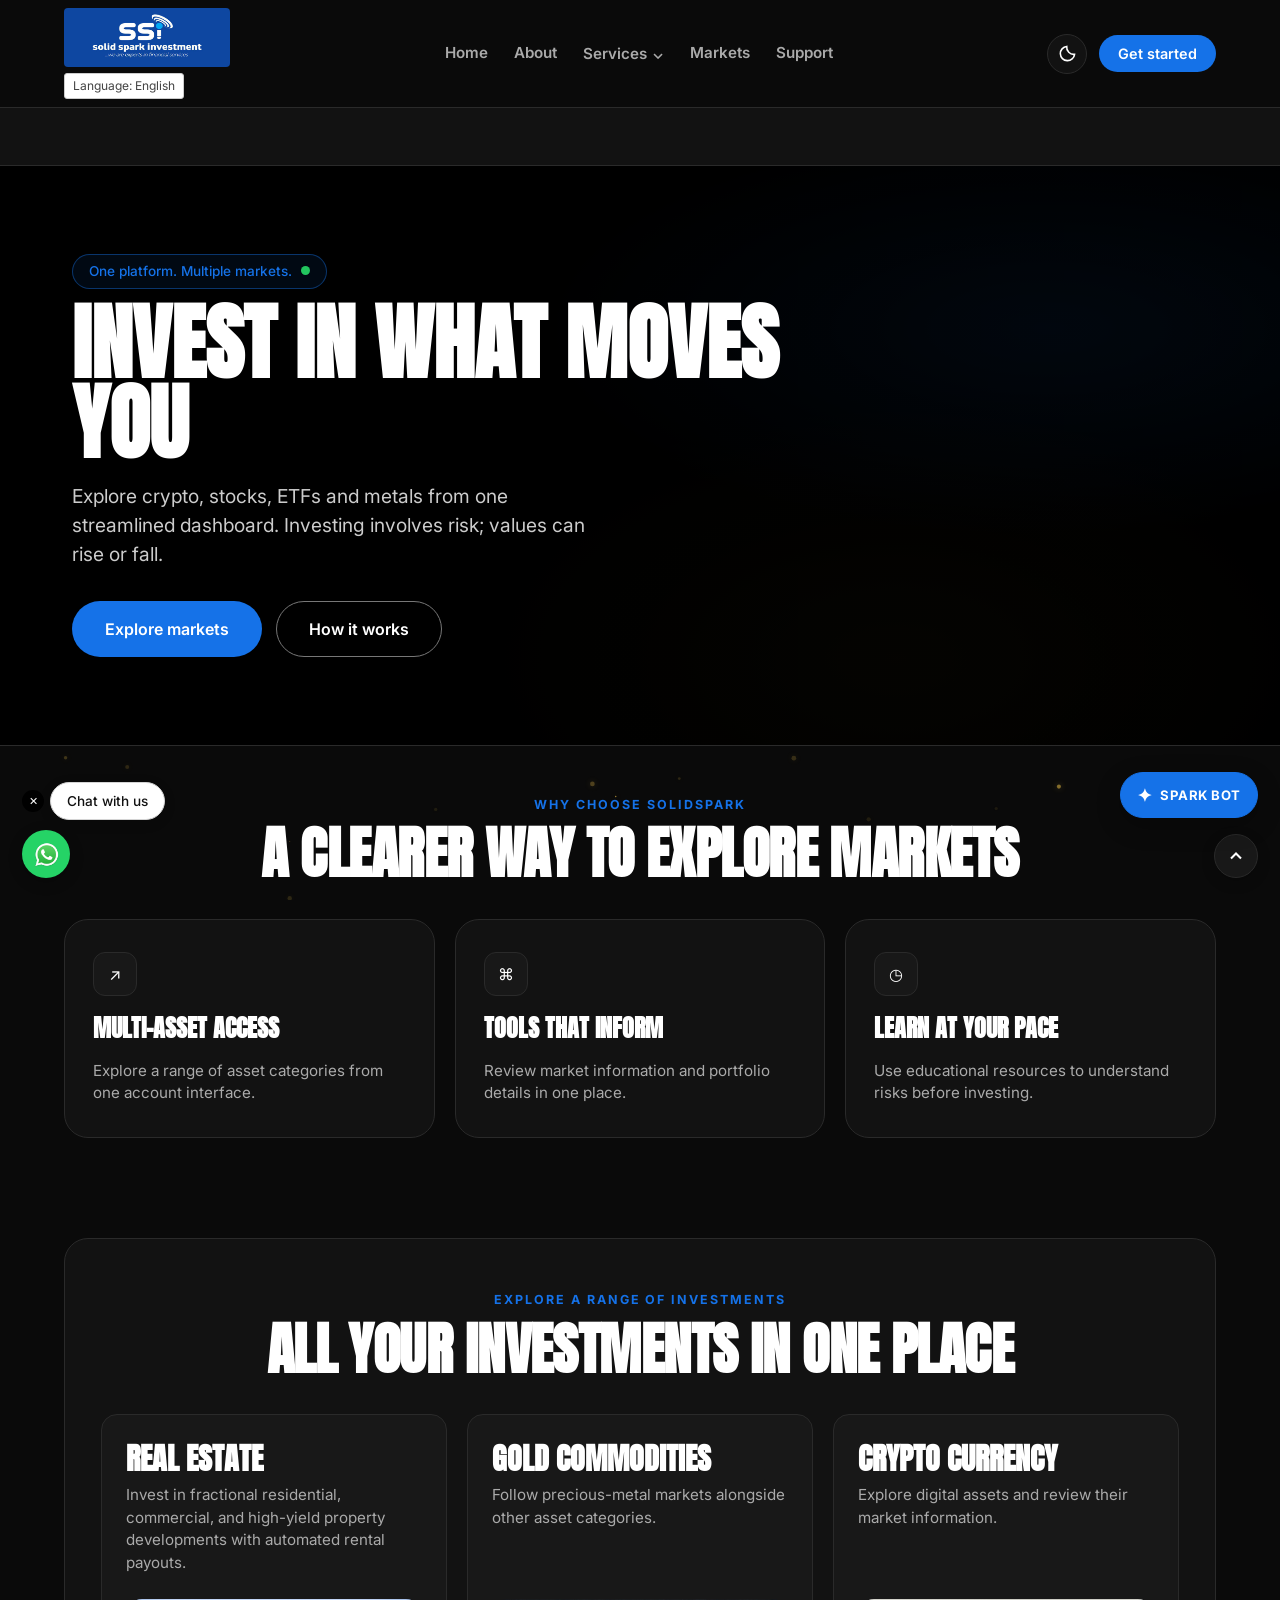
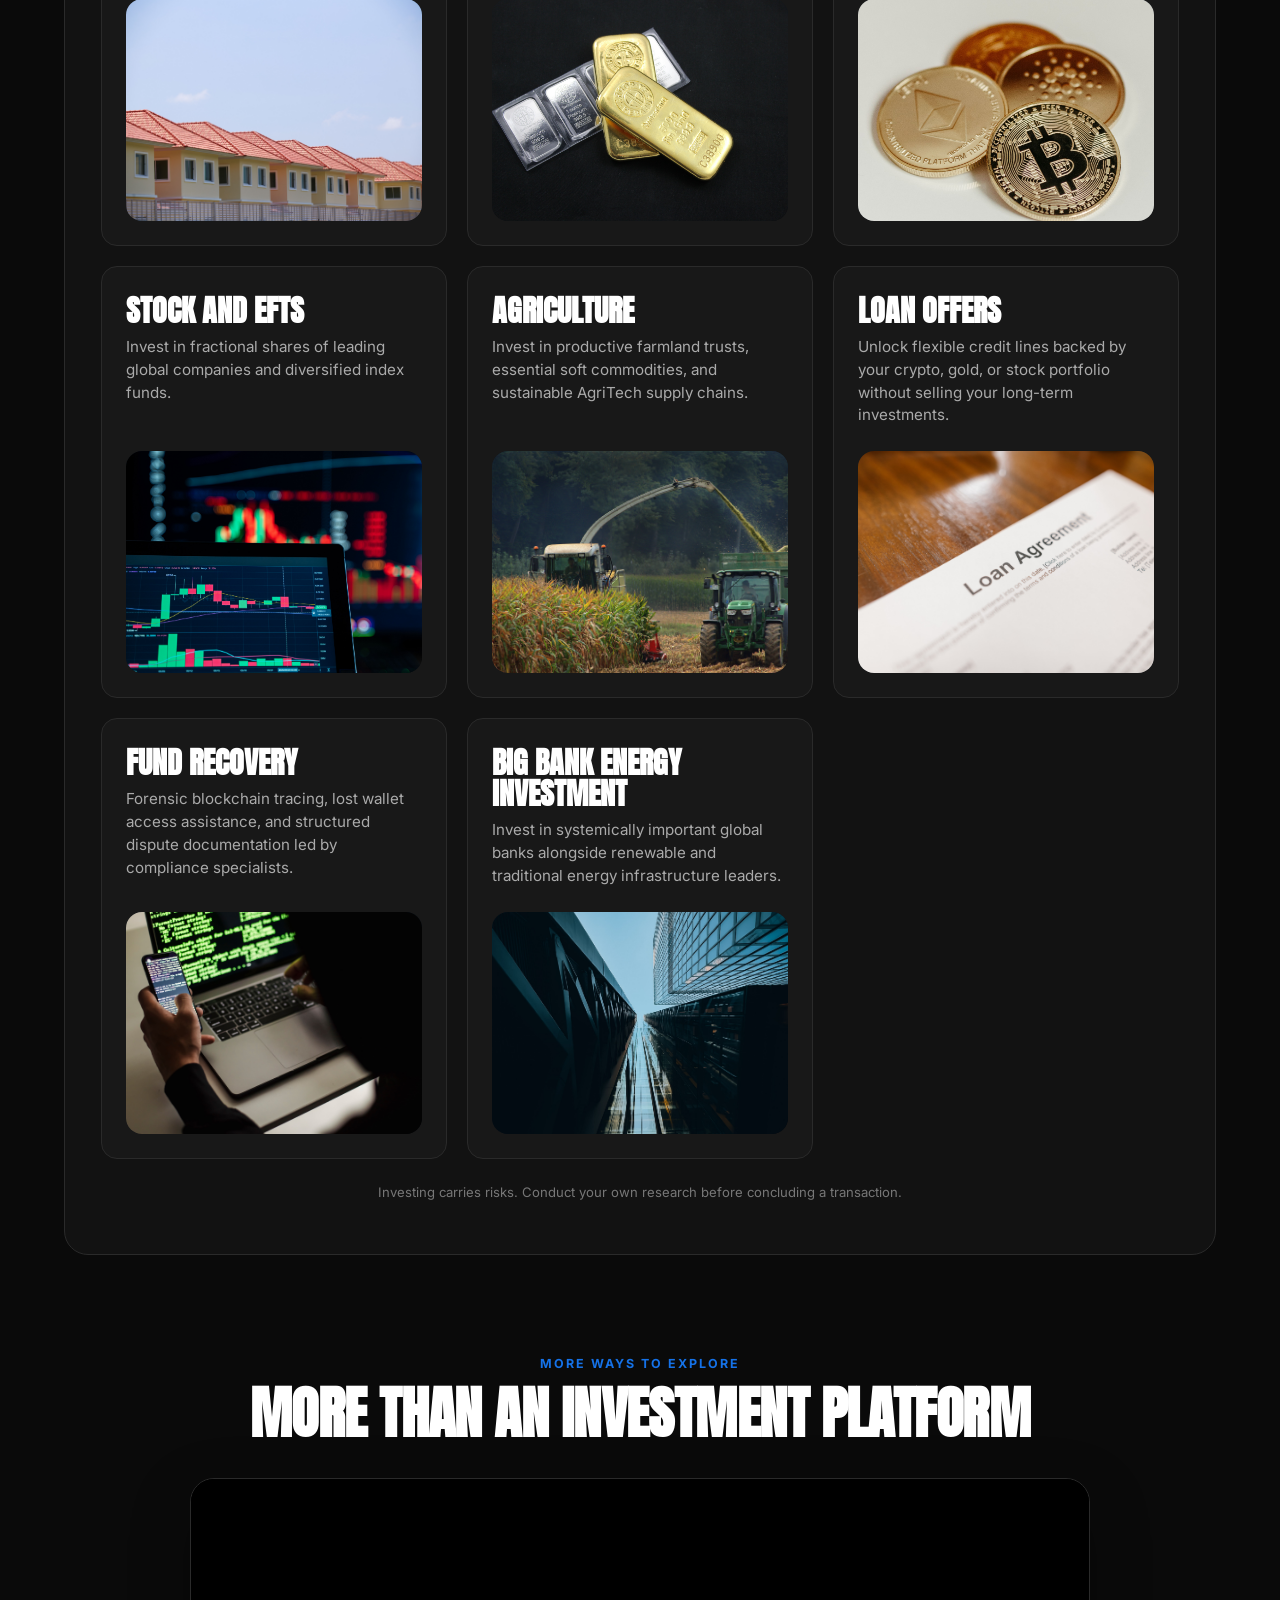
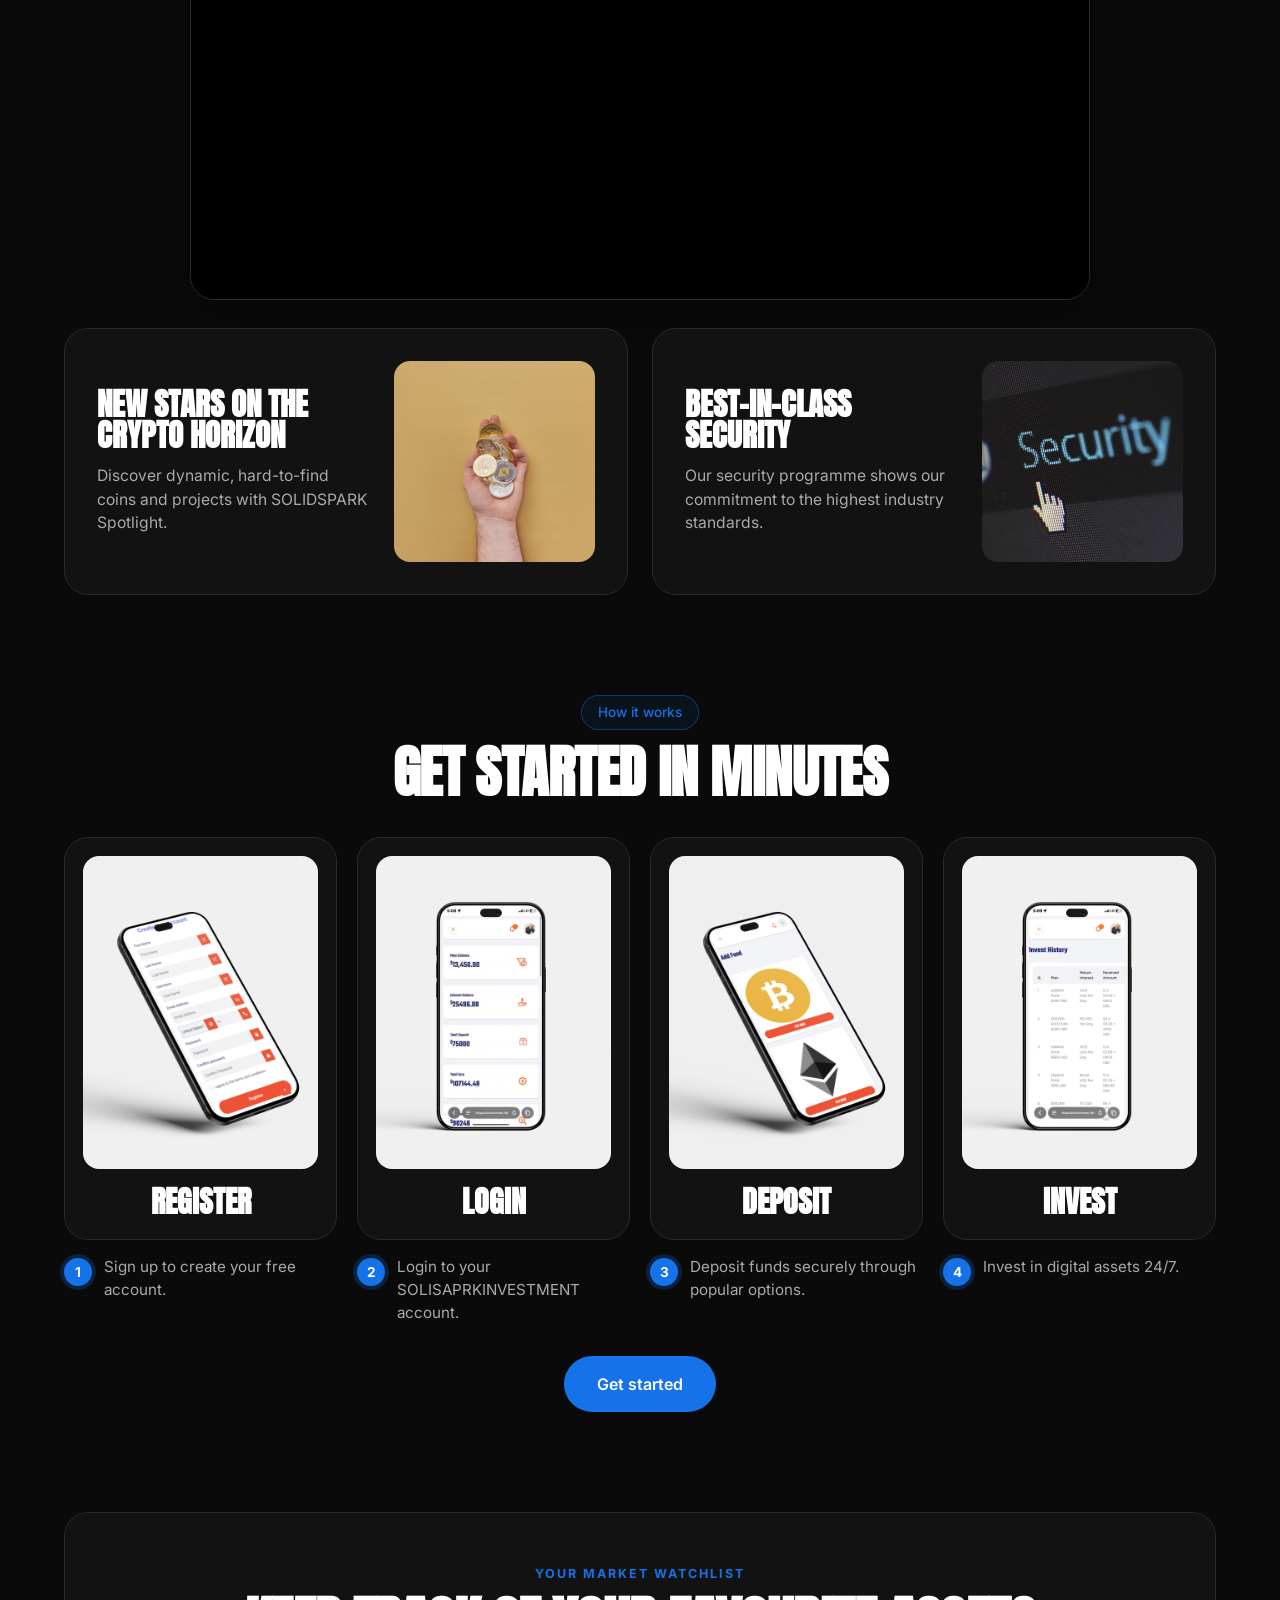
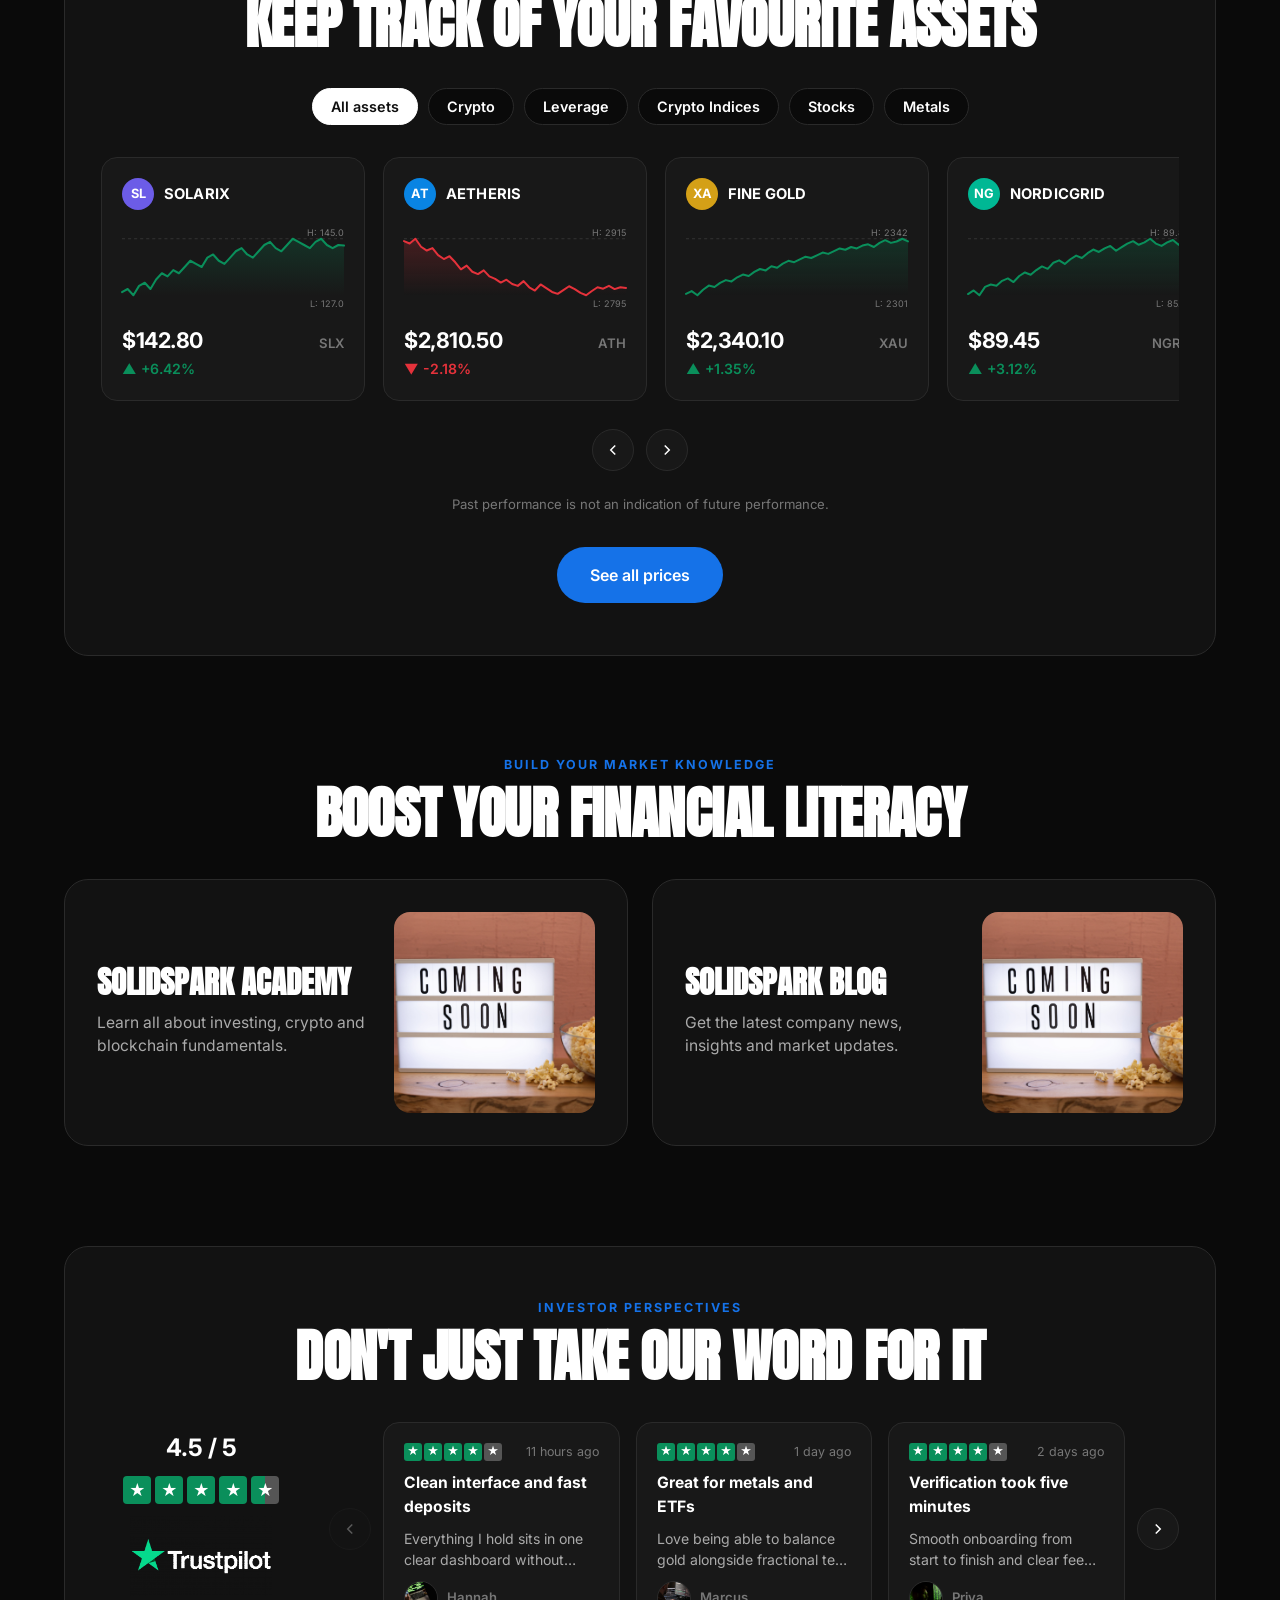
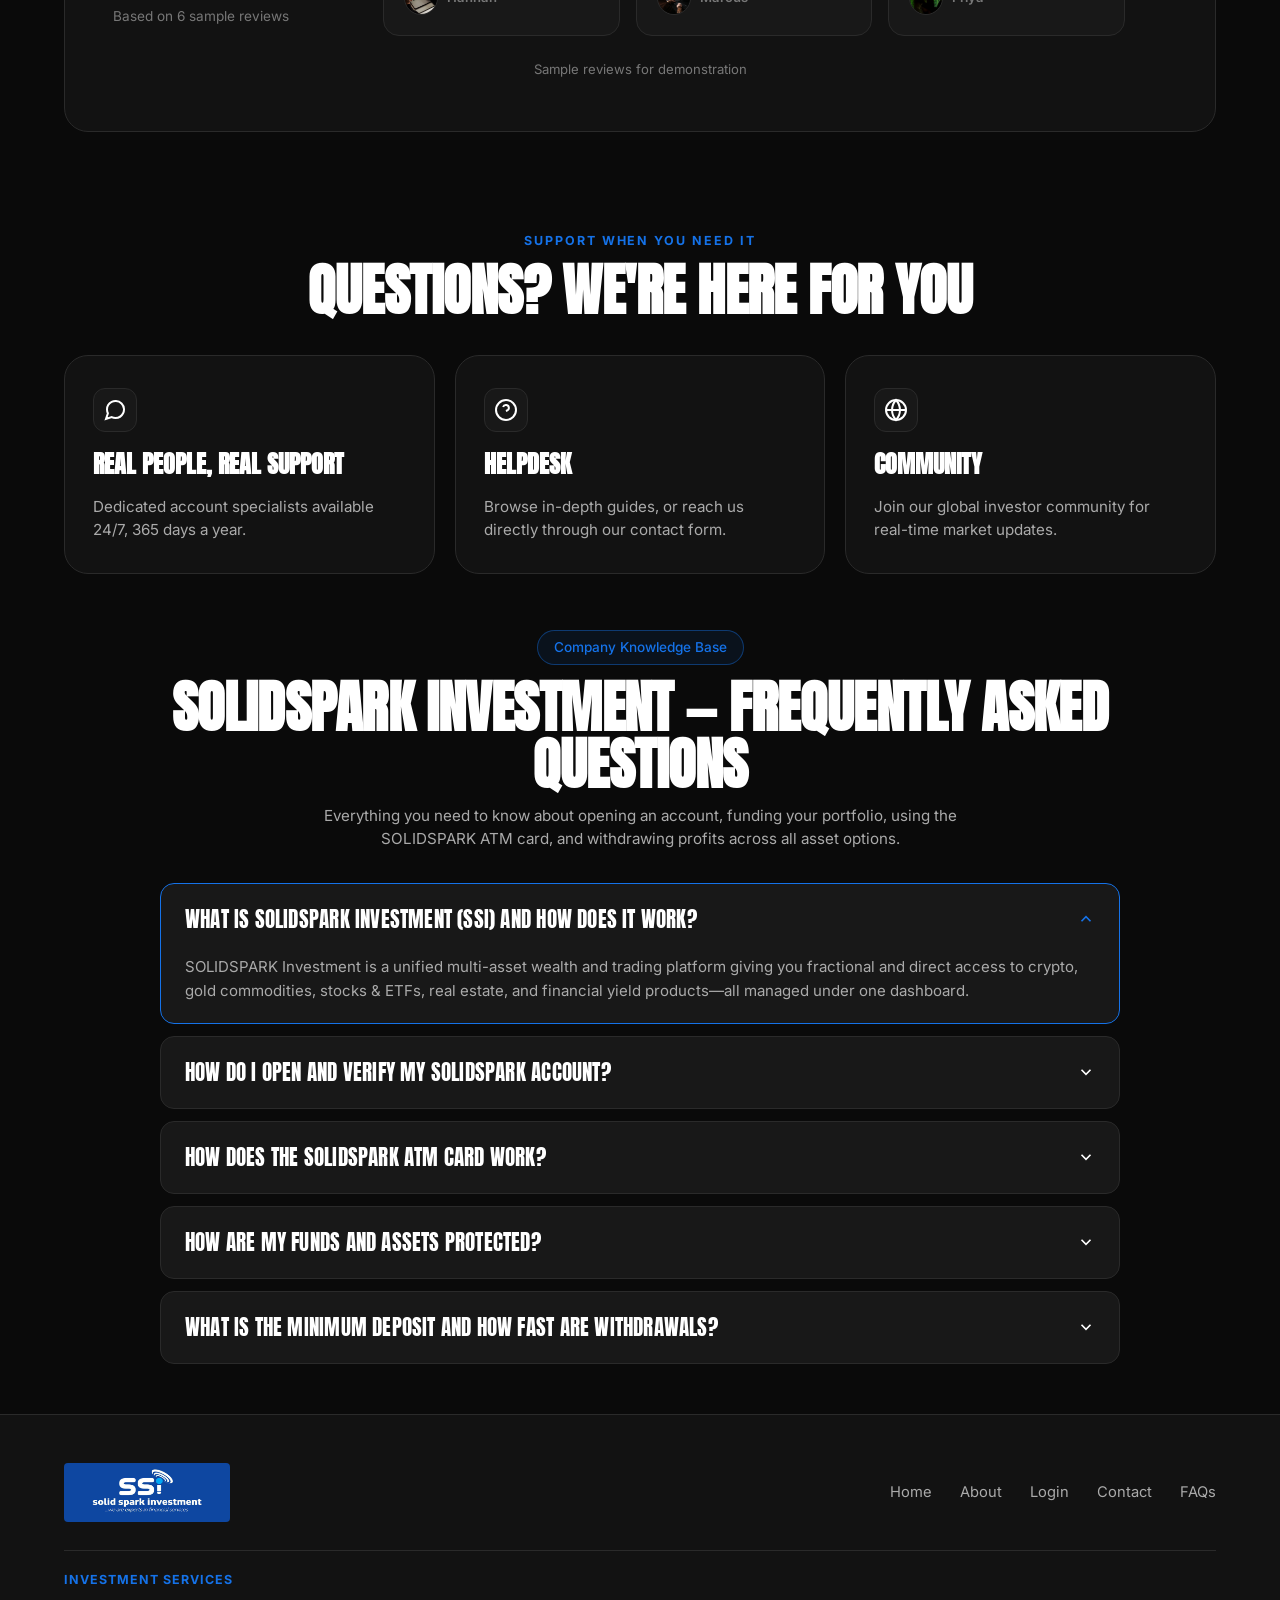
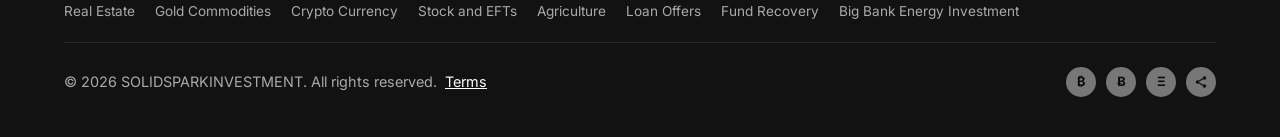
<file: index.html>
<!DOCTYPE html>
<html lang="en">
<head>
  <meta charset="UTF-8" />
  <meta name="viewport" content="width=device-width, initial-scale=1.0" />
  <title>Solidspark Investment — Multi-Asset Trading &amp; Investment Platform</title>
  <meta name="description" content="Invest and trade crypto, stocks, ETFs and metals in one place with Solidspark Investment." />
  
  <!-- Google Fonts: Anton (Display Headings) & Inter (Body) -->
  <link rel="preconnect" href="https://fonts.googleapis.com" />
  <link rel="preconnect" href="https://fonts.gstatic.com" crossorigin />
  <link href="https://fonts.googleapis.com/css2?family=Anton&family=Inter:wght@400;500;600;700&display=swap" rel="stylesheet" />
  
  <link rel="stylesheet" href="assets/site.css" />
  <link rel="stylesheet" href="assets/sparkbot.css" />
</head>
<body>
  <canvas id="gold-dust-canvas" aria-hidden="true"></canvas>

  <header class="site-header">
    <div class="container header-inner">
      <div class="brand-area">
        <a href="#home" data-nav="home" class="ssi-logo-box" aria-label="Solidspark Investment home">
          <img class="brand-logo brand-logo-dark" src="Images/logoblue.png" alt="Solidspark Investment" />
          <img class="brand-logo brand-logo-light" src="Images/logoblack.jpg" alt="Solidspark Investment" />
        </a>
        <div id="google_translate_element">
          <span id="gt-fallback" class="gt-fallback-widget" aria-label="Language: English">Language: English</span>
        </div>
      </div>

      <nav id="primary-nav" aria-label="Main navigation">
        <ul class="nav-list">
          <li class="nav-item"><a class="nav-link" href="#home" data-nav="home">Home</a></li>
          <li class="nav-item"><a class="nav-link" href="about.html">About</a></li>
          <li class="nav-item" id="services-nav-item">
            <button type="button" class="nav-link" id="services-dropdown-toggle" aria-expanded="false" aria-controls="services-dropdown">Services <span aria-hidden="true">⌄</span></button>
            <div class="services-dropdown" id="services-dropdown">
              <a class="services-dropdown-link" href="realestate.html" data-service="real-estate" data-page-url="realestate.html">Real Estate</a>
              <a class="services-dropdown-link" href="gold.html" data-service="gold-commodities" data-page-url="gold.html">Gold Commodities</a>
              <a class="services-dropdown-link" href="crypto.html" data-service="crypto-currency" data-page-url="crypto.html">Crypto Currency</a>
              <a class="services-dropdown-link" href="stocks.html" data-service="stock-and-etfs" data-page-url="stocks.html">Stocks and ETFs</a>
              <a class="services-dropdown-link" href="agriculture.html" data-service="agriculture" data-page-url="agriculture.html">Agriculture</a>
              <a class="services-dropdown-link" href="loans.html" data-service="loan-offers" data-page-url="loans.html">Loan Offers</a>
              <a class="services-dropdown-link" href="fund-recovery.html" data-service="fund-recovery" data-page-url="fund-recovery.html">Fund Recovery</a>
              <a class="services-dropdown-link" href="big-bank-energy.html" data-service="big-bank-energy" data-page-url="big-bank-energy.html">Big Bank Energy</a>
            </div>
          </li>
          <li class="nav-item"><a class="nav-link" href="#assets-heading" data-nav="home">Markets</a></li>
          <li class="nav-item"><a class="nav-link" href="#faqs" data-nav="home">Support</a></li>
        </ul>
      </nav>

      <div class="header-actions">
        <button type="button" class="theme-toggle-btn" id="theme-toggle-btn" aria-label="Toggle light and dark theme">
          <svg class="icon-moon" width="19" height="19" viewBox="0 0 24 24" fill="none" stroke="currentColor" stroke-width="2"><path d="M20.9 13A9 9 0 0 1 11 3.1 9 9 0 1 0 20.9 13z"/></svg>
          <svg class="icon-sun" width="19" height="19" viewBox="0 0 24 24" fill="none" stroke="currentColor" stroke-width="2"><circle cx="12" cy="12" r="4"/><path d="M12 2v2m0 16v2M4.93 4.93l1.42 1.42m11.3 11.3 1.42 1.42M2 12h2m16 0h2M4.93 19.07l1.42-1.42m11.3-11.3 1.42-1.42"/></svg>
        </button>
        <button type="button" class="menu-toggle" id="menu-toggle" aria-label="Toggle navigation" aria-expanded="false" aria-controls="primary-nav">
          <span class="hamburger-line"></span><span class="hamburger-line"></span><span class="hamburger-line"></span>
        </button>
        <div class="account-menu-wrap" id="account-menu-wrap">
          <button type="button" class="btn btn-blue btn-sm" id="account-menu-toggle" aria-expanded="false" aria-controls="account-menu">Get started</button>
          <div class="account-menu" id="account-menu">
            <a class="account-menu-link" href="https://user.solidsparkinvestment.ltd/login">Login</a>
            <a class="account-menu-link" href="https://user.solidsparkinvestment.ltd/register">Register</a>
          </div>
        </div>
      </div>
    </div>
  </header>

  <main id="home-page-view" class="is-active">
    <div class="tv-ticker-bar" aria-label="Live market ticker">
      <div class="tradingview-widget-container" style="height:58px;width:100%">
        <div class="tradingview-widget-container__widget"></div>
      </div>
    </div>

    <section class="hero-section" id="home" aria-labelledby="hero-title">
      <div class="hero-video-stage" aria-hidden="true">
        <video class="hero-video-item is-active" src="Images/videos/vid2-web.mp4" muted autoplay playsinline preload="auto"></video>
        <video class="hero-video-item" src="Images/videos/vid3-web.mp4" muted playsinline preload="metadata"></video>
        <video class="hero-video-item" src="Images/videos/vid1-web.mp4" muted playsinline preload="metadata"></video>
      </div>
      <div class="hero-overlay" aria-hidden="true"></div>
      <div class="container hero-content">
        <p class="pill-outline">One platform. Multiple markets.<span class="hero-status-dot" aria-hidden="true"></span></p>
        <h1 class="hero-title" id="hero-title">INVEST IN WHAT MOVES YOU</h1>
        <p class="hero-subtitle">Explore crypto, stocks, ETFs and metals from one streamlined dashboard. Investing involves risk; values can rise or fall.</p>
        <div class="hero-cta">
          <a href="#assets-heading" class="btn btn-blue btn-lg">Explore markets</a>
          <a href="#steps-heading" class="btn btn-lg" style="border-color:#777;color:#fff">How it works</a>
        </div>

      </div>
    </section>

    <section class="section" aria-labelledby="trust-heading">
      <div class="container">
        <p class="eyebrow">Why choose Solidspark</p>
        <h2 class="section-heading" id="trust-heading">A CLEARER WAY TO EXPLORE MARKETS</h2>
        <div class="trust-grid">
          <article class="trust-card"><span class="trust-icon" aria-hidden="true">↗</span><h3 class="trust-title">MULTI-ASSET ACCESS</h3><p class="trust-text">Explore a range of asset categories from one account interface.</p></article>
          <article class="trust-card"><span class="trust-icon" aria-hidden="true">⌘</span><h3 class="trust-title">TOOLS THAT INFORM</h3><p class="trust-text">Review market information and portfolio details in one place.</p></article>
          <article class="trust-card"><span class="trust-icon" aria-hidden="true">◷</span><h3 class="trust-title">LEARN AT YOUR PACE</h3><p class="trust-text">Use educational resources to understand risks before investing.</p></article>
        </div>
      </div>
    </section>

    <section class="section" id="about" aria-labelledby="investments-heading">
      <div class="container">
        <div class="panel-monochrome">
          <p class="eyebrow">Explore a range of investments</p>
          <h2 class="section-heading" id="investments-heading">ALL YOUR INVESTMENTS IN ONE PLACE</h2>
          <div class="category-grid" id="service-category-grid"></div>

          <p class="disclaimer-text">Investing carries risks. Conduct your own research before concluding a transaction.</p>
        </div>
      </div>
    </section>

    <!-- =========================================================
         MORE THAN AN INVESTMENT PLATFORM (Section 5)
    ========================================================== -->
    <section class="section" aria-labelledby="platform-heading">
      <div class="container">
        <p class="eyebrow">More ways to explore</p>
        <h2 id="platform-heading" class="section-heading">
          MORE THAN AN INVESTMENT PLATFORM
        </h2>

        <div class="section-video-wrap" aria-label="Featured investment platform video">
          <video class="section-video" src="Images/videos/solid-web.mp4" muted autoplay playsinline loop preload="auto"></video>
        </div>

        <div class="feature-split-grid">
          <article class="feature-card">
            <div>
              <h3 class="split-card-title">NEW STARS ON THE CRYPTO HORIZON</h3>
              <p class="split-card-desc">Discover dynamic, hard-to-find coins and projects with SOLIDSPARK Spotlight.</p>
            </div>
            <img class="feature-card-image ratio-1x1" src="Images/horizon.jpg" alt="Crypto horizon feature preview" />
          </article>

          <article class="feature-card">
            <div>
              <h3 class="split-card-title">BEST-IN-CLASS SECURITY</h3>
              <p class="split-card-desc">Our security programme shows our commitment to the highest industry standards.</p>
            </div>
            <img class="feature-card-image ratio-1x1" src="Images/secure.jpg" alt="Security feature preview" />
          </article>
        </div>
      </div>
    </section>

    <!-- =========================================================
         HOW IT WORKS (Section 6)
    ========================================================== -->
    <section class="section" aria-labelledby="steps-heading">
      <div class="container">
        <div class="section-header-center">
          <span class="pill-outline">How it works</span>
          <h2 id="steps-heading" class="section-heading">
            GET STARTED IN MINUTES
          </h2>
        </div>

        <div class="steps-grid">
          <div class="step-item">
            <div class="step-card">
              <img class="step-image" src="Images/register.png" alt="Register your Solidspark account" />
              <h3 class="step-card-title">REGISTER</h3>
            </div>
            <div class="step-caption">
              <span class="step-number">1</span>
              <p>Sign up to create your free account.</p>
            </div>
          </div>

          <div class="step-item">
            <div class="step-card">
              <img class="step-image" src="Images/login.png" alt="Log in to your Solidspark Investment account" />
              <h3 class="step-card-title">LOGIN</h3>
            </div>
            <div class="step-caption">
              <span class="step-number">2</span>
              <p>Login to your SOLISAPRKINVESTMENT account.</p>
            </div>
          </div>

          <div class="step-item">
            <div class="step-card">
              <img class="step-image" src="Images/deposit.png" alt="Deposit funds into your account" />
              <h3 class="step-card-title">DEPOSIT</h3>
            </div>
            <div class="step-caption">
              <span class="step-number">3</span>
              <p>Deposit funds securely through popular options.</p>
            </div>
          </div>

          <div class="step-item">
            <div class="step-card">
              <img class="step-image" src="Images/Invest.png" alt="Invest in digital assets" />
              <h3 class="step-card-title">INVEST</h3>
            </div>
            <div class="step-caption">
              <span class="step-number">4</span>
              <p>Invest in digital assets 24/7.</p>
            </div>
          </div>
        </div>

        <div class="section-cta-center">
          <a href="https://user.solidsparkinvestment.ltd/login" class="btn btn-blue btn-lg">Get started</a>
        </div>
      </div>
    </section>

    <!-- =========================================================
         KEEP TRACK OF YOUR FAVOURITE ASSETS (Section 7)
    ========================================================== -->
    <section class="section" aria-labelledby="assets-heading">
      <div class="container">
        <div class="panel-monochrome">
          <p class="eyebrow">Your market watchlist</p>
          <h2 id="assets-heading" class="section-heading">
            KEEP TRACK OF YOUR FAVOURITE ASSETS
          </h2>

          <div class="filter-tabs" role="tablist" aria-label="Asset categories">
            <button type="button" class="filter-tab is-active" role="tab" aria-selected="true" data-filter="All assets">All assets</button>
            <button type="button" class="filter-tab" role="tab" aria-selected="false" data-filter="Crypto">Crypto</button>
            <button type="button" class="filter-tab" role="tab" aria-selected="false" data-filter="Leverage">Leverage</button>
            <button type="button" class="filter-tab" role="tab" aria-selected="false" data-filter="Crypto Indices">Crypto Indices</button>
            <button type="button" class="filter-tab" role="tab" aria-selected="false" data-filter="Stocks">Stocks</button>
            <button type="button" class="filter-tab" role="tab" aria-selected="false" data-filter="Metals">Metals</button>
          </div>

          <div class="asset-carousel-track" id="asset-carousel" aria-live="polite"></div>

          <div class="carousel-controls">
            <button type="button" class="circle-arrow-btn" id="asset-prev" aria-label="Previous assets">
              <svg width="18" height="18" viewBox="0 0 24 24" fill="none" stroke="currentColor" stroke-width="2"><polyline points="15 18 9 12 15 6"/></svg>
            </button>
            <button type="button" class="circle-arrow-btn" id="asset-next" aria-label="Next assets">
              <svg width="18" height="18" viewBox="0 0 24 24" fill="none" stroke="currentColor" stroke-width="2"><polyline points="9 18 15 12 9 6"/></svg>
            </button>
          </div>

          <p class="disclaimer-text">Past performance is not an indication of future performance.</p>

          <div class="section-cta-center">
            <a href="#assets-heading" class="btn btn-blue btn-lg">See all prices</a>
          </div>
        </div>
      </div>
    </section>

    <!-- =========================================================
         BOOST YOUR FINANCIAL LITERACY (Section 8)
    ========================================================== -->
    <section class="section" aria-labelledby="literacy-heading">
      <div class="container">
        <p class="eyebrow">Build your market knowledge</p>
        <h2 id="literacy-heading" class="section-heading">
          BOOST YOUR FINANCIAL LITERACY
        </h2>

        <div class="feature-split-grid">
          <article class="feature-card is-coming-soon" tabindex="0" role="button" aria-haspopup="dialog" aria-label="Solidspark Academy — coming soon">
            <div>
              <h3 class="split-card-title">SOLIDSPARK ACADEMY</h3>
              <p class="split-card-desc">Learn all about investing, crypto and blockchain fundamentals.</p>
            </div>
            <img class="feature-card-image ratio-1x1" src="Images/cominsoon.jpg" alt="Solidspark Academy coming soon" />
          </article>

          <article class="feature-card is-coming-soon" tabindex="0" role="button" aria-haspopup="dialog" aria-label="Solidspark Blog — coming soon">
            <div>
              <h3 class="split-card-title">SOLIDSPARK BLOG</h3>
              <p class="split-card-desc">Get the latest company news, insights and market updates.</p>
            </div>
            <img class="feature-card-image ratio-1x1" src="Images/cominsoon.jpg" alt="Solidspark Blog coming soon" />
          </article>
        </div>
      </div>
    </section>

    <!-- =========================================================
         REVIEWS SECTION (Section 9)
    ========================================================== -->
    <section class="section" aria-labelledby="reviews-heading">
      <div class="container">
        <div class="panel-monochrome">
          <p class="eyebrow">Investor perspectives</p>
          <h2 id="reviews-heading" class="section-heading">
            DON'T JUST TAKE OUR WORD FOR IT
          </h2>

          <div class="reviews-layout">
            <div class="reviews-summary">
              <p class="rating-label">4.5 / 5</p>
              <div class="stars-row" aria-label="4.5 out of 5 stars">
                <span class="star-box star-filled">★</span>
                <span class="star-box star-filled">★</span>
                <span class="star-box star-filled">★</span>
                <span class="star-box star-filled">★</span>
                <span class="star-box star-half">★</span>
              </div>
              <img class="trustpilot-logo trustpilot-logo-dark" src="Images/Trustpilotwhite.png" alt="Trustpilot" />
              <img class="trustpilot-logo trustpilot-logo-light" src="Images/Trustpilot.png" alt="Trustpilot" />
              <p class="text-muted" style="font-size: 0.85rem;">Based on 6 sample reviews</p>
            </div>

            <div class="reviews-slider-wrapper">
              <button type="button" class="circle-arrow-btn" id="review-prev" aria-label="Previous reviews">
                <svg width="18" height="18" viewBox="0 0 24 24" fill="none" stroke="currentColor" stroke-width="2"><polyline points="15 18 9 12 15 6"/></svg>
              </button>

              <div class="reviews-viewport" id="reviews-viewport">
                <div class="reviews-track" id="reviews-track">
                  <article class="review-card">
                    <div class="review-card-top">
                      <div class="review-stars" aria-label="4 out of 5 stars"><span class="star-mini">★</span><span class="star-mini">★</span><span class="star-mini">★</span><span class="star-mini">★</span><span class="star-mini is-empty">★</span></div>
                      <span class="review-time" data-age-hours="11">11 hours ago</span>
                    </div>
                    <h3 class="review-title">Clean interface and fast deposits</h3>
                    <p class="review-body">Everything I hold sits in one clear dashboard without clutter.</p>
                    <div class="review-author-row"><img class="review-avatar" src="Images/rec1.jpg" alt="Hannah's avatar" /><p class="review-author">Hannah</p></div>
                  </article>

                  <article class="review-card">
                    <div class="review-card-top">
                      <div class="review-stars" aria-label="4 out of 5 stars"><span class="star-mini">★</span><span class="star-mini">★</span><span class="star-mini">★</span><span class="star-mini">★</span><span class="star-mini is-empty">★</span></div>
                      <span class="review-time" data-age-hours="24">1 day ago</span>
                    </div>
                    <h3 class="review-title">Great for metals and ETFs</h3>
                    <p class="review-body">Love being able to balance gold alongside fractional tech shares.</p>
                    <div class="review-author-row"><img class="review-avatar" src="Images/rec2.jpg" alt="Marcus's avatar" /><p class="review-author">Marcus</p></div>
                  </article>

                  <article class="review-card">
                    <div class="review-card-top">
                      <div class="review-stars" aria-label="4 out of 5 stars"><span class="star-mini">★</span><span class="star-mini">★</span><span class="star-mini">★</span><span class="star-mini">★</span><span class="star-mini is-empty">★</span></div>
                      <span class="review-time" data-age-hours="48">2 days ago</span>
                    </div>
                    <h3 class="review-title">Verification took five minutes</h3>
                    <p class="review-body">Smooth onboarding from start to finish and clear fee breakdowns.</p>
                    <div class="review-author-row"><img class="review-avatar" src="Images/rec3.jpg" alt="Priya's avatar" /><p class="review-author">Priya</p></div>
                  </article>

                  <article class="review-card">
                    <div class="review-card-top">
                      <div class="review-stars" aria-label="5 out of 5 stars"><span class="star-mini">★</span><span class="star-mini">★</span><span class="star-mini">★</span><span class="star-mini">★</span><span class="star-mini">★</span></div>
                      <span class="review-time" data-age-hours="96">4 days ago</span>
                    </div>
                    <h3 class="review-title">Academy guides are genuinely useful</h3>
                    <p class="review-body">Helped me understand index weighting before making my first trade.</p>
                    <div class="review-author-row"><img class="review-avatar" src="Images/rec1.jpg" alt="Lukas's avatar" /><p class="review-author">Lukas</p></div>
                  </article>

                  <article class="review-card">
                    <div class="review-card-top">
                      <div class="review-stars" aria-label="5 out of 5 stars"><span class="star-mini">★</span><span class="star-mini">★</span><span class="star-mini">★</span><span class="star-mini">★</span><span class="star-mini">★</span></div>
                      <span class="review-time" data-age-hours="120">5 days ago</span>
                    </div>
                    <h3 class="review-title">Easy to navigate</h3>
                    <p class="review-body">The portfolio view makes it straightforward to keep track of different markets.</p>
                    <div class="review-author-row"><img class="review-avatar" src="Images/rec2.jpg" alt="Noah's avatar" /><p class="review-author">Noah</p></div>
                  </article>

                  <article class="review-card">
                    <div class="review-card-top">
                      <div class="review-stars" aria-label="5 out of 5 stars"><span class="star-mini">★</span><span class="star-mini">★</span><span class="star-mini">★</span><span class="star-mini">★</span><span class="star-mini">★</span></div>
                      <span class="review-time" data-age-hours="144">6 days ago</span>
                    </div>
                    <h3 class="review-title">Helpful market overview</h3>
                    <p class="review-body">I can review my assets and market information without switching between screens.</p>
                    <div class="review-author-row"><img class="review-avatar" src="Images/rec3.jpg" alt="Amira's avatar" /><p class="review-author">Amira</p></div>
                  </article>
                </div>
              </div>

              <button type="button" class="circle-arrow-btn" id="review-next" aria-label="Next reviews">
                <svg width="18" height="18" viewBox="0 0 24 24" fill="none" stroke="currentColor" stroke-width="2"><polyline points="9 18 15 12 9 6"/></svg>
              </button>
            </div>
          </div>

          <p class="disclaimer-text">Sample reviews for demonstration</p>
        </div>
      </div>
    </section>

    <!-- =========================================================
         SUPPORT / FAQ CARDS (Section 10)
    ========================================================== -->
    <section class="section" id="faqs" aria-labelledby="support-heading">
      <div class="container">
        <p class="eyebrow">Support when you need it</p>
        <h2 id="support-heading" class="section-heading">
          QUESTIONS? WE'RE HERE FOR YOU
        </h2>

        <div class="trust-grid">
          <article class="trust-card">
            <div class="trust-icon" aria-hidden="true">
              <svg width="24" height="24" viewBox="0 0 24 24" fill="none" stroke="currentColor" stroke-width="2"><path d="M21 11.5a8.38 8.38 0 0 1-.9 3.8 8.5 8.5 0 0 1-7.6 4.7 8.38 8.38 0 0 1-3.8-.9L3 21l1.9-5.7a8.38 8.38 0 0 1-.9-3.8 8.5 8.5 0 0 1 4.7-7.6 8.38 8.38 0 0 1 3.8-.9h.5a8.48 8.48 0 0 1 8 8v.5z"/></svg>
            </div>
            <h3 class="trust-title">REAL PEOPLE, REAL SUPPORT</h3>
            <p class="trust-text">Dedicated account specialists available 24/7, 365 days a year.</p>
          </article>

          <article class="trust-card">
            <div class="trust-icon" aria-hidden="true">
              <svg width="24" height="24" viewBox="0 0 24 24" fill="none" stroke="currentColor" stroke-width="2"><circle cx="12" cy="12" r="10"/><path d="M9.09 9a3 3 0 0 1 5.83 1c0 2-3 3-3 3"/><line x1="12" y1="17" x2="12.01" y2="17"/></svg>
            </div>
            <h3 class="trust-title">HELPDESK</h3>
            <p class="trust-text">Browse in-depth guides, or reach us directly through our contact form.</p>
          </article>

          <article class="trust-card">
            <div class="trust-icon" aria-hidden="true">
              <svg width="24" height="24" viewBox="0 0 24 24" fill="none" stroke="currentColor" stroke-width="2"><circle cx="12" cy="12" r="10"/><line x1="2" y1="12" x2="22" y2="12"/><path d="M12 2a15.3 15.3 0 0 1 4 10 15.3 15.3 0 0 1-4 10 15.3 15.3 0 0 1-4-10 15.3 15.3 0 0 1 4-10z"/></svg>
            </div>
            <h3 class="trust-title">COMMUNITY</h3>
            <p class="trust-text">Join our global investor community for real-time market updates.</p>
          </article>
        </div>

        <!-- Company SOLIDSPARK FAQ Accordion Section -->
        <div id="solidspark-faq" style="margin-top: 56px;">
          <div class="section-header-center">
            <span class="pill-outline">Company Knowledge Base</span>
            <h2 class="section-heading" style="margin-bottom: 12px;">
              SOLIDSPARK INVESTMENT — FREQUENTLY ASKED QUESTIONS
            </h2>
            <p style="color: var(--text-secondary); max-width: 680px; margin: 0 auto 32px; font-size: 0.95rem;">
              Everything you need to know about opening an account, funding your portfolio, using the SOLIDSPARK ATM card, and withdrawing profits across all asset options.
            </p>
          </div>

          <div class="sp-faq-list">
            <div class="sp-faq-item is-open">
              <button type="button" class="sp-faq-btn" aria-expanded="true">
                <span>WHAT IS SOLIDSPARK INVESTMENT (SSI) AND HOW DOES IT WORK?</span>
                <svg class="sp-faq-chevron" width="18" height="18" viewBox="0 0 24 24" fill="none" stroke="currentColor" stroke-width="2.2"><polyline points="6 9 12 15 18 9"/></svg>
              </button>
              <div class="sp-faq-answer">
                SOLIDSPARK Investment is a unified multi-asset wealth and trading platform giving you fractional and direct access to crypto, gold commodities, stocks &amp; ETFs, real estate, and financial yield products—all managed under one dashboard.
              </div>
            </div>

            <div class="sp-faq-item">
              <button type="button" class="sp-faq-btn" aria-expanded="false">
                <span>HOW DO I OPEN AND VERIFY MY SOLIDSPARK ACCOUNT?</span>
                <svg class="sp-faq-chevron" width="18" height="18" viewBox="0 0 24 24" fill="none" stroke="currentColor" stroke-width="2.2"><polyline points="6 9 12 15 18 9"/></svg>
              </button>
              <div class="sp-faq-answer">
                Click "Start investing" or "Get started", complete your free registration, and submit a valid government-issued ID through our automated KYC partner. Most verifications finish in under 5 minutes.
              </div>
            </div>

            <div class="sp-faq-item">
              <button type="button" class="sp-faq-btn" aria-expanded="false">
                <span>HOW DOES THE SOLIDSPARK ATM CARD WORK?</span>
                <svg class="sp-faq-chevron" width="18" height="18" viewBox="0 0 24 24" fill="none" stroke="currentColor" stroke-width="2.2"><polyline points="6 9 12 15 18 9"/></svg>
              </button>
              <div class="sp-faq-answer">
                Your SOLIDSPARK ATM Card links directly to your investment wallet, allowing you to convert crypto, bullion, or accrued investment yields into spendable currency at ATMs and merchants worldwide with real-time notifications.
              </div>
            </div>

            <div class="sp-faq-item">
              <button type="button" class="sp-faq-btn" aria-expanded="false">
                <span>HOW ARE MY FUNDS AND ASSETS PROTECTED?</span>
                <svg class="sp-faq-chevron" width="18" height="18" viewBox="0 0 24 24" fill="none" stroke="currentColor" stroke-width="2.2"><polyline points="6 9 12 15 18 9"/></svg>
              </button>
              <div class="sp-faq-answer">
                Digital assets are safeguarded in multi-signature offline cold storage, precious metals are physically backed in insured bullion vaults, and institutional pools are held in ring-fenced legal structures under strict AML5 compliance.
              </div>
            </div>

            <div class="sp-faq-item">
              <button type="button" class="sp-faq-btn" aria-expanded="false">
                <span>WHAT IS THE MINIMUM DEPOSIT AND HOW FAST ARE WITHDRAWALS?</span>
                <svg class="sp-faq-chevron" width="18" height="18" viewBox="0 0 24 24" fill="none" stroke="currentColor" stroke-width="2.2"><polyline points="6 9 12 15 18 9"/></svg>
              </button>
              <div class="sp-faq-answer">
                You can start investing fractionally from $500 across supported assets. Deposits via crypto or supported bank channels credit rapidly, and withdrawal requests are processed 24/7 with full status tracking in your account.
              </div>
            </div>
          </div>
        </div>
      </div>
    </section>
  </main>

  <!-- =========================================================
      DYNAMIC DEDICATED SERVICE PAGE VIEW (All 8 Services)
  ========================================================== -->
  <div id="service-page-view" aria-live="polite"></div>

  <!-- =========================================================
       DYNAMIC DEDICATED INFO / LICENCE / ARTICLE / REVIEWS VIEW
  ========================================================== -->
  <div id="info-page-view" aria-live="polite"></div>

  <dialog class="coming-soon-dialog" id="coming-soon-dialog" aria-labelledby="coming-soon-title">
    <h2 id="coming-soon-title">COMING SOON...</h2>
    <p>This feature is on its way. Stay tuned!</p>
    <button type="button" class="coming-soon-close" id="coming-soon-close">Got it</button>
  </dialog>

  <!-- =========================================================
       FOOTER (Logo + Nav Links + Services Links, Divider, Copyright + Crypto Icons)
  ========================================================== -->
  <footer class="site-footer" id="contact">
    <div class="container">
      <div class="footer-top-row">
        <a href="#" data-nav="home" class="ssi-logo-box" aria-label="SOLIDSPARKINVESTMENT Home">
          <img class="brand-logo brand-logo-dark" src="Images/logoblue.png" alt="Solidspark Investment" />
          <img class="brand-logo brand-logo-light" src="Images/logoblack.jpg" alt="Solidspark Investment" />
        </a>

        <nav class="footer-nav-links" aria-label="Footer Navigation">
          <a href="#" data-nav="home">Home</a>
          <a href="about.html">About</a>
          <a href="#">Login</a>
          <a href="#contact">Contact</a>
          <a href="#solidspark-faq" data-nav="home">FAQs</a>
        </nav>
      </div>

      <div class="footer-services-bar">
        <span class="footer-services-title">Investment Services</span>
        <nav class="footer-services-grid" aria-label="Investment Services Navigation">
          <a href="realestate.html" data-service="real-estate" data-page-url="realestate.html">Real Estate</a>
          <a href="gold.html" data-service="gold-commodities" data-page-url="gold.html">Gold Commodities</a>
          <a href="crypto.html" data-service="crypto-currency" data-page-url="crypto.html">Crypto Currency</a>
          <a href="stocks.html" data-service="stock-and-etfs" data-page-url="stocks.html">Stock and EFTs</a>
          <a href="agriculture.html" data-service="agriculture" data-page-url="agriculture.html">Agriculture</a>
          <a href="loans.html" data-service="loan-offers" data-page-url="loans.html">Loan Offers</a>
          <a href="fund-recovery.html" data-service="fund-recovery" data-page-url="fund-recovery.html">Fund Recovery</a>
          <a href="big-bank-energy.html" data-service="big-bank-energy" data-page-url="big-bank-energy.html">Big Bank Energy Investment</a>
        </nav>
      </div>

      <div class="footer-bottom-row">
        <div class="footer-copy">
          &copy; 2026 SOLIDSPARKINVESTMENT. All rights reserved. <a href="#">Terms</a>
        </div>
        <div class="crypto-icons-row" aria-label="Supported Cryptocurrencies">
          <div class="crypto-icon-badge" title="Bitcoin">₿</div>
          <div class="crypto-icon-badge" title="Bitcoin Cash">Ƀ</div>
          <div class="crypto-icon-badge" title="Ethereum">Ξ</div>
          <div class="crypto-icon-badge" title="Share / Network">
            <svg width="14" height="14" viewBox="0 0 24 24" fill="currentColor"><circle cx="18" cy="5" r="3"/><circle cx="6" cy="12" r="3"/><circle cx="18" cy="19" r="3"/><line x1="8.59" y1="13.51" x2="15.42" y2="17.49" stroke="currentColor" stroke-width="2"/><line x1="15.41" y1="6.51" x2="8.59" y2="10.49" stroke="currentColor" stroke-width="2"/></svg>
          </div>
        </div>
      </div>
    </div>
  </footer>

  <!-- =========================================================
       FLOATING WIDGETS (Chat Bubble on Bottom Left & Scroll to Top on Bottom Right)
  ========================================================== -->
  <div class="floating-chat-left" id="floating-chat-widget">
    <div class="chat-pill-row" id="chat-pill-row">
      <button type="button" class="chat-close-mini" id="close-chat-pill" aria-label="Dismiss chat prompt">✕</button>
      <div class="chat-text-pill">Chat with us</div>
    </div>
    <button type="button" class="whatsapp-circle-btn" aria-label="Open WhatsApp Chat">
      <img src="Images/whatsapp.png" alt="WhatsApp" />
    </button>
  </div>

  <button type="button" class="scroll-top-btn" id="scroll-top-btn" aria-label="Scroll to top">
    <svg width="20" height="20" viewBox="0 0 24 24" fill="none" stroke="currentColor" stroke-width="2.5"><polyline points="18 15 12 9 6 15"/></svg>
  </button>

  <!-- Google Translate Official Script -->
  <script src="assets/translate.js"></script>
  <script src="https://translate.google.com/translate_a/element.js?cb=googleTranslateElementInit" async></script>
  <script src="assets/ticker.js" defer></script>
  <script src="assets/app.js" defer></script>
  <script src="assets/sparkbot.js" defer></script>
</body>
</html>
</file>
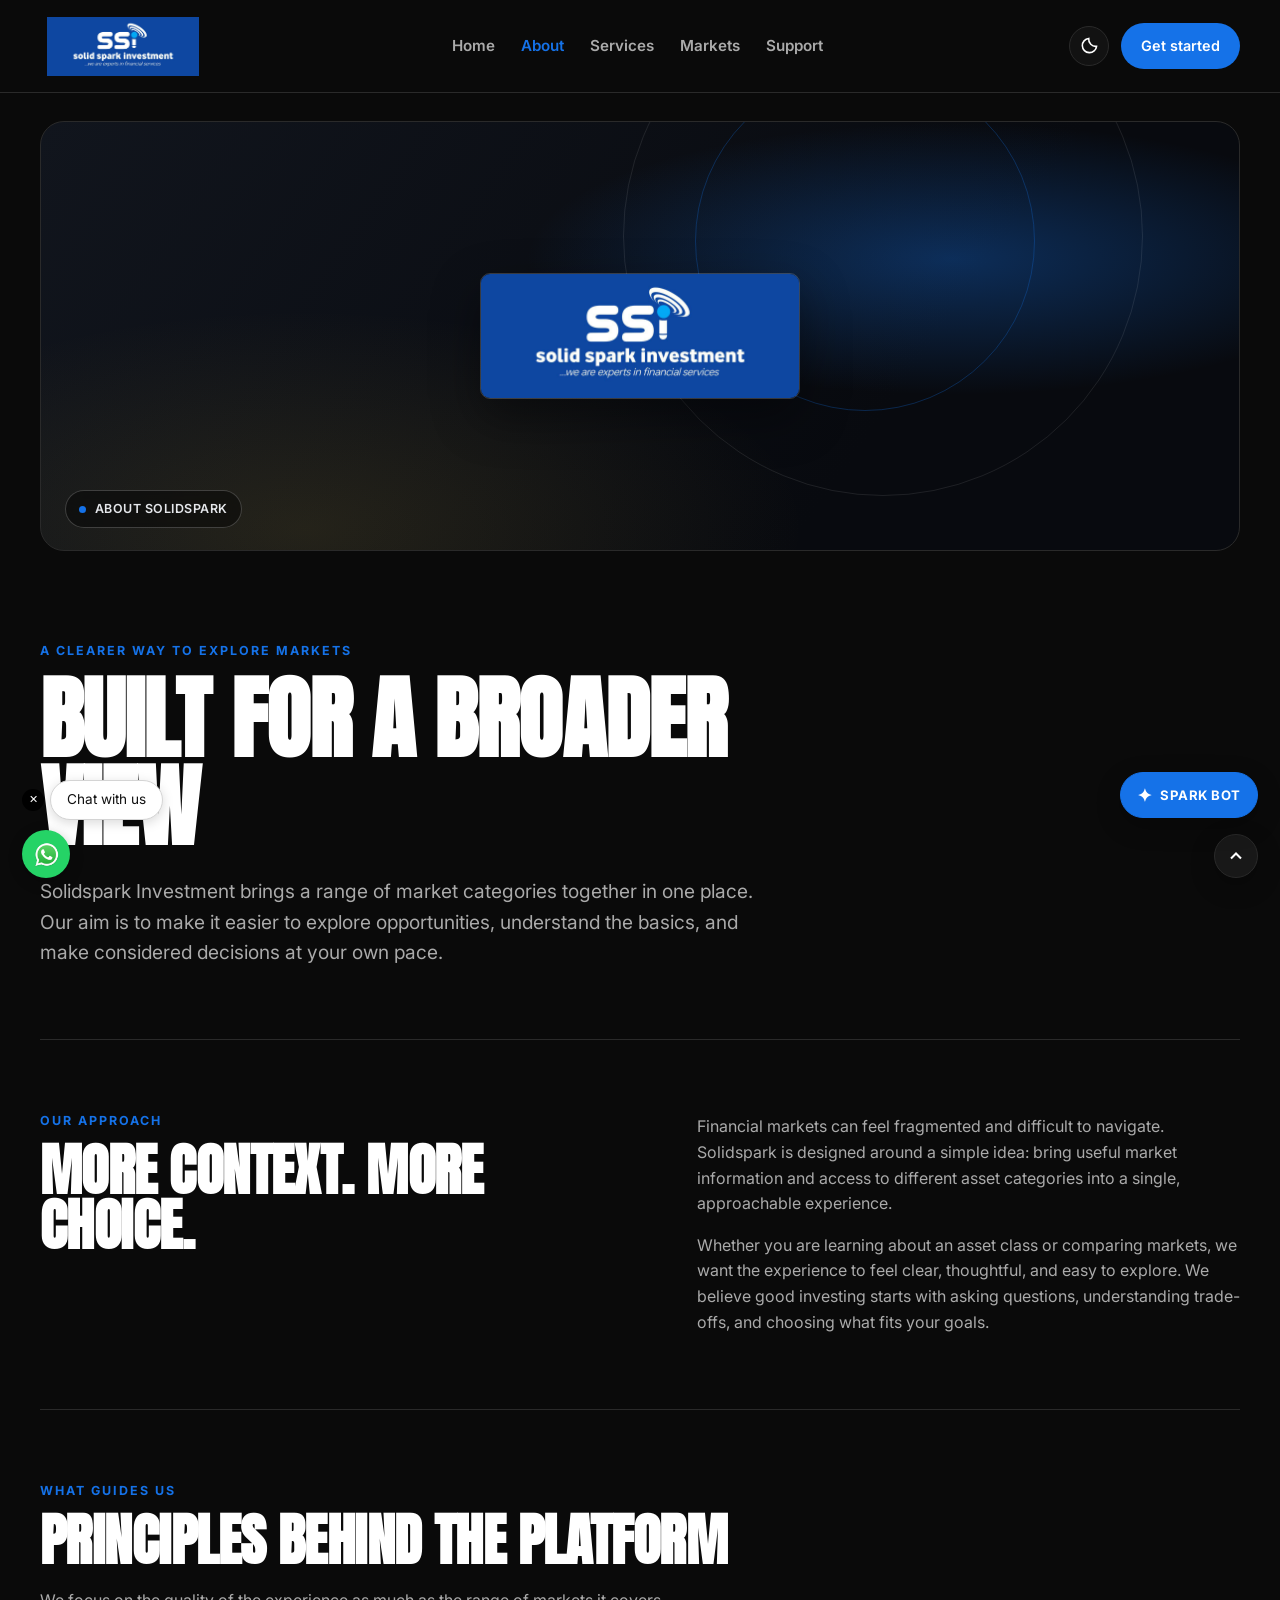
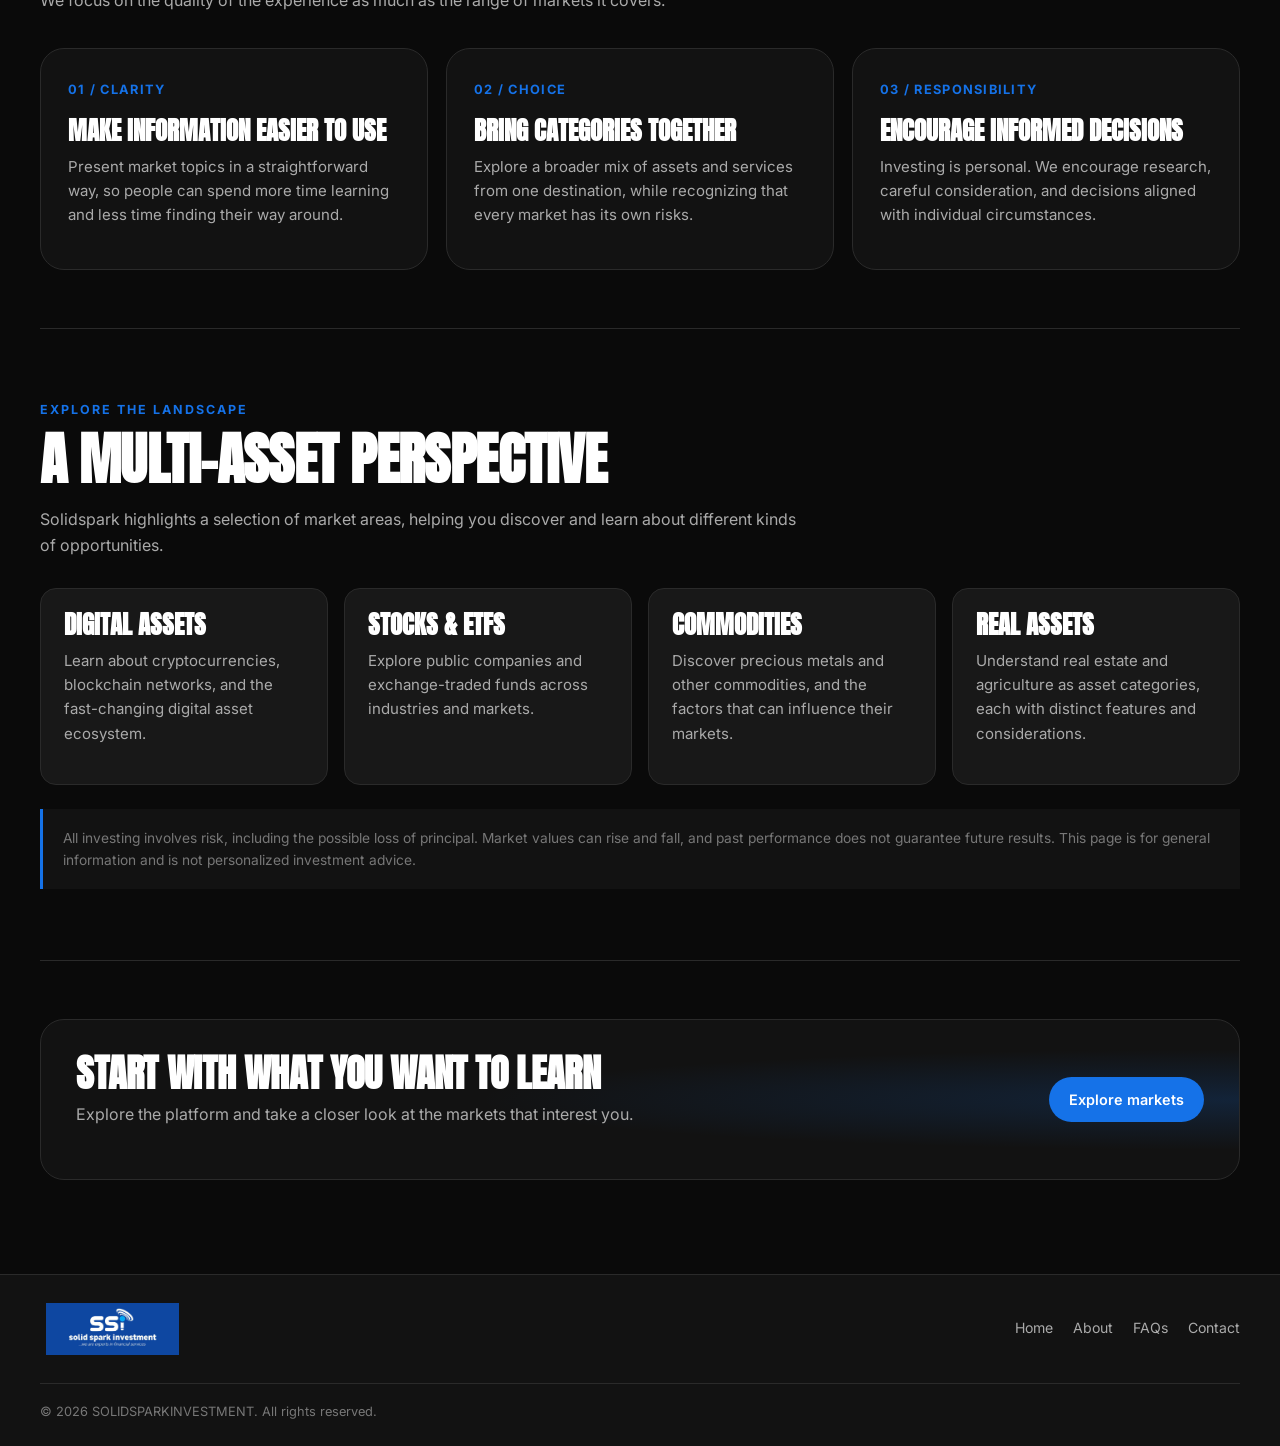
<file: about.html>
<!DOCTYPE html>
<html lang="en" data-theme="dark">
<head>
  <meta charset="UTF-8" />
  <meta name="viewport" content="width=device-width, initial-scale=1.0" />
  <meta name="description" content="Learn about Solidspark Investment, our approach to accessible multi-asset investing, and the principles behind our platform." />
  <title>About Us — Solidspark Investment</title>
  <link rel="preconnect" href="https://fonts.googleapis.com" />
  <link rel="preconnect" href="https://fonts.gstatic.com" crossorigin />
  <link href="https://fonts.googleapis.com/css2?family=Anton&family=Inter:wght@400;500;600;700&display=swap" rel="stylesheet" />
  <link rel="stylesheet" href="assets/about.css" />
  <link rel="stylesheet" href="assets/sparkbot.css" />
</head>
<body>
  <header class="site-header">
    <div class="container header-inner">
      <a href="solid_spark_investment%20.html" aria-label="Solidspark Investment home">
        <img class="brand-logo brand-logo-dark" src="Images/logoblue.png" alt="Solidspark Investment" />
        <img class="brand-logo brand-logo-light" src="Images/logoblack.jpg" alt="Solidspark Investment" />
      </a>
      <nav id="primary-nav" aria-label="Main navigation">
        <ul class="nav-list">
          <li><a class="nav-link" href="solid_spark_investment%20.html">Home</a></li>
          <li><a class="nav-link" href="about.html" aria-current="page">About</a></li>
          <li><a class="nav-link" href="solid_spark_investment%20.html#services">Services</a></li>
          <li><a class="nav-link" href="solid_spark_investment%20.html#assets-heading">Markets</a></li>
          <li><a class="nav-link" href="solid_spark_investment%20.html#solidspark-faq">Support</a></li>
        </ul>
      </nav>
      <div class="header-actions">
        <button class="theme-toggle" id="theme-toggle" type="button" aria-label="Switch to light theme" title="Switch theme">
          <svg width="19" height="19" viewBox="0 0 24 24" fill="none" stroke="currentColor" stroke-width="2" aria-hidden="true"><path d="M20.9 13A9 9 0 0 1 11 3.1 9 9 0 1 0 20.9 13z"/></svg>
        </button>
        <button class="menu-toggle" id="menu-toggle" type="button" aria-label="Open navigation" aria-expanded="false" aria-controls="primary-nav">
          <svg width="20" height="20" viewBox="0 0 24 24" fill="none" stroke="currentColor" stroke-width="2" aria-hidden="true"><path d="M4 7h16M4 12h16M4 17h16"/></svg>
        </button>
        <div class="account-menu-wrap" id="account-menu-wrap">
          <button type="button" class="btn btn-blue" id="account-menu-toggle" aria-expanded="false" aria-controls="account-menu">Get started</button>
          <div class="account-menu" id="account-menu">
            <a class="account-menu-link" href="https://user.solidsparkinvestment.ltd/login">Login</a>
            <a class="account-menu-link" href="https://user.solidsparkinvestment.ltd/register">Register</a>
          </div>
        </div>
      </div>
    </div>
  </header>

  <main>
    <div class="container">
      <div class="about-image-slot">
        <img class="about-banner-logo" src="Images/logoblue.png" alt="Solidspark Investment logo" />
        <span class="image-slot-label">About Solidspark</span>
      </div>
      <section class="intro" aria-labelledby="about-title">
        <p class="eyebrow">A clearer way to explore markets</p>
        <h1 id="about-title">Built for a broader view</h1>
        <p class="intro-copy">Solidspark Investment brings a range of market categories together in one place. Our aim is to make it easier to explore opportunities, understand the basics, and make considered decisions at your own pace.</p>
      </section>

      <section class="section" aria-labelledby="our-approach-title">
        <div class="story-grid">
          <div>
            <p class="eyebrow">Our approach</p>
            <h2 class="display-heading section-heading" id="our-approach-title">More context. More choice.</h2>
          </div>
          <div class="story-copy section-lead">
            <p>Financial markets can feel fragmented and difficult to navigate. Solidspark is designed around a simple idea: bring useful market information and access to different asset categories into a single, approachable experience.</p>
            <p>Whether you are learning about an asset class or comparing markets, we want the experience to feel clear, thoughtful, and easy to explore. We believe good investing starts with asking questions, understanding trade-offs, and choosing what fits your goals.</p>
          </div>
        </div>
      </section>

      <section class="section" aria-labelledby="principles-title">
        <p class="eyebrow">What guides us</p>
        <h2 class="display-heading section-heading" id="principles-title">Principles behind the platform</h2>
        <p class="section-lead">We focus on the quality of the experience as much as the range of markets it covers.</p>
        <div class="principles-grid">
          <article class="principle-card">
            <span class="principle-number">01 / CLARITY</span>
            <h3>Make information easier to use</h3>
            <p>Present market topics in a straightforward way, so people can spend more time learning and less time finding their way around.</p>
          </article>
          <article class="principle-card">
            <span class="principle-number">02 / CHOICE</span>
            <h3>Bring categories together</h3>
            <p>Explore a broader mix of assets and services from one destination, while recognizing that every market has its own risks.</p>
          </article>
          <article class="principle-card">
            <span class="principle-number">03 / RESPONSIBILITY</span>
            <h3>Encourage informed decisions</h3>
            <p>Investing is personal. We encourage research, careful consideration, and decisions aligned with individual circumstances.</p>
          </article>
        </div>
      </section>

      <section class="section" aria-labelledby="markets-title">
        <p class="eyebrow">Explore the landscape</p>
        <h2 class="display-heading section-heading" id="markets-title">A multi-asset perspective</h2>
        <p class="section-lead">Solidspark highlights a selection of market areas, helping you discover and learn about different kinds of opportunities.</p>
        <div class="asset-grid">
          <article class="asset-card"><h3>Digital assets</h3><p>Learn about cryptocurrencies, blockchain networks, and the fast-changing digital asset ecosystem.</p></article>
          <article class="asset-card"><h3>Stocks &amp; ETFs</h3><p>Explore public companies and exchange-traded funds across industries and markets.</p></article>
          <article class="asset-card"><h3>Commodities</h3><p>Discover precious metals and other commodities, and the factors that can influence their markets.</p></article>
          <article class="asset-card"><h3>Real assets</h3><p>Understand real estate and agriculture as asset categories, each with distinct features and considerations.</p></article>
        </div>
        <p class="risk-note">All investing involves risk, including the possible loss of principal. Market values can rise and fall, and past performance does not guarantee future results. This page is for general information and is not personalized investment advice.</p>
      </section>

      <section class="section" aria-label="Next steps">
        <div class="cta-panel">
          <div>
            <h2 class="display-heading">Start with what you want to learn</h2>
            <p>Explore the platform and take a closer look at the markets that interest you.</p>
          </div>
          <a class="btn btn-blue" href="solid_spark_investment%20.html#assets-heading">Explore markets</a>
        </div>
      </section>
    </div>
  </main>

  <footer class="site-footer">
    <div class="container">
      <div class="footer-inner">
        <a href="solid_spark_investment%20.html" aria-label="Solidspark Investment home">
          <img class="brand-logo brand-logo-dark" src="Images/logoblue.png" alt="Solidspark Investment" />
          <img class="brand-logo brand-logo-light" src="Images/logoblack.jpg" alt="Solidspark Investment" />
        </a>
        <nav class="footer-links" aria-label="Footer navigation">
          <a href="solid_spark_investment%20.html">Home</a>
          <a href="about.html" aria-current="page">About</a>
          <a href="solid_spark_investment%20.html#solidspark-faq">FAQs</a>
          <a href="solid_spark_investment%20.html#contact">Contact</a>
        </nav>
      </div>
      <div class="footer-copy">&copy; 2026 SOLIDSPARKINVESTMENT. All rights reserved.</div>
    </div>
  </footer>

  <button class="about-scroll-top" id="about-scroll-top" type="button" aria-label="Scroll to top">
    <svg width="20" height="20" viewBox="0 0 24 24" fill="none" stroke="currentColor" stroke-width="2.5" aria-hidden="true"><polyline points="18 15 12 9 6 15"/></svg>
  </button>

  <script src="assets/about.js" defer></script>
  <script src="assets/sparkbot.js" defer></script>
</body>
</html>
</file>
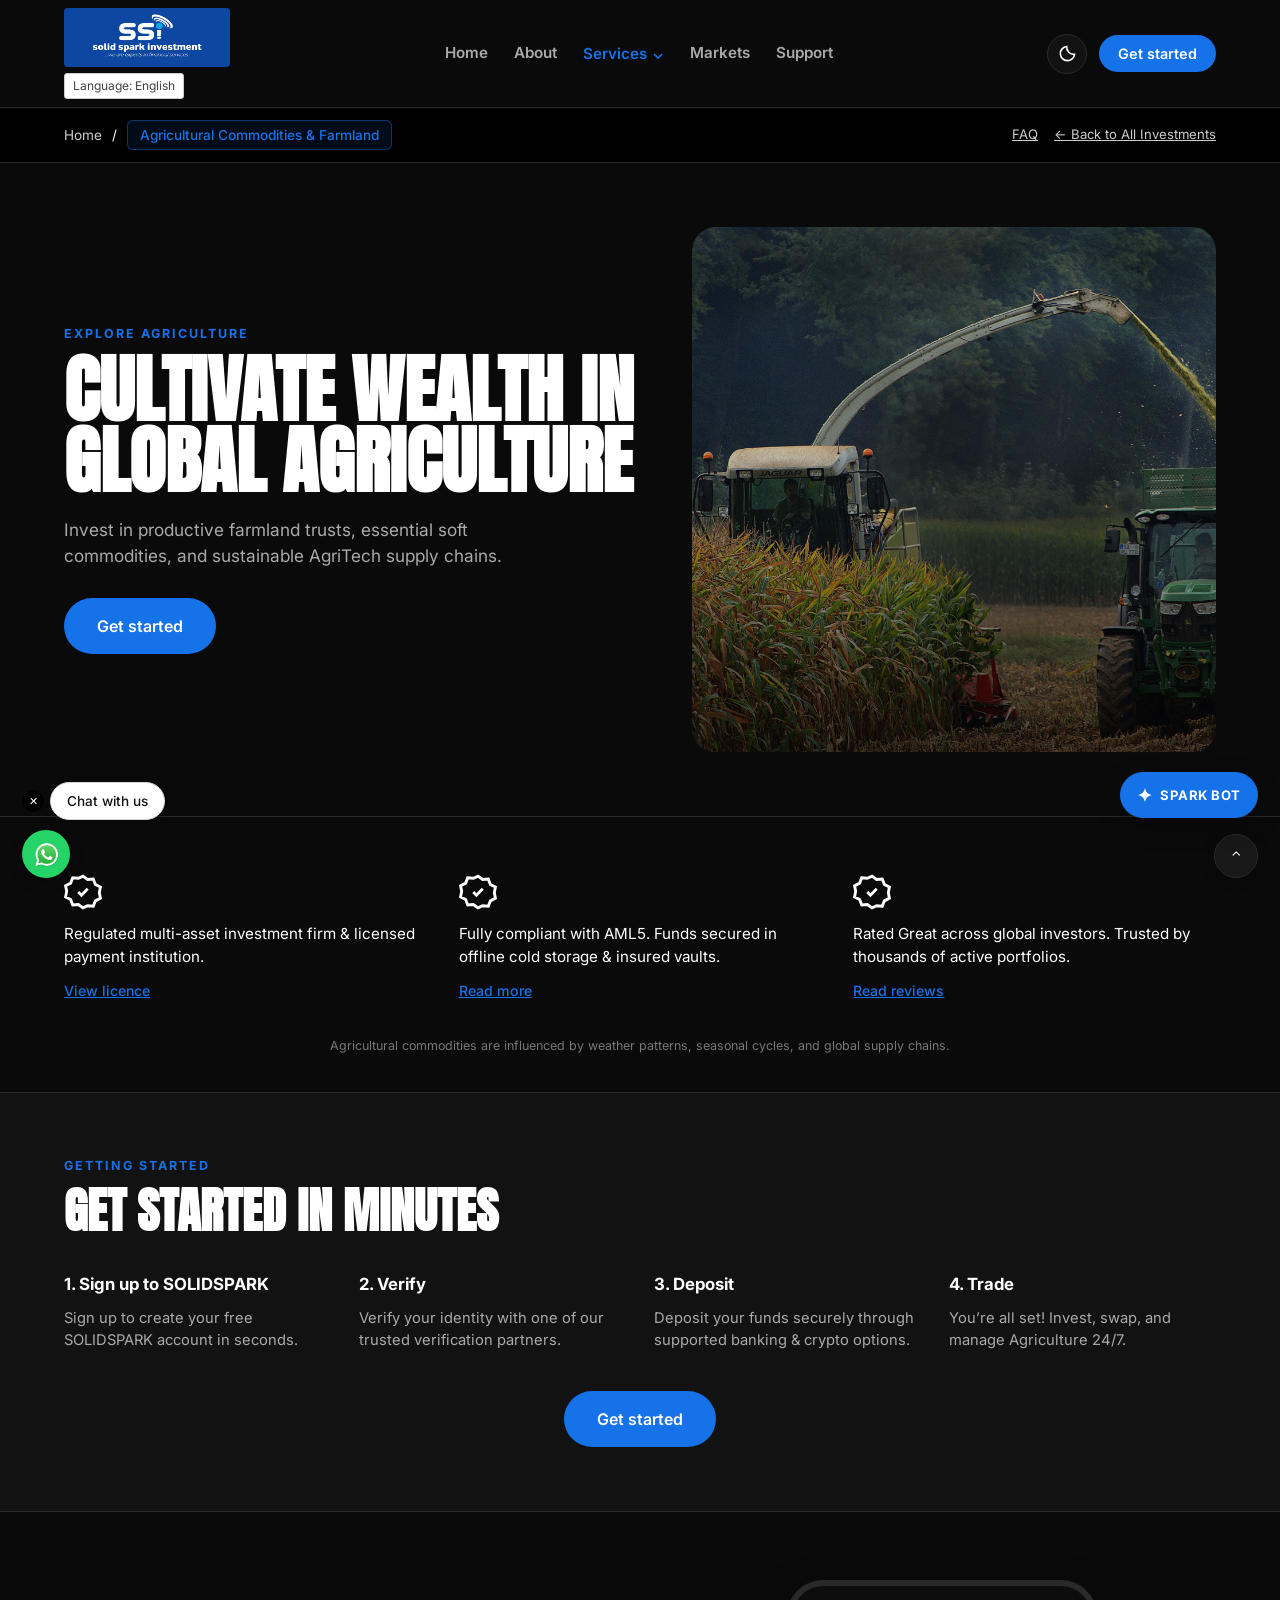
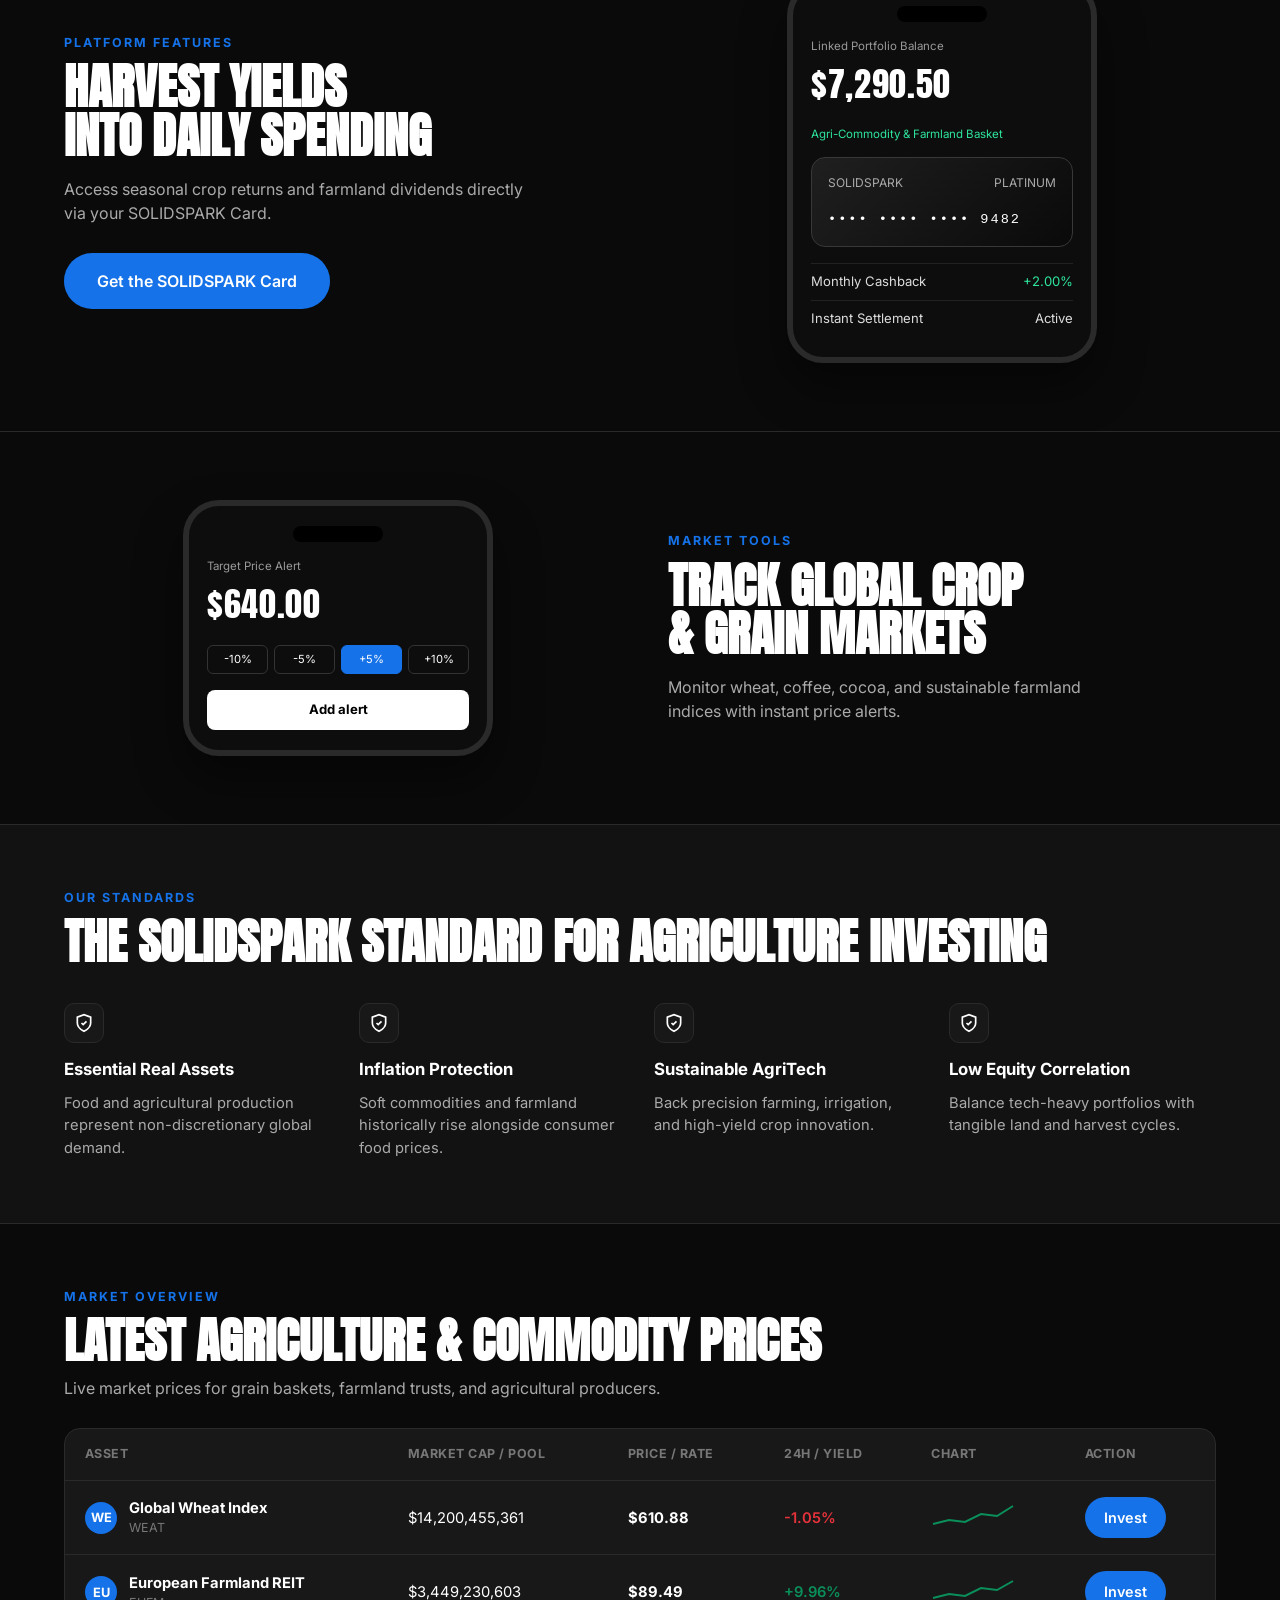
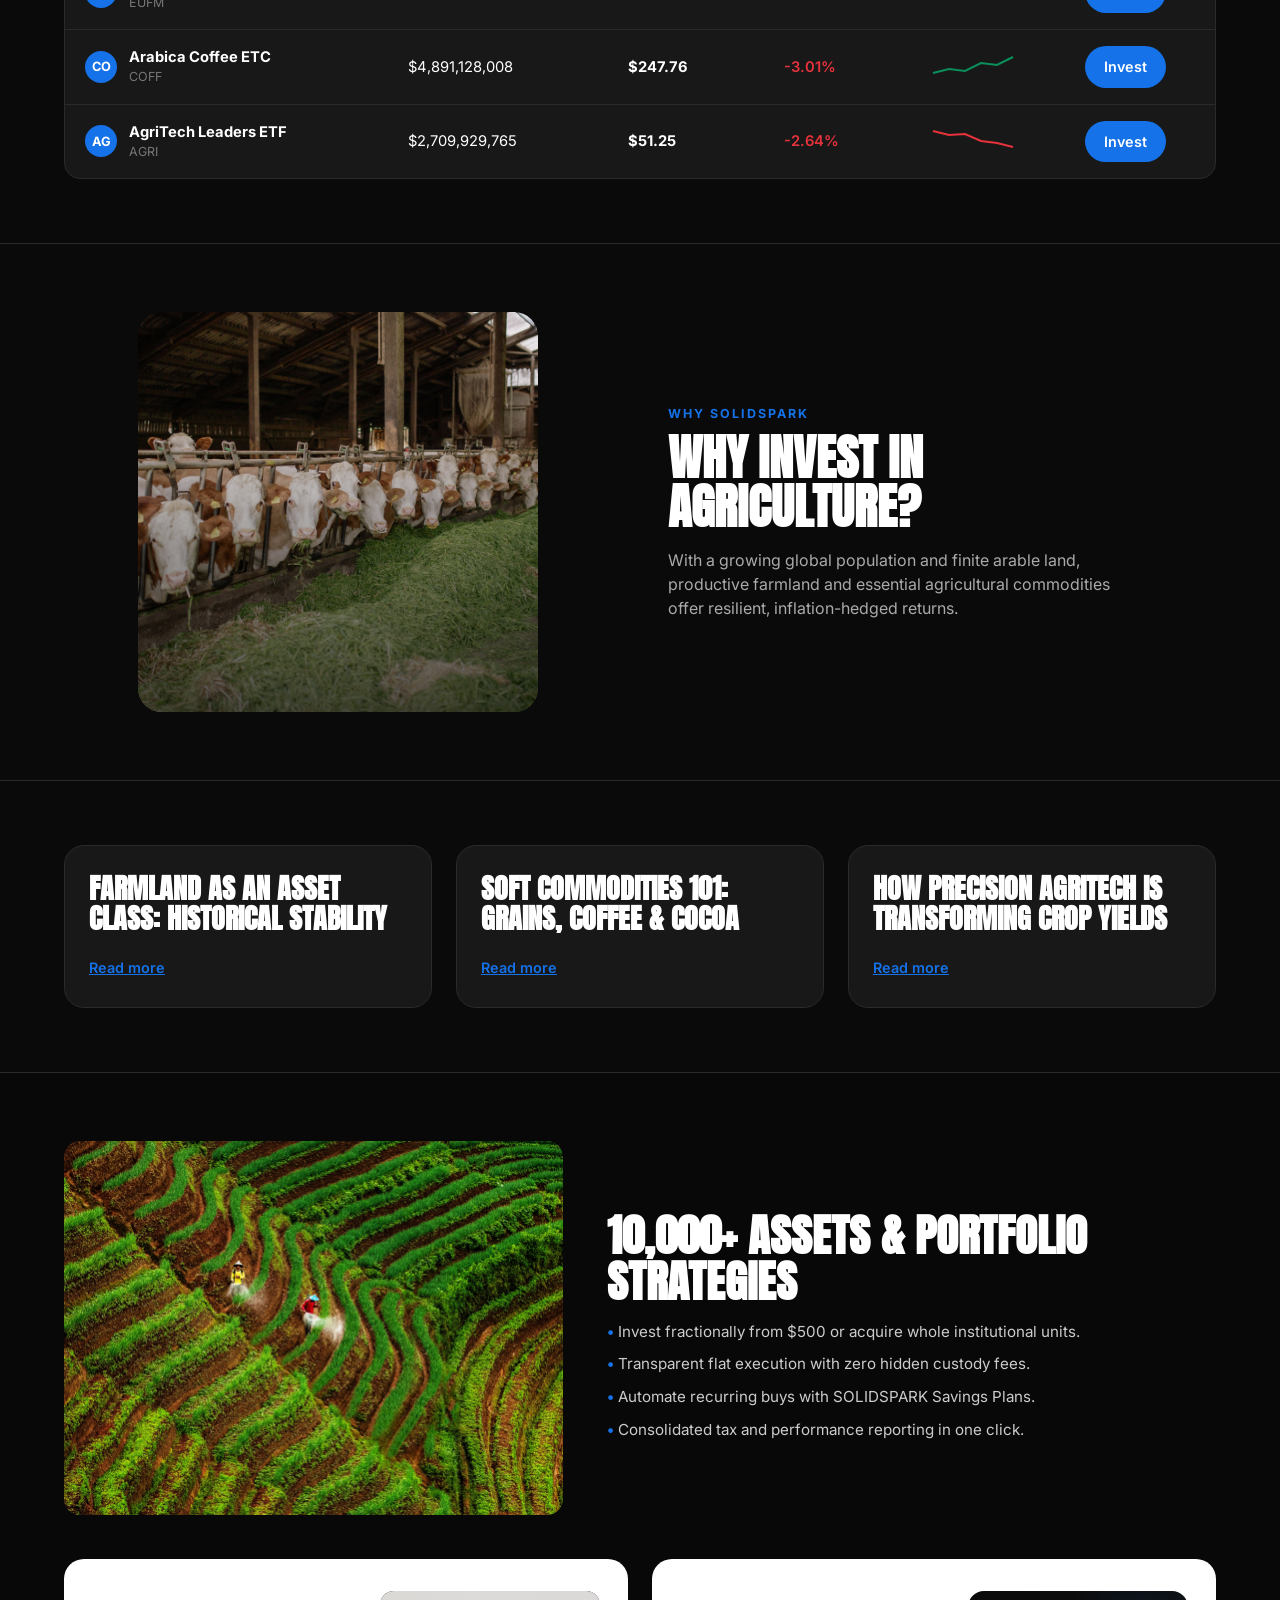
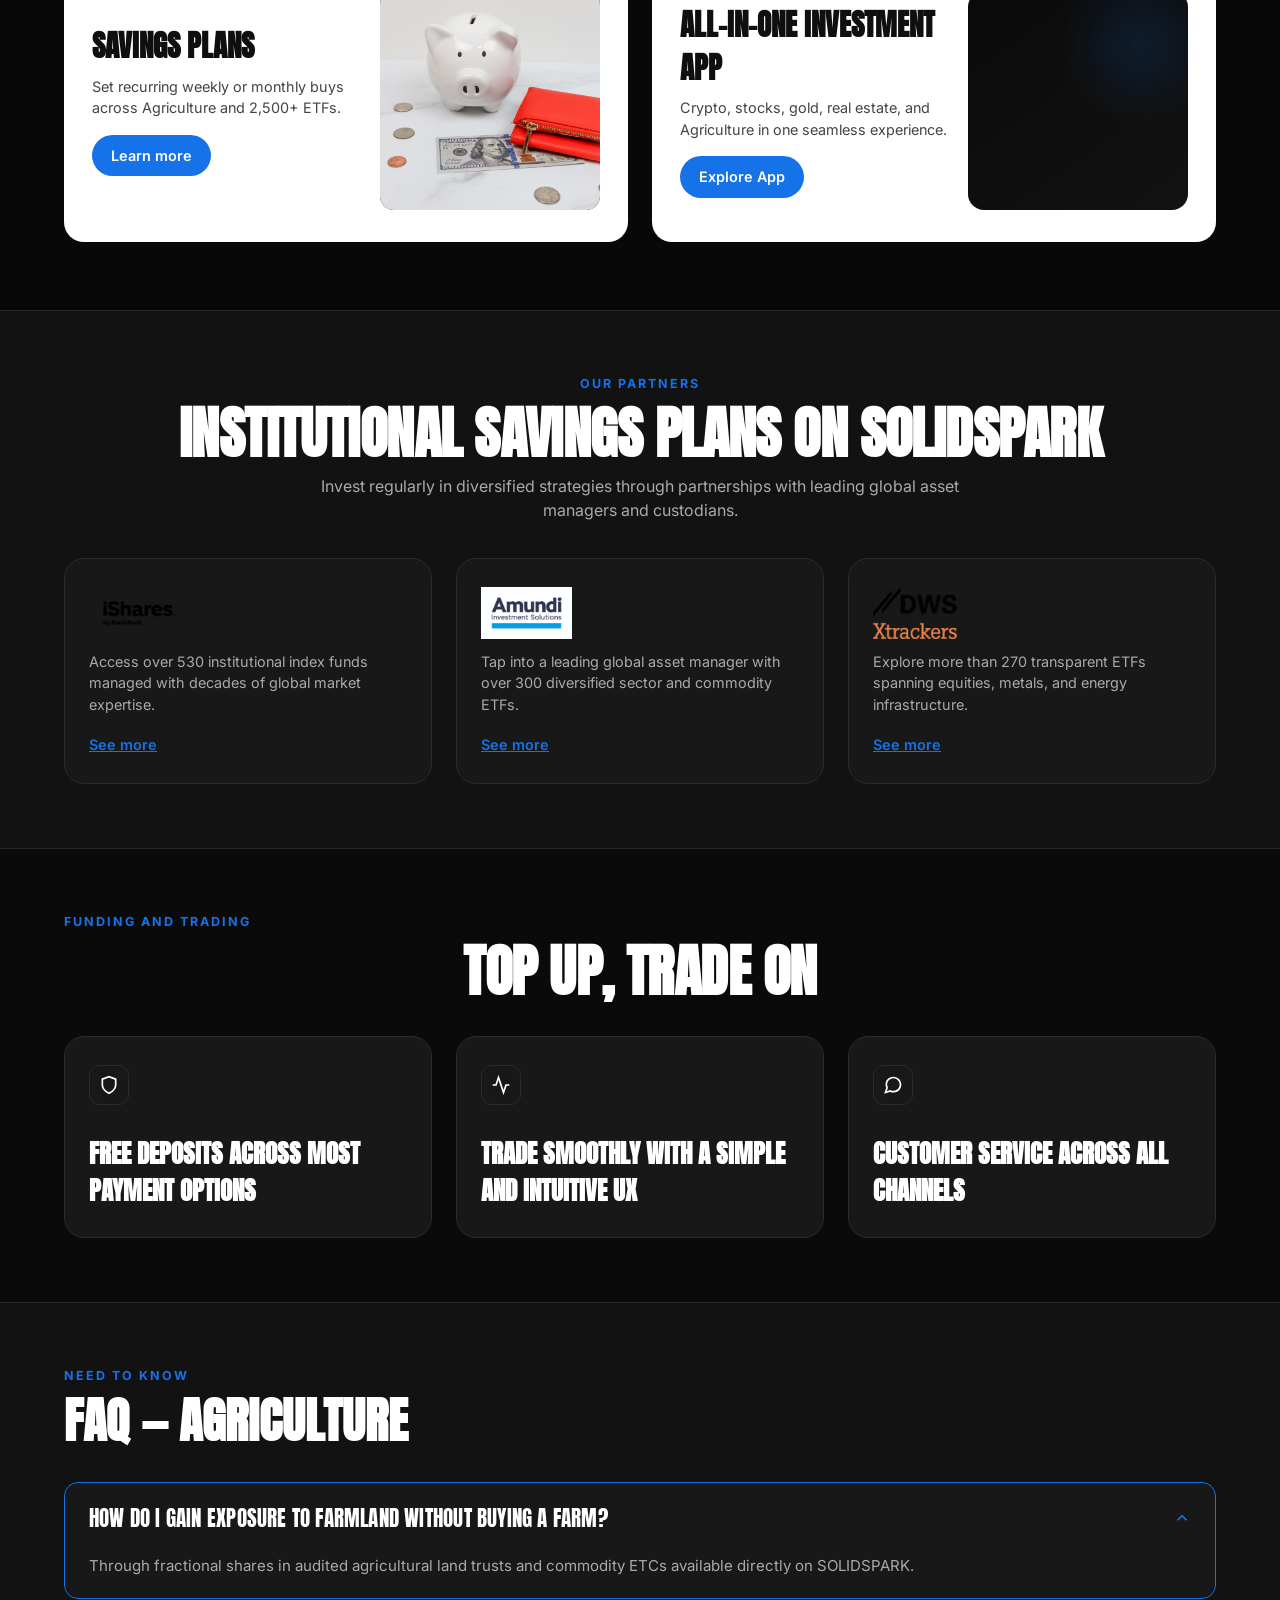
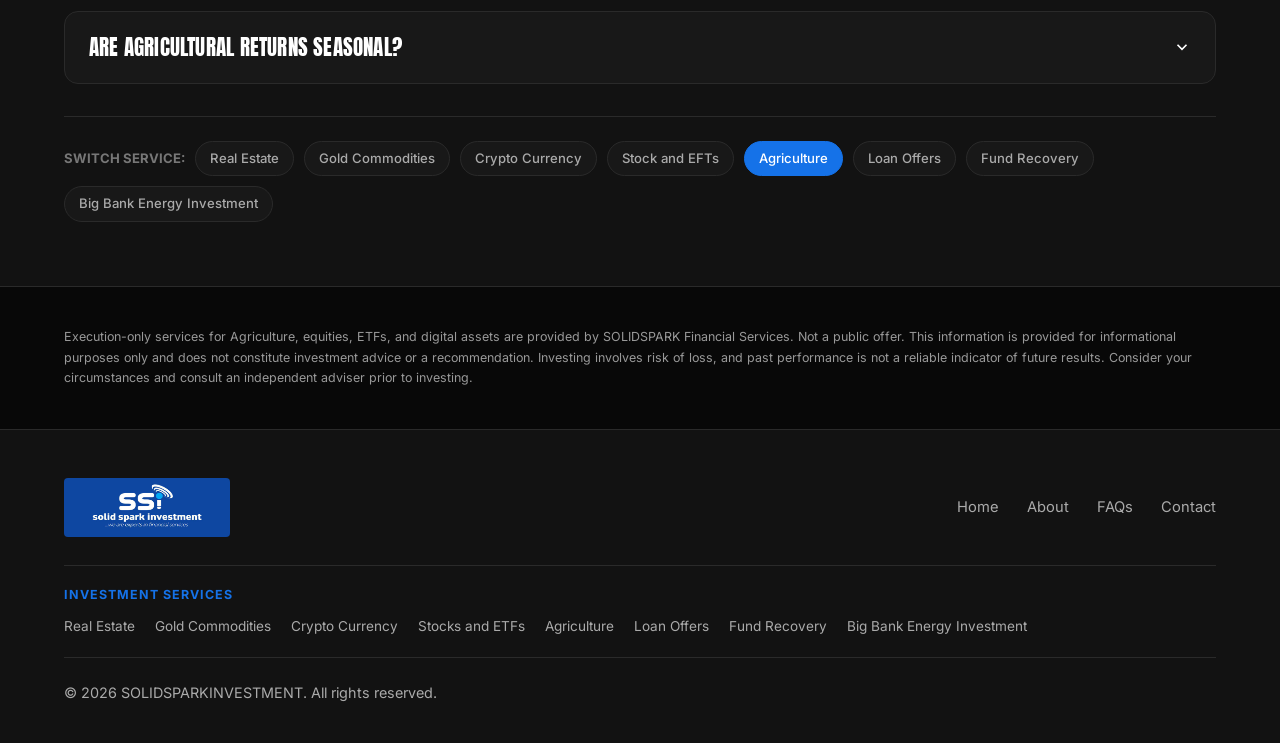
<file: agriculture.html>
<!DOCTYPE html>
<html lang="en" data-service-page="agriculture">
<head>
  <meta charset="UTF-8" />
  <meta name="viewport" content="width=device-width, initial-scale=1.0" />
  <meta name="description" content="Explore Agriculture information and market tools on Solidspark Investment." />
  <title>Agriculture — Solidspark Investment</title>
  <link rel="preconnect" href="https://fonts.googleapis.com" />
  <link rel="preconnect" href="https://fonts.gstatic.com" crossorigin />
  <link href="https://fonts.googleapis.com/css2?family=Anton&family=Inter:wght@400;500;600;700&display=swap" rel="stylesheet" />
  <link rel="stylesheet" href="assets/site.css" />
  <link rel="stylesheet" href="assets/sparkbot.css" />
  <script type="module" src="https://widgets.tradingview-widget.com/w/en/tv-tickers.js"></script>
</head>
<body>
  <canvas id="gold-dust-canvas" aria-hidden="true"></canvas>
  <header class="site-header">
    <div class="container header-inner">
      <div class="brand-area">
        <a href="solid_spark_investment%20.html" class="ssi-logo-box" aria-label="Solidspark Investment home">
          <img class="brand-logo brand-logo-dark" src="Images/logoblue.png" alt="Solidspark Investment" />
          <img class="brand-logo brand-logo-light" src="Images/logoblack.jpg" alt="Solidspark Investment" />
        </a>
        <div id="google_translate_element"><span id="gt-fallback" class="gt-fallback-widget">Language: English</span></div>
      </div>
      <nav id="primary-nav" aria-label="Main navigation">
        <ul class="nav-list">
          <li class="nav-item"><a class="nav-link" href="solid_spark_investment%20.html">Home</a></li>
          <li class="nav-item"><a class="nav-link" href="about.html">About</a></li>
          <li class="nav-item" id="services-nav-item">
            <button type="button" class="nav-link" id="services-dropdown-toggle" aria-expanded="false" aria-controls="services-dropdown">Services <span aria-hidden="true">⌄</span></button>
            <div class="services-dropdown" id="services-dropdown">
              <a class="services-dropdown-link" href="realestate.html" data-service="real-estate" data-page-url="realestate.html">Real Estate</a>
              <a class="services-dropdown-link" href="gold.html" data-service="gold-commodities" data-page-url="gold.html">Gold Commodities</a>
              <a class="services-dropdown-link" href="crypto.html" data-service="crypto-currency" data-page-url="crypto.html">Crypto Currency</a>
              <a class="services-dropdown-link" href="stocks.html" data-service="stock-and-etfs" data-page-url="stocks.html">Stocks and ETFs</a>
              <a class="services-dropdown-link" href="agriculture.html" data-service="agriculture" data-page-url="agriculture.html">Agriculture</a>
              <a class="services-dropdown-link" href="loans.html" data-service="loan-offers" data-page-url="loans.html">Loan Offers</a>
              <a class="services-dropdown-link" href="fund-recovery.html" data-service="fund-recovery" data-page-url="fund-recovery.html">Fund Recovery</a>
              <a class="services-dropdown-link" href="big-bank-energy.html" data-service="big-bank-energy" data-page-url="big-bank-energy.html">Big Bank Energy Investment</a>
            </div>
          </li>
          <li class="nav-item"><a class="nav-link" href="solid_spark_investment%20.html#assets-heading">Markets</a></li>
          <li class="nav-item"><a class="nav-link" href="solid_spark_investment%20.html#solidspark-faq">Support</a></li>
        </ul>
      </nav>
      <div class="header-actions">
        <button type="button" class="theme-toggle-btn" id="theme-toggle-btn" aria-label="Toggle light and dark theme">
          <svg class="icon-moon" width="19" height="19" viewBox="0 0 24 24" fill="none" stroke="currentColor" stroke-width="2"><path d="M20.9 13A9 9 0 0 1 11 3.1 9 9 0 1 0 20.9 13z"/></svg>
          <svg class="icon-sun" width="19" height="19" viewBox="0 0 24 24" fill="none" stroke="currentColor" stroke-width="2"><circle cx="12" cy="12" r="4"/><path d="M12 2v2m0 16v2M4.93 4.93l1.42 1.42m11.3 11.3 1.42 1.42M2 12h2m16 0h2M4.93 19.07l1.42-1.42m11.3-11.3 1.42-1.42"/></svg>
        </button>
        <button type="button" class="menu-toggle" id="menu-toggle" aria-label="Toggle navigation" aria-expanded="false" aria-controls="primary-nav">
          <span class="hamburger-line"></span><span class="hamburger-line"></span><span class="hamburger-line"></span>
        </button>
        <div class="account-menu-wrap" id="account-menu-wrap">
          <button type="button" class="btn btn-blue btn-sm" id="account-menu-toggle" aria-expanded="false" aria-controls="account-menu">Get started</button>
          <div class="account-menu" id="account-menu">
            <a class="account-menu-link" href="https://user.solidsparkinvestment.ltd/login">Login</a>
            <a class="account-menu-link" href="https://user.solidsparkinvestment.ltd/register">Register</a>
          </div>
        </div>
      </div>
    </div>
  </header>
  <main id="home-page-view" aria-hidden="true"></main>
  <div id="service-page-view" aria-live="polite"></div>
  <div id="info-page-view" aria-live="polite"></div>
  <footer class="site-footer" id="contact">
    <div class="container">
      <div class="footer-top-row">
        <a href="solid_spark_investment%20.html" class="ssi-logo-box" aria-label="Solidspark Investment home">
          <img class="brand-logo brand-logo-dark" src="Images/logoblue.png" alt="Solidspark Investment" />
          <img class="brand-logo brand-logo-light" src="Images/logoblack.jpg" alt="Solidspark Investment" />
        </a>
        <nav class="footer-nav-links" aria-label="Footer Navigation">
          <a href="solid_spark_investment%20.html">Home</a><a href="about.html">About</a>
          <a href="solid_spark_investment%20.html#solidspark-faq">FAQs</a><a href="#contact">Contact</a>
        </nav>
      </div>
      <div class="footer-services-bar">
        <span class="footer-services-title">Investment Services</span>
        <nav class="footer-services-grid" aria-label="Investment Services Navigation">
          <a href="realestate.html" data-service="real-estate" data-page-url="realestate.html">Real Estate</a>
          <a href="gold.html" data-service="gold-commodities" data-page-url="gold.html">Gold Commodities</a>
          <a href="crypto.html" data-service="crypto-currency" data-page-url="crypto.html">Crypto Currency</a>
          <a href="stocks.html" data-service="stock-and-etfs" data-page-url="stocks.html">Stocks and ETFs</a>
          <a href="agriculture.html" data-service="agriculture" data-page-url="agriculture.html">Agriculture</a>
          <a href="loans.html" data-service="loan-offers" data-page-url="loans.html">Loan Offers</a>
          <a href="fund-recovery.html" data-service="fund-recovery" data-page-url="fund-recovery.html">Fund Recovery</a>
          <a href="big-bank-energy.html" data-service="big-bank-energy" data-page-url="big-bank-energy.html">Big Bank Energy Investment</a>
        </nav>
      </div>
      <div class="footer-bottom-row"><div class="footer-copy">&copy; 2026 SOLIDSPARKINVESTMENT. All rights reserved.</div></div>
    </div>
  </footer>
  <div class="floating-chat-left" id="floating-chat-widget">
    <div class="chat-pill-row" id="chat-pill-row"><button type="button" class="chat-close-mini" id="close-chat-pill" aria-label="Dismiss chat prompt">✕</button><div class="chat-text-pill">Chat with us</div></div>
    <button type="button" class="whatsapp-circle-btn" aria-label="Open WhatsApp Chat"><img src="Images/whatsapp.png" alt="WhatsApp" /></button>
  </div>
  <button type="button" class="scroll-top-btn" id="scroll-top-btn" aria-label="Scroll to top">⌃</button>
  <script src="assets/translate.js"></script>
  <script src="https://translate.google.com/translate_a/element.js?cb=googleTranslateElementInit" async></script>
  <script src="assets/app.js" defer></script>
  <script src="assets/sparkbot.js" defer></script>
</body>
</html>
</file>
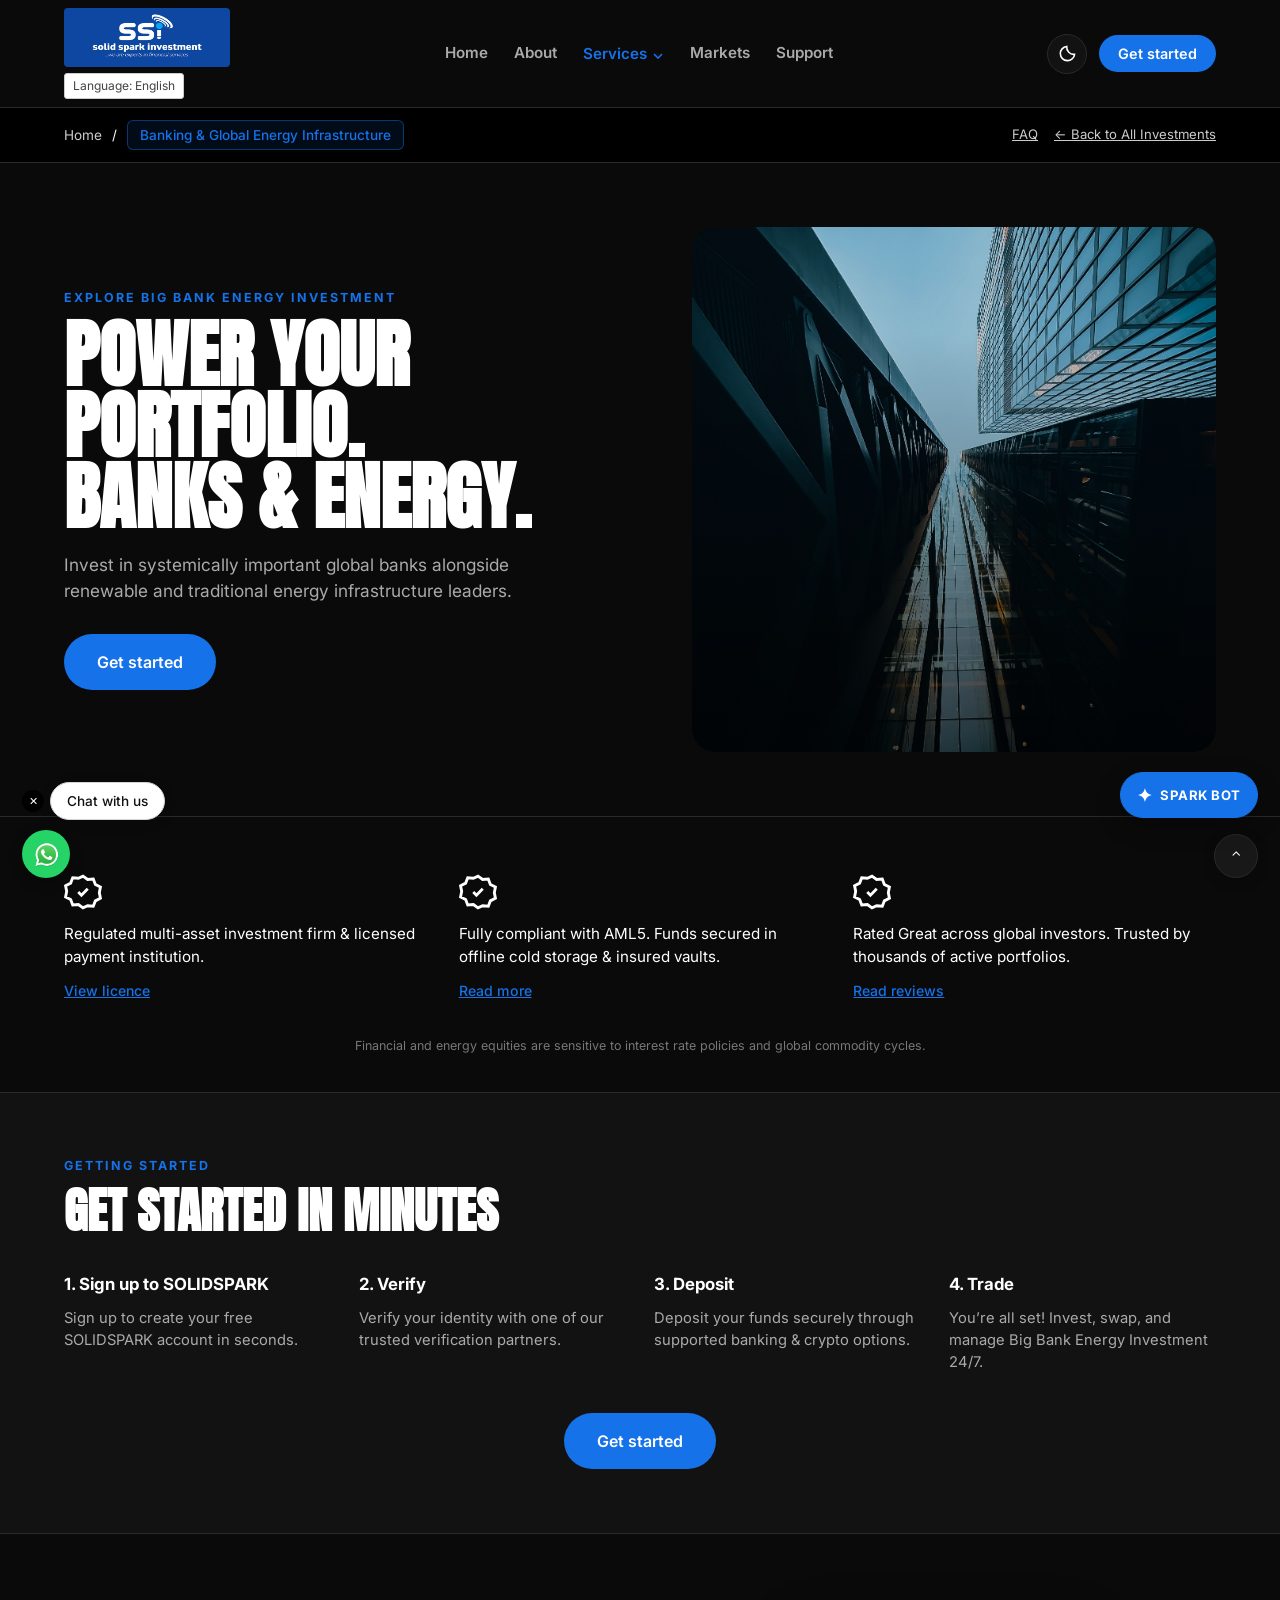
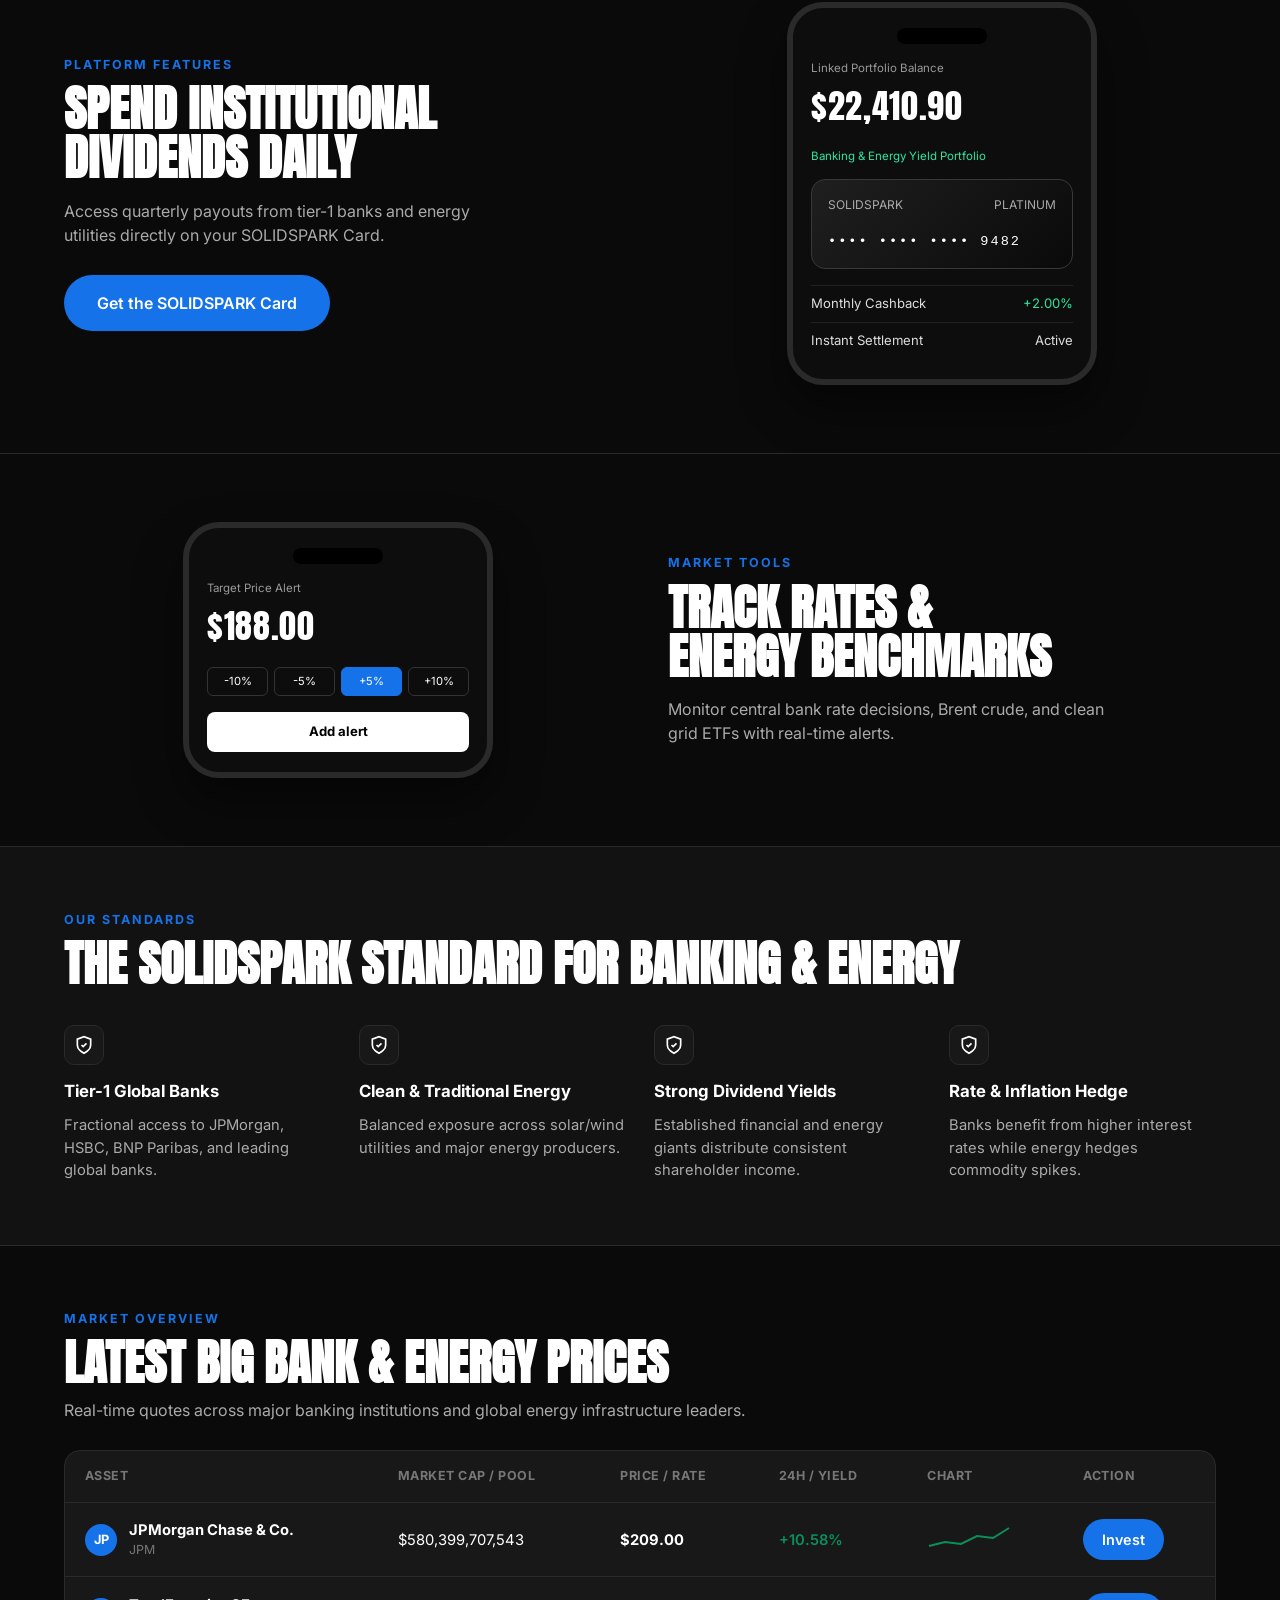
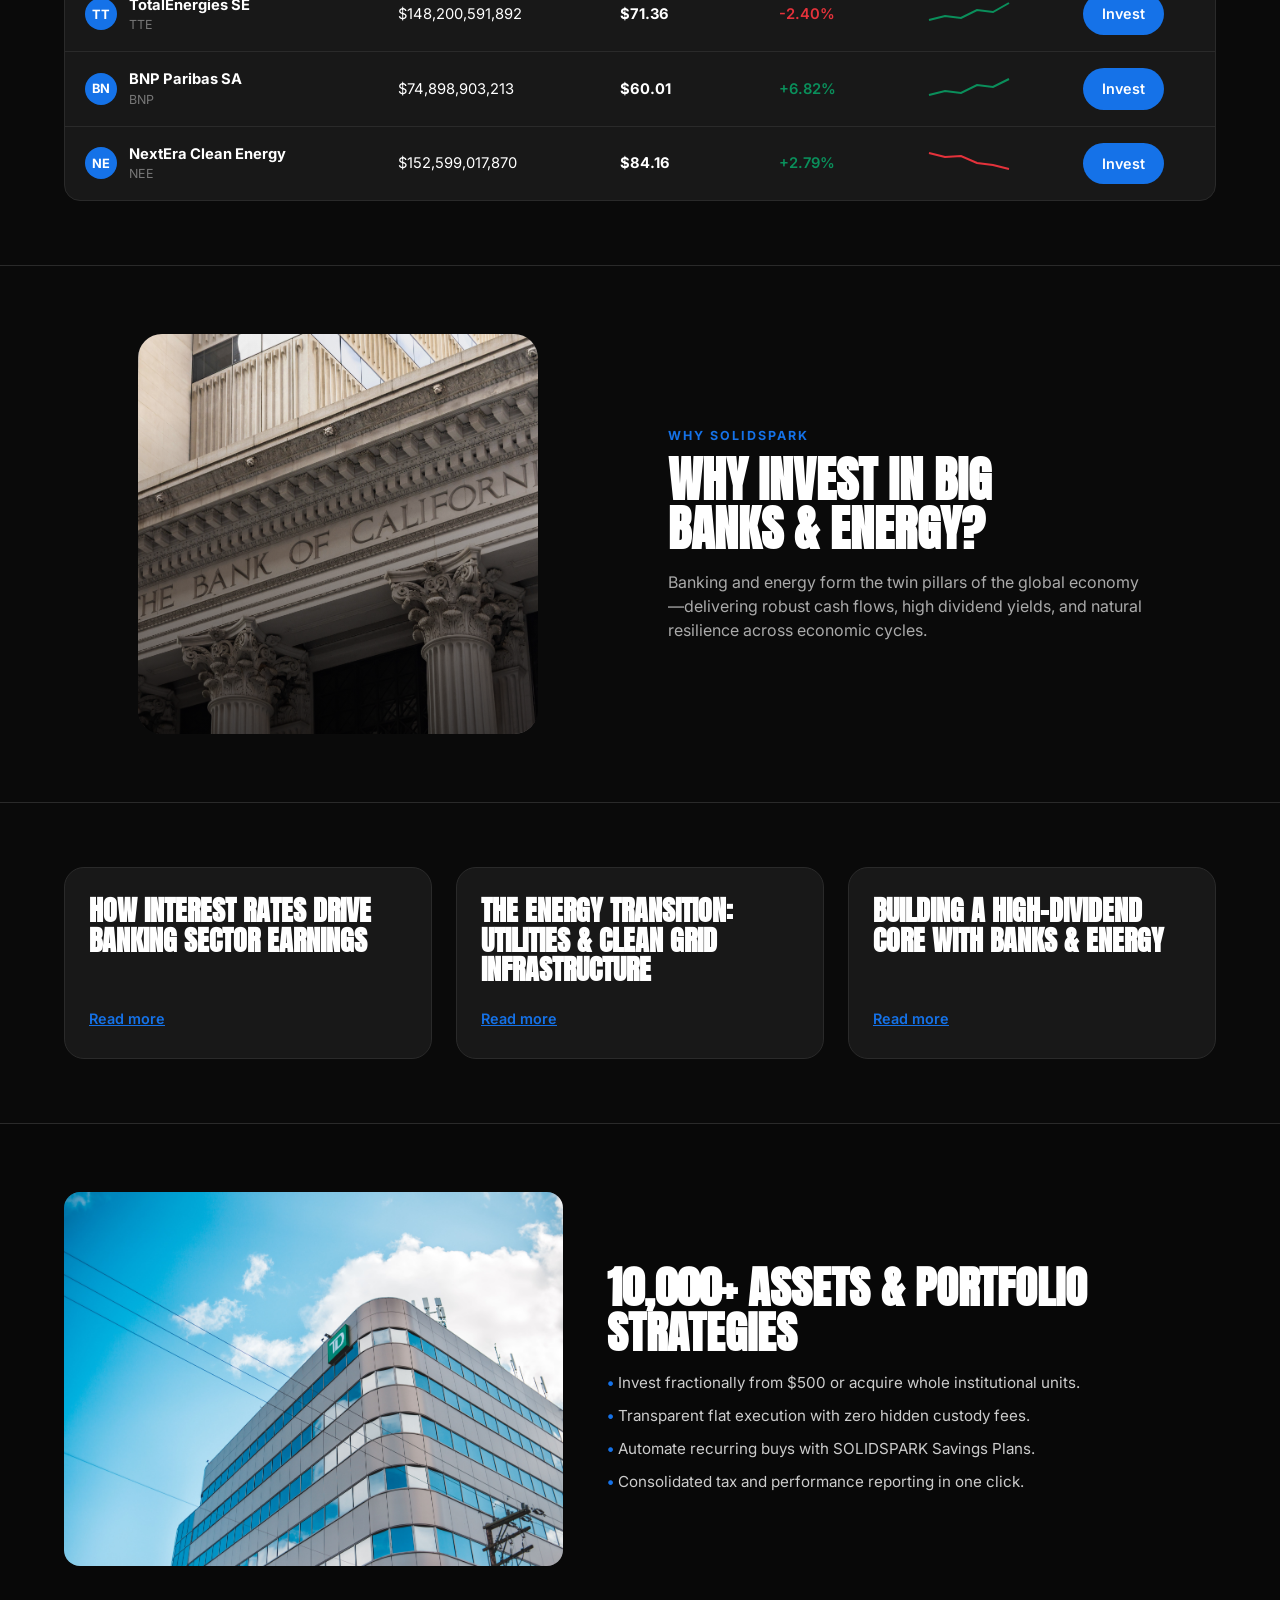
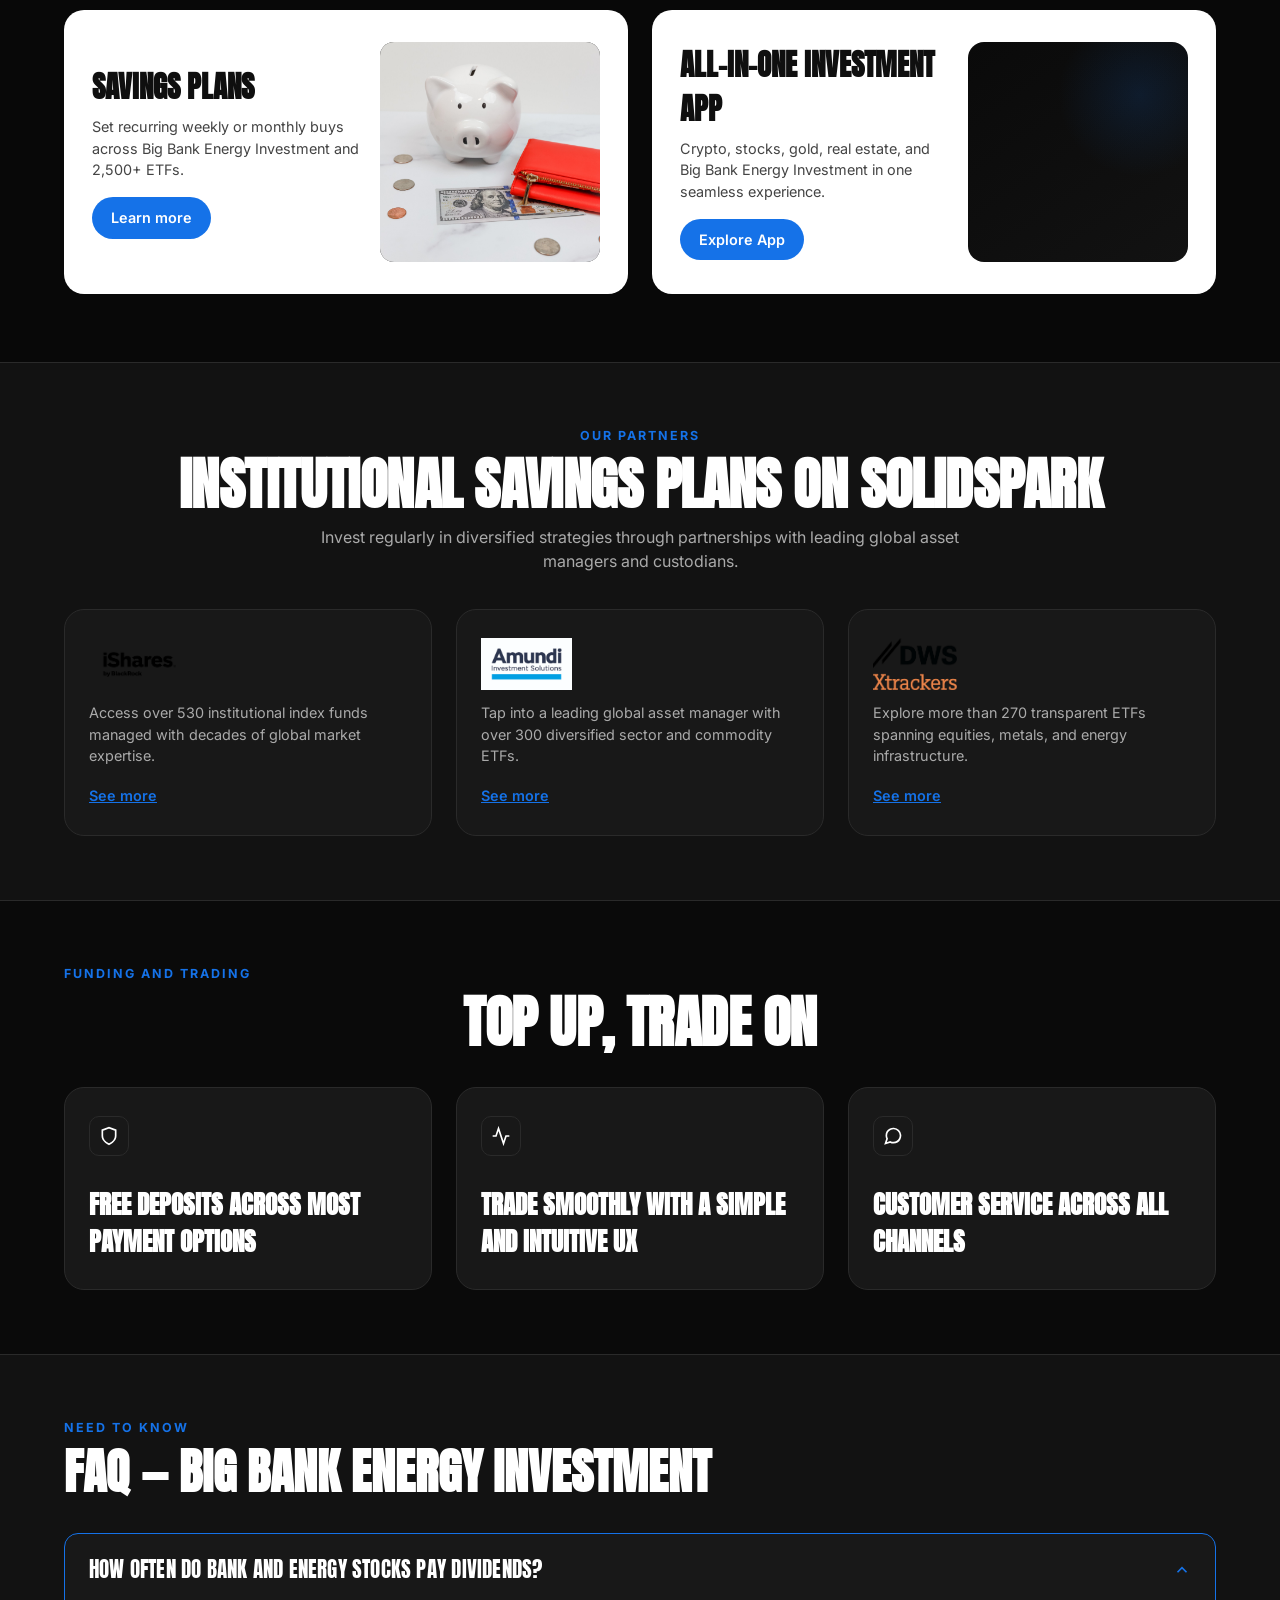
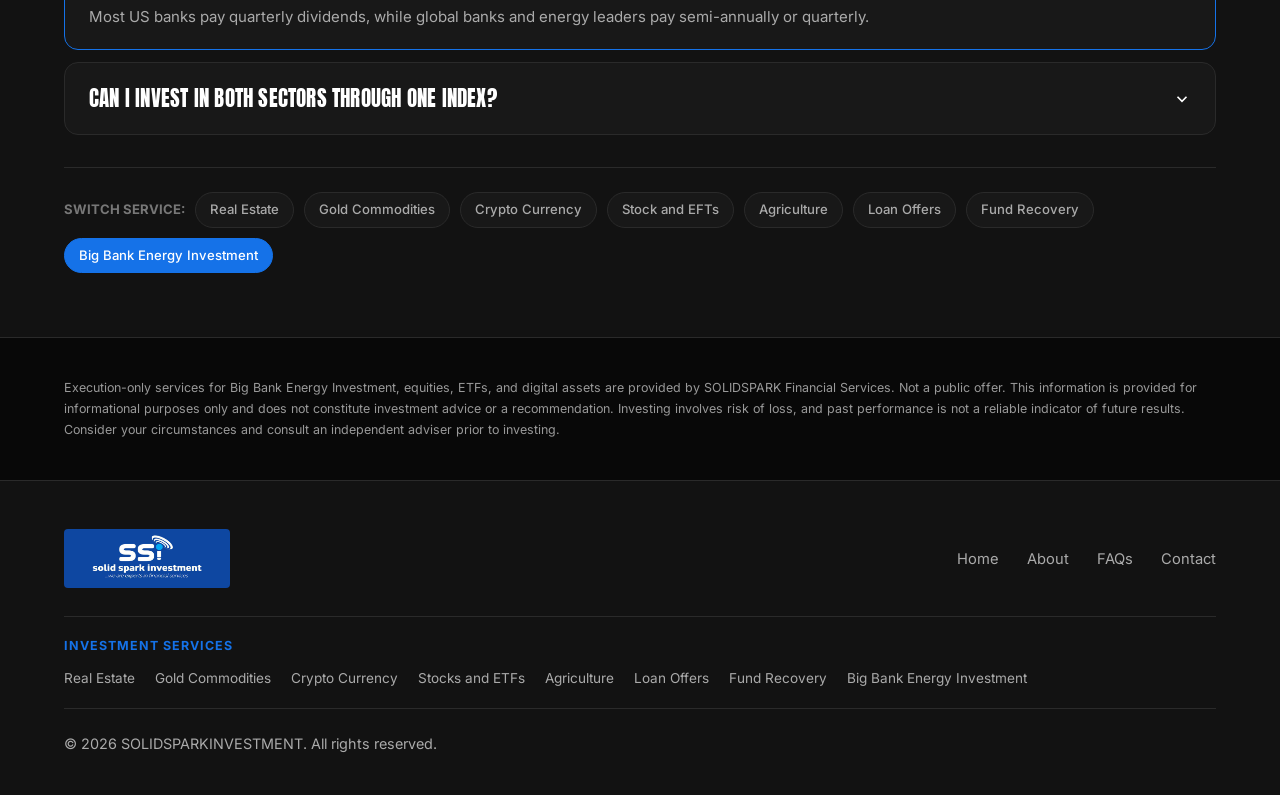
<file: big-bank-energy.html>
<!DOCTYPE html>
<html lang="en" data-service-page="big-bank-energy">
<head>
  <meta charset="UTF-8" />
  <meta name="viewport" content="width=device-width, initial-scale=1.0" />
  <meta name="description" content="Explore Big Bank Energy Investment information and market tools on Solidspark Investment." />
  <title>Big Bank Energy Investment — Solidspark Investment</title>
  <link rel="preconnect" href="https://fonts.googleapis.com" />
  <link rel="preconnect" href="https://fonts.gstatic.com" crossorigin />
  <link href="https://fonts.googleapis.com/css2?family=Anton&family=Inter:wght@400;500;600;700&display=swap" rel="stylesheet" />
  <link rel="stylesheet" href="assets/site.css" />
  <link rel="stylesheet" href="assets/sparkbot.css" />
  <script type="module" src="https://widgets.tradingview-widget.com/w/en/tv-tickers.js"></script>
</head>
<body>
  <canvas id="gold-dust-canvas" aria-hidden="true"></canvas>
  <header class="site-header">
    <div class="container header-inner">
      <div class="brand-area">
        <a href="solid_spark_investment%20.html" class="ssi-logo-box" aria-label="Solidspark Investment home">
          <img class="brand-logo brand-logo-dark" src="Images/logoblue.png" alt="Solidspark Investment" />
          <img class="brand-logo brand-logo-light" src="Images/logoblack.jpg" alt="Solidspark Investment" />
        </a>
        <div id="google_translate_element"><span id="gt-fallback" class="gt-fallback-widget">Language: English</span></div>
      </div>
      <nav id="primary-nav" aria-label="Main navigation">
        <ul class="nav-list">
          <li class="nav-item"><a class="nav-link" href="solid_spark_investment%20.html">Home</a></li>
          <li class="nav-item"><a class="nav-link" href="about.html">About</a></li>
          <li class="nav-item" id="services-nav-item">
            <button type="button" class="nav-link" id="services-dropdown-toggle" aria-expanded="false" aria-controls="services-dropdown">Services <span aria-hidden="true">⌄</span></button>
            <div class="services-dropdown" id="services-dropdown">
              <a class="services-dropdown-link" href="realestate.html" data-service="real-estate" data-page-url="realestate.html">Real Estate</a>
              <a class="services-dropdown-link" href="gold.html" data-service="gold-commodities" data-page-url="gold.html">Gold Commodities</a>
              <a class="services-dropdown-link" href="crypto.html" data-service="crypto-currency" data-page-url="crypto.html">Crypto Currency</a>
              <a class="services-dropdown-link" href="stocks.html" data-service="stock-and-etfs" data-page-url="stocks.html">Stocks and ETFs</a>
              <a class="services-dropdown-link" href="agriculture.html" data-service="agriculture" data-page-url="agriculture.html">Agriculture</a>
              <a class="services-dropdown-link" href="loans.html" data-service="loan-offers" data-page-url="loans.html">Loan Offers</a>
              <a class="services-dropdown-link" href="fund-recovery.html" data-service="fund-recovery" data-page-url="fund-recovery.html">Fund Recovery</a>
              <a class="services-dropdown-link" href="big-bank-energy.html" data-service="big-bank-energy" data-page-url="big-bank-energy.html">Big Bank Energy Investment</a>
            </div>
          </li>
          <li class="nav-item"><a class="nav-link" href="solid_spark_investment%20.html#assets-heading">Markets</a></li>
          <li class="nav-item"><a class="nav-link" href="solid_spark_investment%20.html#solidspark-faq">Support</a></li>
        </ul>
      </nav>
      <div class="header-actions">
        <button type="button" class="theme-toggle-btn" id="theme-toggle-btn" aria-label="Toggle light and dark theme">
          <svg class="icon-moon" width="19" height="19" viewBox="0 0 24 24" fill="none" stroke="currentColor" stroke-width="2"><path d="M20.9 13A9 9 0 0 1 11 3.1 9 9 0 1 0 20.9 13z"/></svg>
          <svg class="icon-sun" width="19" height="19" viewBox="0 0 24 24" fill="none" stroke="currentColor" stroke-width="2"><circle cx="12" cy="12" r="4"/><path d="M12 2v2m0 16v2M4.93 4.93l1.42 1.42m11.3 11.3 1.42 1.42M2 12h2m16 0h2M4.93 19.07l1.42-1.42m11.3-11.3 1.42-1.42"/></svg>
        </button>
        <button type="button" class="menu-toggle" id="menu-toggle" aria-label="Toggle navigation" aria-expanded="false" aria-controls="primary-nav">
          <span class="hamburger-line"></span><span class="hamburger-line"></span><span class="hamburger-line"></span>
        </button>
        <div class="account-menu-wrap" id="account-menu-wrap">
          <button type="button" class="btn btn-blue btn-sm" id="account-menu-toggle" aria-expanded="false" aria-controls="account-menu">Get started</button>
          <div class="account-menu" id="account-menu">
            <a class="account-menu-link" href="https://user.solidsparkinvestment.ltd/login">Login</a>
            <a class="account-menu-link" href="https://user.solidsparkinvestment.ltd/register">Register</a>
          </div>
        </div>
      </div>
    </div>
  </header>
  <main id="home-page-view" aria-hidden="true"></main>
  <div id="service-page-view" aria-live="polite"></div>
  <div id="info-page-view" aria-live="polite"></div>
  <footer class="site-footer" id="contact">
    <div class="container">
      <div class="footer-top-row">
        <a href="solid_spark_investment%20.html" class="ssi-logo-box" aria-label="Solidspark Investment home">
          <img class="brand-logo brand-logo-dark" src="Images/logoblue.png" alt="Solidspark Investment" />
          <img class="brand-logo brand-logo-light" src="Images/logoblack.jpg" alt="Solidspark Investment" />
        </a>
        <nav class="footer-nav-links" aria-label="Footer Navigation">
          <a href="solid_spark_investment%20.html">Home</a><a href="about.html">About</a>
          <a href="solid_spark_investment%20.html#solidspark-faq">FAQs</a><a href="#contact">Contact</a>
        </nav>
      </div>
      <div class="footer-services-bar">
        <span class="footer-services-title">Investment Services</span>
        <nav class="footer-services-grid" aria-label="Investment Services Navigation">
          <a href="realestate.html" data-service="real-estate" data-page-url="realestate.html">Real Estate</a>
          <a href="gold.html" data-service="gold-commodities" data-page-url="gold.html">Gold Commodities</a>
          <a href="crypto.html" data-service="crypto-currency" data-page-url="crypto.html">Crypto Currency</a>
          <a href="stocks.html" data-service="stock-and-etfs" data-page-url="stocks.html">Stocks and ETFs</a>
          <a href="agriculture.html" data-service="agriculture" data-page-url="agriculture.html">Agriculture</a>
          <a href="loans.html" data-service="loan-offers" data-page-url="loans.html">Loan Offers</a>
          <a href="fund-recovery.html" data-service="fund-recovery" data-page-url="fund-recovery.html">Fund Recovery</a>
          <a href="big-bank-energy.html" data-service="big-bank-energy" data-page-url="big-bank-energy.html">Big Bank Energy Investment</a>
        </nav>
      </div>
      <div class="footer-bottom-row"><div class="footer-copy">&copy; 2026 SOLIDSPARKINVESTMENT. All rights reserved.</div></div>
    </div>
  </footer>
  <div class="floating-chat-left" id="floating-chat-widget">
    <div class="chat-pill-row" id="chat-pill-row"><button type="button" class="chat-close-mini" id="close-chat-pill" aria-label="Dismiss chat prompt">✕</button><div class="chat-text-pill">Chat with us</div></div>
    <button type="button" class="whatsapp-circle-btn" aria-label="Open WhatsApp Chat"><img src="Images/whatsapp.png" alt="WhatsApp" /></button>
  </div>
  <button type="button" class="scroll-top-btn" id="scroll-top-btn" aria-label="Scroll to top">⌃</button>
  <script src="assets/translate.js"></script>
  <script src="https://translate.google.com/translate_a/element.js?cb=googleTranslateElementInit" async></script>
  <script src="assets/app.js" defer></script>
  <script src="assets/sparkbot.js" defer></script>
</body>
</html>
</file>
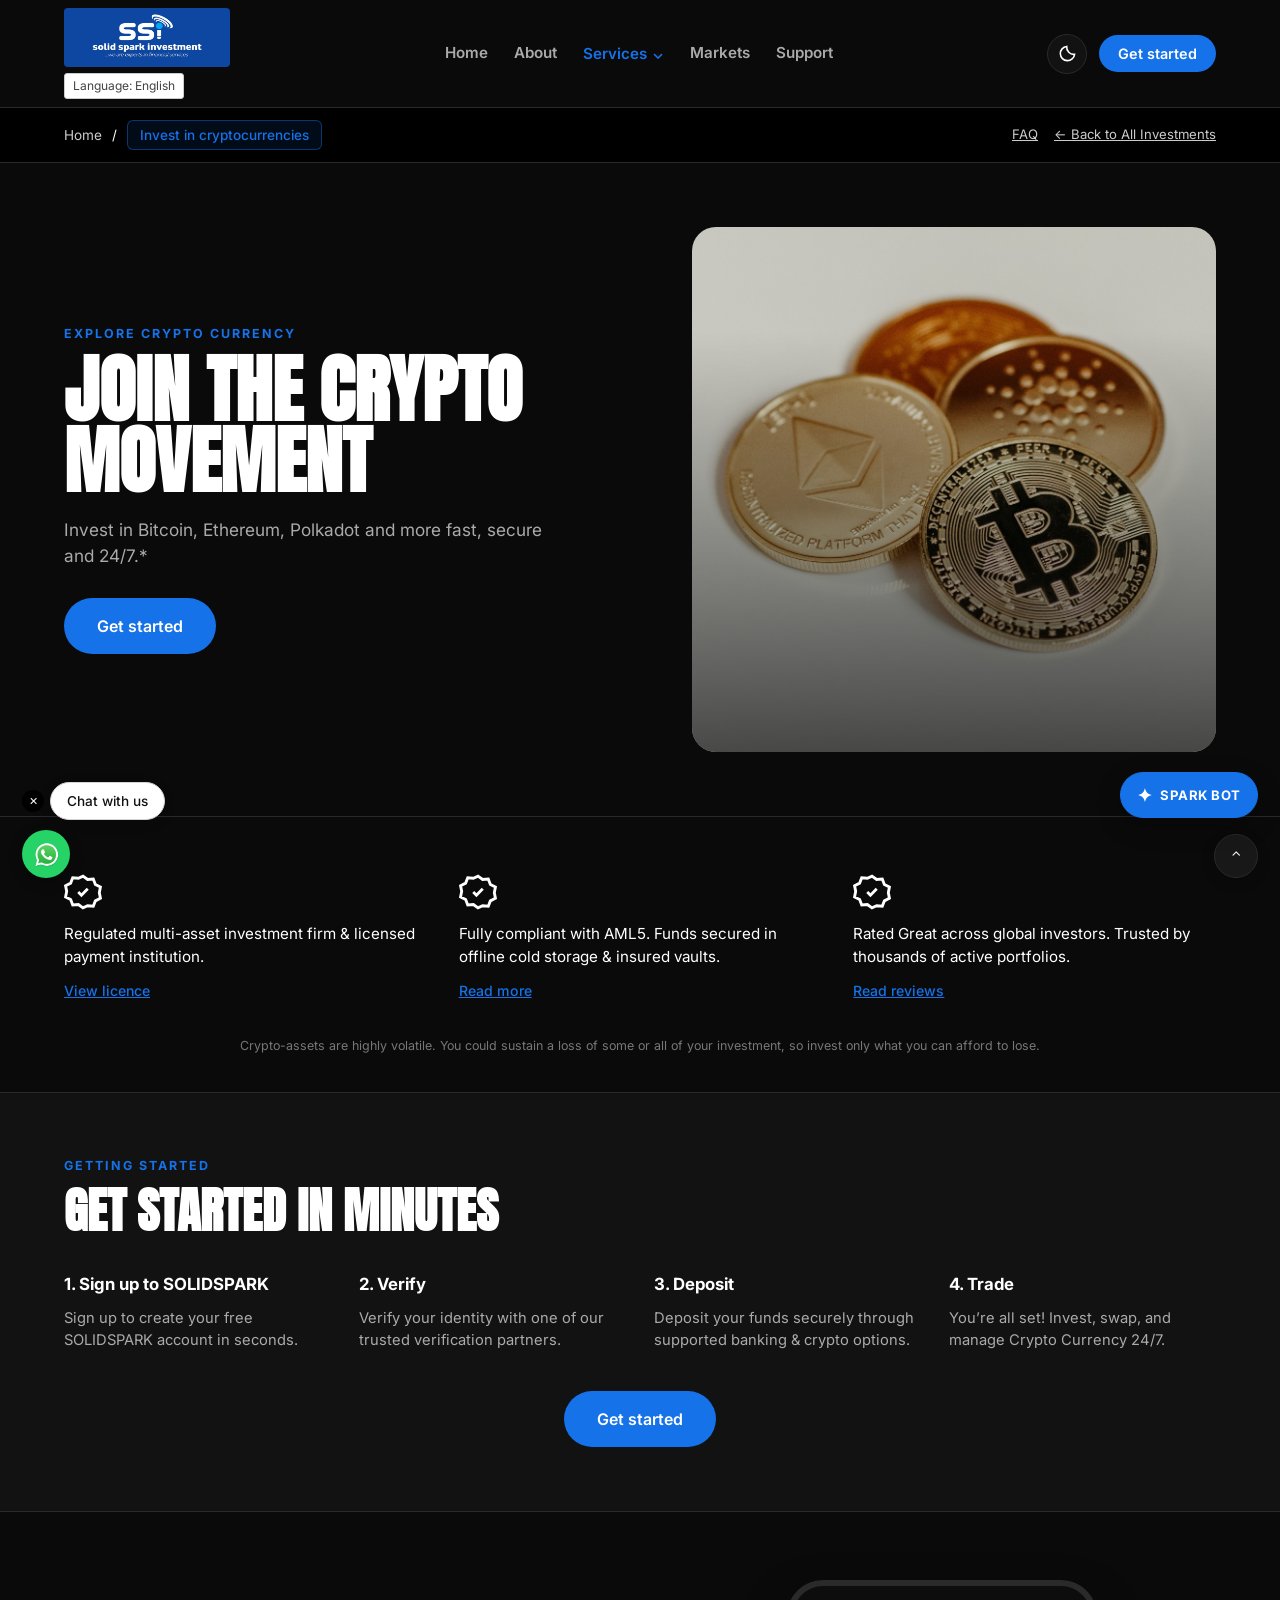
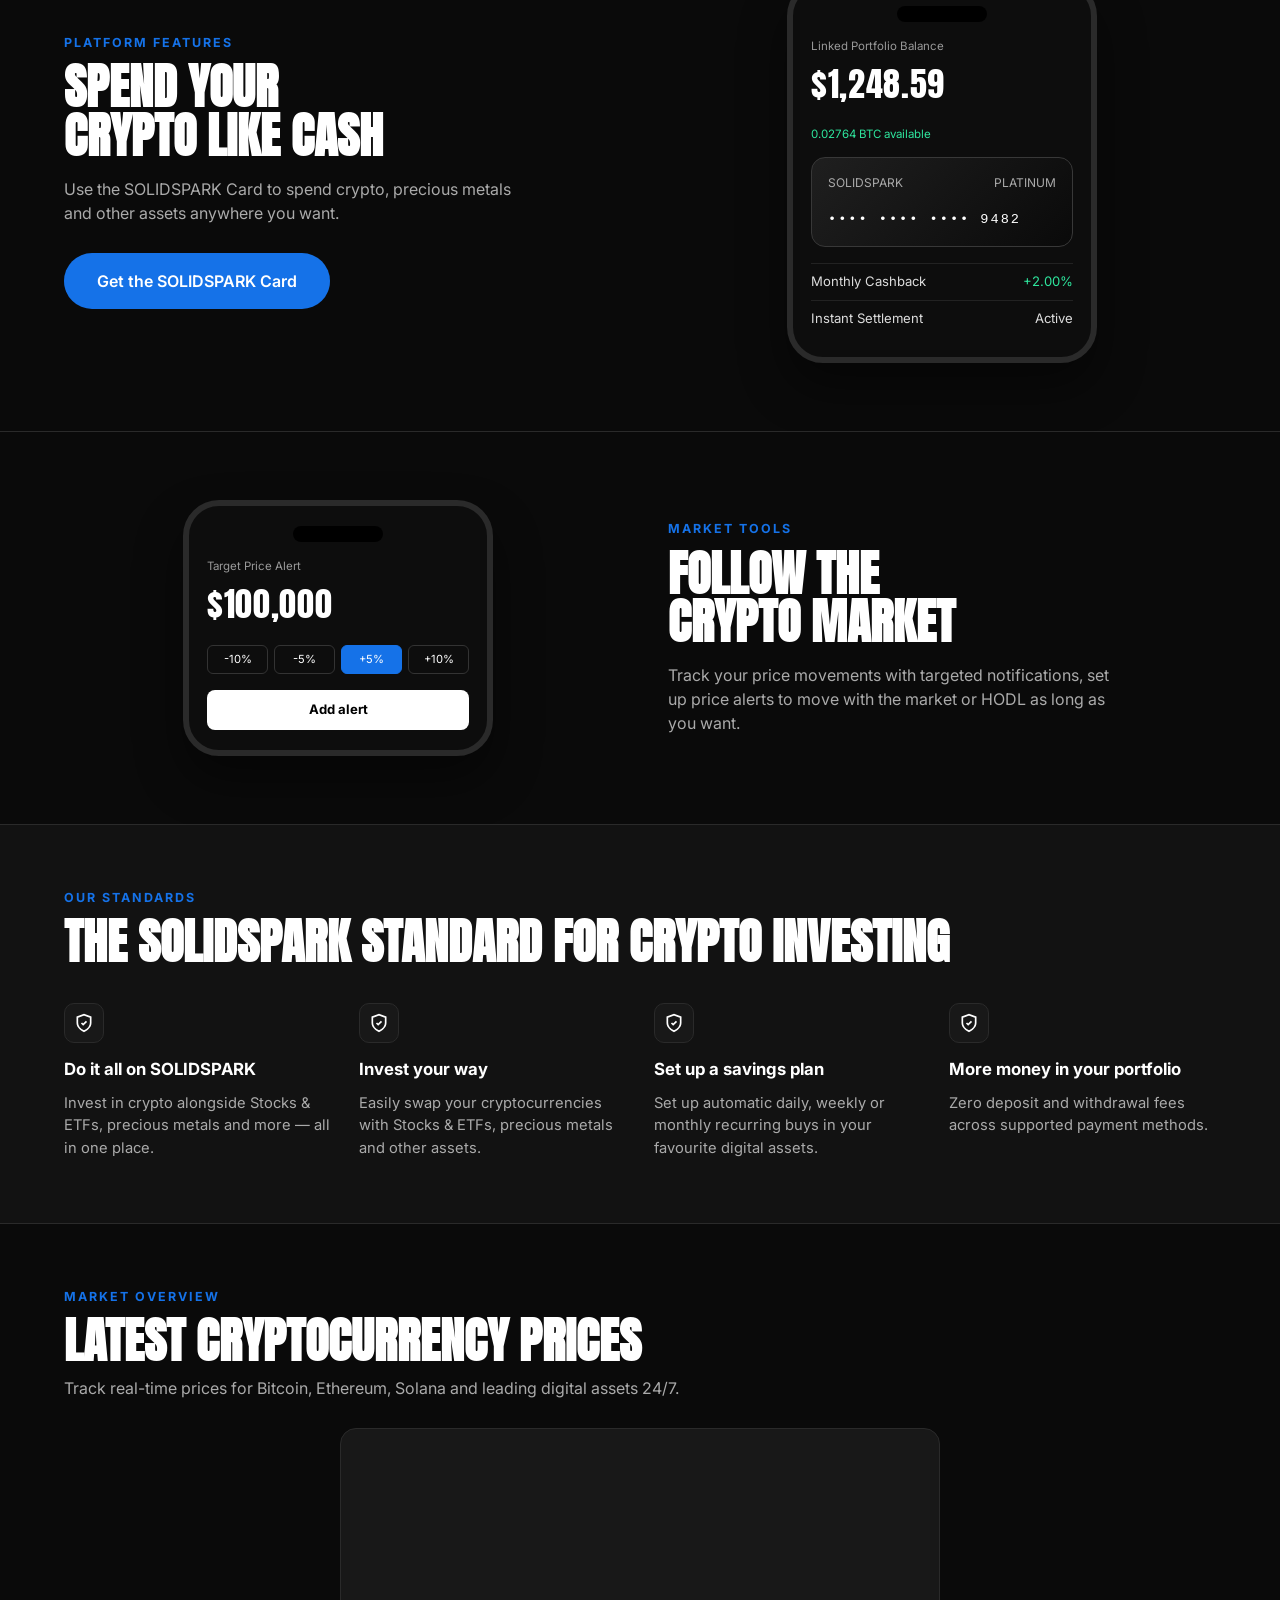
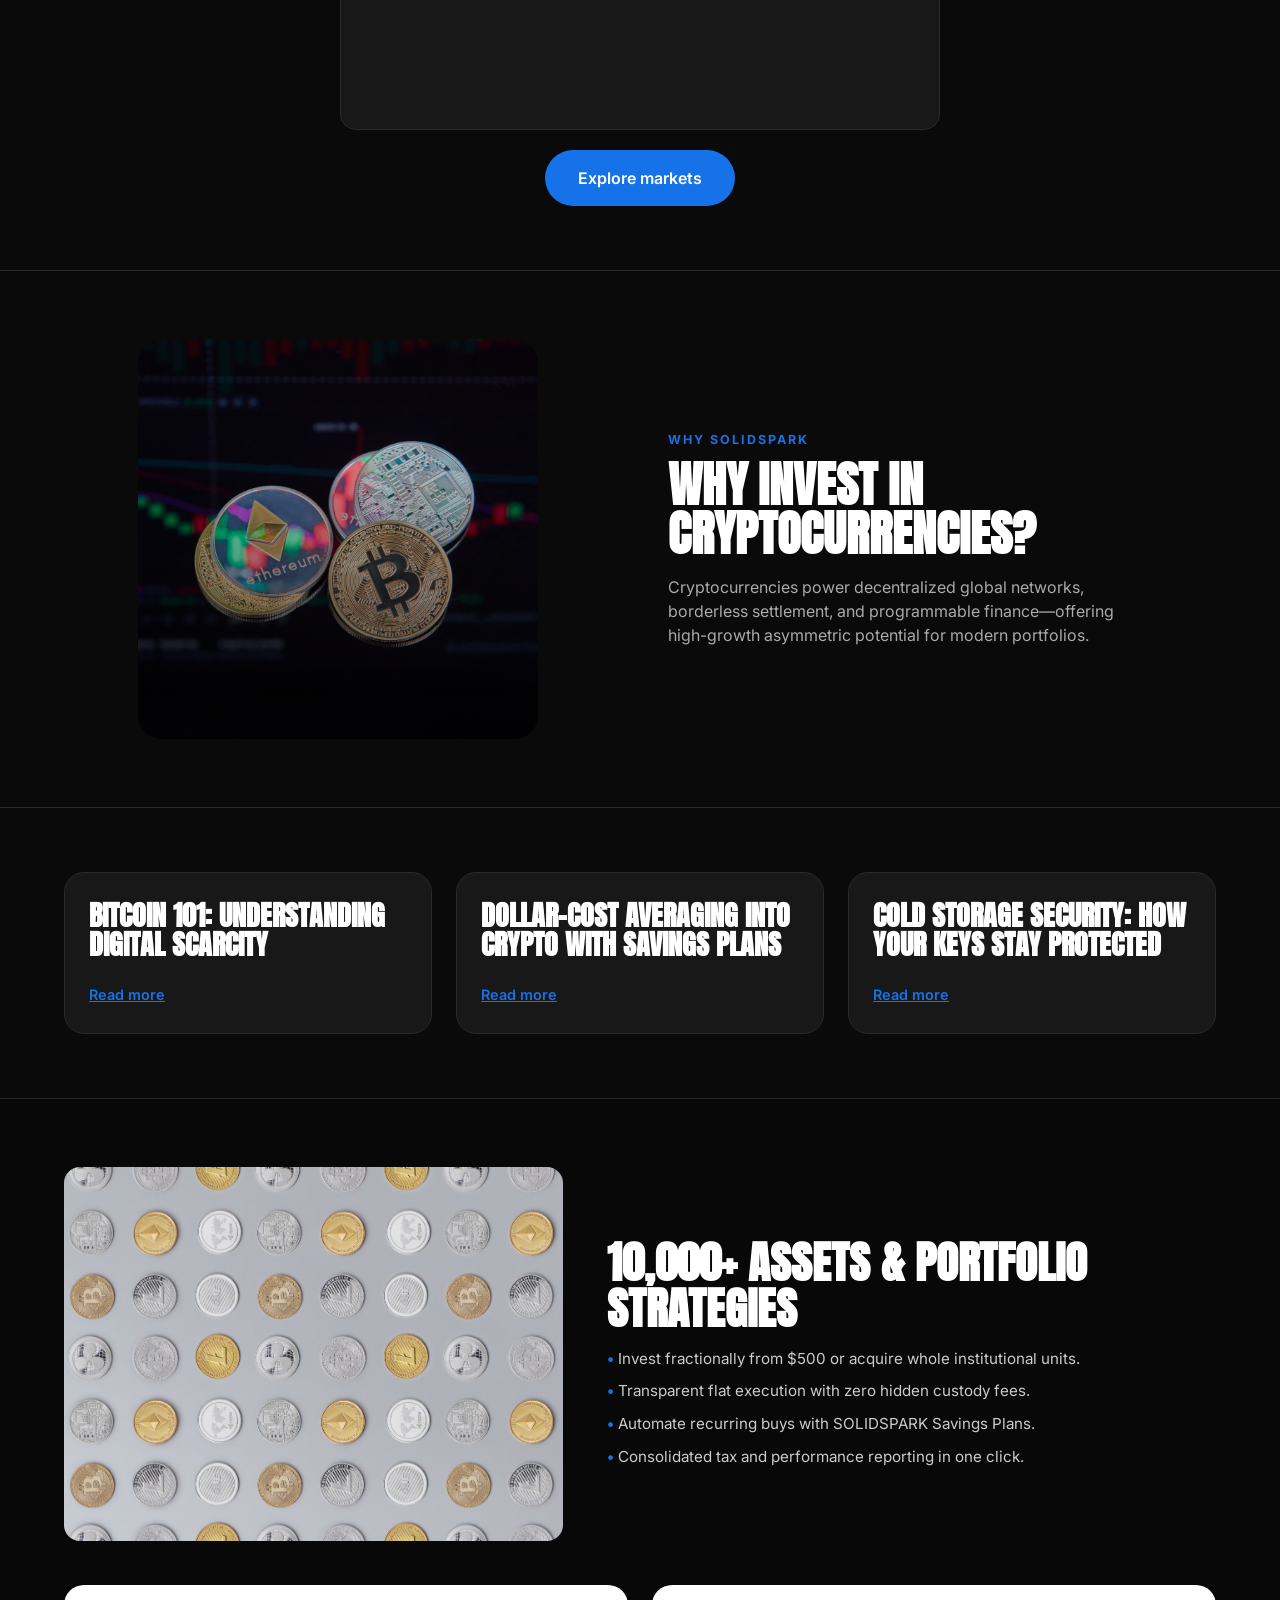
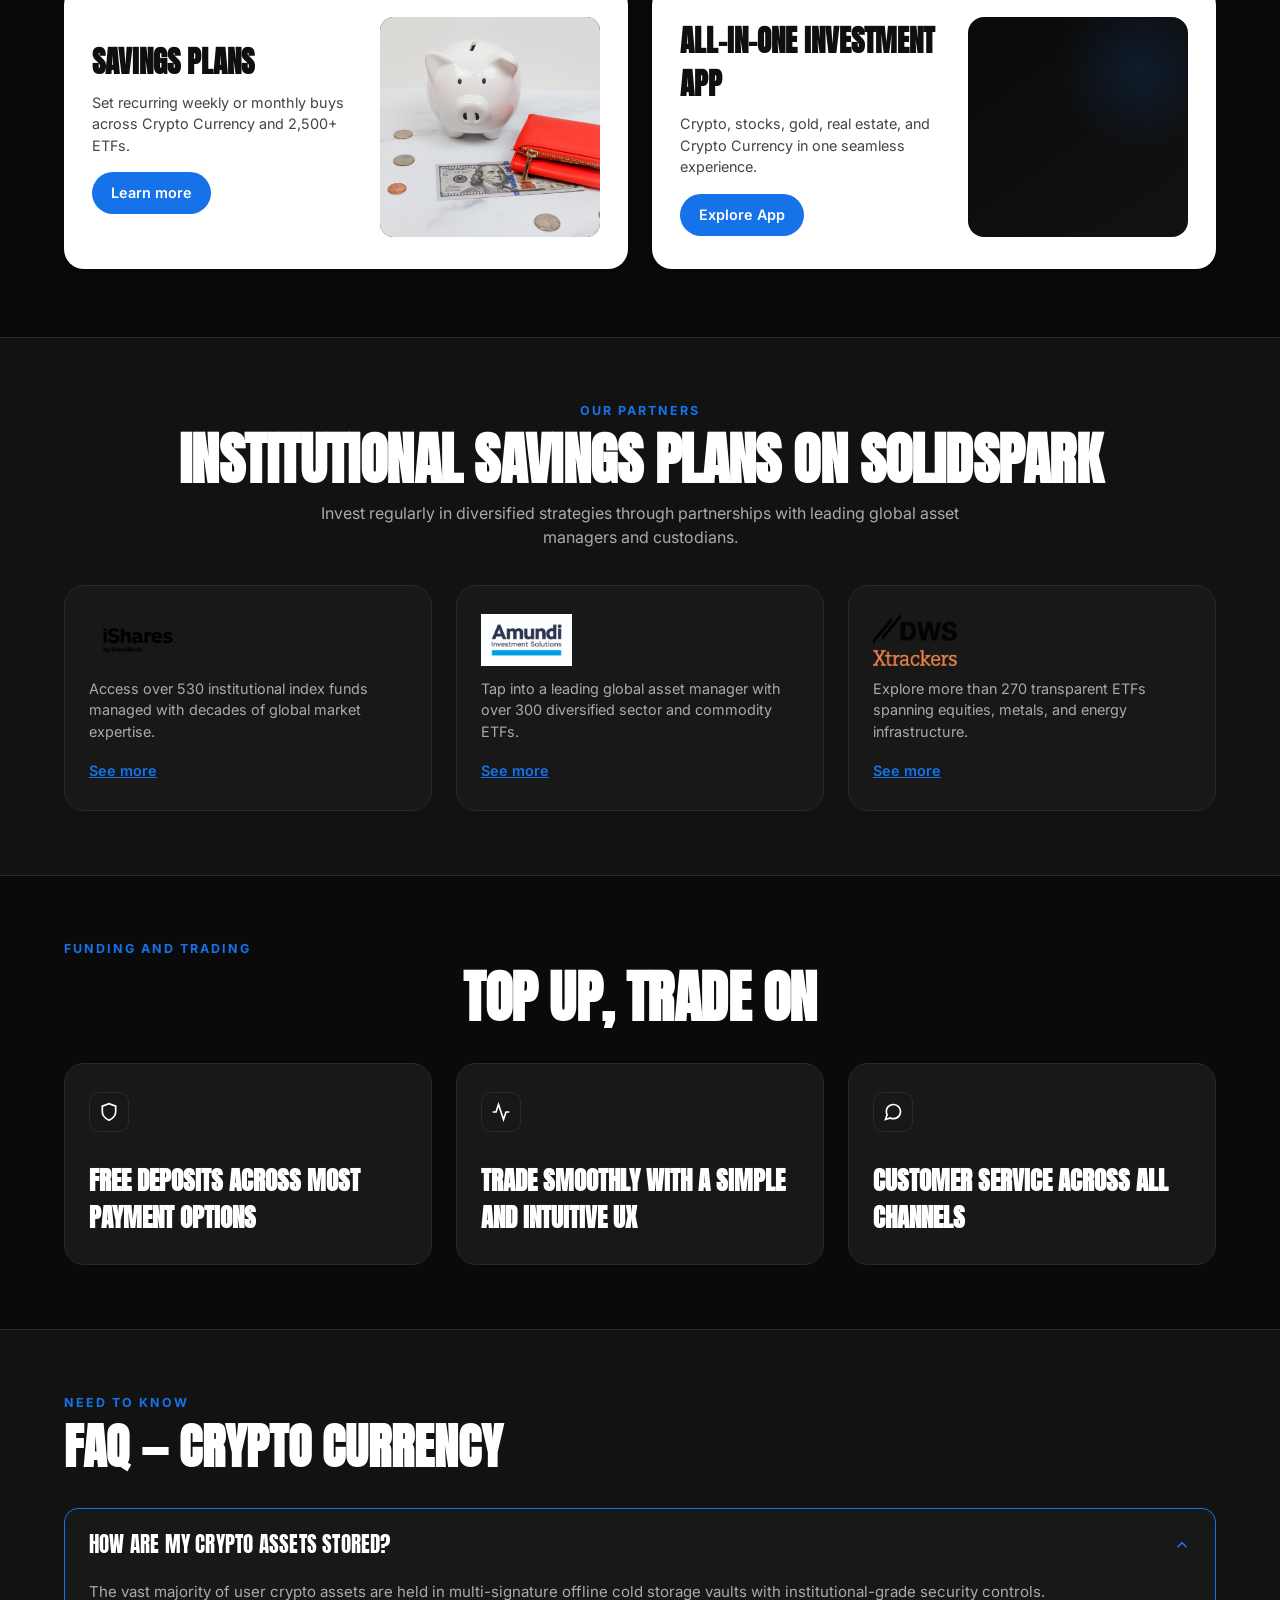
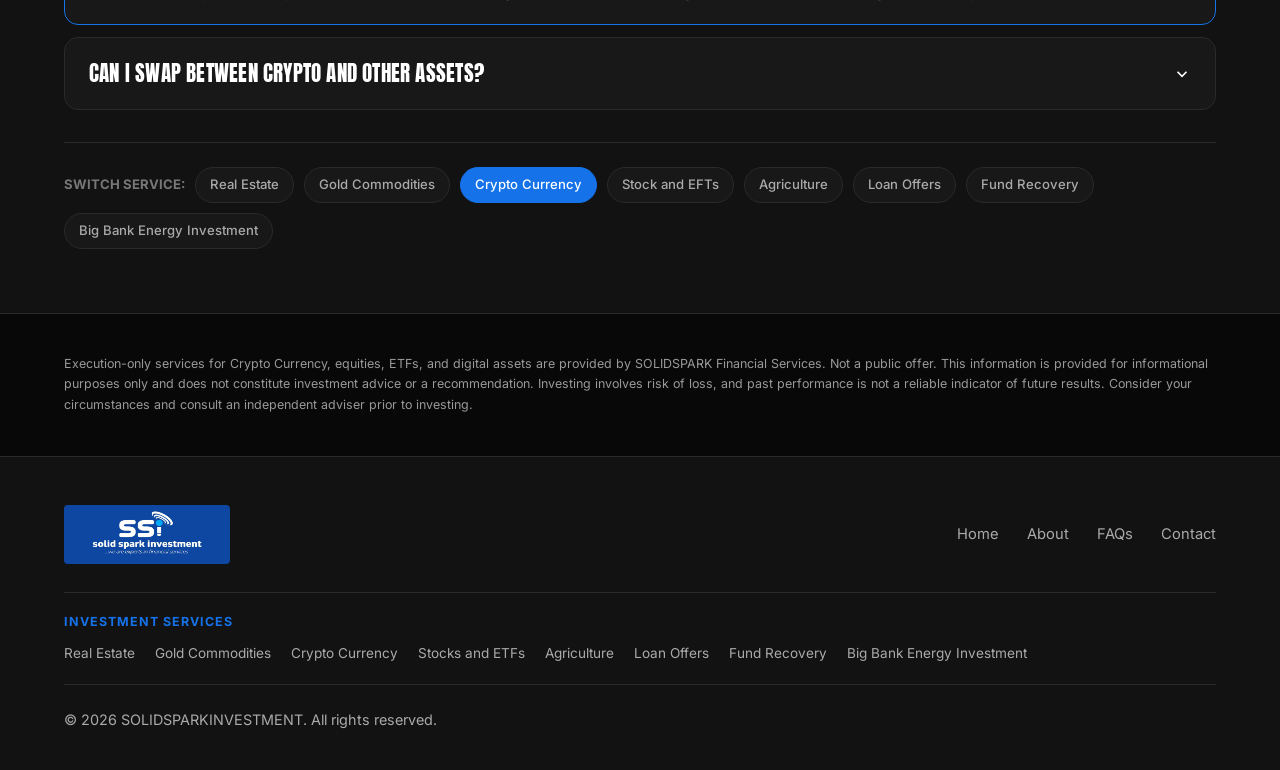
<file: crypto.html>
<!DOCTYPE html>
<html lang="en" data-service-page="crypto-currency">
<head>
  <meta charset="UTF-8" />
  <meta name="viewport" content="width=device-width, initial-scale=1.0" />
  <meta name="description" content="Explore Crypto Currency information and market tools on Solidspark Investment." />
  <title>Crypto Currency — Solidspark Investment</title>
  <link rel="preconnect" href="https://fonts.googleapis.com" />
  <link rel="preconnect" href="https://fonts.gstatic.com" crossorigin />
  <link href="https://fonts.googleapis.com/css2?family=Anton&family=Inter:wght@400;500;600;700&display=swap" rel="stylesheet" />
  <link rel="stylesheet" href="assets/site.css" />
  <link rel="stylesheet" href="assets/sparkbot.css" />
  <script type="module" src="https://widgets.tradingview-widget.com/w/en/tv-tickers.js"></script>
</head>
<body>
  <canvas id="gold-dust-canvas" aria-hidden="true"></canvas>
  <header class="site-header">
    <div class="container header-inner">
      <div class="brand-area">
        <a href="solid_spark_investment%20.html" class="ssi-logo-box" aria-label="Solidspark Investment home">
          <img class="brand-logo brand-logo-dark" src="Images/logoblue.png" alt="Solidspark Investment" />
          <img class="brand-logo brand-logo-light" src="Images/logoblack.jpg" alt="Solidspark Investment" />
        </a>
        <div id="google_translate_element"><span id="gt-fallback" class="gt-fallback-widget">Language: English</span></div>
      </div>
      <nav id="primary-nav" aria-label="Main navigation">
        <ul class="nav-list">
          <li class="nav-item"><a class="nav-link" href="solid_spark_investment%20.html">Home</a></li>
          <li class="nav-item"><a class="nav-link" href="about.html">About</a></li>
          <li class="nav-item" id="services-nav-item">
            <button type="button" class="nav-link" id="services-dropdown-toggle" aria-expanded="false" aria-controls="services-dropdown">Services <span aria-hidden="true">⌄</span></button>
            <div class="services-dropdown" id="services-dropdown">
              <a class="services-dropdown-link" href="realestate.html" data-service="real-estate" data-page-url="realestate.html">Real Estate</a>
              <a class="services-dropdown-link" href="gold.html" data-service="gold-commodities" data-page-url="gold.html">Gold Commodities</a>
              <a class="services-dropdown-link" href="crypto.html" data-service="crypto-currency" data-page-url="crypto.html">Crypto Currency</a>
              <a class="services-dropdown-link" href="stocks.html" data-service="stock-and-etfs" data-page-url="stocks.html">Stocks and ETFs</a>
              <a class="services-dropdown-link" href="agriculture.html" data-service="agriculture" data-page-url="agriculture.html">Agriculture</a>
              <a class="services-dropdown-link" href="loans.html" data-service="loan-offers" data-page-url="loans.html">Loan Offers</a>
              <a class="services-dropdown-link" href="fund-recovery.html" data-service="fund-recovery" data-page-url="fund-recovery.html">Fund Recovery</a>
              <a class="services-dropdown-link" href="big-bank-energy.html" data-service="big-bank-energy" data-page-url="big-bank-energy.html">Big Bank Energy Investment</a>
            </div>
          </li>
          <li class="nav-item"><a class="nav-link" href="solid_spark_investment%20.html#assets-heading">Markets</a></li>
          <li class="nav-item"><a class="nav-link" href="solid_spark_investment%20.html#solidspark-faq">Support</a></li>
        </ul>
      </nav>
      <div class="header-actions">
        <button type="button" class="theme-toggle-btn" id="theme-toggle-btn" aria-label="Toggle light and dark theme">
          <svg class="icon-moon" width="19" height="19" viewBox="0 0 24 24" fill="none" stroke="currentColor" stroke-width="2"><path d="M20.9 13A9 9 0 0 1 11 3.1 9 9 0 1 0 20.9 13z"/></svg>
          <svg class="icon-sun" width="19" height="19" viewBox="0 0 24 24" fill="none" stroke="currentColor" stroke-width="2"><circle cx="12" cy="12" r="4"/><path d="M12 2v2m0 16v2M4.93 4.93l1.42 1.42m11.3 11.3 1.42 1.42M2 12h2m16 0h2M4.93 19.07l1.42-1.42m11.3-11.3 1.42-1.42"/></svg>
        </button>
        <button type="button" class="menu-toggle" id="menu-toggle" aria-label="Toggle navigation" aria-expanded="false" aria-controls="primary-nav">
          <span class="hamburger-line"></span><span class="hamburger-line"></span><span class="hamburger-line"></span>
        </button>
        <div class="account-menu-wrap" id="account-menu-wrap">
          <button type="button" class="btn btn-blue btn-sm" id="account-menu-toggle" aria-expanded="false" aria-controls="account-menu">Get started</button>
          <div class="account-menu" id="account-menu">
            <a class="account-menu-link" href="https://user.solidsparkinvestment.ltd/login">Login</a>
            <a class="account-menu-link" href="https://user.solidsparkinvestment.ltd/register">Register</a>
          </div>
        </div>
      </div>
    </div>
  </header>
  <main id="home-page-view" aria-hidden="true"></main>
  <div id="service-page-view" aria-live="polite"></div>
  <div id="info-page-view" aria-live="polite"></div>
  <footer class="site-footer" id="contact">
    <div class="container">
      <div class="footer-top-row">
        <a href="solid_spark_investment%20.html" class="ssi-logo-box" aria-label="Solidspark Investment home">
          <img class="brand-logo brand-logo-dark" src="Images/logoblue.png" alt="Solidspark Investment" />
          <img class="brand-logo brand-logo-light" src="Images/logoblack.jpg" alt="Solidspark Investment" />
        </a>
        <nav class="footer-nav-links" aria-label="Footer Navigation">
          <a href="solid_spark_investment%20.html">Home</a><a href="about.html">About</a>
          <a href="solid_spark_investment%20.html#solidspark-faq">FAQs</a><a href="#contact">Contact</a>
        </nav>
      </div>
      <div class="footer-services-bar">
        <span class="footer-services-title">Investment Services</span>
        <nav class="footer-services-grid" aria-label="Investment Services Navigation">
          <a href="realestate.html" data-service="real-estate" data-page-url="realestate.html">Real Estate</a>
          <a href="gold.html" data-service="gold-commodities" data-page-url="gold.html">Gold Commodities</a>
          <a href="crypto.html" data-service="crypto-currency" data-page-url="crypto.html">Crypto Currency</a>
          <a href="stocks.html" data-service="stock-and-etfs" data-page-url="stocks.html">Stocks and ETFs</a>
          <a href="agriculture.html" data-service="agriculture" data-page-url="agriculture.html">Agriculture</a>
          <a href="loans.html" data-service="loan-offers" data-page-url="loans.html">Loan Offers</a>
          <a href="fund-recovery.html" data-service="fund-recovery" data-page-url="fund-recovery.html">Fund Recovery</a>
          <a href="big-bank-energy.html" data-service="big-bank-energy" data-page-url="big-bank-energy.html">Big Bank Energy Investment</a>
        </nav>
      </div>
      <div class="footer-bottom-row"><div class="footer-copy">&copy; 2026 SOLIDSPARKINVESTMENT. All rights reserved.</div></div>
    </div>
  </footer>
  <div class="floating-chat-left" id="floating-chat-widget">
    <div class="chat-pill-row" id="chat-pill-row"><button type="button" class="chat-close-mini" id="close-chat-pill" aria-label="Dismiss chat prompt">✕</button><div class="chat-text-pill">Chat with us</div></div>
    <button type="button" class="whatsapp-circle-btn" aria-label="Open WhatsApp Chat"><img src="Images/whatsapp.png" alt="WhatsApp" /></button>
  </div>
  <button type="button" class="scroll-top-btn" id="scroll-top-btn" aria-label="Scroll to top">⌃</button>
  <script src="assets/translate.js"></script>
  <script src="https://translate.google.com/translate_a/element.js?cb=googleTranslateElementInit" async></script>
  <script src="assets/app.js" defer></script>
  <script src="assets/sparkbot.js" defer></script>
</body>
</html>
</file>
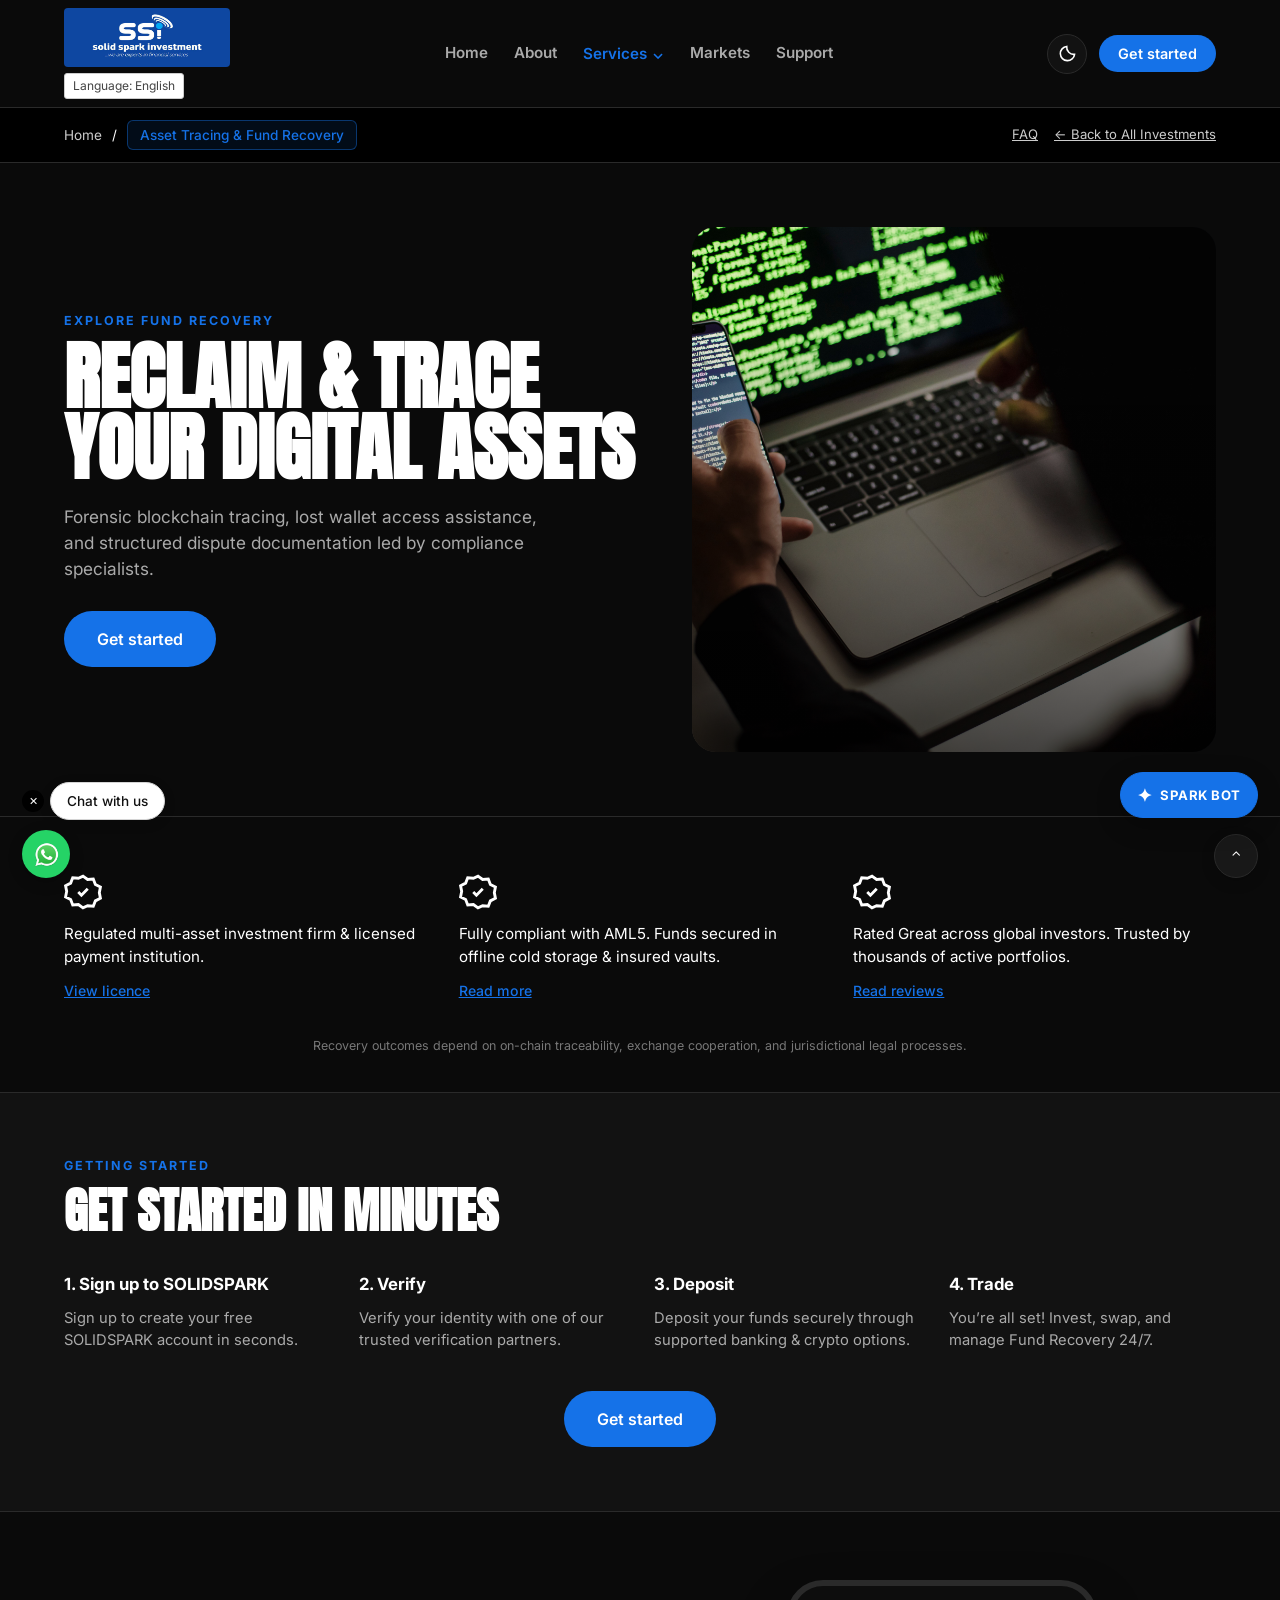
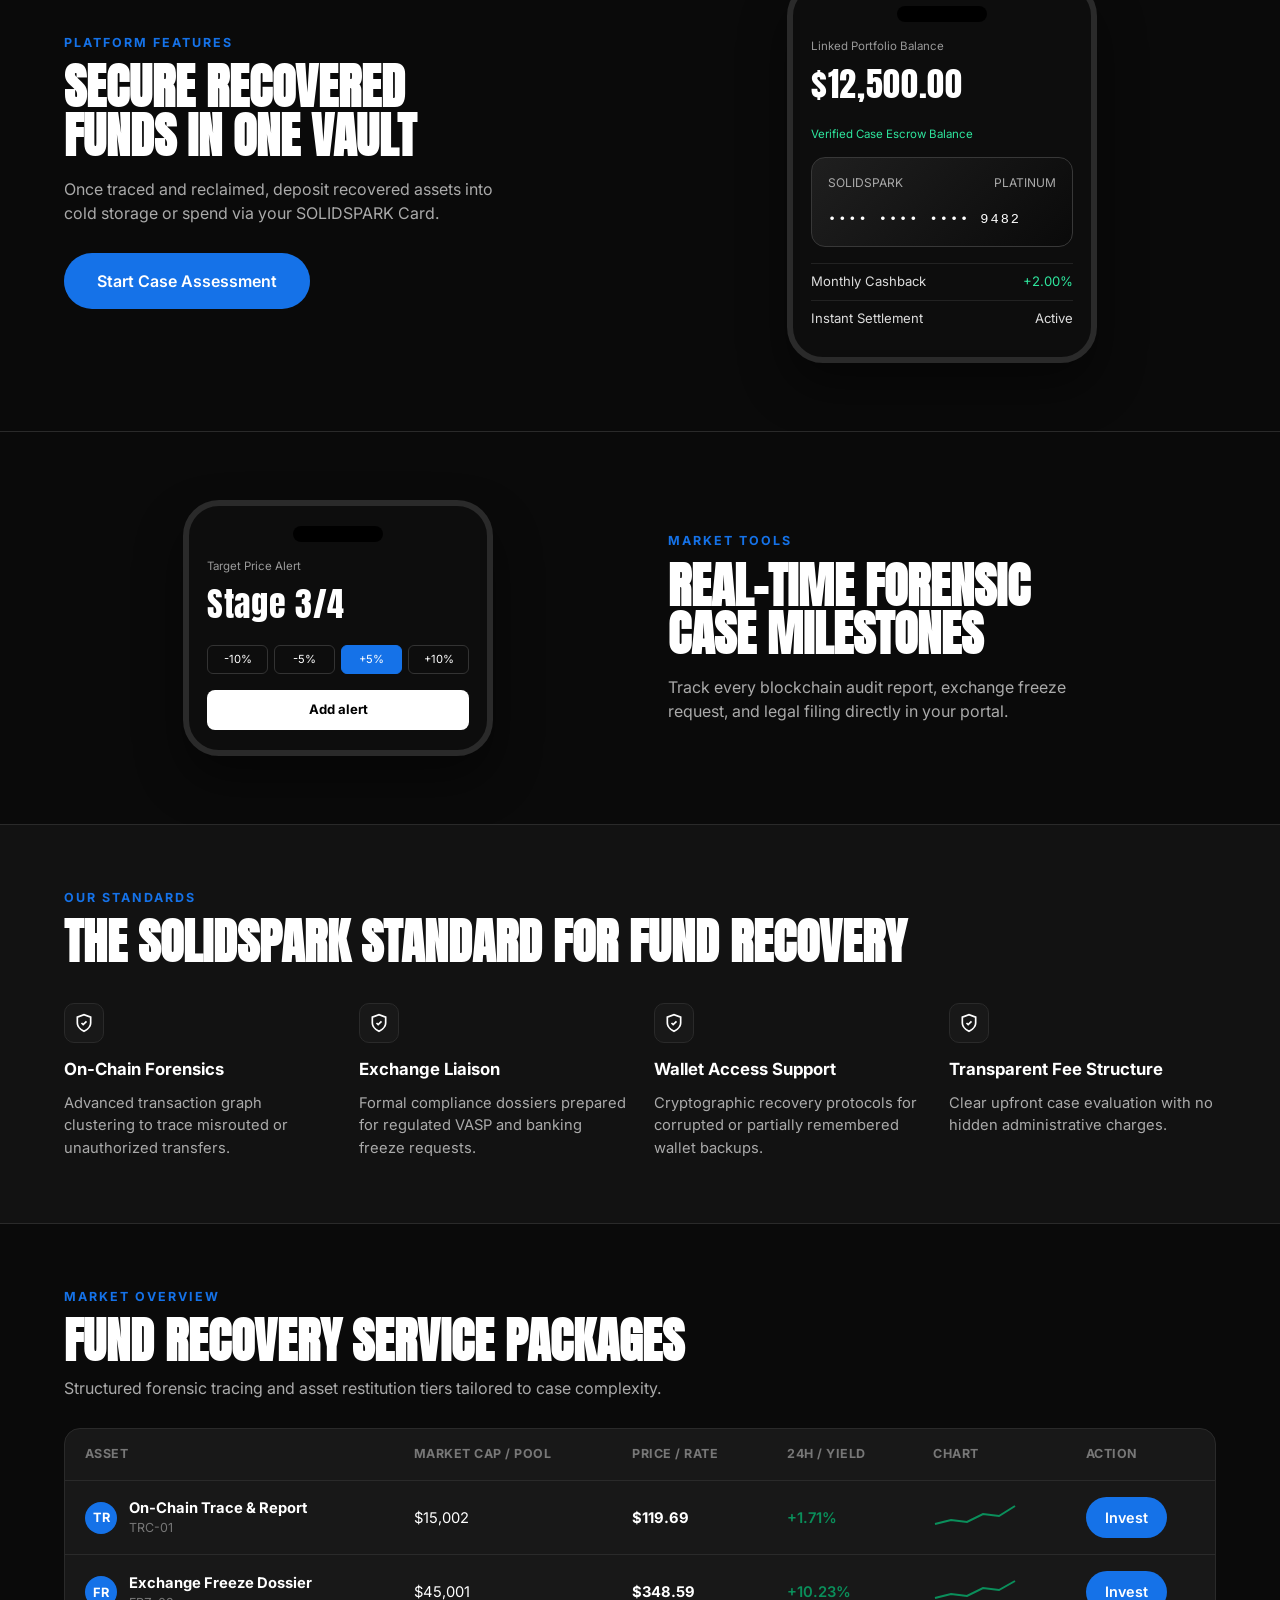
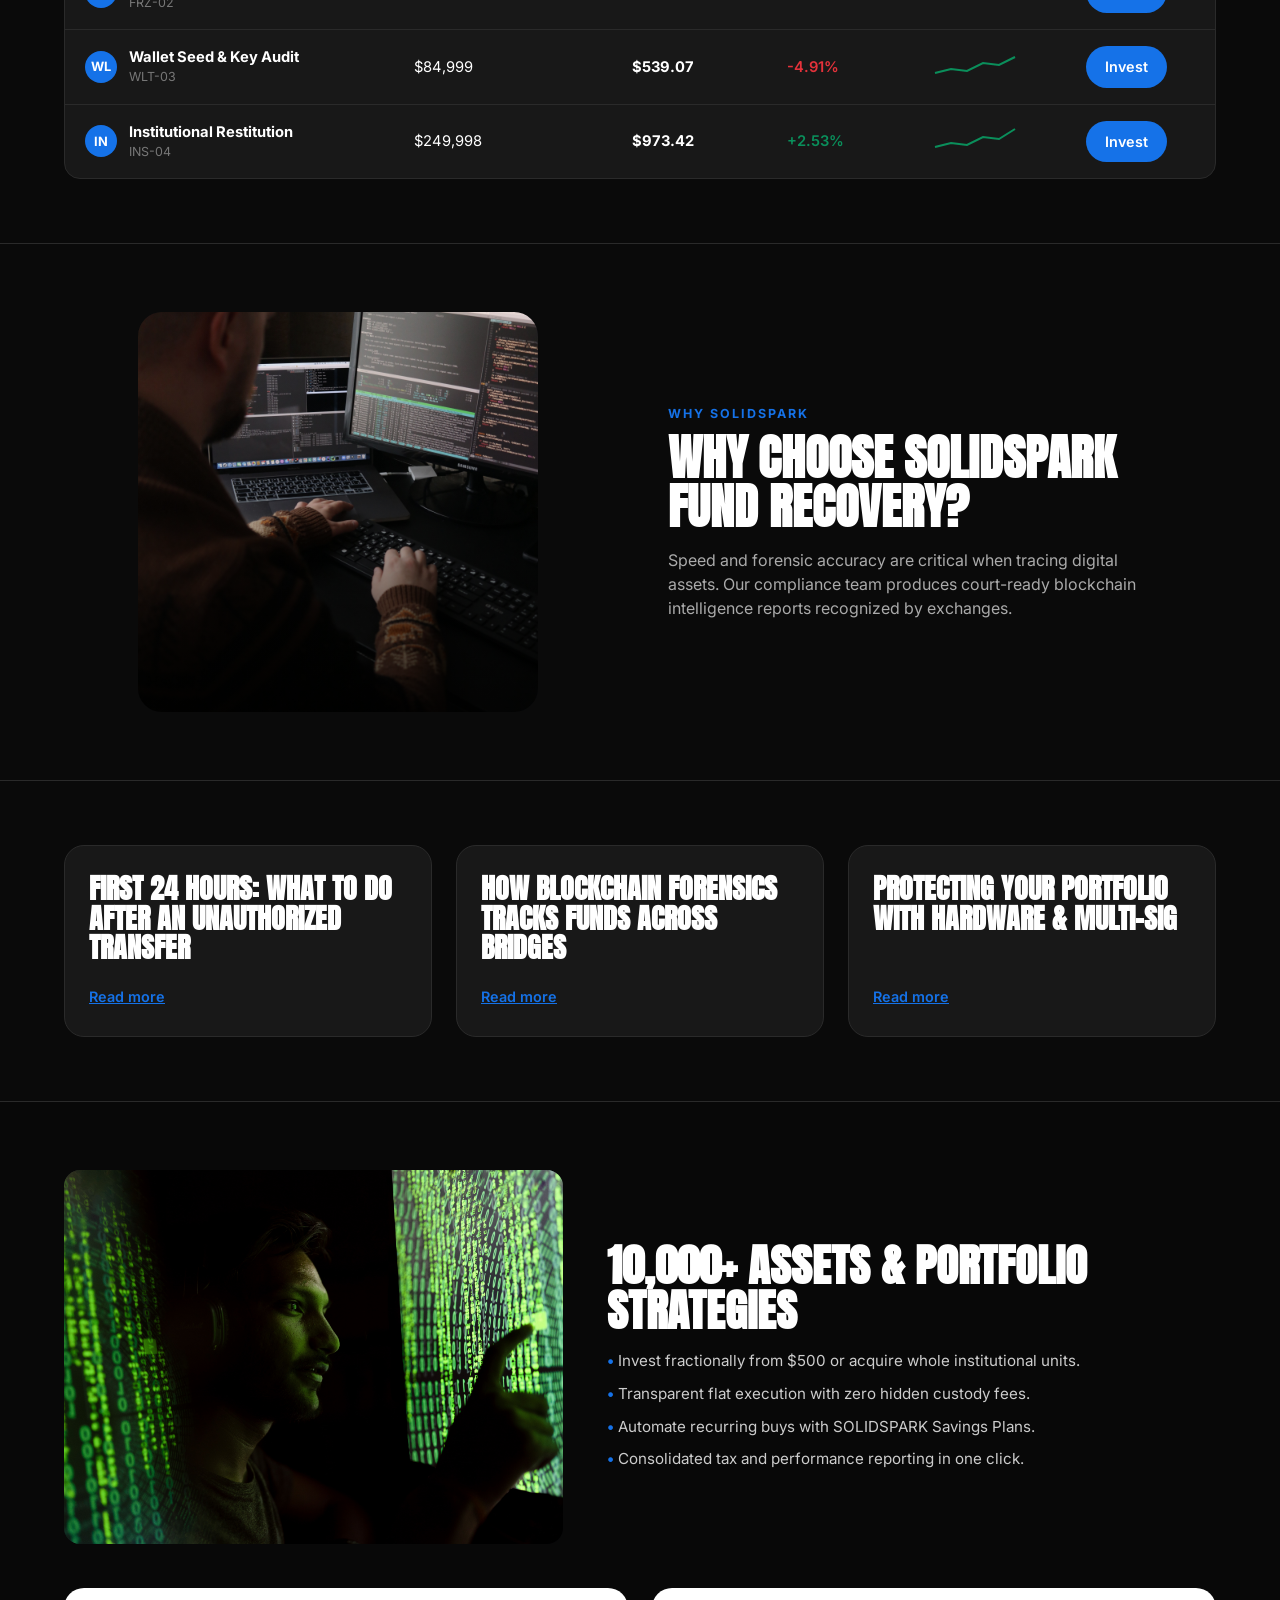
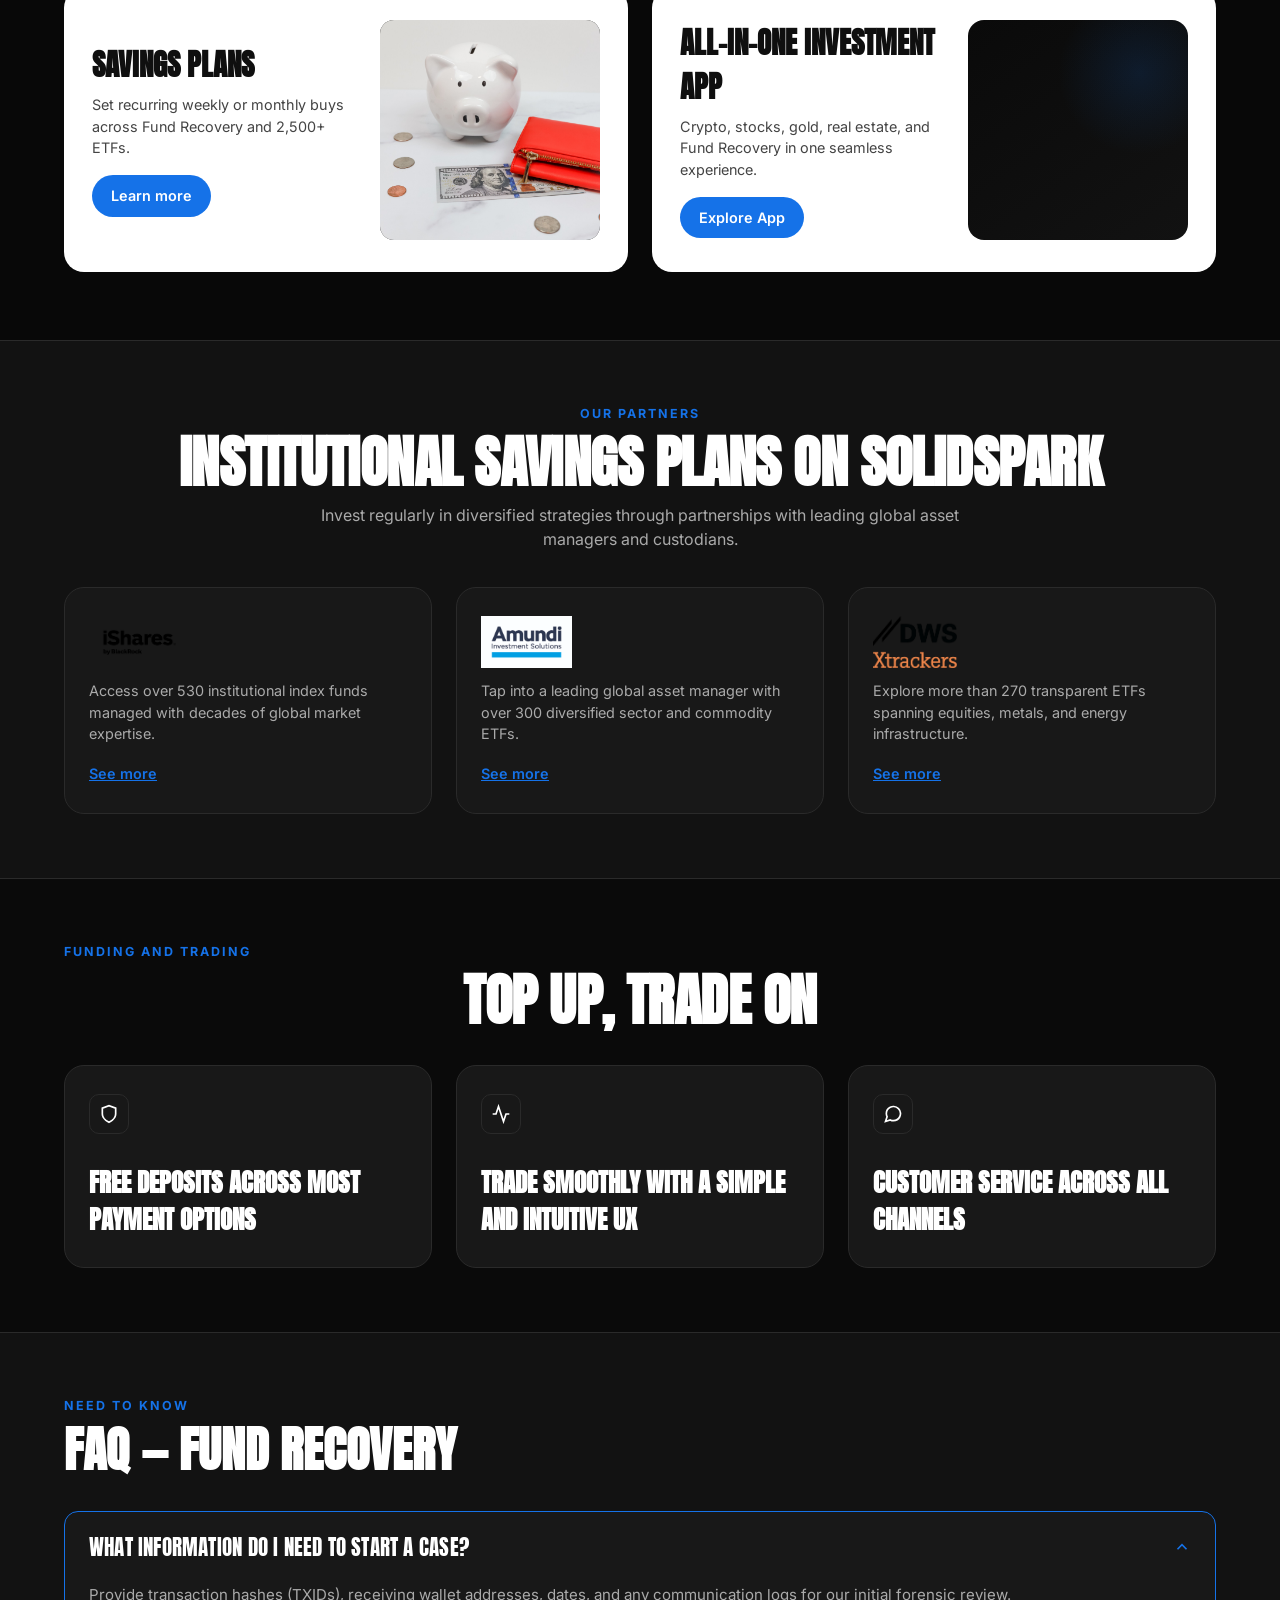
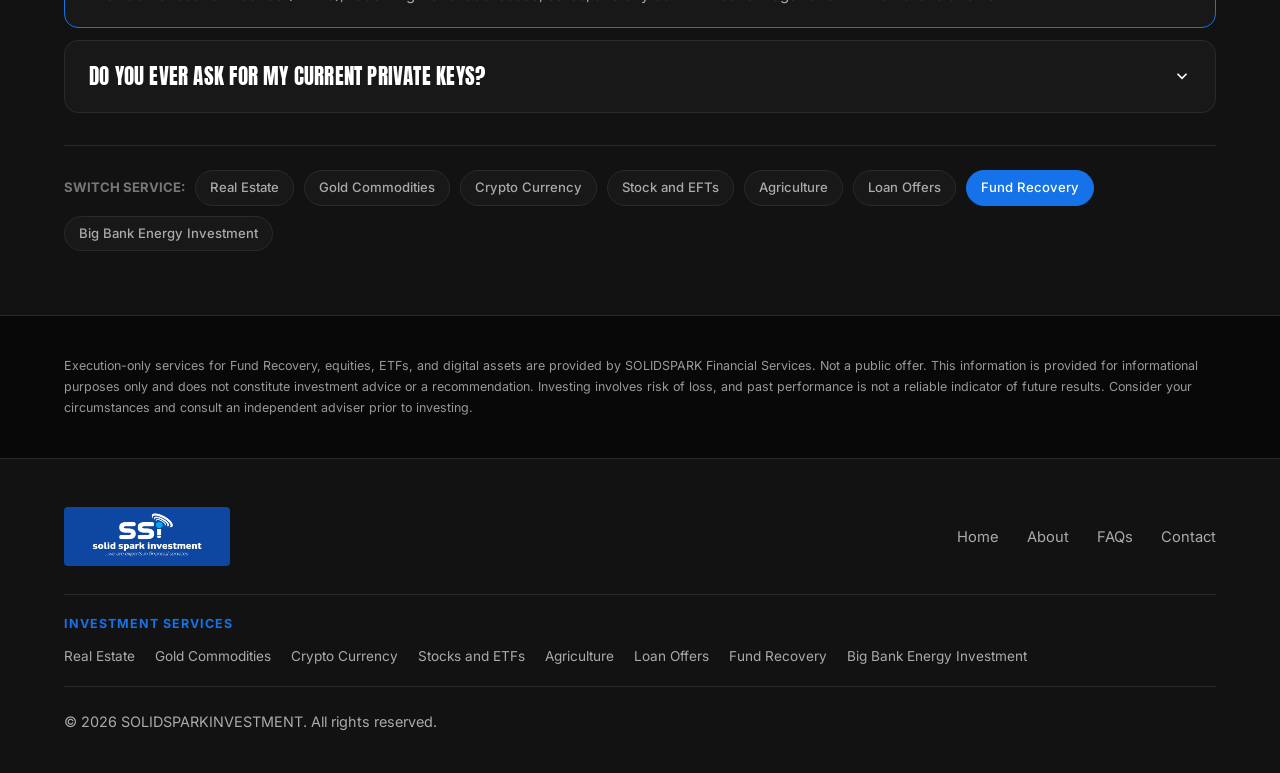
<file: fund-recovery.html>
<!DOCTYPE html>
<html lang="en" data-service-page="fund-recovery">
<head>
  <meta charset="UTF-8" />
  <meta name="viewport" content="width=device-width, initial-scale=1.0" />
  <meta name="description" content="Explore Fund Recovery information and market tools on Solidspark Investment." />
  <title>Fund Recovery — Solidspark Investment</title>
  <link rel="preconnect" href="https://fonts.googleapis.com" />
  <link rel="preconnect" href="https://fonts.gstatic.com" crossorigin />
  <link href="https://fonts.googleapis.com/css2?family=Anton&family=Inter:wght@400;500;600;700&display=swap" rel="stylesheet" />
  <link rel="stylesheet" href="assets/site.css" />
  <link rel="stylesheet" href="assets/sparkbot.css" />
  <script type="module" src="https://widgets.tradingview-widget.com/w/en/tv-tickers.js"></script>
</head>
<body>
  <canvas id="gold-dust-canvas" aria-hidden="true"></canvas>
  <header class="site-header">
    <div class="container header-inner">
      <div class="brand-area">
        <a href="solid_spark_investment%20.html" class="ssi-logo-box" aria-label="Solidspark Investment home">
          <img class="brand-logo brand-logo-dark" src="Images/logoblue.png" alt="Solidspark Investment" />
          <img class="brand-logo brand-logo-light" src="Images/logoblack.jpg" alt="Solidspark Investment" />
        </a>
        <div id="google_translate_element"><span id="gt-fallback" class="gt-fallback-widget">Language: English</span></div>
      </div>
      <nav id="primary-nav" aria-label="Main navigation">
        <ul class="nav-list">
          <li class="nav-item"><a class="nav-link" href="solid_spark_investment%20.html">Home</a></li>
          <li class="nav-item"><a class="nav-link" href="about.html">About</a></li>
          <li class="nav-item" id="services-nav-item">
            <button type="button" class="nav-link" id="services-dropdown-toggle" aria-expanded="false" aria-controls="services-dropdown">Services <span aria-hidden="true">⌄</span></button>
            <div class="services-dropdown" id="services-dropdown">
              <a class="services-dropdown-link" href="realestate.html" data-service="real-estate" data-page-url="realestate.html">Real Estate</a>
              <a class="services-dropdown-link" href="gold.html" data-service="gold-commodities" data-page-url="gold.html">Gold Commodities</a>
              <a class="services-dropdown-link" href="crypto.html" data-service="crypto-currency" data-page-url="crypto.html">Crypto Currency</a>
              <a class="services-dropdown-link" href="stocks.html" data-service="stock-and-etfs" data-page-url="stocks.html">Stocks and ETFs</a>
              <a class="services-dropdown-link" href="agriculture.html" data-service="agriculture" data-page-url="agriculture.html">Agriculture</a>
              <a class="services-dropdown-link" href="loans.html" data-service="loan-offers" data-page-url="loans.html">Loan Offers</a>
              <a class="services-dropdown-link" href="fund-recovery.html" data-service="fund-recovery" data-page-url="fund-recovery.html">Fund Recovery</a>
              <a class="services-dropdown-link" href="big-bank-energy.html" data-service="big-bank-energy" data-page-url="big-bank-energy.html">Big Bank Energy Investment</a>
            </div>
          </li>
          <li class="nav-item"><a class="nav-link" href="solid_spark_investment%20.html#assets-heading">Markets</a></li>
          <li class="nav-item"><a class="nav-link" href="solid_spark_investment%20.html#solidspark-faq">Support</a></li>
        </ul>
      </nav>
      <div class="header-actions">
        <button type="button" class="theme-toggle-btn" id="theme-toggle-btn" aria-label="Toggle light and dark theme">
          <svg class="icon-moon" width="19" height="19" viewBox="0 0 24 24" fill="none" stroke="currentColor" stroke-width="2"><path d="M20.9 13A9 9 0 0 1 11 3.1 9 9 0 1 0 20.9 13z"/></svg>
          <svg class="icon-sun" width="19" height="19" viewBox="0 0 24 24" fill="none" stroke="currentColor" stroke-width="2"><circle cx="12" cy="12" r="4"/><path d="M12 2v2m0 16v2M4.93 4.93l1.42 1.42m11.3 11.3 1.42 1.42M2 12h2m16 0h2M4.93 19.07l1.42-1.42m11.3-11.3 1.42-1.42"/></svg>
        </button>
        <button type="button" class="menu-toggle" id="menu-toggle" aria-label="Toggle navigation" aria-expanded="false" aria-controls="primary-nav">
          <span class="hamburger-line"></span><span class="hamburger-line"></span><span class="hamburger-line"></span>
        </button>
        <div class="account-menu-wrap" id="account-menu-wrap">
          <button type="button" class="btn btn-blue btn-sm" id="account-menu-toggle" aria-expanded="false" aria-controls="account-menu">Get started</button>
          <div class="account-menu" id="account-menu">
            <a class="account-menu-link" href="https://user.solidsparkinvestment.ltd/login">Login</a>
            <a class="account-menu-link" href="https://user.solidsparkinvestment.ltd/register">Register</a>
          </div>
        </div>
      </div>
    </div>
  </header>
  <main id="home-page-view" aria-hidden="true"></main>
  <div id="service-page-view" aria-live="polite"></div>
  <div id="info-page-view" aria-live="polite"></div>
  <footer class="site-footer" id="contact">
    <div class="container">
      <div class="footer-top-row">
        <a href="solid_spark_investment%20.html" class="ssi-logo-box" aria-label="Solidspark Investment home">
          <img class="brand-logo brand-logo-dark" src="Images/logoblue.png" alt="Solidspark Investment" />
          <img class="brand-logo brand-logo-light" src="Images/logoblack.jpg" alt="Solidspark Investment" />
        </a>
        <nav class="footer-nav-links" aria-label="Footer Navigation">
          <a href="solid_spark_investment%20.html">Home</a><a href="about.html">About</a>
          <a href="solid_spark_investment%20.html#solidspark-faq">FAQs</a><a href="#contact">Contact</a>
        </nav>
      </div>
      <div class="footer-services-bar">
        <span class="footer-services-title">Investment Services</span>
        <nav class="footer-services-grid" aria-label="Investment Services Navigation">
          <a href="realestate.html" data-service="real-estate" data-page-url="realestate.html">Real Estate</a>
          <a href="gold.html" data-service="gold-commodities" data-page-url="gold.html">Gold Commodities</a>
          <a href="crypto.html" data-service="crypto-currency" data-page-url="crypto.html">Crypto Currency</a>
          <a href="stocks.html" data-service="stock-and-etfs" data-page-url="stocks.html">Stocks and ETFs</a>
          <a href="agriculture.html" data-service="agriculture" data-page-url="agriculture.html">Agriculture</a>
          <a href="loans.html" data-service="loan-offers" data-page-url="loans.html">Loan Offers</a>
          <a href="fund-recovery.html" data-service="fund-recovery" data-page-url="fund-recovery.html">Fund Recovery</a>
          <a href="big-bank-energy.html" data-service="big-bank-energy" data-page-url="big-bank-energy.html">Big Bank Energy Investment</a>
        </nav>
      </div>
      <div class="footer-bottom-row"><div class="footer-copy">&copy; 2026 SOLIDSPARKINVESTMENT. All rights reserved.</div></div>
    </div>
  </footer>
  <div class="floating-chat-left" id="floating-chat-widget">
    <div class="chat-pill-row" id="chat-pill-row"><button type="button" class="chat-close-mini" id="close-chat-pill" aria-label="Dismiss chat prompt">✕</button><div class="chat-text-pill">Chat with us</div></div>
    <button type="button" class="whatsapp-circle-btn" aria-label="Open WhatsApp Chat"><img src="Images/whatsapp.png" alt="WhatsApp" /></button>
  </div>
  <button type="button" class="scroll-top-btn" id="scroll-top-btn" aria-label="Scroll to top">⌃</button>
  <script src="assets/translate.js"></script>
  <script src="https://translate.google.com/translate_a/element.js?cb=googleTranslateElementInit" async></script>
  <script src="assets/app.js" defer></script>
  <script src="assets/sparkbot.js" defer></script>
</body>
</html>
</file>
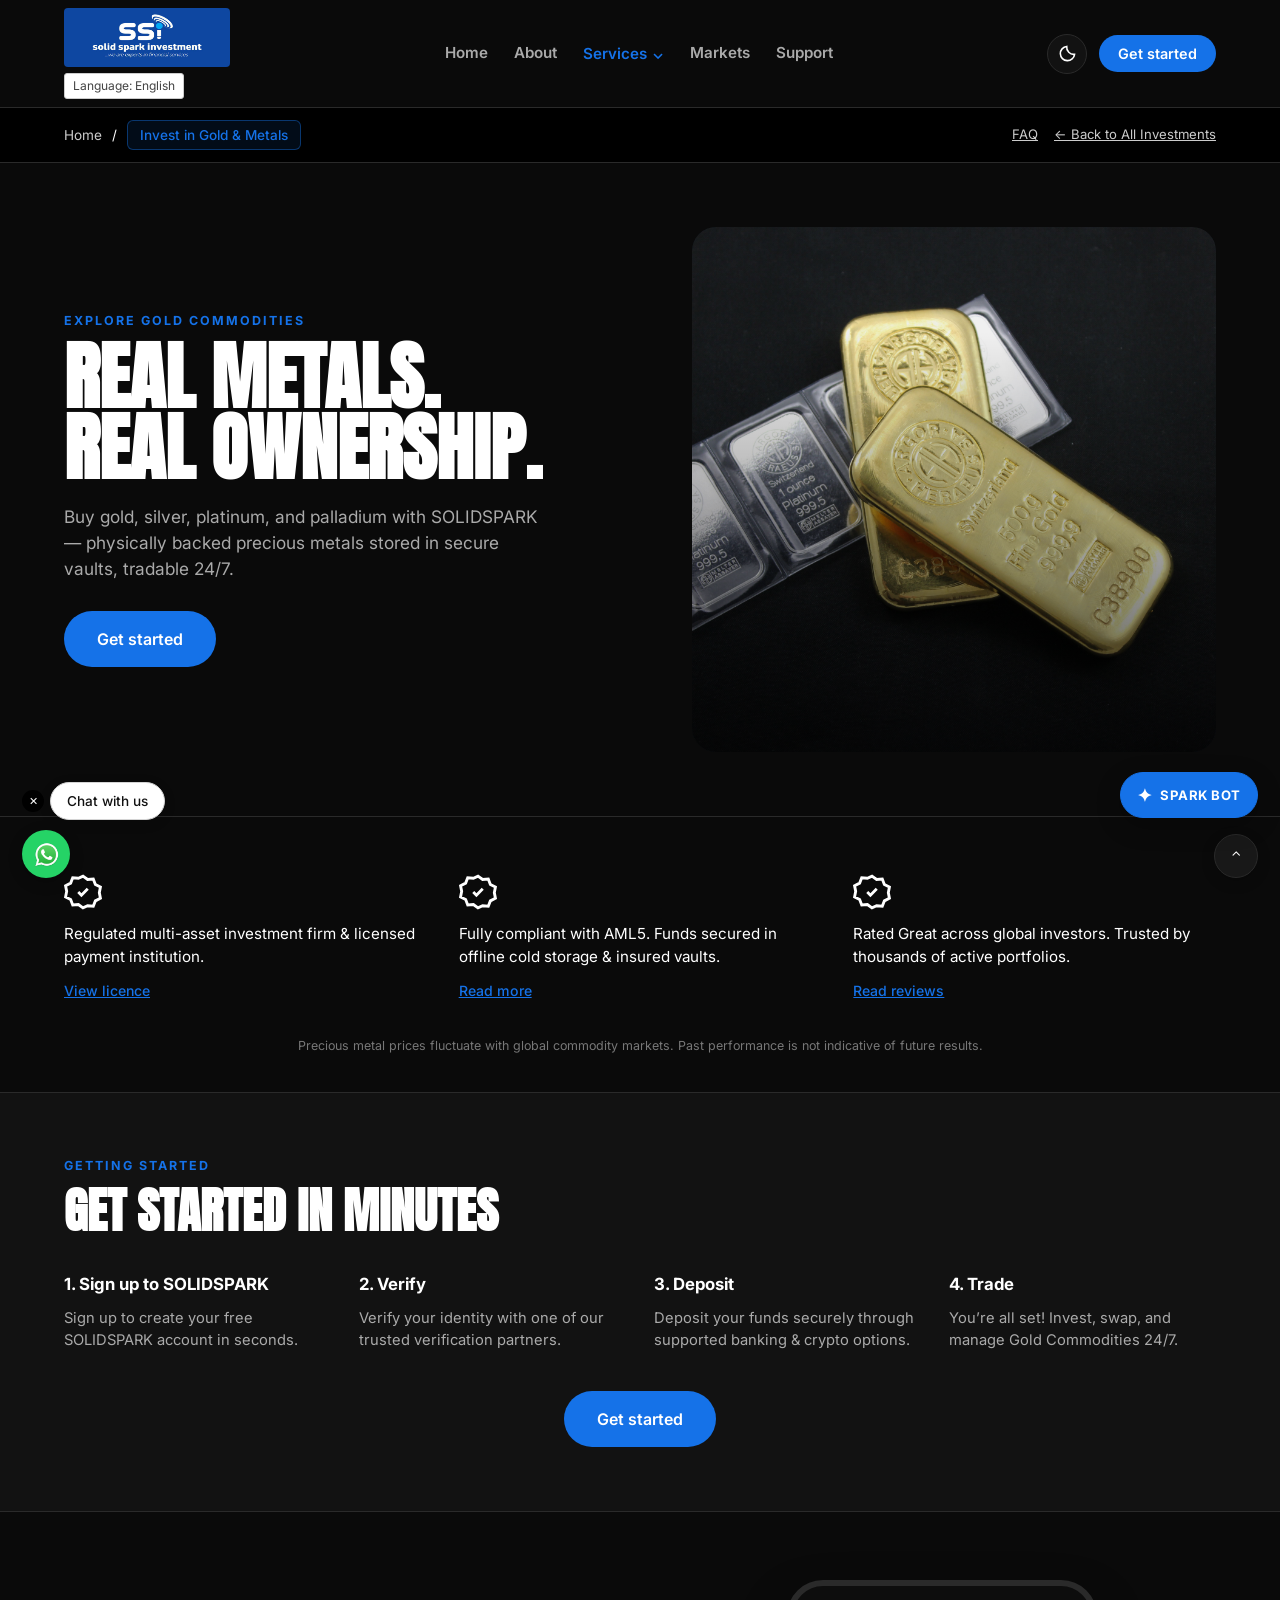
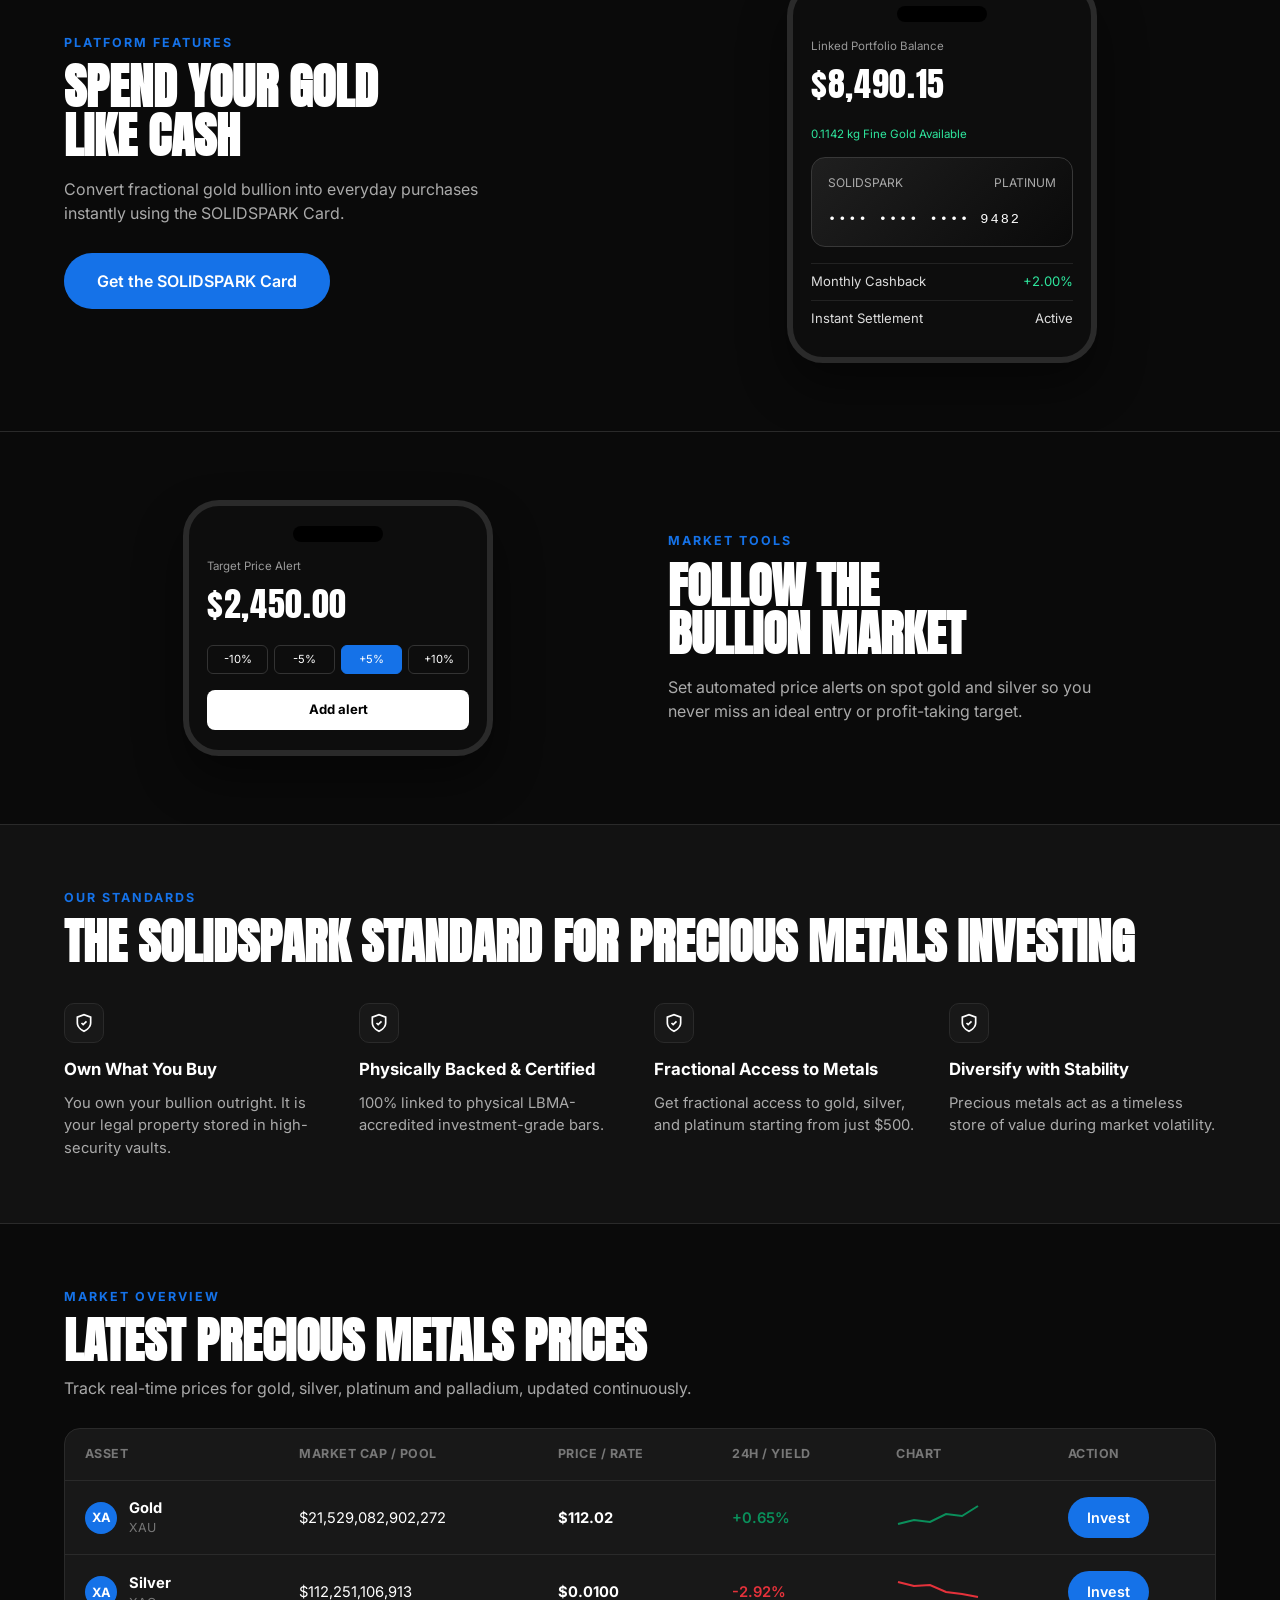
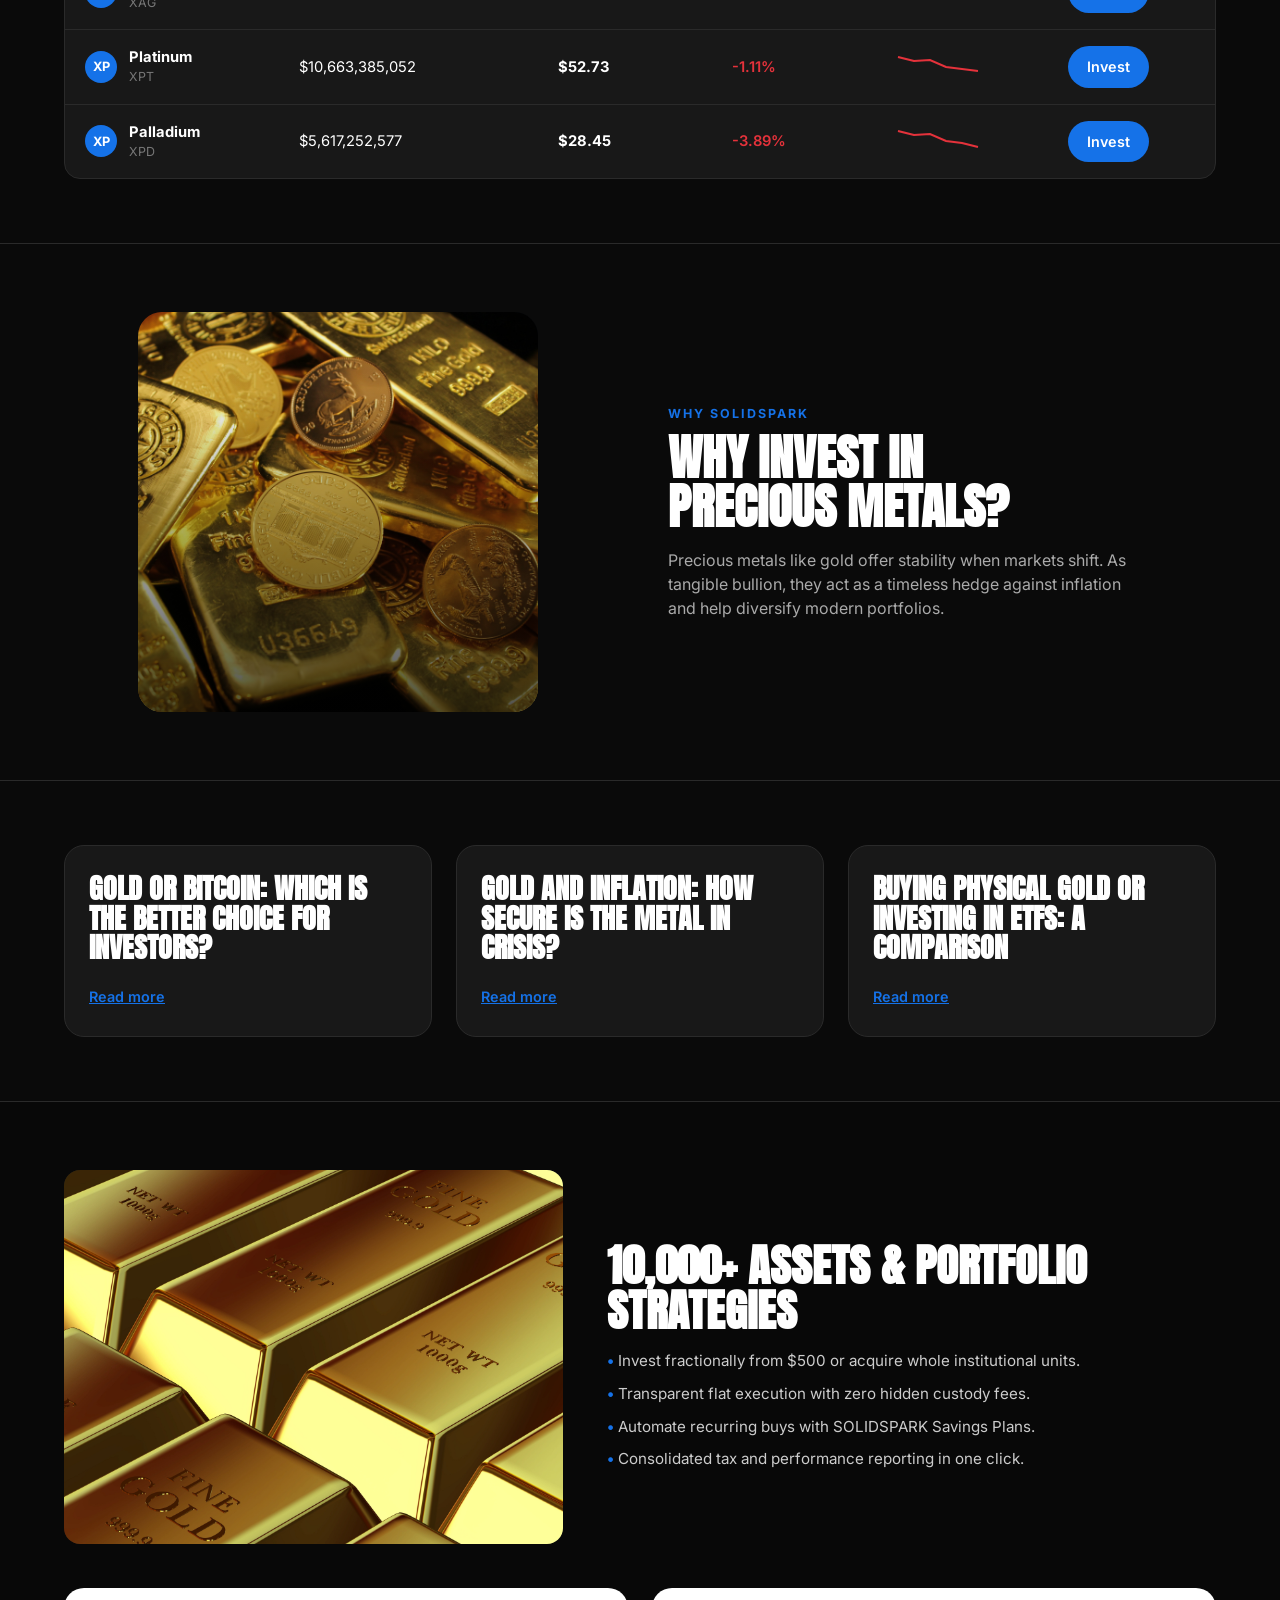
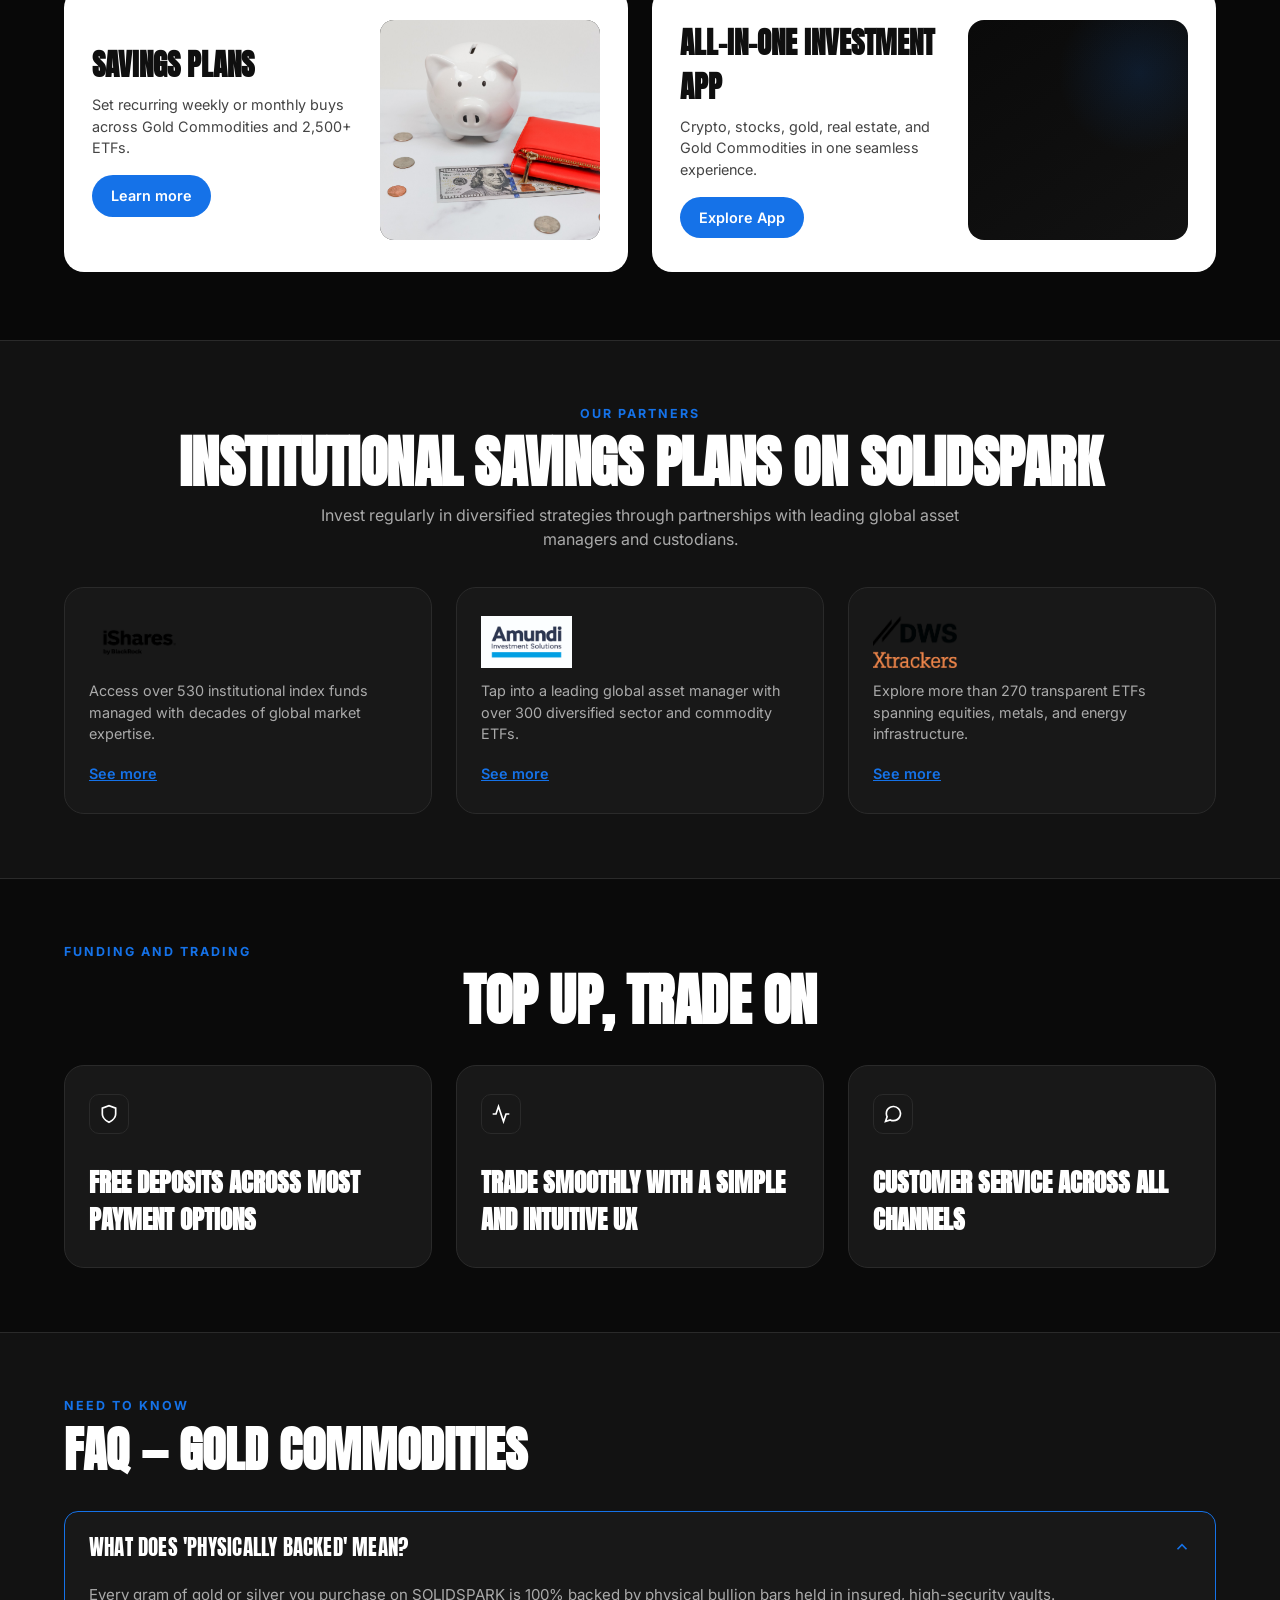
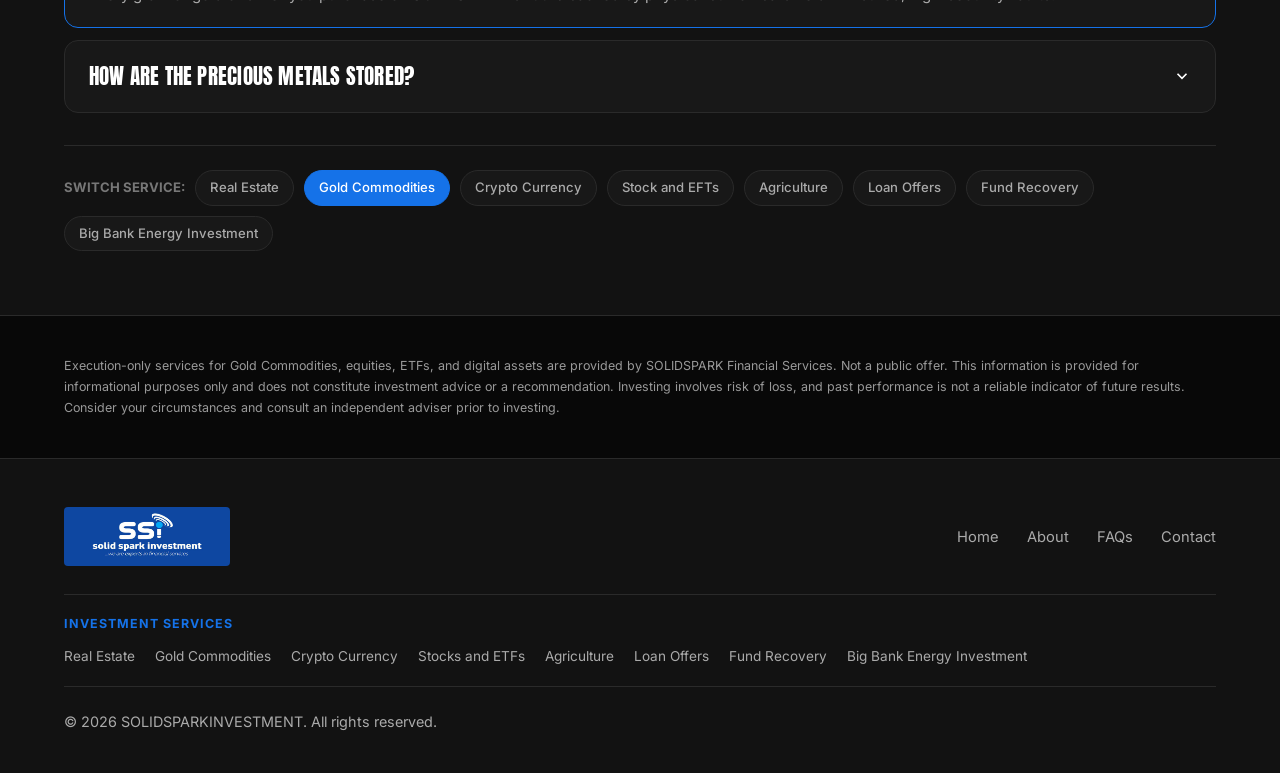
<file: gold.html>
<!DOCTYPE html>
<html lang="en" data-service-page="gold-commodities">
<head>
  <meta charset="UTF-8" />
  <meta name="viewport" content="width=device-width, initial-scale=1.0" />
  <meta name="description" content="Explore Gold Commodities information and market tools on Solidspark Investment." />
  <title>Gold Commodities — Solidspark Investment</title>
  <link rel="preconnect" href="https://fonts.googleapis.com" />
  <link rel="preconnect" href="https://fonts.gstatic.com" crossorigin />
  <link href="https://fonts.googleapis.com/css2?family=Anton&family=Inter:wght@400;500;600;700&display=swap" rel="stylesheet" />
  <link rel="stylesheet" href="assets/site.css" />
  <link rel="stylesheet" href="assets/sparkbot.css" />
  <script type="module" src="https://widgets.tradingview-widget.com/w/en/tv-tickers.js"></script>
</head>
<body>
  <canvas id="gold-dust-canvas" aria-hidden="true"></canvas>
  <header class="site-header">
    <div class="container header-inner">
      <div class="brand-area">
        <a href="solid_spark_investment%20.html" class="ssi-logo-box" aria-label="Solidspark Investment home">
          <img class="brand-logo brand-logo-dark" src="Images/logoblue.png" alt="Solidspark Investment" />
          <img class="brand-logo brand-logo-light" src="Images/logoblack.jpg" alt="Solidspark Investment" />
        </a>
        <div id="google_translate_element"><span id="gt-fallback" class="gt-fallback-widget">Language: English</span></div>
      </div>
      <nav id="primary-nav" aria-label="Main navigation">
        <ul class="nav-list">
          <li class="nav-item"><a class="nav-link" href="solid_spark_investment%20.html">Home</a></li>
          <li class="nav-item"><a class="nav-link" href="about.html">About</a></li>
          <li class="nav-item" id="services-nav-item">
            <button type="button" class="nav-link" id="services-dropdown-toggle" aria-expanded="false" aria-controls="services-dropdown">Services <span aria-hidden="true">⌄</span></button>
            <div class="services-dropdown" id="services-dropdown">
              <a class="services-dropdown-link" href="realestate.html" data-service="real-estate" data-page-url="realestate.html">Real Estate</a>
              <a class="services-dropdown-link" href="gold.html" data-service="gold-commodities" data-page-url="gold.html">Gold Commodities</a>
              <a class="services-dropdown-link" href="crypto.html" data-service="crypto-currency" data-page-url="crypto.html">Crypto Currency</a>
              <a class="services-dropdown-link" href="stocks.html" data-service="stock-and-etfs" data-page-url="stocks.html">Stocks and ETFs</a>
              <a class="services-dropdown-link" href="agriculture.html" data-service="agriculture" data-page-url="agriculture.html">Agriculture</a>
              <a class="services-dropdown-link" href="loans.html" data-service="loan-offers" data-page-url="loans.html">Loan Offers</a>
              <a class="services-dropdown-link" href="fund-recovery.html" data-service="fund-recovery" data-page-url="fund-recovery.html">Fund Recovery</a>
              <a class="services-dropdown-link" href="big-bank-energy.html" data-service="big-bank-energy" data-page-url="big-bank-energy.html">Big Bank Energy Investment</a>
            </div>
          </li>
          <li class="nav-item"><a class="nav-link" href="solid_spark_investment%20.html#assets-heading">Markets</a></li>
          <li class="nav-item"><a class="nav-link" href="solid_spark_investment%20.html#solidspark-faq">Support</a></li>
        </ul>
      </nav>
      <div class="header-actions">
        <button type="button" class="theme-toggle-btn" id="theme-toggle-btn" aria-label="Toggle light and dark theme">
          <svg class="icon-moon" width="19" height="19" viewBox="0 0 24 24" fill="none" stroke="currentColor" stroke-width="2"><path d="M20.9 13A9 9 0 0 1 11 3.1 9 9 0 1 0 20.9 13z"/></svg>
          <svg class="icon-sun" width="19" height="19" viewBox="0 0 24 24" fill="none" stroke="currentColor" stroke-width="2"><circle cx="12" cy="12" r="4"/><path d="M12 2v2m0 16v2M4.93 4.93l1.42 1.42m11.3 11.3 1.42 1.42M2 12h2m16 0h2M4.93 19.07l1.42-1.42m11.3-11.3 1.42-1.42"/></svg>
        </button>
        <button type="button" class="menu-toggle" id="menu-toggle" aria-label="Toggle navigation" aria-expanded="false" aria-controls="primary-nav">
          <span class="hamburger-line"></span><span class="hamburger-line"></span><span class="hamburger-line"></span>
        </button>
        <div class="account-menu-wrap" id="account-menu-wrap">
          <button type="button" class="btn btn-blue btn-sm" id="account-menu-toggle" aria-expanded="false" aria-controls="account-menu">Get started</button>
          <div class="account-menu" id="account-menu">
            <a class="account-menu-link" href="https://user.solidsparkinvestment.ltd/login">Login</a>
            <a class="account-menu-link" href="https://user.solidsparkinvestment.ltd/register">Register</a>
          </div>
        </div>
      </div>
    </div>
  </header>
  <main id="home-page-view" aria-hidden="true"></main>
  <div id="service-page-view" aria-live="polite"></div>
  <div id="info-page-view" aria-live="polite"></div>
  <footer class="site-footer" id="contact">
    <div class="container">
      <div class="footer-top-row">
        <a href="solid_spark_investment%20.html" class="ssi-logo-box" aria-label="Solidspark Investment home">
          <img class="brand-logo brand-logo-dark" src="Images/logoblue.png" alt="Solidspark Investment" />
          <img class="brand-logo brand-logo-light" src="Images/logoblack.jpg" alt="Solidspark Investment" />
        </a>
        <nav class="footer-nav-links" aria-label="Footer Navigation">
          <a href="solid_spark_investment%20.html">Home</a><a href="about.html">About</a>
          <a href="solid_spark_investment%20.html#solidspark-faq">FAQs</a><a href="#contact">Contact</a>
        </nav>
      </div>
      <div class="footer-services-bar">
        <span class="footer-services-title">Investment Services</span>
        <nav class="footer-services-grid" aria-label="Investment Services Navigation">
          <a href="realestate.html" data-service="real-estate" data-page-url="realestate.html">Real Estate</a>
          <a href="gold.html" data-service="gold-commodities" data-page-url="gold.html">Gold Commodities</a>
          <a href="crypto.html" data-service="crypto-currency" data-page-url="crypto.html">Crypto Currency</a>
          <a href="stocks.html" data-service="stock-and-etfs" data-page-url="stocks.html">Stocks and ETFs</a>
          <a href="agriculture.html" data-service="agriculture" data-page-url="agriculture.html">Agriculture</a>
          <a href="loans.html" data-service="loan-offers" data-page-url="loans.html">Loan Offers</a>
          <a href="fund-recovery.html" data-service="fund-recovery" data-page-url="fund-recovery.html">Fund Recovery</a>
          <a href="big-bank-energy.html" data-service="big-bank-energy" data-page-url="big-bank-energy.html">Big Bank Energy Investment</a>
        </nav>
      </div>
      <div class="footer-bottom-row"><div class="footer-copy">&copy; 2026 SOLIDSPARKINVESTMENT. All rights reserved.</div></div>
    </div>
  </footer>
  <div class="floating-chat-left" id="floating-chat-widget">
    <div class="chat-pill-row" id="chat-pill-row"><button type="button" class="chat-close-mini" id="close-chat-pill" aria-label="Dismiss chat prompt">✕</button><div class="chat-text-pill">Chat with us</div></div>
    <button type="button" class="whatsapp-circle-btn" aria-label="Open WhatsApp Chat"><img src="Images/whatsapp.png" alt="WhatsApp" /></button>
  </div>
  <button type="button" class="scroll-top-btn" id="scroll-top-btn" aria-label="Scroll to top">⌃</button>
  <script src="assets/translate.js"></script>
  <script src="https://translate.google.com/translate_a/element.js?cb=googleTranslateElementInit" async></script>
  <script src="assets/app.js" defer></script>
  <script src="assets/sparkbot.js" defer></script>
</body>
</html>
</file>
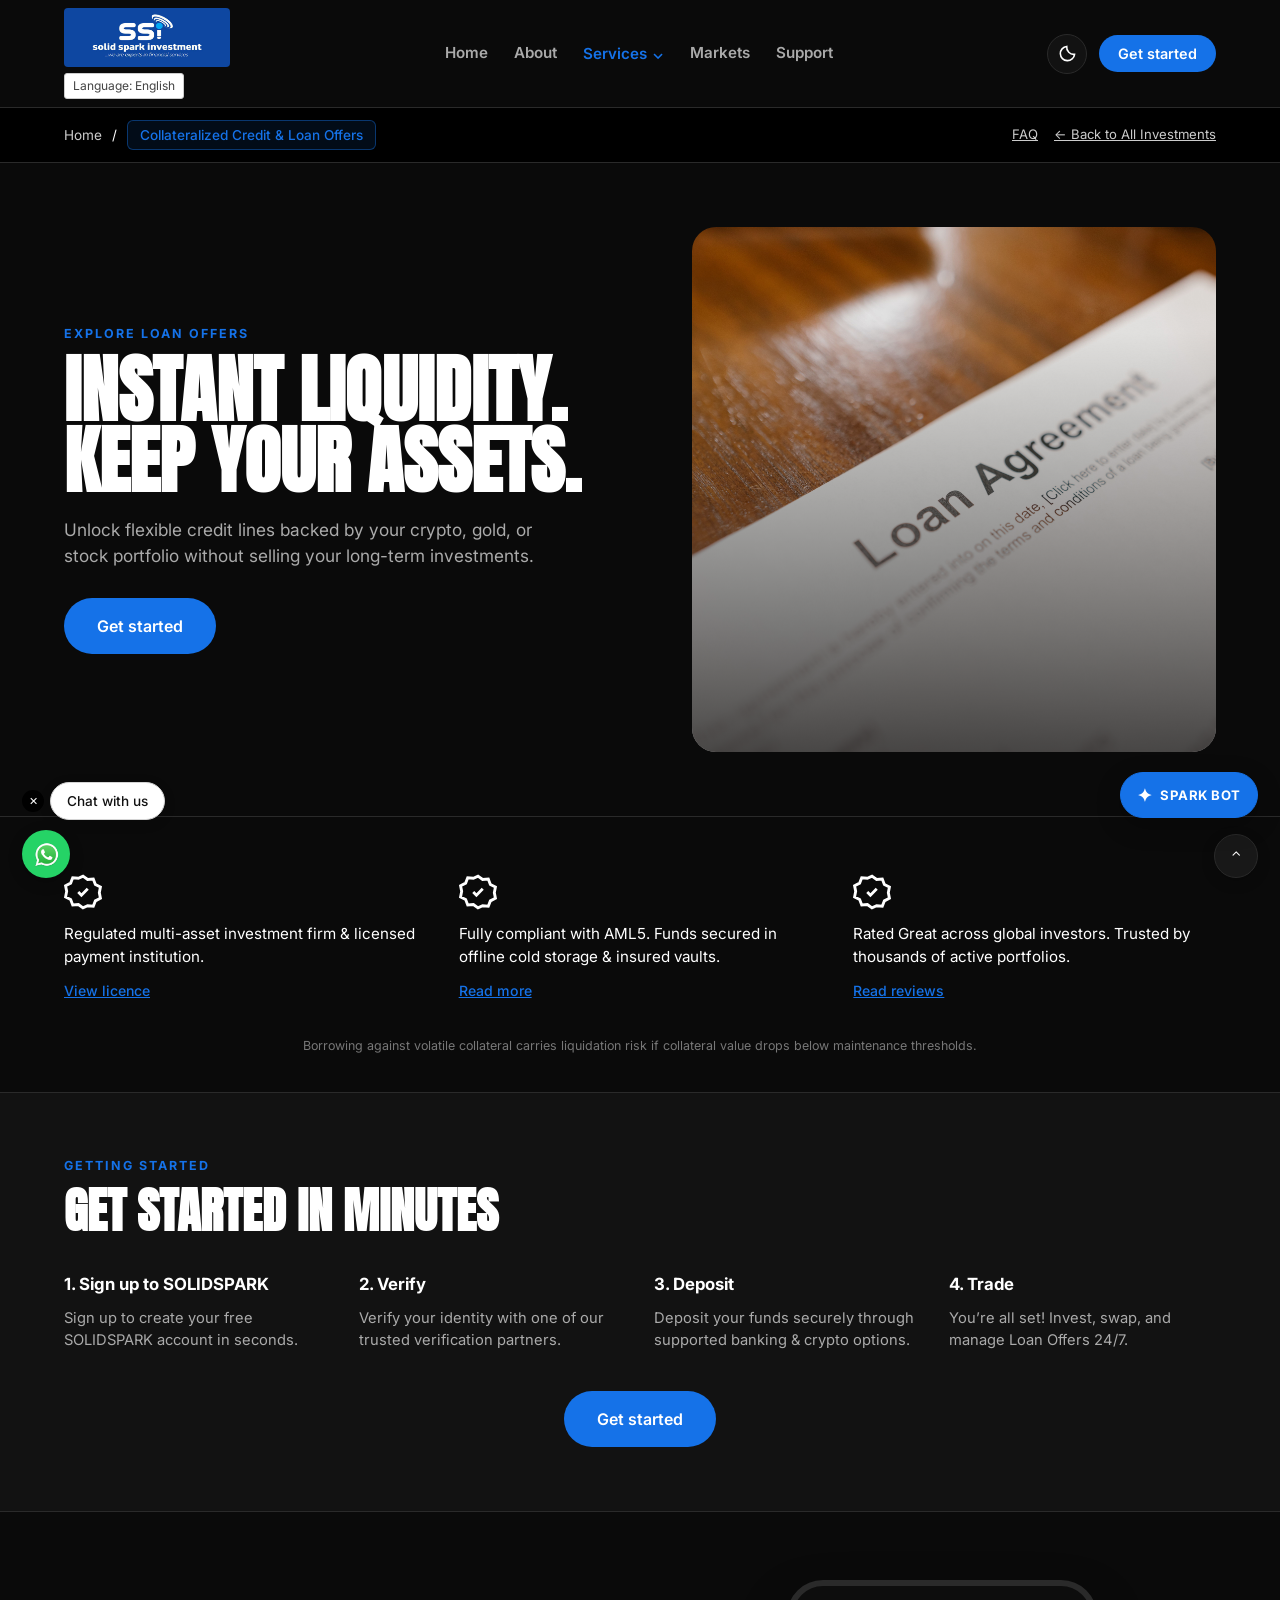
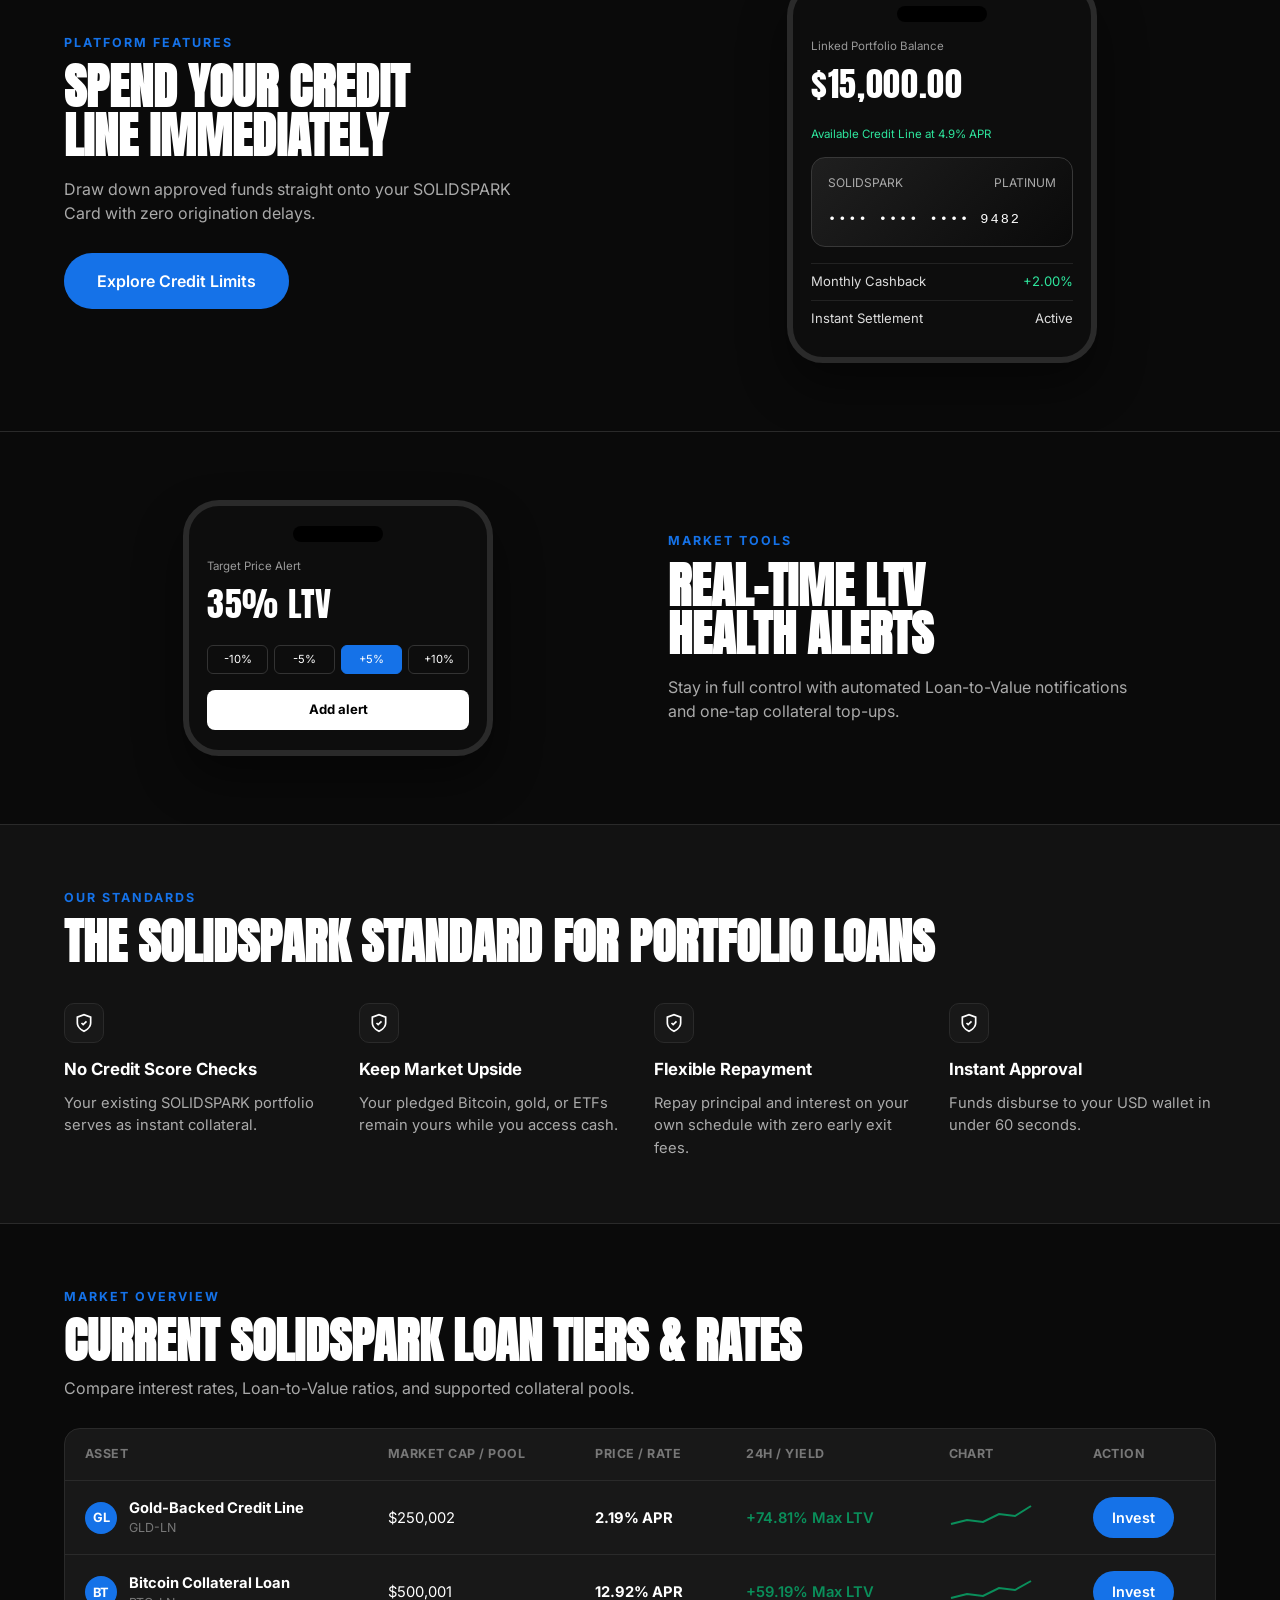
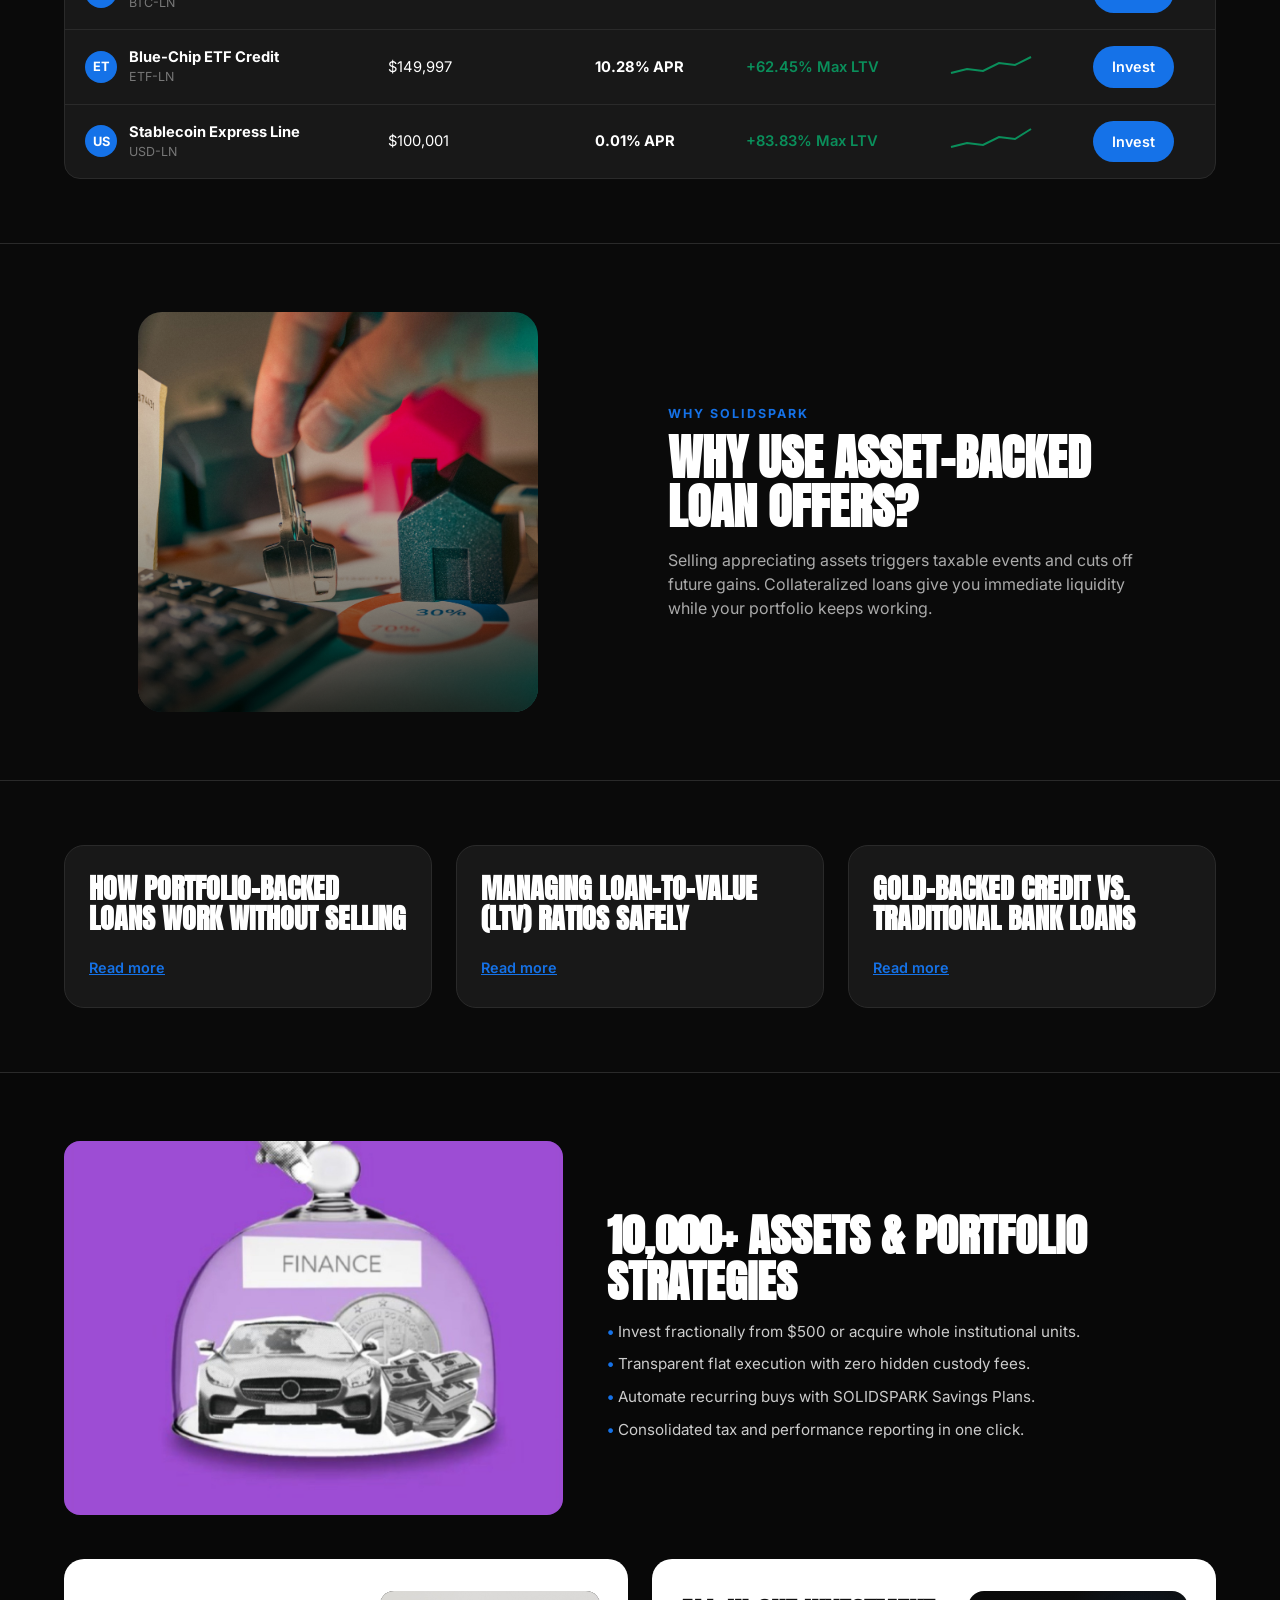
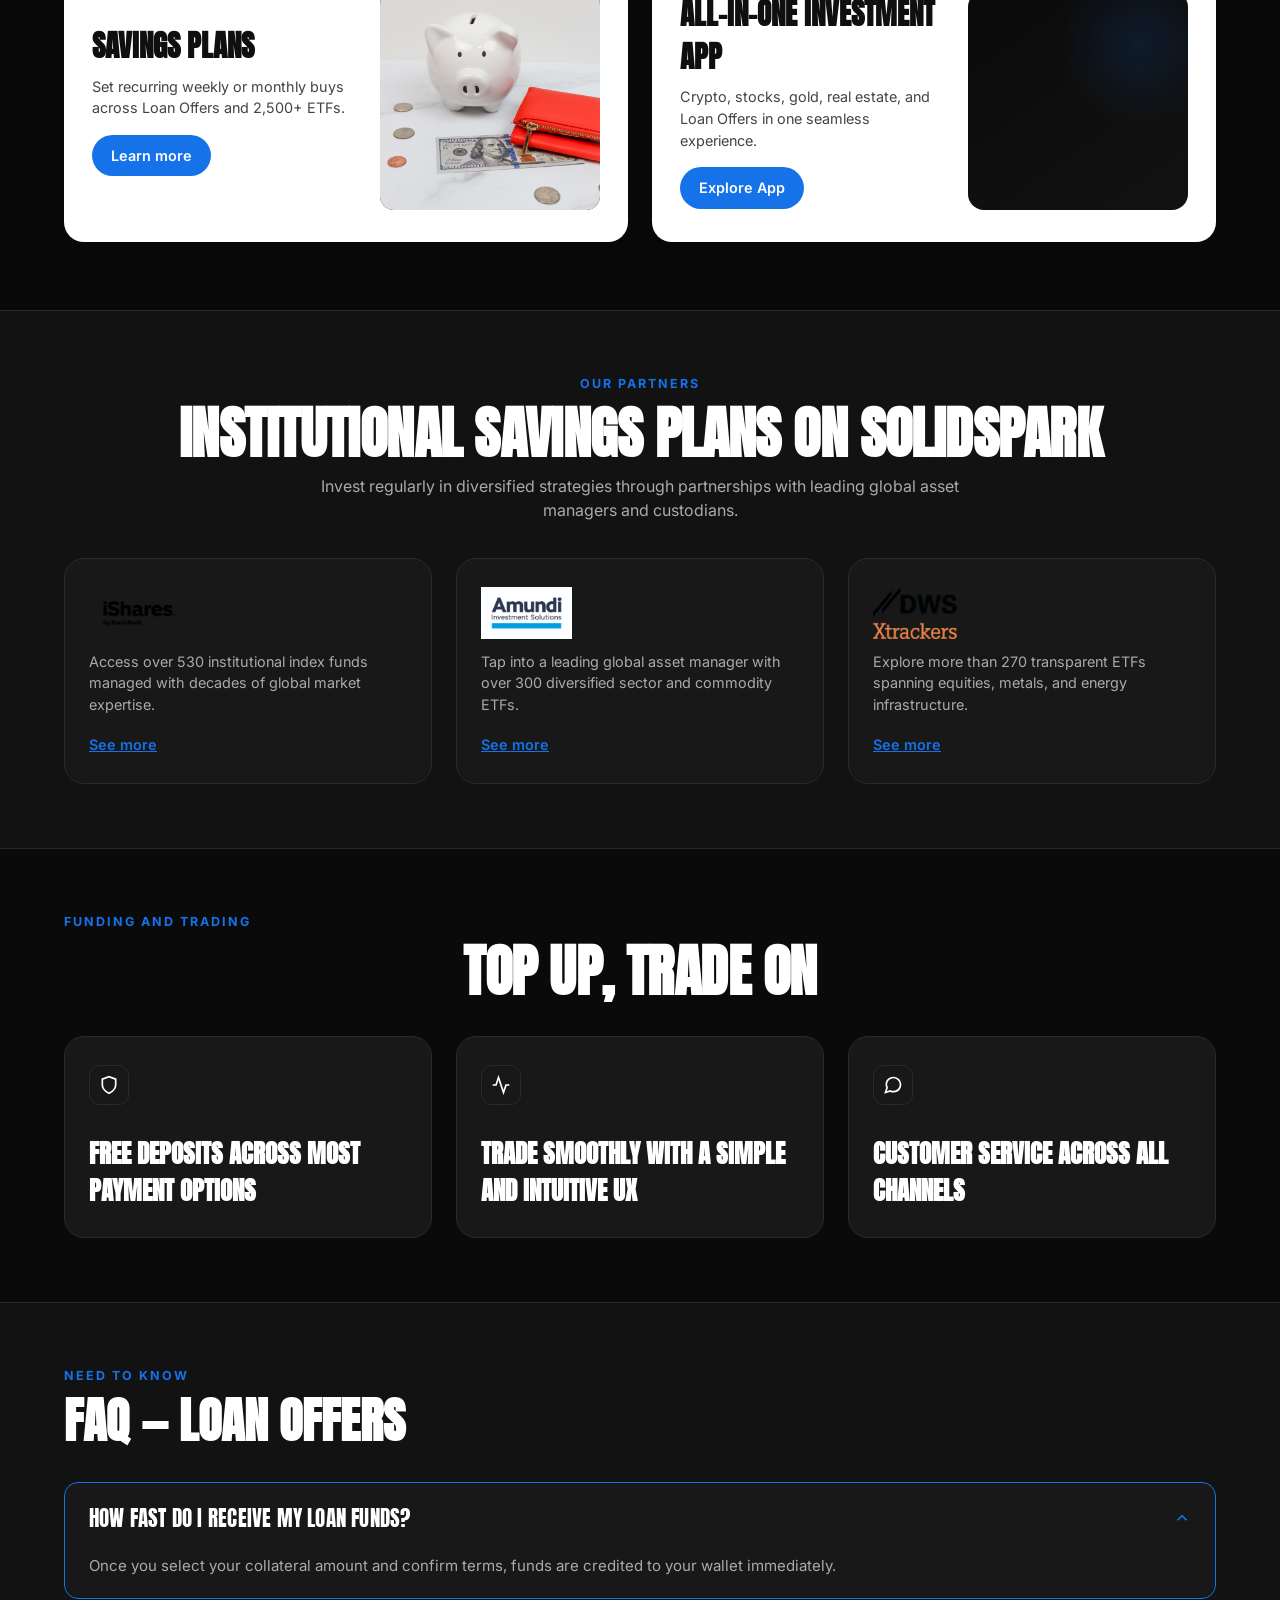
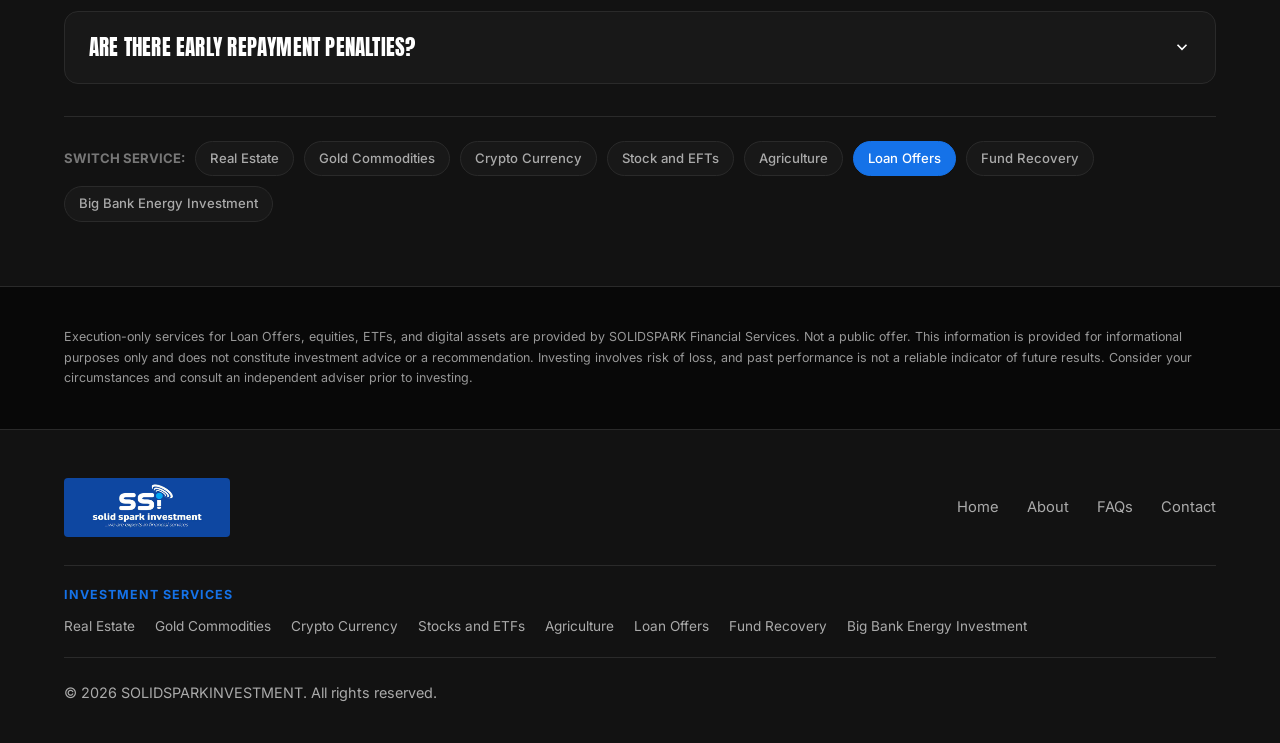
<file: loans.html>
<!DOCTYPE html>
<html lang="en" data-service-page="loan-offers">
<head>
  <meta charset="UTF-8" />
  <meta name="viewport" content="width=device-width, initial-scale=1.0" />
  <meta name="description" content="Explore Loan Offers information and market tools on Solidspark Investment." />
  <title>Loan Offers — Solidspark Investment</title>
  <link rel="preconnect" href="https://fonts.googleapis.com" />
  <link rel="preconnect" href="https://fonts.gstatic.com" crossorigin />
  <link href="https://fonts.googleapis.com/css2?family=Anton&family=Inter:wght@400;500;600;700&display=swap" rel="stylesheet" />
  <link rel="stylesheet" href="assets/site.css" />
  <link rel="stylesheet" href="assets/sparkbot.css" />
  <script type="module" src="https://widgets.tradingview-widget.com/w/en/tv-tickers.js"></script>
</head>
<body>
  <canvas id="gold-dust-canvas" aria-hidden="true"></canvas>
  <header class="site-header">
    <div class="container header-inner">
      <div class="brand-area">
        <a href="solid_spark_investment%20.html" class="ssi-logo-box" aria-label="Solidspark Investment home">
          <img class="brand-logo brand-logo-dark" src="Images/logoblue.png" alt="Solidspark Investment" />
          <img class="brand-logo brand-logo-light" src="Images/logoblack.jpg" alt="Solidspark Investment" />
        </a>
        <div id="google_translate_element"><span id="gt-fallback" class="gt-fallback-widget">Language: English</span></div>
      </div>
      <nav id="primary-nav" aria-label="Main navigation">
        <ul class="nav-list">
          <li class="nav-item"><a class="nav-link" href="solid_spark_investment%20.html">Home</a></li>
          <li class="nav-item"><a class="nav-link" href="about.html">About</a></li>
          <li class="nav-item" id="services-nav-item">
            <button type="button" class="nav-link" id="services-dropdown-toggle" aria-expanded="false" aria-controls="services-dropdown">Services <span aria-hidden="true">⌄</span></button>
            <div class="services-dropdown" id="services-dropdown">
              <a class="services-dropdown-link" href="realestate.html" data-service="real-estate" data-page-url="realestate.html">Real Estate</a>
              <a class="services-dropdown-link" href="gold.html" data-service="gold-commodities" data-page-url="gold.html">Gold Commodities</a>
              <a class="services-dropdown-link" href="crypto.html" data-service="crypto-currency" data-page-url="crypto.html">Crypto Currency</a>
              <a class="services-dropdown-link" href="stocks.html" data-service="stock-and-etfs" data-page-url="stocks.html">Stocks and ETFs</a>
              <a class="services-dropdown-link" href="agriculture.html" data-service="agriculture" data-page-url="agriculture.html">Agriculture</a>
              <a class="services-dropdown-link" href="loans.html" data-service="loan-offers" data-page-url="loans.html">Loan Offers</a>
              <a class="services-dropdown-link" href="fund-recovery.html" data-service="fund-recovery" data-page-url="fund-recovery.html">Fund Recovery</a>
              <a class="services-dropdown-link" href="big-bank-energy.html" data-service="big-bank-energy" data-page-url="big-bank-energy.html">Big Bank Energy Investment</a>
            </div>
          </li>
          <li class="nav-item"><a class="nav-link" href="solid_spark_investment%20.html#assets-heading">Markets</a></li>
          <li class="nav-item"><a class="nav-link" href="solid_spark_investment%20.html#solidspark-faq">Support</a></li>
        </ul>
      </nav>
      <div class="header-actions">
        <button type="button" class="theme-toggle-btn" id="theme-toggle-btn" aria-label="Toggle light and dark theme">
          <svg class="icon-moon" width="19" height="19" viewBox="0 0 24 24" fill="none" stroke="currentColor" stroke-width="2"><path d="M20.9 13A9 9 0 0 1 11 3.1 9 9 0 1 0 20.9 13z"/></svg>
          <svg class="icon-sun" width="19" height="19" viewBox="0 0 24 24" fill="none" stroke="currentColor" stroke-width="2"><circle cx="12" cy="12" r="4"/><path d="M12 2v2m0 16v2M4.93 4.93l1.42 1.42m11.3 11.3 1.42 1.42M2 12h2m16 0h2M4.93 19.07l1.42-1.42m11.3-11.3 1.42-1.42"/></svg>
        </button>
        <button type="button" class="menu-toggle" id="menu-toggle" aria-label="Toggle navigation" aria-expanded="false" aria-controls="primary-nav">
          <span class="hamburger-line"></span><span class="hamburger-line"></span><span class="hamburger-line"></span>
        </button>
        <div class="account-menu-wrap" id="account-menu-wrap">
          <button type="button" class="btn btn-blue btn-sm" id="account-menu-toggle" aria-expanded="false" aria-controls="account-menu">Get started</button>
          <div class="account-menu" id="account-menu">
            <a class="account-menu-link" href="https://user.solidsparkinvestment.ltd/login">Login</a>
            <a class="account-menu-link" href="https://user.solidsparkinvestment.ltd/register">Register</a>
          </div>
        </div>
      </div>
    </div>
  </header>
  <main id="home-page-view" aria-hidden="true"></main>
  <div id="service-page-view" aria-live="polite"></div>
  <div id="info-page-view" aria-live="polite"></div>
  <footer class="site-footer" id="contact">
    <div class="container">
      <div class="footer-top-row">
        <a href="solid_spark_investment%20.html" class="ssi-logo-box" aria-label="Solidspark Investment home">
          <img class="brand-logo brand-logo-dark" src="Images/logoblue.png" alt="Solidspark Investment" />
          <img class="brand-logo brand-logo-light" src="Images/logoblack.jpg" alt="Solidspark Investment" />
        </a>
        <nav class="footer-nav-links" aria-label="Footer Navigation">
          <a href="solid_spark_investment%20.html">Home</a><a href="about.html">About</a>
          <a href="solid_spark_investment%20.html#solidspark-faq">FAQs</a><a href="#contact">Contact</a>
        </nav>
      </div>
      <div class="footer-services-bar">
        <span class="footer-services-title">Investment Services</span>
        <nav class="footer-services-grid" aria-label="Investment Services Navigation">
          <a href="realestate.html" data-service="real-estate" data-page-url="realestate.html">Real Estate</a>
          <a href="gold.html" data-service="gold-commodities" data-page-url="gold.html">Gold Commodities</a>
          <a href="crypto.html" data-service="crypto-currency" data-page-url="crypto.html">Crypto Currency</a>
          <a href="stocks.html" data-service="stock-and-etfs" data-page-url="stocks.html">Stocks and ETFs</a>
          <a href="agriculture.html" data-service="agriculture" data-page-url="agriculture.html">Agriculture</a>
          <a href="loans.html" data-service="loan-offers" data-page-url="loans.html">Loan Offers</a>
          <a href="fund-recovery.html" data-service="fund-recovery" data-page-url="fund-recovery.html">Fund Recovery</a>
          <a href="big-bank-energy.html" data-service="big-bank-energy" data-page-url="big-bank-energy.html">Big Bank Energy Investment</a>
        </nav>
      </div>
      <div class="footer-bottom-row"><div class="footer-copy">&copy; 2026 SOLIDSPARKINVESTMENT. All rights reserved.</div></div>
    </div>
  </footer>
  <div class="floating-chat-left" id="floating-chat-widget">
    <div class="chat-pill-row" id="chat-pill-row"><button type="button" class="chat-close-mini" id="close-chat-pill" aria-label="Dismiss chat prompt">✕</button><div class="chat-text-pill">Chat with us</div></div>
    <button type="button" class="whatsapp-circle-btn" aria-label="Open WhatsApp Chat"><img src="Images/whatsapp.png" alt="WhatsApp" /></button>
  </div>
  <button type="button" class="scroll-top-btn" id="scroll-top-btn" aria-label="Scroll to top">⌃</button>
  <script src="assets/translate.js"></script>
  <script src="https://translate.google.com/translate_a/element.js?cb=googleTranslateElementInit" async></script>
  <script src="assets/app.js" defer></script>
  <script src="assets/sparkbot.js" defer></script>
</body>
</html>
</file>
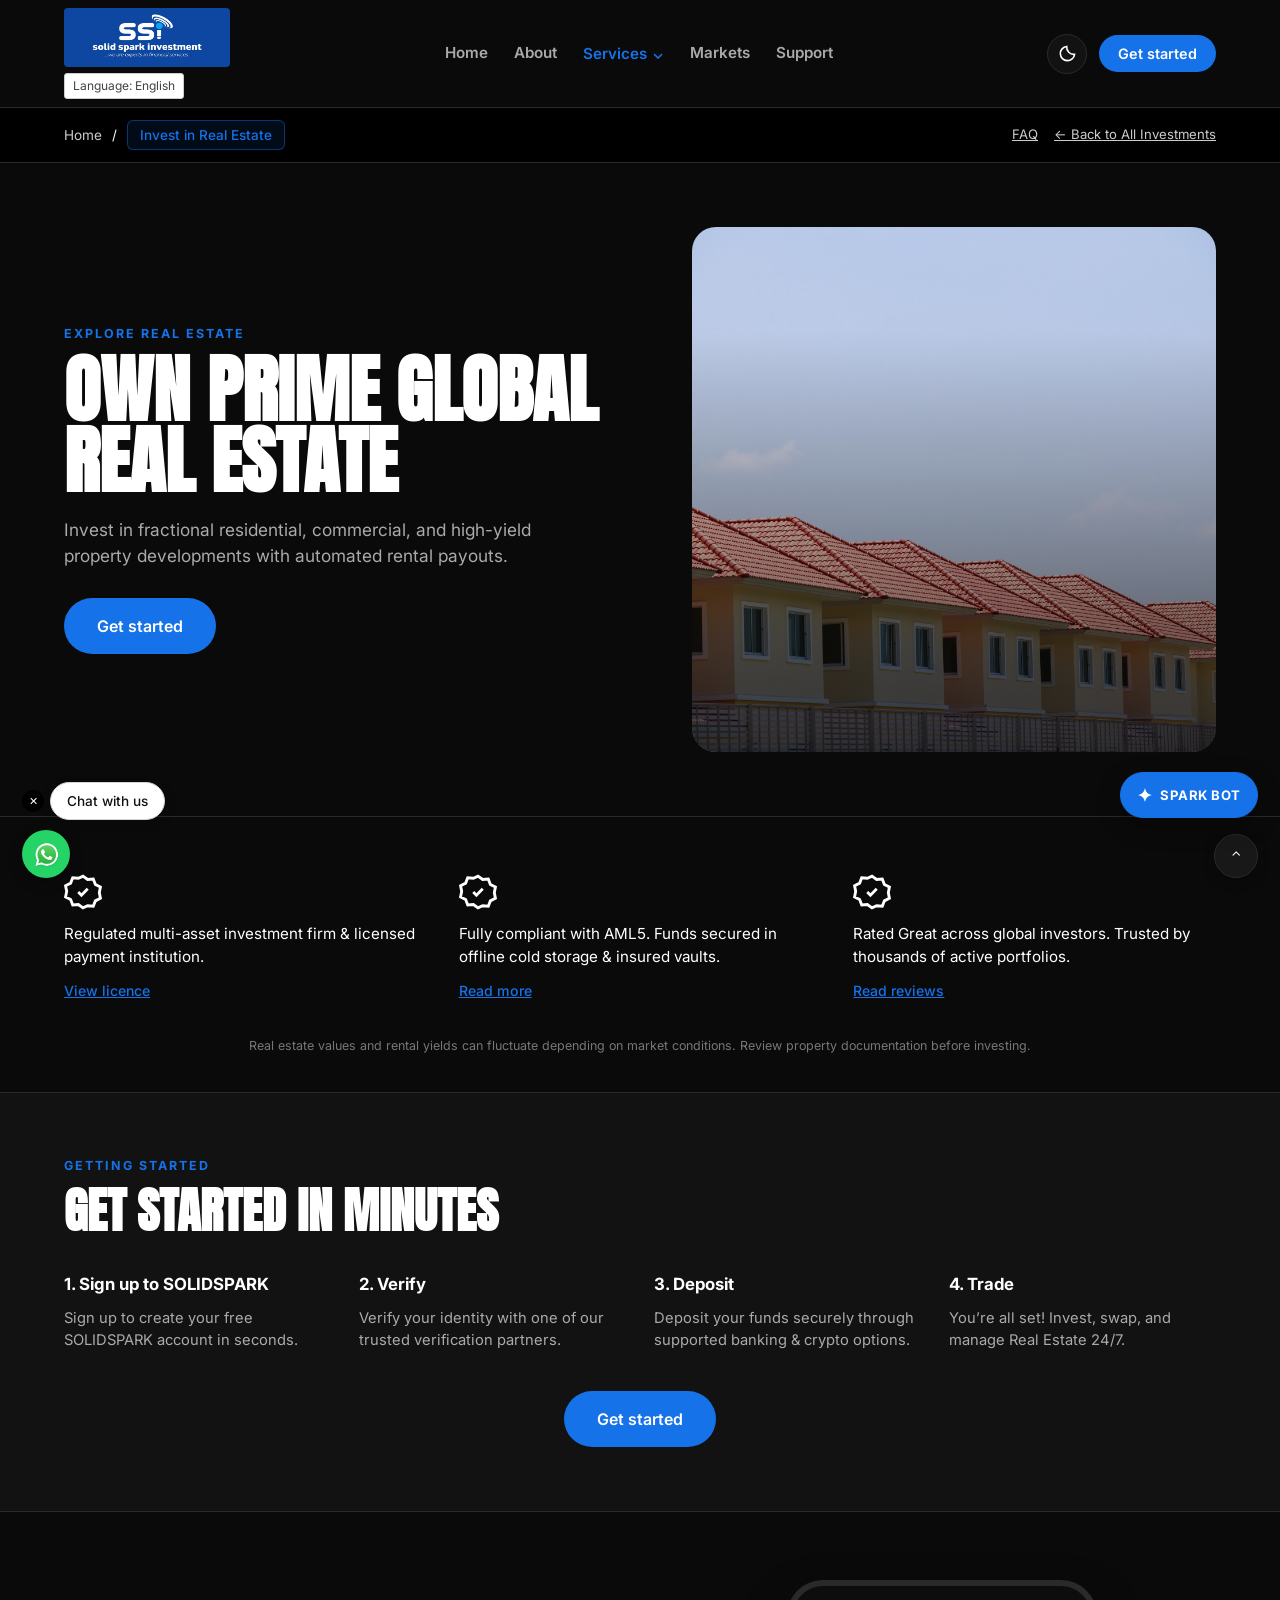
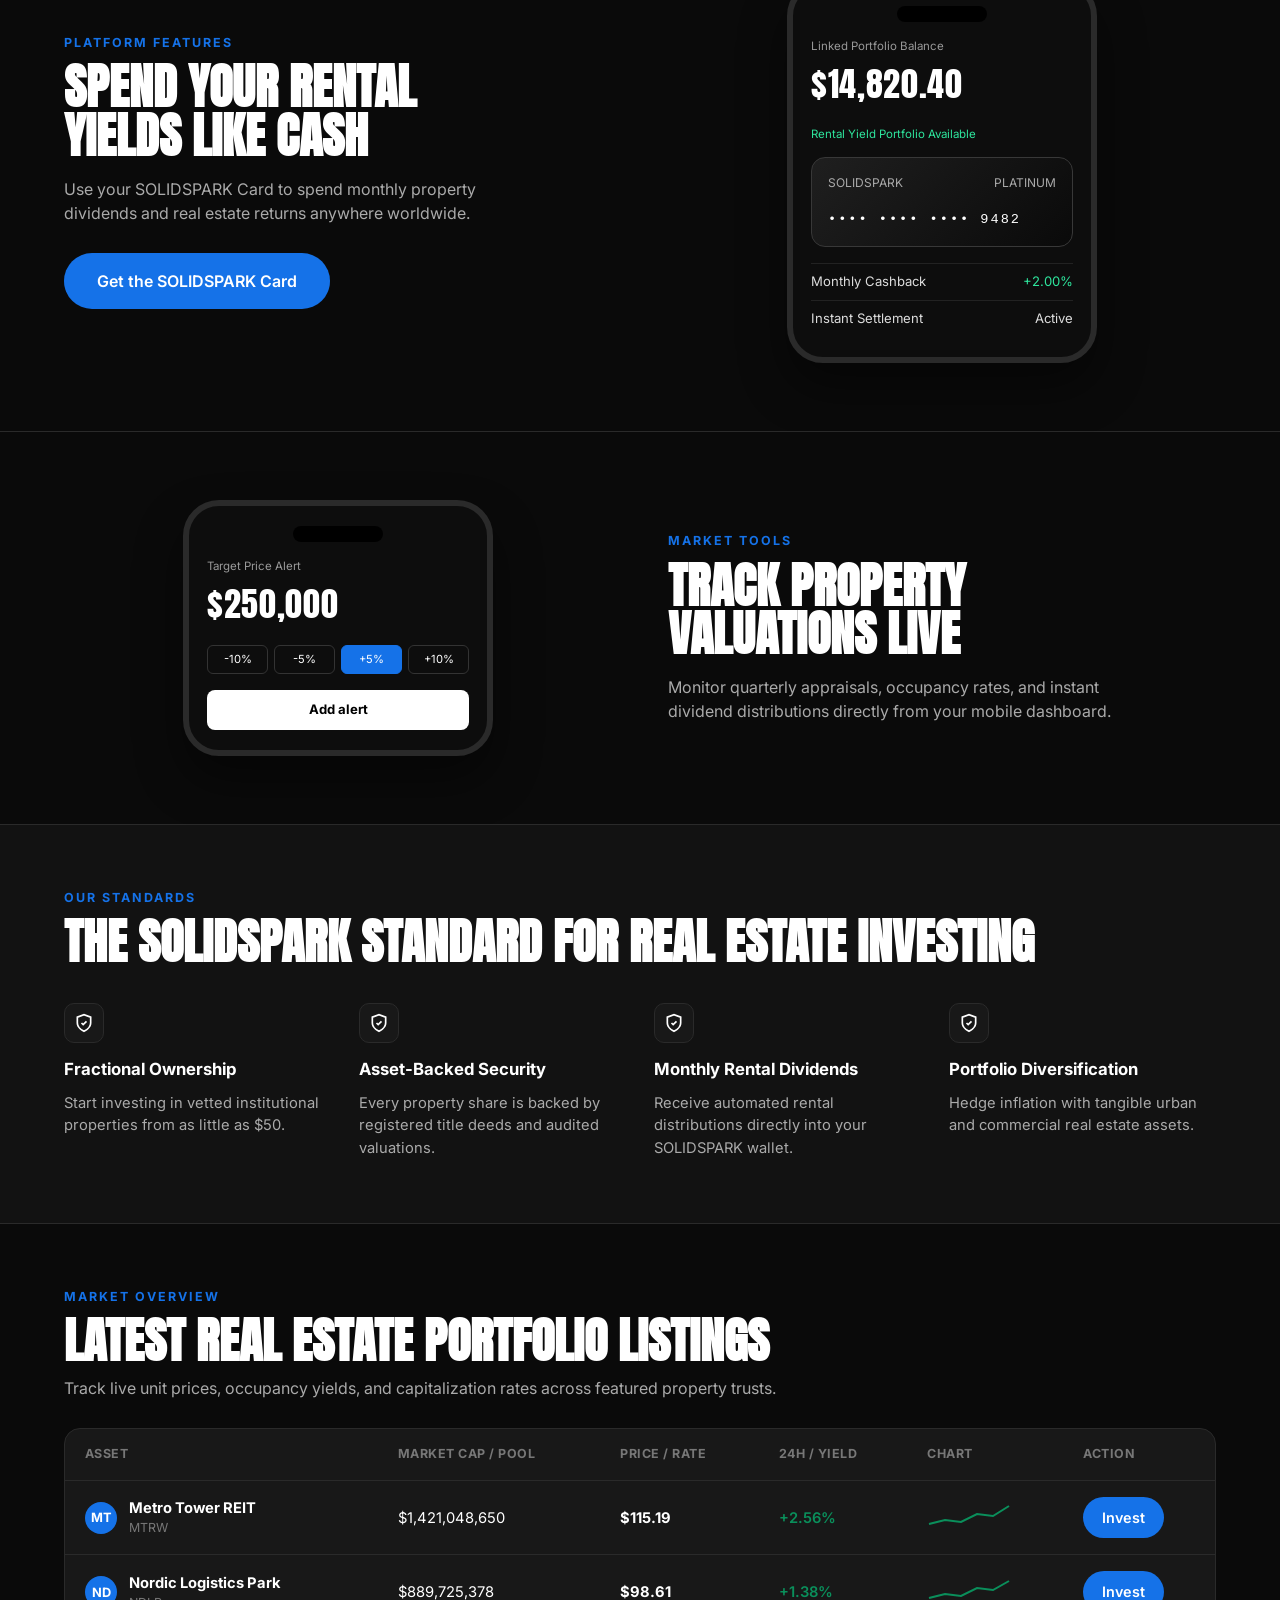
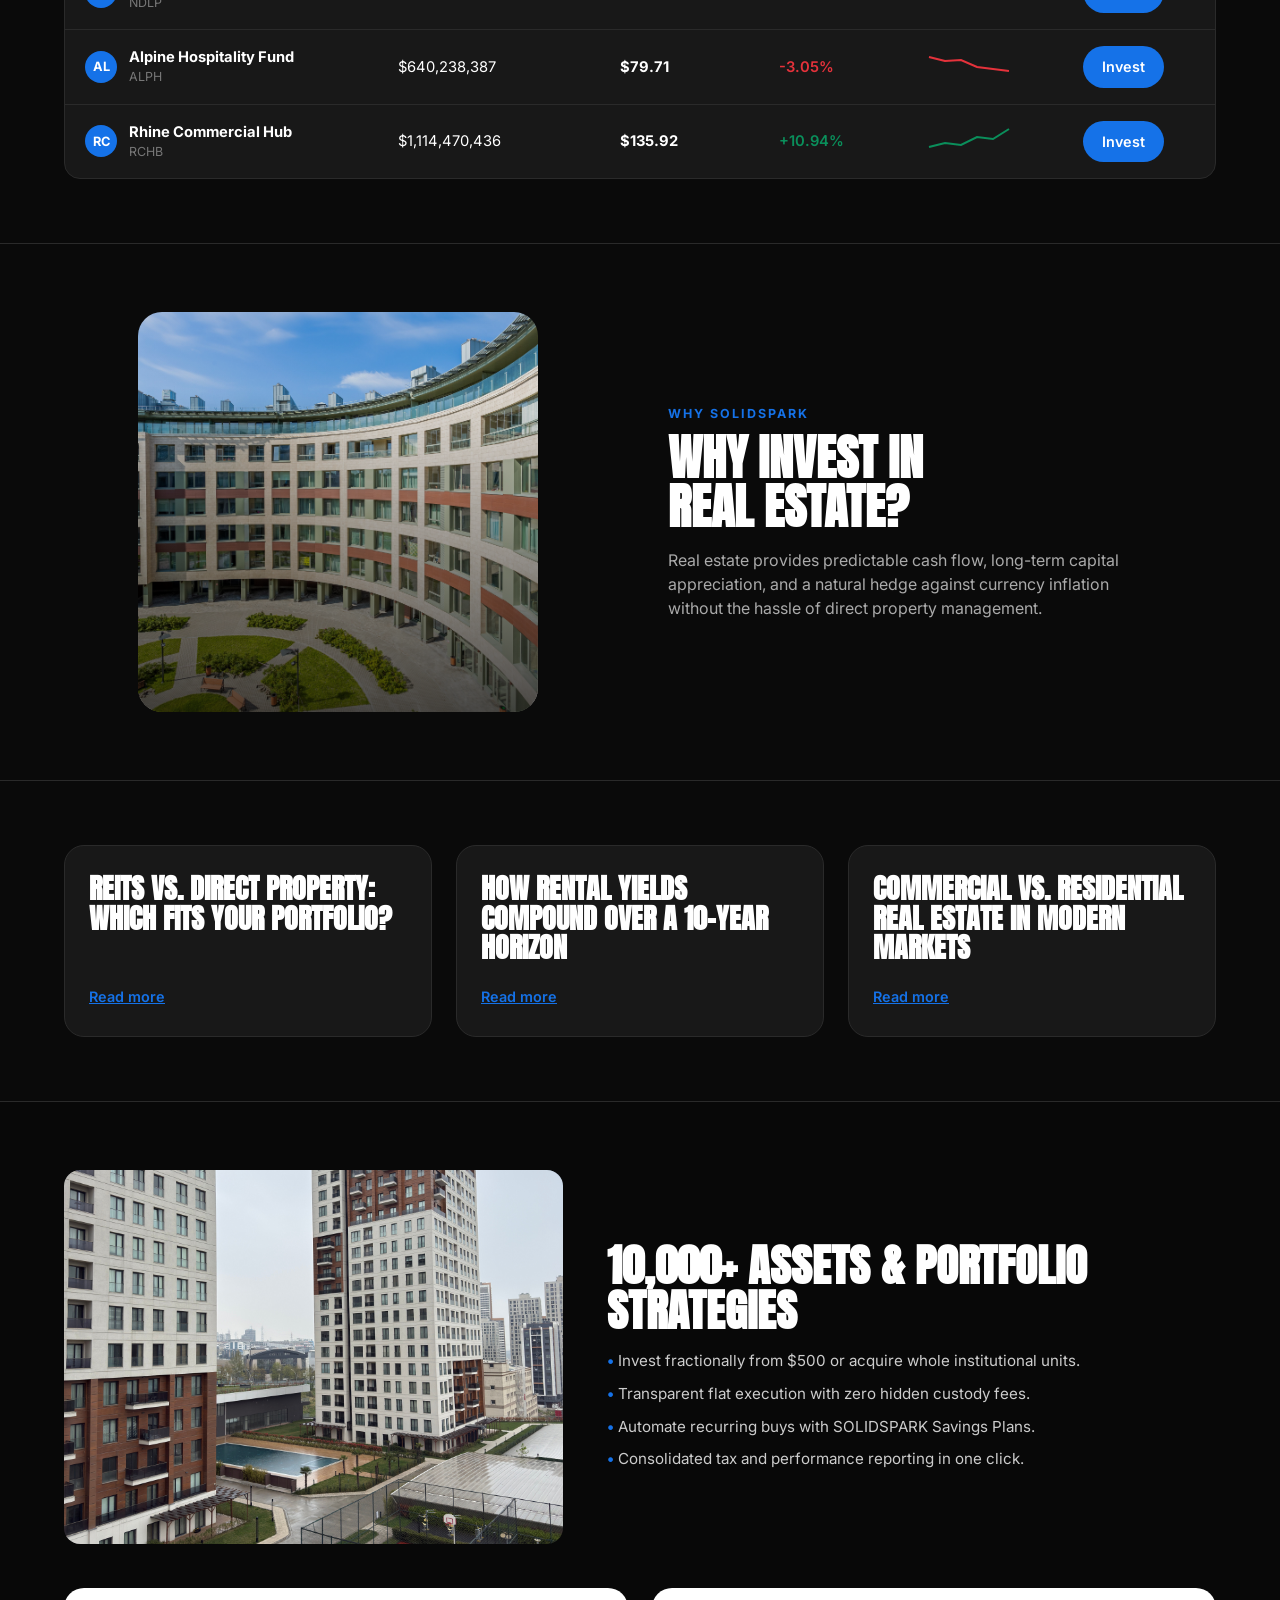
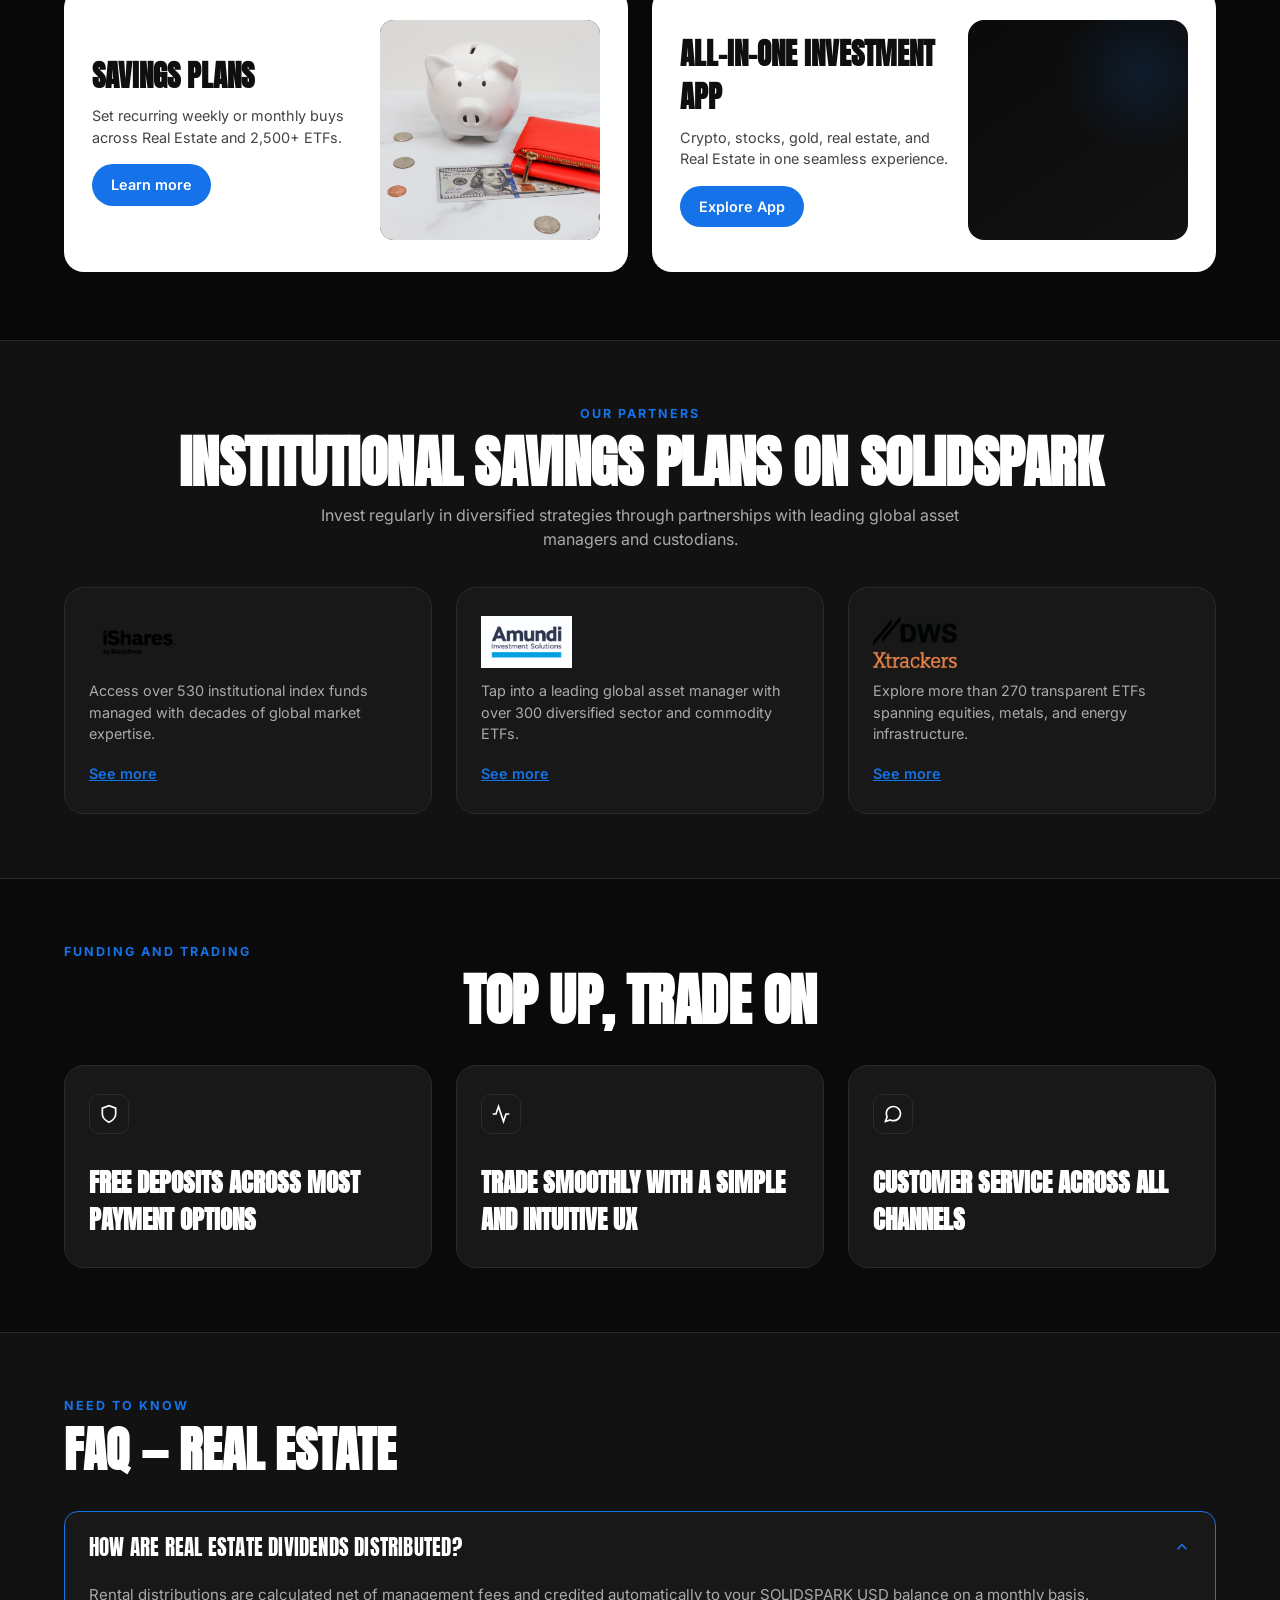
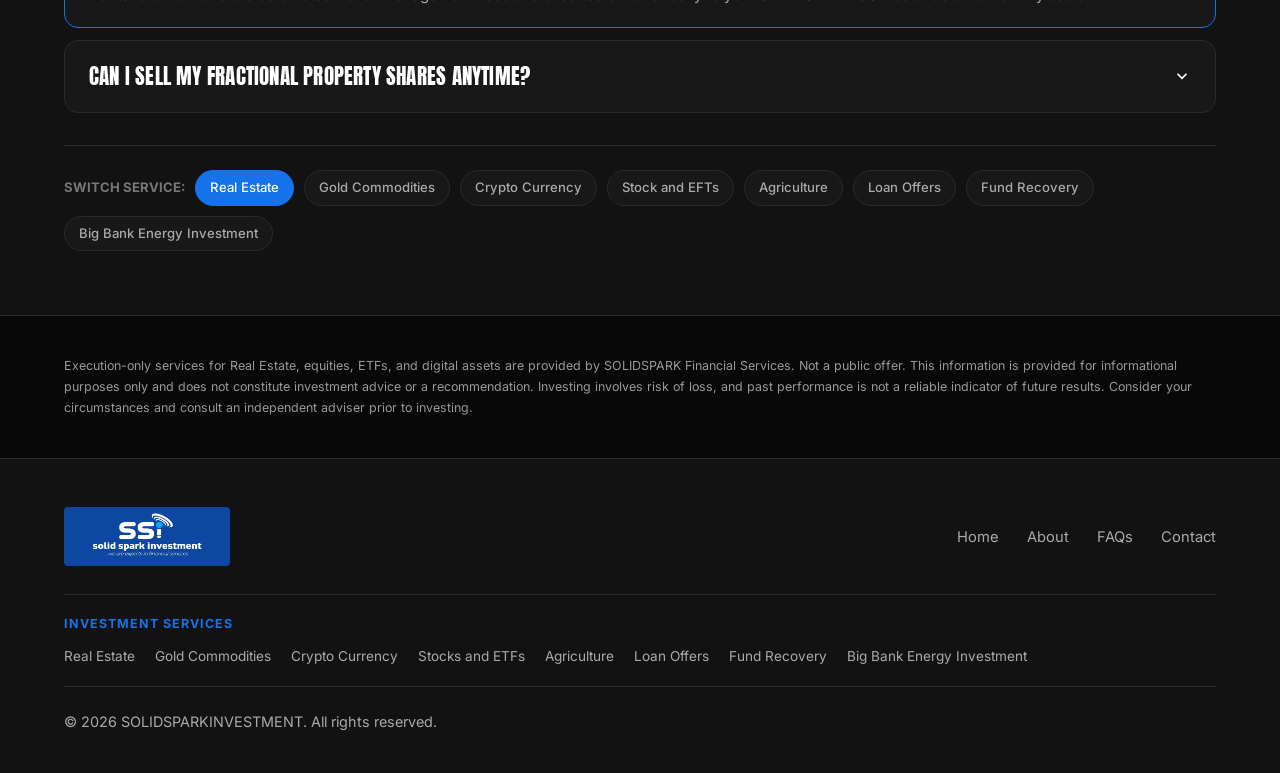
<file: realestate.html>
<!DOCTYPE html>
<html lang="en" data-service-page="real-estate">
<head>
  <meta charset="UTF-8" />
  <meta name="viewport" content="width=device-width, initial-scale=1.0" />
  <meta name="description" content="Explore Real Estate information and market tools on Solidspark Investment." />
  <title>Real Estate — Solidspark Investment</title>
  <link rel="preconnect" href="https://fonts.googleapis.com" />
  <link rel="preconnect" href="https://fonts.gstatic.com" crossorigin />
  <link href="https://fonts.googleapis.com/css2?family=Anton&family=Inter:wght@400;500;600;700&display=swap" rel="stylesheet" />
  <link rel="stylesheet" href="assets/site.css" />
  <link rel="stylesheet" href="assets/sparkbot.css" />
  <script type="module" src="https://widgets.tradingview-widget.com/w/en/tv-tickers.js"></script>
</head>
<body>
  <canvas id="gold-dust-canvas" aria-hidden="true"></canvas>
  <header class="site-header">
    <div class="container header-inner">
      <div class="brand-area">
        <a href="solid_spark_investment%20.html" class="ssi-logo-box" aria-label="Solidspark Investment home">
          <img class="brand-logo brand-logo-dark" src="Images/logoblue.png" alt="Solidspark Investment" />
          <img class="brand-logo brand-logo-light" src="Images/logoblack.jpg" alt="Solidspark Investment" />
        </a>
        <div id="google_translate_element"><span id="gt-fallback" class="gt-fallback-widget">Language: English</span></div>
      </div>
      <nav id="primary-nav" aria-label="Main navigation">
        <ul class="nav-list">
          <li class="nav-item"><a class="nav-link" href="solid_spark_investment%20.html">Home</a></li>
          <li class="nav-item"><a class="nav-link" href="about.html">About</a></li>
          <li class="nav-item" id="services-nav-item">
            <button type="button" class="nav-link" id="services-dropdown-toggle" aria-expanded="false" aria-controls="services-dropdown">Services <span aria-hidden="true">⌄</span></button>
            <div class="services-dropdown" id="services-dropdown">
              <a class="services-dropdown-link" href="realestate.html" data-service="real-estate" data-page-url="realestate.html">Real Estate</a>
              <a class="services-dropdown-link" href="gold.html" data-service="gold-commodities" data-page-url="gold.html">Gold Commodities</a>
              <a class="services-dropdown-link" href="crypto.html" data-service="crypto-currency" data-page-url="crypto.html">Crypto Currency</a>
              <a class="services-dropdown-link" href="stocks.html" data-service="stock-and-etfs" data-page-url="stocks.html">Stocks and ETFs</a>
              <a class="services-dropdown-link" href="agriculture.html" data-service="agriculture" data-page-url="agriculture.html">Agriculture</a>
              <a class="services-dropdown-link" href="loans.html" data-service="loan-offers" data-page-url="loans.html">Loan Offers</a>
              <a class="services-dropdown-link" href="fund-recovery.html" data-service="fund-recovery" data-page-url="fund-recovery.html">Fund Recovery</a>
              <a class="services-dropdown-link" href="big-bank-energy.html" data-service="big-bank-energy" data-page-url="big-bank-energy.html">Big Bank Energy Investment</a>
            </div>
          </li>
          <li class="nav-item"><a class="nav-link" href="solid_spark_investment%20.html#assets-heading">Markets</a></li>
          <li class="nav-item"><a class="nav-link" href="solid_spark_investment%20.html#solidspark-faq">Support</a></li>
        </ul>
      </nav>
      <div class="header-actions">
        <button type="button" class="theme-toggle-btn" id="theme-toggle-btn" aria-label="Toggle light and dark theme">
          <svg class="icon-moon" width="19" height="19" viewBox="0 0 24 24" fill="none" stroke="currentColor" stroke-width="2"><path d="M20.9 13A9 9 0 0 1 11 3.1 9 9 0 1 0 20.9 13z"/></svg>
          <svg class="icon-sun" width="19" height="19" viewBox="0 0 24 24" fill="none" stroke="currentColor" stroke-width="2"><circle cx="12" cy="12" r="4"/><path d="M12 2v2m0 16v2M4.93 4.93l1.42 1.42m11.3 11.3 1.42 1.42M2 12h2m16 0h2M4.93 19.07l1.42-1.42m11.3-11.3 1.42-1.42"/></svg>
        </button>
        <button type="button" class="menu-toggle" id="menu-toggle" aria-label="Toggle navigation" aria-expanded="false" aria-controls="primary-nav">
          <span class="hamburger-line"></span><span class="hamburger-line"></span><span class="hamburger-line"></span>
        </button>
        <div class="account-menu-wrap" id="account-menu-wrap">
          <button type="button" class="btn btn-blue btn-sm" id="account-menu-toggle" aria-expanded="false" aria-controls="account-menu">Get started</button>
          <div class="account-menu" id="account-menu">
            <a class="account-menu-link" href="https://user.solidsparkinvestment.ltd/login">Login</a>
            <a class="account-menu-link" href="https://user.solidsparkinvestment.ltd/register">Register</a>
          </div>
        </div>
      </div>
    </div>
  </header>
  <main id="home-page-view" aria-hidden="true"></main>
  <div id="service-page-view" aria-live="polite"></div>
  <div id="info-page-view" aria-live="polite"></div>
  <footer class="site-footer" id="contact">
    <div class="container">
      <div class="footer-top-row">
        <a href="solid_spark_investment%20.html" class="ssi-logo-box" aria-label="Solidspark Investment home">
          <img class="brand-logo brand-logo-dark" src="Images/logoblue.png" alt="Solidspark Investment" />
          <img class="brand-logo brand-logo-light" src="Images/logoblack.jpg" alt="Solidspark Investment" />
        </a>
        <nav class="footer-nav-links" aria-label="Footer Navigation">
          <a href="solid_spark_investment%20.html">Home</a><a href="about.html">About</a>
          <a href="solid_spark_investment%20.html#solidspark-faq">FAQs</a><a href="#contact">Contact</a>
        </nav>
      </div>
      <div class="footer-services-bar">
        <span class="footer-services-title">Investment Services</span>
        <nav class="footer-services-grid" aria-label="Investment Services Navigation">
          <a href="realestate.html" data-service="real-estate" data-page-url="realestate.html">Real Estate</a>
          <a href="gold.html" data-service="gold-commodities" data-page-url="gold.html">Gold Commodities</a>
          <a href="crypto.html" data-service="crypto-currency" data-page-url="crypto.html">Crypto Currency</a>
          <a href="stocks.html" data-service="stock-and-etfs" data-page-url="stocks.html">Stocks and ETFs</a>
          <a href="agriculture.html" data-service="agriculture" data-page-url="agriculture.html">Agriculture</a>
          <a href="loans.html" data-service="loan-offers" data-page-url="loans.html">Loan Offers</a>
          <a href="fund-recovery.html" data-service="fund-recovery" data-page-url="fund-recovery.html">Fund Recovery</a>
          <a href="big-bank-energy.html" data-service="big-bank-energy" data-page-url="big-bank-energy.html">Big Bank Energy Investment</a>
        </nav>
      </div>
      <div class="footer-bottom-row"><div class="footer-copy">&copy; 2026 SOLIDSPARKINVESTMENT. All rights reserved.</div></div>
    </div>
  </footer>
  <div class="floating-chat-left" id="floating-chat-widget">
    <div class="chat-pill-row" id="chat-pill-row"><button type="button" class="chat-close-mini" id="close-chat-pill" aria-label="Dismiss chat prompt">✕</button><div class="chat-text-pill">Chat with us</div></div>
    <button type="button" class="whatsapp-circle-btn" aria-label="Open WhatsApp Chat"><img src="Images/whatsapp.png" alt="WhatsApp" /></button>
  </div>
  <button type="button" class="scroll-top-btn" id="scroll-top-btn" aria-label="Scroll to top">⌃</button>
  <script src="assets/translate.js"></script>
  <script src="https://translate.google.com/translate_a/element.js?cb=googleTranslateElementInit" async></script>
  <script src="assets/app.js" defer></script>
  <script src="assets/sparkbot.js" defer></script>
</body>
</html>
</file>
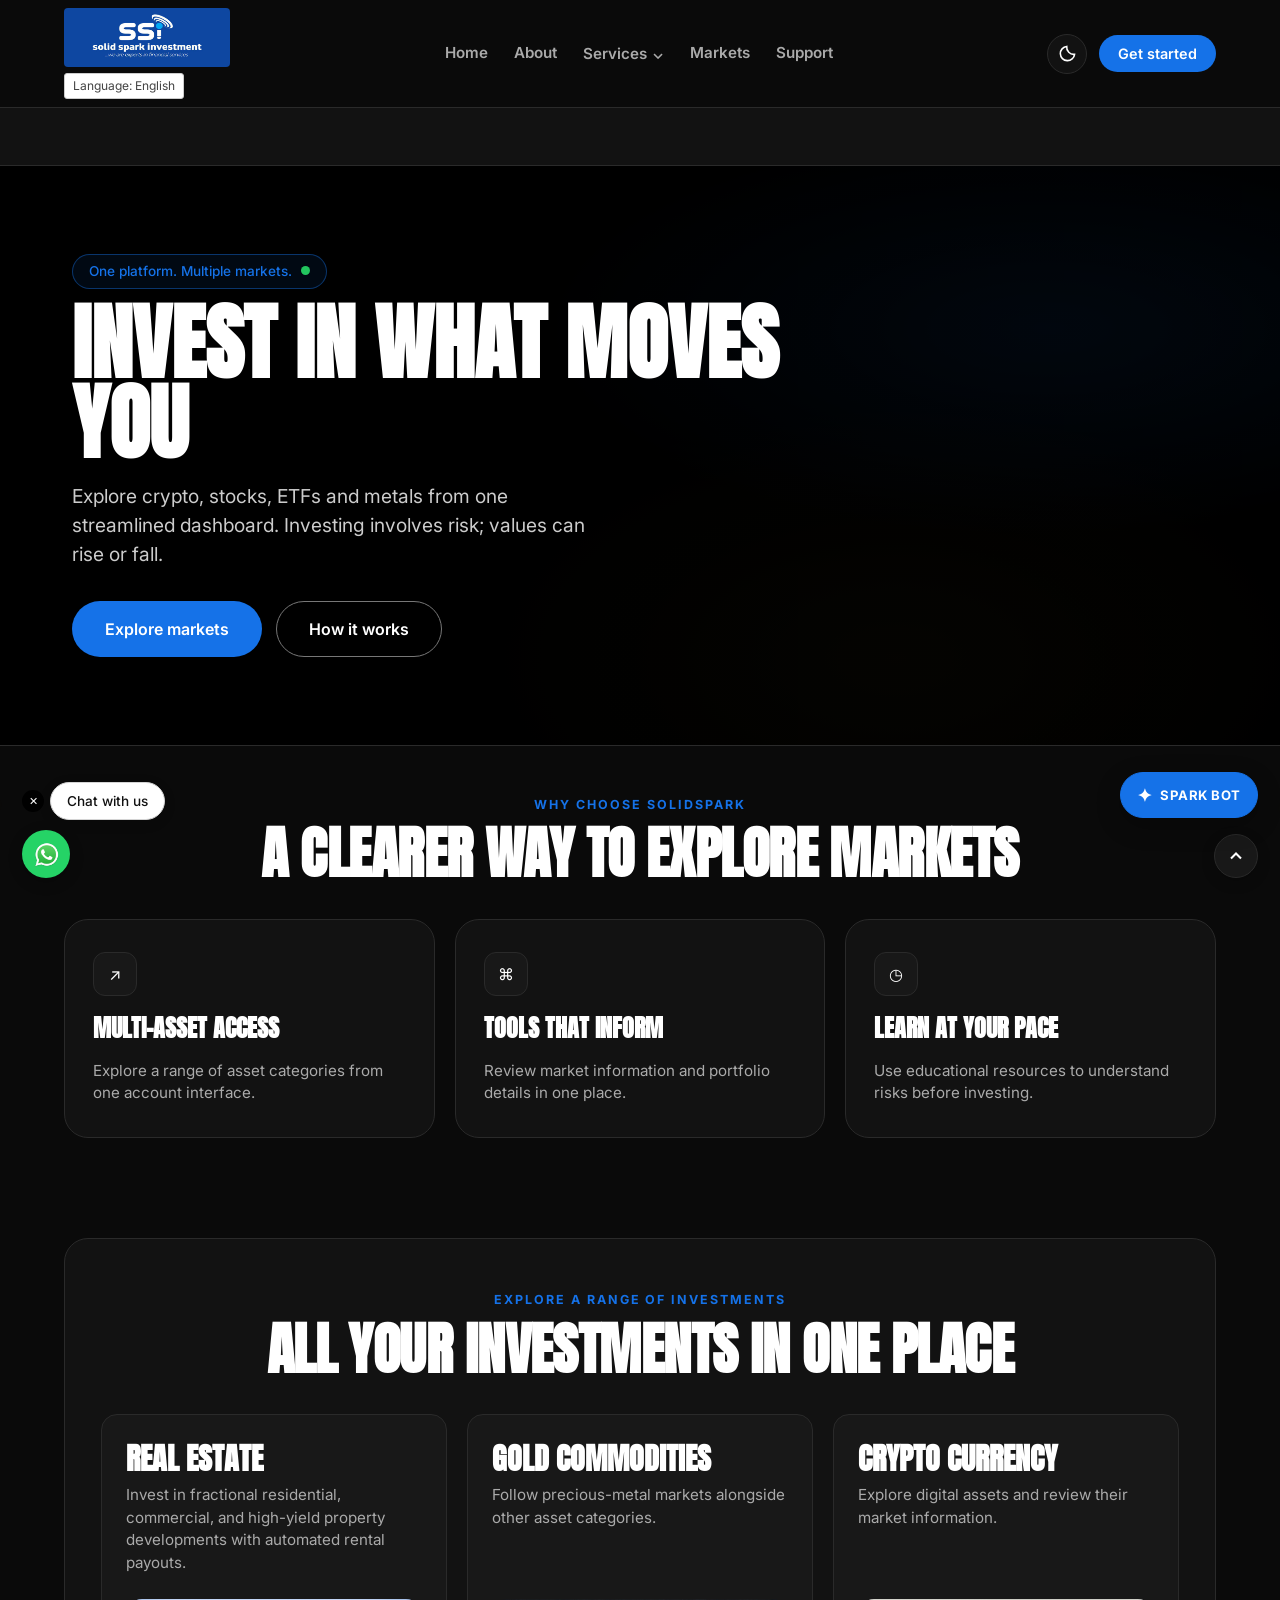
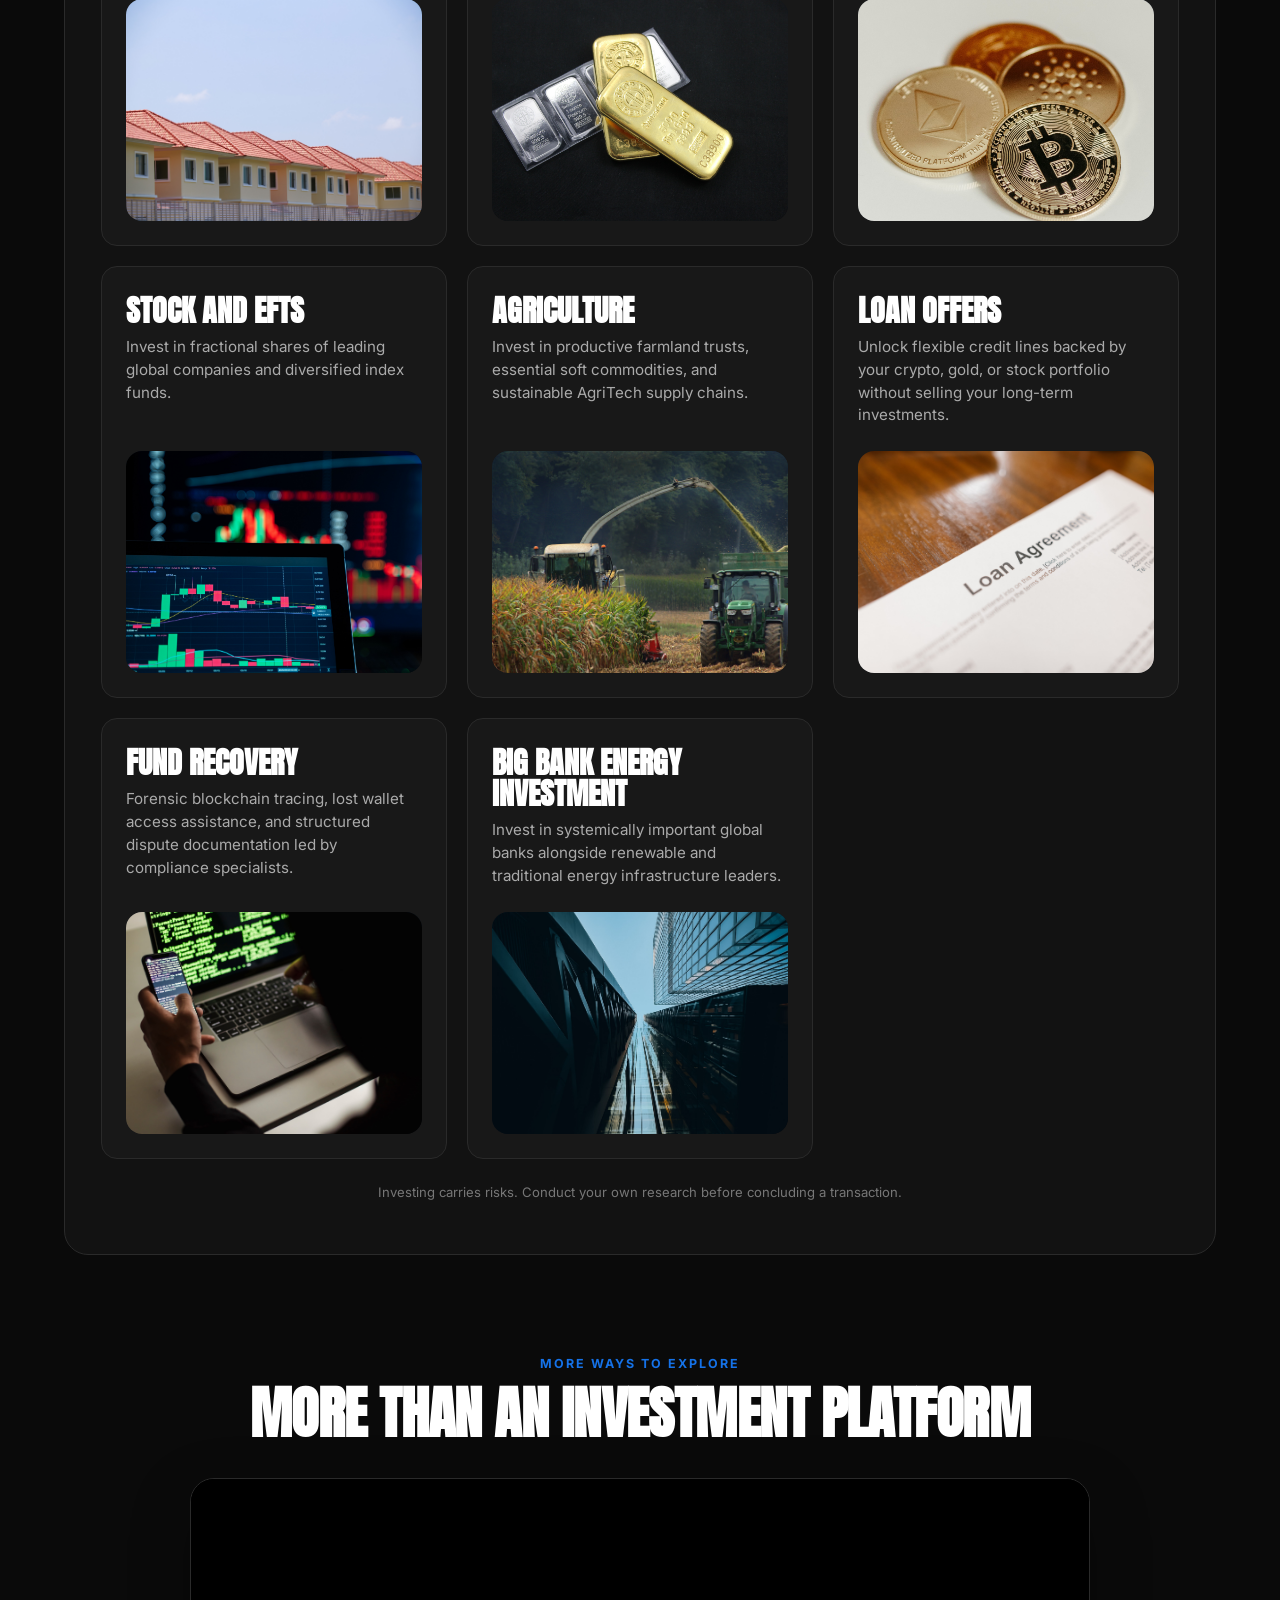
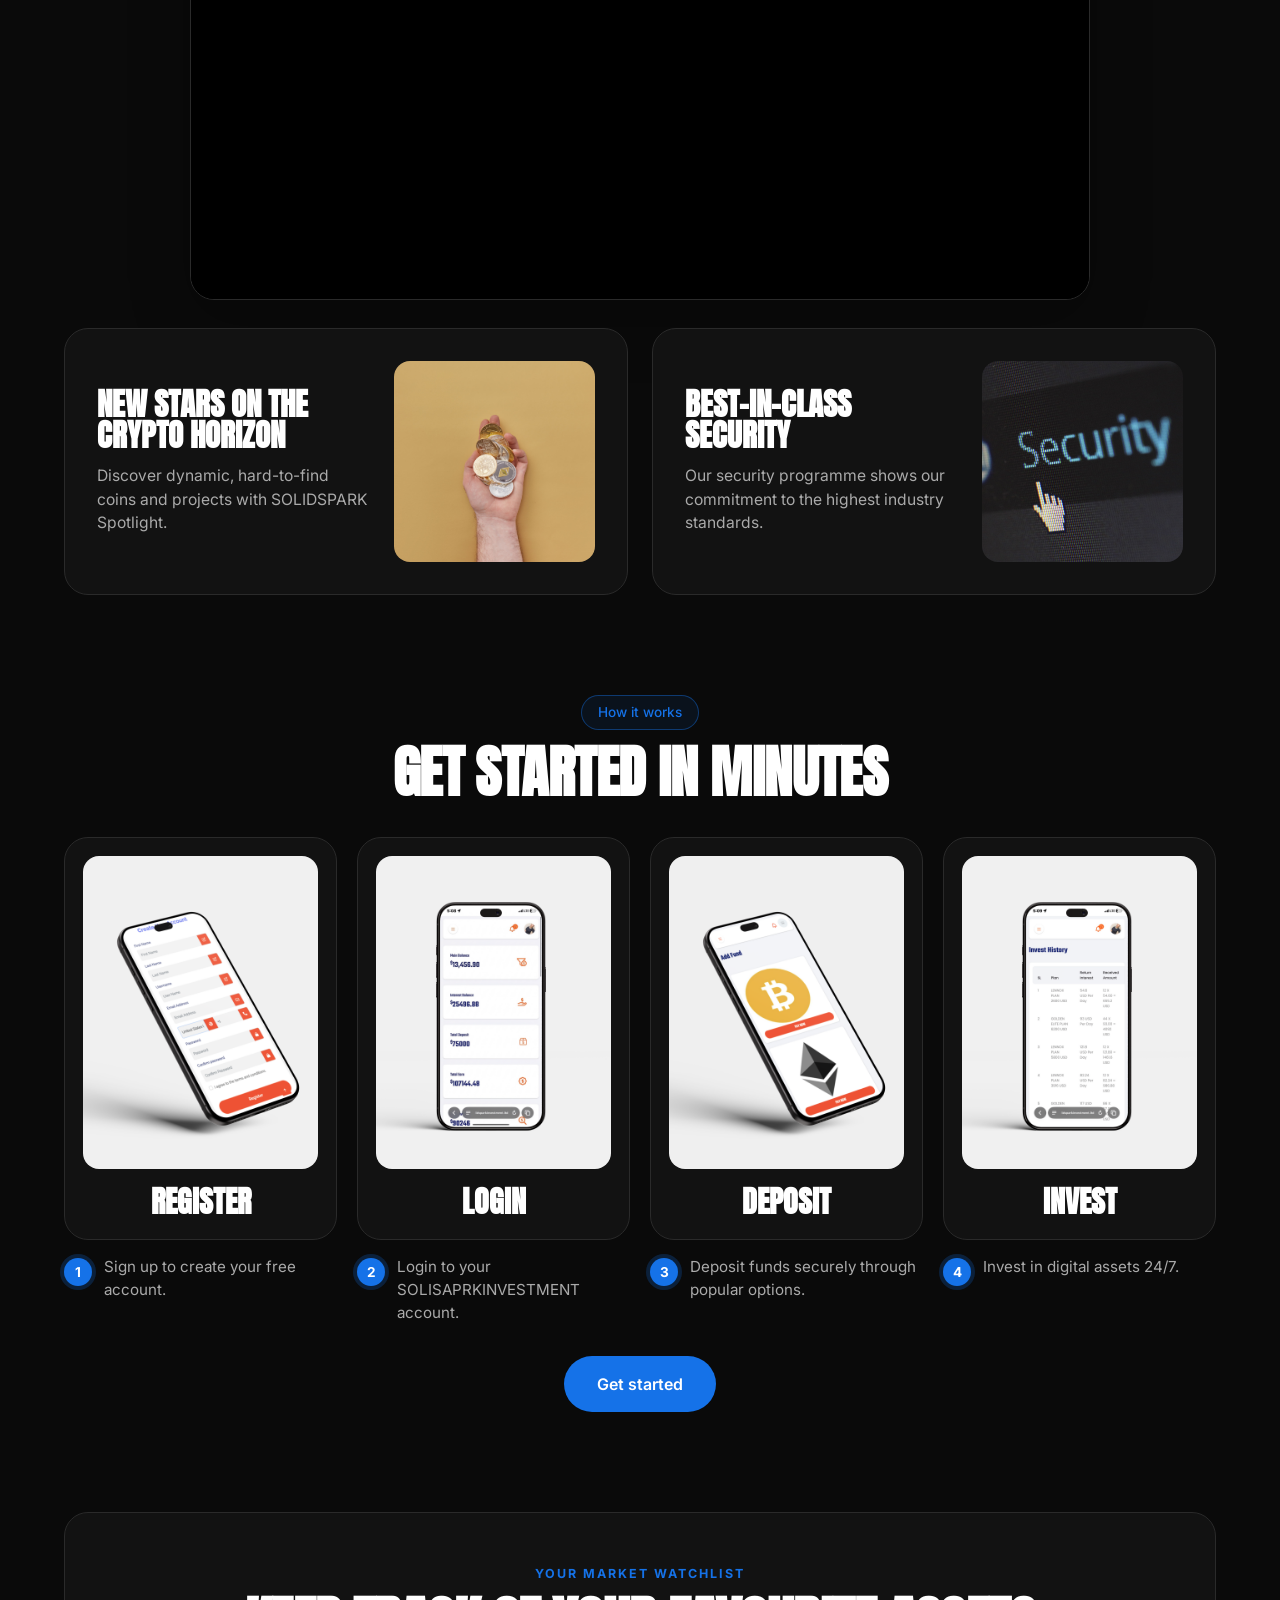
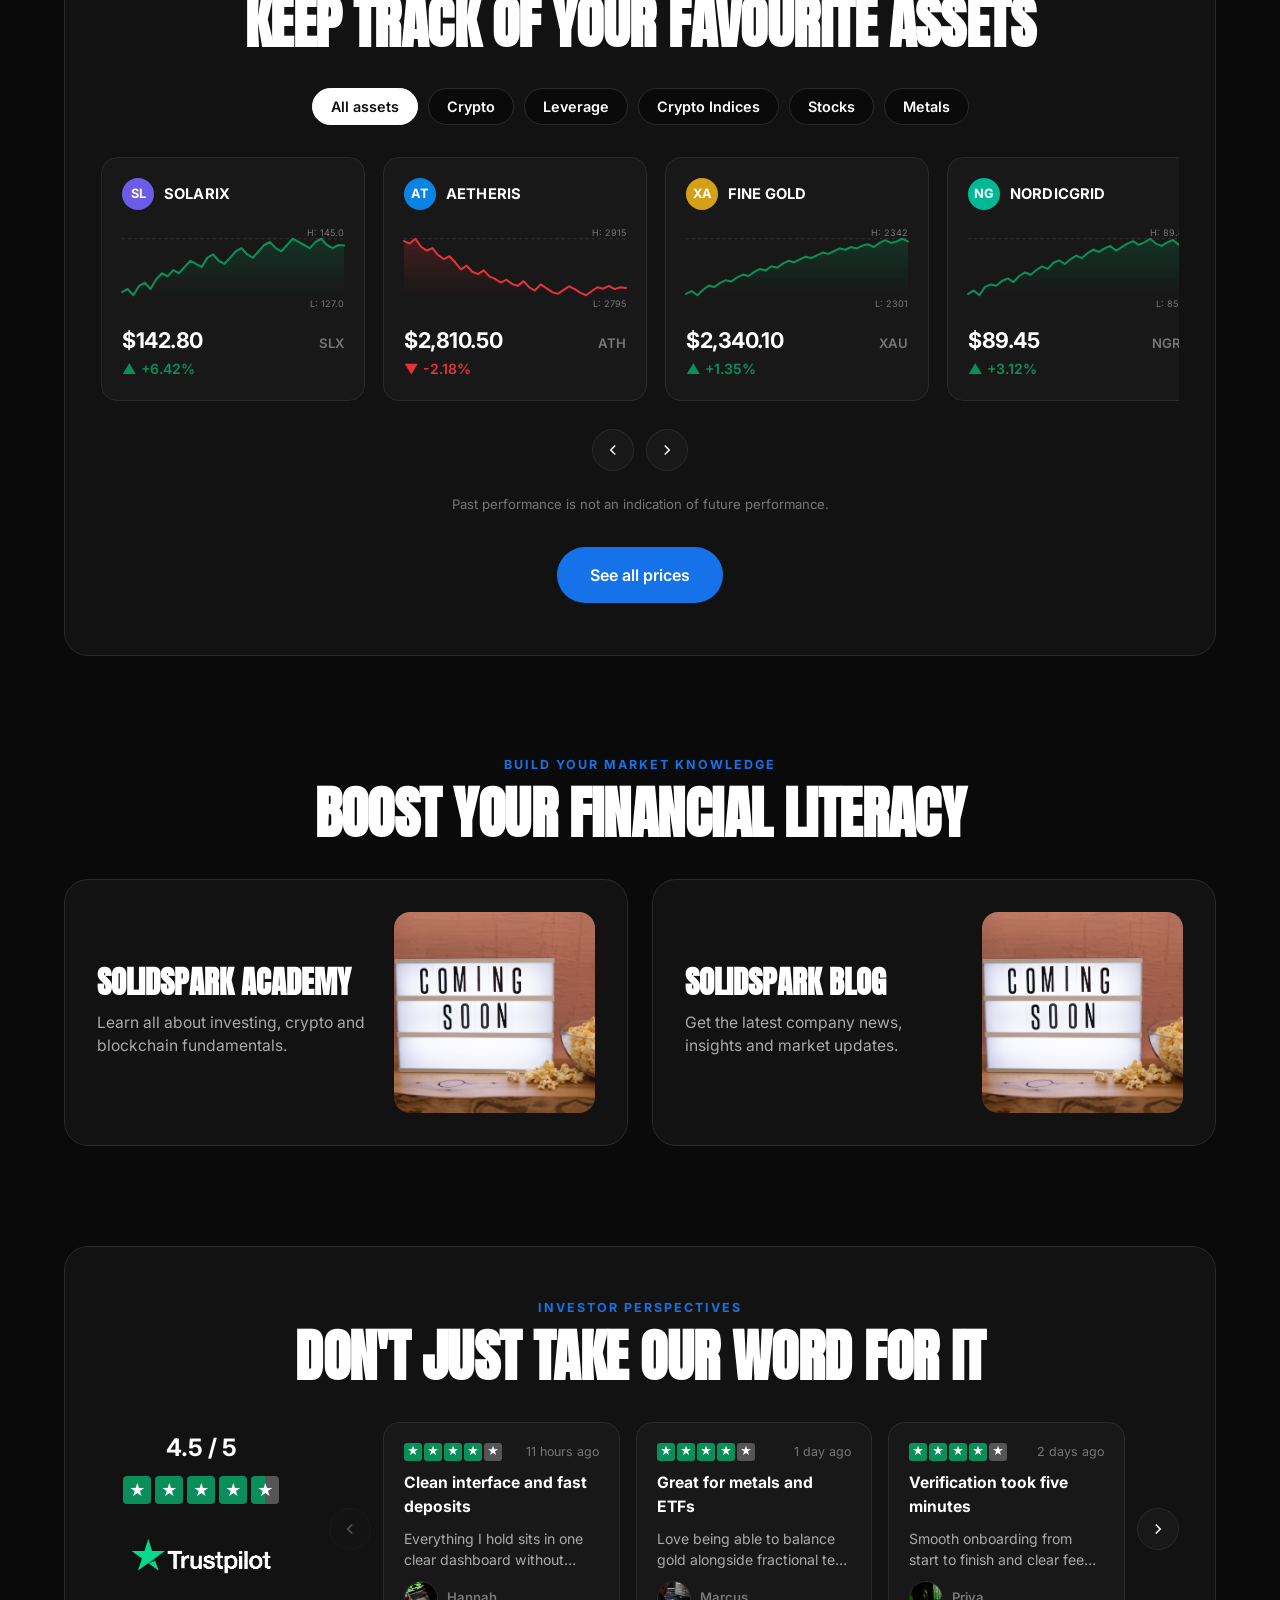
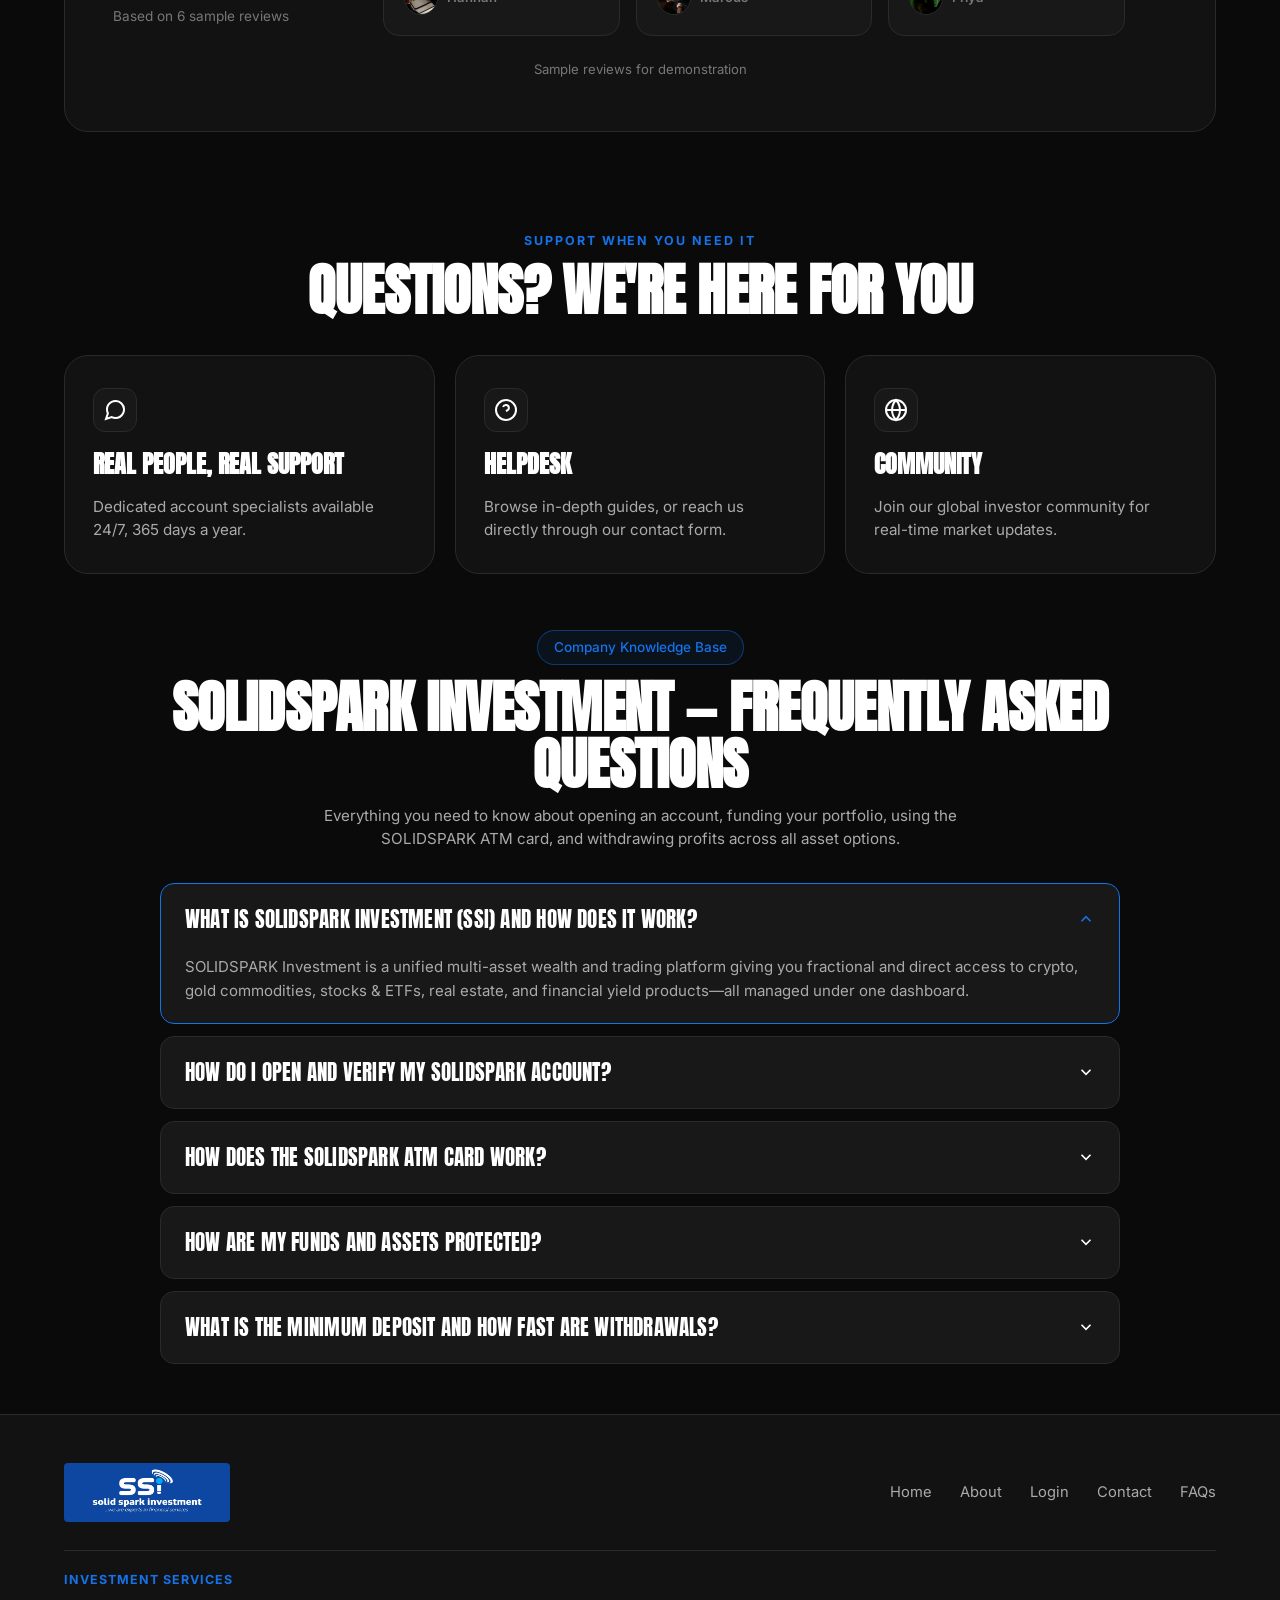
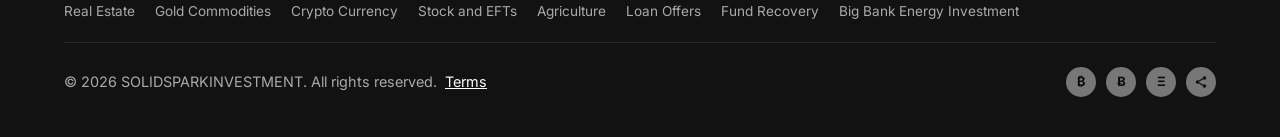
<file: solid_spark_investment .html>
<!DOCTYPE html>
<html lang="en">
<head>
  <meta charset="UTF-8" />
  <meta name="viewport" content="width=device-width, initial-scale=1.0" />
  <title>Solidspark Investment — Multi-Asset Trading &amp; Investment Platform</title>
  <meta name="description" content="Invest and trade crypto, stocks, ETFs and metals in one place with Solidspark Investment." />
  
  <!-- Google Fonts: Anton (Display Headings) & Inter (Body) -->
  <link rel="preconnect" href="https://fonts.googleapis.com" />
  <link rel="preconnect" href="https://fonts.gstatic.com" crossorigin />
  <link href="https://fonts.googleapis.com/css2?family=Anton&family=Inter:wght@400;500;600;700&display=swap" rel="stylesheet" />
  
  <link rel="stylesheet" href="assets/site.css" />
  <link rel="stylesheet" href="assets/sparkbot.css" />
</head>
<body>
  <canvas id="gold-dust-canvas" aria-hidden="true"></canvas>

  <header class="site-header">
    <div class="container header-inner">
      <div class="brand-area">
        <a href="#home" data-nav="home" class="ssi-logo-box" aria-label="Solidspark Investment home">
          <img class="brand-logo brand-logo-dark" src="Images/logoblue.png" alt="Solidspark Investment" />
          <img class="brand-logo brand-logo-light" src="Images/logoblack.jpg" alt="Solidspark Investment" />
        </a>
        <div id="google_translate_element">
          <span id="gt-fallback" class="gt-fallback-widget" aria-label="Language: English">Language: English</span>
        </div>
      </div>

      <nav id="primary-nav" aria-label="Main navigation">
        <ul class="nav-list">
          <li class="nav-item"><a class="nav-link" href="#home" data-nav="home">Home</a></li>
          <li class="nav-item"><a class="nav-link" href="about.html">About</a></li>
          <li class="nav-item" id="services-nav-item">
            <button type="button" class="nav-link" id="services-dropdown-toggle" aria-expanded="false" aria-controls="services-dropdown">Services <span aria-hidden="true">⌄</span></button>
            <div class="services-dropdown" id="services-dropdown">
              <a class="services-dropdown-link" href="realestate.html" data-service="real-estate" data-page-url="realestate.html">Real Estate</a>
              <a class="services-dropdown-link" href="gold.html" data-service="gold-commodities" data-page-url="gold.html">Gold Commodities</a>
              <a class="services-dropdown-link" href="crypto.html" data-service="crypto-currency" data-page-url="crypto.html">Crypto Currency</a>
              <a class="services-dropdown-link" href="stocks.html" data-service="stock-and-etfs" data-page-url="stocks.html">Stocks and ETFs</a>
              <a class="services-dropdown-link" href="agriculture.html" data-service="agriculture" data-page-url="agriculture.html">Agriculture</a>
              <a class="services-dropdown-link" href="loans.html" data-service="loan-offers" data-page-url="loans.html">Loan Offers</a>
              <a class="services-dropdown-link" href="fund-recovery.html" data-service="fund-recovery" data-page-url="fund-recovery.html">Fund Recovery</a>
              <a class="services-dropdown-link" href="big-bank-energy.html" data-service="big-bank-energy" data-page-url="big-bank-energy.html">Big Bank Energy</a>
            </div>
          </li>
          <li class="nav-item"><a class="nav-link" href="#assets-heading" data-nav="home">Markets</a></li>
          <li class="nav-item"><a class="nav-link" href="#faqs" data-nav="home">Support</a></li>
        </ul>
      </nav>

      <div class="header-actions">
        <button type="button" class="theme-toggle-btn" id="theme-toggle-btn" aria-label="Toggle light and dark theme">
          <svg class="icon-moon" width="19" height="19" viewBox="0 0 24 24" fill="none" stroke="currentColor" stroke-width="2"><path d="M20.9 13A9 9 0 0 1 11 3.1 9 9 0 1 0 20.9 13z"/></svg>
          <svg class="icon-sun" width="19" height="19" viewBox="0 0 24 24" fill="none" stroke="currentColor" stroke-width="2"><circle cx="12" cy="12" r="4"/><path d="M12 2v2m0 16v2M4.93 4.93l1.42 1.42m11.3 11.3 1.42 1.42M2 12h2m16 0h2M4.93 19.07l1.42-1.42m11.3-11.3 1.42-1.42"/></svg>
        </button>
        <button type="button" class="menu-toggle" id="menu-toggle" aria-label="Toggle navigation" aria-expanded="false" aria-controls="primary-nav">
          <span class="hamburger-line"></span><span class="hamburger-line"></span><span class="hamburger-line"></span>
        </button>
        <div class="account-menu-wrap" id="account-menu-wrap">
          <button type="button" class="btn btn-blue btn-sm" id="account-menu-toggle" aria-expanded="false" aria-controls="account-menu">Get started</button>
          <div class="account-menu" id="account-menu">
            <a class="account-menu-link" href="https://user.solidsparkinvestment.ltd/login">Login</a>
            <a class="account-menu-link" href="https://user.solidsparkinvestment.ltd/register">Register</a>
          </div>
        </div>
      </div>
    </div>
  </header>

  <main id="home-page-view" class="is-active">
    <div class="tv-ticker-bar" aria-label="Live market ticker">
      <div class="tradingview-widget-container" style="height:58px;width:100%">
        <div class="tradingview-widget-container__widget"></div>
      </div>
    </div>

    <section class="hero-section" id="home" aria-labelledby="hero-title">
      <div class="hero-video-stage" aria-hidden="true">
        <video class="hero-video-item is-active" src="Images/videos/vid2-web.mp4" muted autoplay playsinline preload="auto"></video>
        <video class="hero-video-item" src="Images/videos/vid3-web.mp4" muted playsinline preload="metadata"></video>
        <video class="hero-video-item" src="Images/videos/vid1-web.mp4" muted playsinline preload="metadata"></video>
      </div>
      <div class="hero-overlay" aria-hidden="true"></div>
      <div class="container hero-content">
        <p class="pill-outline">One platform. Multiple markets.<span class="hero-status-dot" aria-hidden="true"></span></p>
        <h1 class="hero-title" id="hero-title">INVEST IN WHAT MOVES YOU</h1>
        <p class="hero-subtitle">Explore crypto, stocks, ETFs and metals from one streamlined dashboard. Investing involves risk; values can rise or fall.</p>
        <div class="hero-cta">
          <a href="#assets-heading" class="btn btn-blue btn-lg">Explore markets</a>
          <a href="#steps-heading" class="btn btn-lg" style="border-color:#777;color:#fff">How it works</a>
        </div>

      </div>
    </section>

    <section class="section" aria-labelledby="trust-heading">
      <div class="container">
        <p class="eyebrow">Why choose Solidspark</p>
        <h2 class="section-heading" id="trust-heading">A CLEARER WAY TO EXPLORE MARKETS</h2>
        <div class="trust-grid">
          <article class="trust-card"><span class="trust-icon" aria-hidden="true">↗</span><h3 class="trust-title">MULTI-ASSET ACCESS</h3><p class="trust-text">Explore a range of asset categories from one account interface.</p></article>
          <article class="trust-card"><span class="trust-icon" aria-hidden="true">⌘</span><h3 class="trust-title">TOOLS THAT INFORM</h3><p class="trust-text">Review market information and portfolio details in one place.</p></article>
          <article class="trust-card"><span class="trust-icon" aria-hidden="true">◷</span><h3 class="trust-title">LEARN AT YOUR PACE</h3><p class="trust-text">Use educational resources to understand risks before investing.</p></article>
        </div>
      </div>
    </section>

    <section class="section" id="about" aria-labelledby="investments-heading">
      <div class="container">
        <div class="panel-monochrome">
          <p class="eyebrow">Explore a range of investments</p>
          <h2 class="section-heading" id="investments-heading">ALL YOUR INVESTMENTS IN ONE PLACE</h2>
          <div class="category-grid" id="service-category-grid"></div>

          <p class="disclaimer-text">Investing carries risks. Conduct your own research before concluding a transaction.</p>
        </div>
      </div>
    </section>

    <!-- =========================================================
         MORE THAN AN INVESTMENT PLATFORM (Section 5)
    ========================================================== -->
    <section class="section" aria-labelledby="platform-heading">
      <div class="container">
        <p class="eyebrow">More ways to explore</p>
        <h2 id="platform-heading" class="section-heading">
          MORE THAN AN INVESTMENT PLATFORM
        </h2>

        <div class="section-video-wrap" aria-label="Featured investment platform video">
          <video class="section-video" src="Images/videos/solid-web.mp4" muted autoplay playsinline loop preload="auto"></video>
        </div>

        <div class="feature-split-grid">
          <article class="feature-card">
            <div>
              <h3 class="split-card-title">NEW STARS ON THE CRYPTO HORIZON</h3>
              <p class="split-card-desc">Discover dynamic, hard-to-find coins and projects with SOLIDSPARK Spotlight.</p>
            </div>
            <img class="feature-card-image ratio-1x1" src="Images/horizon.jpg" alt="Crypto horizon feature preview" />
          </article>

          <article class="feature-card">
            <div>
              <h3 class="split-card-title">BEST-IN-CLASS SECURITY</h3>
              <p class="split-card-desc">Our security programme shows our commitment to the highest industry standards.</p>
            </div>
            <img class="feature-card-image ratio-1x1" src="Images/secure.jpg" alt="Security feature preview" />
          </article>
        </div>
      </div>
    </section>

    <!-- =========================================================
         HOW IT WORKS (Section 6)
    ========================================================== -->
    <section class="section" aria-labelledby="steps-heading">
      <div class="container">
        <div class="section-header-center">
          <span class="pill-outline">How it works</span>
          <h2 id="steps-heading" class="section-heading">
            GET STARTED IN MINUTES
          </h2>
        </div>

        <div class="steps-grid">
          <div class="step-item">
            <div class="step-card">
              <img class="step-image" src="Images/register.png" alt="Register your Solidspark account" />
              <h3 class="step-card-title">REGISTER</h3>
            </div>
            <div class="step-caption">
              <span class="step-number">1</span>
              <p>Sign up to create your free account.</p>
            </div>
          </div>

          <div class="step-item">
            <div class="step-card">
              <img class="step-image" src="Images/login.png" alt="Log in to your Solidspark Investment account" />
              <h3 class="step-card-title">LOGIN</h3>
            </div>
            <div class="step-caption">
              <span class="step-number">2</span>
              <p>Login to your SOLISAPRKINVESTMENT account.</p>
            </div>
          </div>

          <div class="step-item">
            <div class="step-card">
              <img class="step-image" src="Images/deposit.png" alt="Deposit funds into your account" />
              <h3 class="step-card-title">DEPOSIT</h3>
            </div>
            <div class="step-caption">
              <span class="step-number">3</span>
              <p>Deposit funds securely through popular options.</p>
            </div>
          </div>

          <div class="step-item">
            <div class="step-card">
              <img class="step-image" src="Images/Invest.png" alt="Invest in digital assets" />
              <h3 class="step-card-title">INVEST</h3>
            </div>
            <div class="step-caption">
              <span class="step-number">4</span>
              <p>Invest in digital assets 24/7.</p>
            </div>
          </div>
        </div>

        <div class="section-cta-center">
          <a href="https://user.solidsparkinvestment.ltd/login" class="btn btn-blue btn-lg">Get started</a>
        </div>
      </div>
    </section>

    <!-- =========================================================
         KEEP TRACK OF YOUR FAVOURITE ASSETS (Section 7)
    ========================================================== -->
    <section class="section" aria-labelledby="assets-heading">
      <div class="container">
        <div class="panel-monochrome">
          <p class="eyebrow">Your market watchlist</p>
          <h2 id="assets-heading" class="section-heading">
            KEEP TRACK OF YOUR FAVOURITE ASSETS
          </h2>

          <div class="filter-tabs" role="tablist" aria-label="Asset categories">
            <button type="button" class="filter-tab is-active" role="tab" aria-selected="true" data-filter="All assets">All assets</button>
            <button type="button" class="filter-tab" role="tab" aria-selected="false" data-filter="Crypto">Crypto</button>
            <button type="button" class="filter-tab" role="tab" aria-selected="false" data-filter="Leverage">Leverage</button>
            <button type="button" class="filter-tab" role="tab" aria-selected="false" data-filter="Crypto Indices">Crypto Indices</button>
            <button type="button" class="filter-tab" role="tab" aria-selected="false" data-filter="Stocks">Stocks</button>
            <button type="button" class="filter-tab" role="tab" aria-selected="false" data-filter="Metals">Metals</button>
          </div>

          <div class="asset-carousel-track" id="asset-carousel" aria-live="polite"></div>

          <div class="carousel-controls">
            <button type="button" class="circle-arrow-btn" id="asset-prev" aria-label="Previous assets">
              <svg width="18" height="18" viewBox="0 0 24 24" fill="none" stroke="currentColor" stroke-width="2"><polyline points="15 18 9 12 15 6"/></svg>
            </button>
            <button type="button" class="circle-arrow-btn" id="asset-next" aria-label="Next assets">
              <svg width="18" height="18" viewBox="0 0 24 24" fill="none" stroke="currentColor" stroke-width="2"><polyline points="9 18 15 12 9 6"/></svg>
            </button>
          </div>

          <p class="disclaimer-text">Past performance is not an indication of future performance.</p>

          <div class="section-cta-center">
            <a href="#assets-heading" class="btn btn-blue btn-lg">See all prices</a>
          </div>
        </div>
      </div>
    </section>

    <!-- =========================================================
         BOOST YOUR FINANCIAL LITERACY (Section 8)
    ========================================================== -->
    <section class="section" aria-labelledby="literacy-heading">
      <div class="container">
        <p class="eyebrow">Build your market knowledge</p>
        <h2 id="literacy-heading" class="section-heading">
          BOOST YOUR FINANCIAL LITERACY
        </h2>

        <div class="feature-split-grid">
          <article class="feature-card is-coming-soon" tabindex="0" role="button" aria-haspopup="dialog" aria-label="Solidspark Academy — coming soon">
            <div>
              <h3 class="split-card-title">SOLIDSPARK ACADEMY</h3>
              <p class="split-card-desc">Learn all about investing, crypto and blockchain fundamentals.</p>
            </div>
            <img class="feature-card-image ratio-1x1" src="Images/cominsoon.jpg" alt="Solidspark Academy coming soon" />
          </article>

          <article class="feature-card is-coming-soon" tabindex="0" role="button" aria-haspopup="dialog" aria-label="Solidspark Blog — coming soon">
            <div>
              <h3 class="split-card-title">SOLIDSPARK BLOG</h3>
              <p class="split-card-desc">Get the latest company news, insights and market updates.</p>
            </div>
            <img class="feature-card-image ratio-1x1" src="Images/cominsoon.jpg" alt="Solidspark Blog coming soon" />
          </article>
        </div>
      </div>
    </section>

    <!-- =========================================================
         REVIEWS SECTION (Section 9)
    ========================================================== -->
    <section class="section" aria-labelledby="reviews-heading">
      <div class="container">
        <div class="panel-monochrome">
          <p class="eyebrow">Investor perspectives</p>
          <h2 id="reviews-heading" class="section-heading">
            DON'T JUST TAKE OUR WORD FOR IT
          </h2>

          <div class="reviews-layout">
            <div class="reviews-summary">
              <p class="rating-label">4.5 / 5</p>
              <div class="stars-row" aria-label="4.5 out of 5 stars">
                <span class="star-box star-filled">★</span>
                <span class="star-box star-filled">★</span>
                <span class="star-box star-filled">★</span>
                <span class="star-box star-filled">★</span>
                <span class="star-box star-half">★</span>
              </div>
              <img class="trustpilot-logo trustpilot-logo-dark" src="Images/Trustpilotwhite.png" alt="Trustpilot" />
              <img class="trustpilot-logo trustpilot-logo-light" src="Images/Trustpilot.png" alt="Trustpilot" />
              <p class="text-muted" style="font-size: 0.85rem;">Based on 6 sample reviews</p>
            </div>

            <div class="reviews-slider-wrapper">
              <button type="button" class="circle-arrow-btn" id="review-prev" aria-label="Previous reviews">
                <svg width="18" height="18" viewBox="0 0 24 24" fill="none" stroke="currentColor" stroke-width="2"><polyline points="15 18 9 12 15 6"/></svg>
              </button>

              <div class="reviews-viewport" id="reviews-viewport">
                <div class="reviews-track" id="reviews-track">
                  <article class="review-card">
                    <div class="review-card-top">
                      <div class="review-stars" aria-label="4 out of 5 stars"><span class="star-mini">★</span><span class="star-mini">★</span><span class="star-mini">★</span><span class="star-mini">★</span><span class="star-mini is-empty">★</span></div>
                      <span class="review-time" data-age-hours="11">11 hours ago</span>
                    </div>
                    <h3 class="review-title">Clean interface and fast deposits</h3>
                    <p class="review-body">Everything I hold sits in one clear dashboard without clutter.</p>
                    <div class="review-author-row"><img class="review-avatar" src="Images/rec1.jpg" alt="Hannah's avatar" /><p class="review-author">Hannah</p></div>
                  </article>

                  <article class="review-card">
                    <div class="review-card-top">
                      <div class="review-stars" aria-label="4 out of 5 stars"><span class="star-mini">★</span><span class="star-mini">★</span><span class="star-mini">★</span><span class="star-mini">★</span><span class="star-mini is-empty">★</span></div>
                      <span class="review-time" data-age-hours="24">1 day ago</span>
                    </div>
                    <h3 class="review-title">Great for metals and ETFs</h3>
                    <p class="review-body">Love being able to balance gold alongside fractional tech shares.</p>
                    <div class="review-author-row"><img class="review-avatar" src="Images/rec2.jpg" alt="Marcus's avatar" /><p class="review-author">Marcus</p></div>
                  </article>

                  <article class="review-card">
                    <div class="review-card-top">
                      <div class="review-stars" aria-label="4 out of 5 stars"><span class="star-mini">★</span><span class="star-mini">★</span><span class="star-mini">★</span><span class="star-mini">★</span><span class="star-mini is-empty">★</span></div>
                      <span class="review-time" data-age-hours="48">2 days ago</span>
                    </div>
                    <h3 class="review-title">Verification took five minutes</h3>
                    <p class="review-body">Smooth onboarding from start to finish and clear fee breakdowns.</p>
                    <div class="review-author-row"><img class="review-avatar" src="Images/rec3.jpg" alt="Priya's avatar" /><p class="review-author">Priya</p></div>
                  </article>

                  <article class="review-card">
                    <div class="review-card-top">
                      <div class="review-stars" aria-label="5 out of 5 stars"><span class="star-mini">★</span><span class="star-mini">★</span><span class="star-mini">★</span><span class="star-mini">★</span><span class="star-mini">★</span></div>
                      <span class="review-time" data-age-hours="96">4 days ago</span>
                    </div>
                    <h3 class="review-title">Academy guides are genuinely useful</h3>
                    <p class="review-body">Helped me understand index weighting before making my first trade.</p>
                    <div class="review-author-row"><img class="review-avatar" src="Images/rec1.jpg" alt="Lukas's avatar" /><p class="review-author">Lukas</p></div>
                  </article>

                  <article class="review-card">
                    <div class="review-card-top">
                      <div class="review-stars" aria-label="5 out of 5 stars"><span class="star-mini">★</span><span class="star-mini">★</span><span class="star-mini">★</span><span class="star-mini">★</span><span class="star-mini">★</span></div>
                      <span class="review-time" data-age-hours="120">5 days ago</span>
                    </div>
                    <h3 class="review-title">Easy to navigate</h3>
                    <p class="review-body">The portfolio view makes it straightforward to keep track of different markets.</p>
                    <div class="review-author-row"><img class="review-avatar" src="Images/rec2.jpg" alt="Noah's avatar" /><p class="review-author">Noah</p></div>
                  </article>

                  <article class="review-card">
                    <div class="review-card-top">
                      <div class="review-stars" aria-label="5 out of 5 stars"><span class="star-mini">★</span><span class="star-mini">★</span><span class="star-mini">★</span><span class="star-mini">★</span><span class="star-mini">★</span></div>
                      <span class="review-time" data-age-hours="144">6 days ago</span>
                    </div>
                    <h3 class="review-title">Helpful market overview</h3>
                    <p class="review-body">I can review my assets and market information without switching between screens.</p>
                    <div class="review-author-row"><img class="review-avatar" src="Images/rec3.jpg" alt="Amira's avatar" /><p class="review-author">Amira</p></div>
                  </article>
                </div>
              </div>

              <button type="button" class="circle-arrow-btn" id="review-next" aria-label="Next reviews">
                <svg width="18" height="18" viewBox="0 0 24 24" fill="none" stroke="currentColor" stroke-width="2"><polyline points="9 18 15 12 9 6"/></svg>
              </button>
            </div>
          </div>

          <p class="disclaimer-text">Sample reviews for demonstration</p>
        </div>
      </div>
    </section>

    <!-- =========================================================
         SUPPORT / FAQ CARDS (Section 10)
    ========================================================== -->
    <section class="section" id="faqs" aria-labelledby="support-heading">
      <div class="container">
        <p class="eyebrow">Support when you need it</p>
        <h2 id="support-heading" class="section-heading">
          QUESTIONS? WE'RE HERE FOR YOU
        </h2>

        <div class="trust-grid">
          <article class="trust-card">
            <div class="trust-icon" aria-hidden="true">
              <svg width="24" height="24" viewBox="0 0 24 24" fill="none" stroke="currentColor" stroke-width="2"><path d="M21 11.5a8.38 8.38 0 0 1-.9 3.8 8.5 8.5 0 0 1-7.6 4.7 8.38 8.38 0 0 1-3.8-.9L3 21l1.9-5.7a8.38 8.38 0 0 1-.9-3.8 8.5 8.5 0 0 1 4.7-7.6 8.38 8.38 0 0 1 3.8-.9h.5a8.48 8.48 0 0 1 8 8v.5z"/></svg>
            </div>
            <h3 class="trust-title">REAL PEOPLE, REAL SUPPORT</h3>
            <p class="trust-text">Dedicated account specialists available 24/7, 365 days a year.</p>
          </article>

          <article class="trust-card">
            <div class="trust-icon" aria-hidden="true">
              <svg width="24" height="24" viewBox="0 0 24 24" fill="none" stroke="currentColor" stroke-width="2"><circle cx="12" cy="12" r="10"/><path d="M9.09 9a3 3 0 0 1 5.83 1c0 2-3 3-3 3"/><line x1="12" y1="17" x2="12.01" y2="17"/></svg>
            </div>
            <h3 class="trust-title">HELPDESK</h3>
            <p class="trust-text">Browse in-depth guides, or reach us directly through our contact form.</p>
          </article>

          <article class="trust-card">
            <div class="trust-icon" aria-hidden="true">
              <svg width="24" height="24" viewBox="0 0 24 24" fill="none" stroke="currentColor" stroke-width="2"><circle cx="12" cy="12" r="10"/><line x1="2" y1="12" x2="22" y2="12"/><path d="M12 2a15.3 15.3 0 0 1 4 10 15.3 15.3 0 0 1-4 10 15.3 15.3 0 0 1-4-10 15.3 15.3 0 0 1 4-10z"/></svg>
            </div>
            <h3 class="trust-title">COMMUNITY</h3>
            <p class="trust-text">Join our global investor community for real-time market updates.</p>
          </article>
        </div>

        <!-- Company SOLIDSPARK FAQ Accordion Section -->
        <div id="solidspark-faq" style="margin-top: 56px;">
          <div class="section-header-center">
            <span class="pill-outline">Company Knowledge Base</span>
            <h2 class="section-heading" style="margin-bottom: 12px;">
              SOLIDSPARK INVESTMENT — FREQUENTLY ASKED QUESTIONS
            </h2>
            <p style="color: var(--text-secondary); max-width: 680px; margin: 0 auto 32px; font-size: 0.95rem;">
              Everything you need to know about opening an account, funding your portfolio, using the SOLIDSPARK ATM card, and withdrawing profits across all asset options.
            </p>
          </div>

          <div class="sp-faq-list">
            <div class="sp-faq-item is-open">
              <button type="button" class="sp-faq-btn" aria-expanded="true">
                <span>WHAT IS SOLIDSPARK INVESTMENT (SSI) AND HOW DOES IT WORK?</span>
                <svg class="sp-faq-chevron" width="18" height="18" viewBox="0 0 24 24" fill="none" stroke="currentColor" stroke-width="2.2"><polyline points="6 9 12 15 18 9"/></svg>
              </button>
              <div class="sp-faq-answer">
                SOLIDSPARK Investment is a unified multi-asset wealth and trading platform giving you fractional and direct access to crypto, gold commodities, stocks &amp; ETFs, real estate, and financial yield products—all managed under one dashboard.
              </div>
            </div>

            <div class="sp-faq-item">
              <button type="button" class="sp-faq-btn" aria-expanded="false">
                <span>HOW DO I OPEN AND VERIFY MY SOLIDSPARK ACCOUNT?</span>
                <svg class="sp-faq-chevron" width="18" height="18" viewBox="0 0 24 24" fill="none" stroke="currentColor" stroke-width="2.2"><polyline points="6 9 12 15 18 9"/></svg>
              </button>
              <div class="sp-faq-answer">
                Click "Start investing" or "Get started", complete your free registration, and submit a valid government-issued ID through our automated KYC partner. Most verifications finish in under 5 minutes.
              </div>
            </div>

            <div class="sp-faq-item">
              <button type="button" class="sp-faq-btn" aria-expanded="false">
                <span>HOW DOES THE SOLIDSPARK ATM CARD WORK?</span>
                <svg class="sp-faq-chevron" width="18" height="18" viewBox="0 0 24 24" fill="none" stroke="currentColor" stroke-width="2.2"><polyline points="6 9 12 15 18 9"/></svg>
              </button>
              <div class="sp-faq-answer">
                Your SOLIDSPARK ATM Card links directly to your investment wallet, allowing you to convert crypto, bullion, or accrued investment yields into spendable currency at ATMs and merchants worldwide with real-time notifications.
              </div>
            </div>

            <div class="sp-faq-item">
              <button type="button" class="sp-faq-btn" aria-expanded="false">
                <span>HOW ARE MY FUNDS AND ASSETS PROTECTED?</span>
                <svg class="sp-faq-chevron" width="18" height="18" viewBox="0 0 24 24" fill="none" stroke="currentColor" stroke-width="2.2"><polyline points="6 9 12 15 18 9"/></svg>
              </button>
              <div class="sp-faq-answer">
                Digital assets are safeguarded in multi-signature offline cold storage, precious metals are physically backed in insured bullion vaults, and institutional pools are held in ring-fenced legal structures under strict AML5 compliance.
              </div>
            </div>

            <div class="sp-faq-item">
              <button type="button" class="sp-faq-btn" aria-expanded="false">
                <span>WHAT IS THE MINIMUM DEPOSIT AND HOW FAST ARE WITHDRAWALS?</span>
                <svg class="sp-faq-chevron" width="18" height="18" viewBox="0 0 24 24" fill="none" stroke="currentColor" stroke-width="2.2"><polyline points="6 9 12 15 18 9"/></svg>
              </button>
              <div class="sp-faq-answer">
                You can start investing fractionally from $500 across supported assets. Deposits via crypto or supported bank channels credit rapidly, and withdrawal requests are processed 24/7 with full status tracking in your account.
              </div>
            </div>
          </div>
        </div>
      </div>
    </section>
  </main>

  <!-- =========================================================
      DYNAMIC DEDICATED SERVICE PAGE VIEW (All 8 Services)
  ========================================================== -->
  <div id="service-page-view" aria-live="polite"></div>

  <!-- =========================================================
       DYNAMIC DEDICATED INFO / LICENCE / ARTICLE / REVIEWS VIEW
  ========================================================== -->
  <div id="info-page-view" aria-live="polite"></div>

  <dialog class="coming-soon-dialog" id="coming-soon-dialog" aria-labelledby="coming-soon-title">
    <h2 id="coming-soon-title">COMING SOON...</h2>
    <p>This feature is on its way. Stay tuned!</p>
    <button type="button" class="coming-soon-close" id="coming-soon-close">Got it</button>
  </dialog>

  <!-- =========================================================
       FOOTER (Logo + Nav Links + Services Links, Divider, Copyright + Crypto Icons)
  ========================================================== -->
  <footer class="site-footer" id="contact">
    <div class="container">
      <div class="footer-top-row">
        <a href="#" data-nav="home" class="ssi-logo-box" aria-label="SOLIDSPARKINVESTMENT Home">
          <img class="brand-logo brand-logo-dark" src="Images/logoblue.png" alt="Solidspark Investment" />
          <img class="brand-logo brand-logo-light" src="Images/logoblack.jpg" alt="Solidspark Investment" />
        </a>

        <nav class="footer-nav-links" aria-label="Footer Navigation">
          <a href="#" data-nav="home">Home</a>
          <a href="about.html">About</a>
          <a href="#">Login</a>
          <a href="#contact">Contact</a>
          <a href="#solidspark-faq" data-nav="home">FAQs</a>
        </nav>
      </div>

      <div class="footer-services-bar">
        <span class="footer-services-title">Investment Services</span>
        <nav class="footer-services-grid" aria-label="Investment Services Navigation">
          <a href="realestate.html" data-service="real-estate" data-page-url="realestate.html">Real Estate</a>
          <a href="gold.html" data-service="gold-commodities" data-page-url="gold.html">Gold Commodities</a>
          <a href="crypto.html" data-service="crypto-currency" data-page-url="crypto.html">Crypto Currency</a>
          <a href="stocks.html" data-service="stock-and-etfs" data-page-url="stocks.html">Stock and EFTs</a>
          <a href="agriculture.html" data-service="agriculture" data-page-url="agriculture.html">Agriculture</a>
          <a href="loans.html" data-service="loan-offers" data-page-url="loans.html">Loan Offers</a>
          <a href="fund-recovery.html" data-service="fund-recovery" data-page-url="fund-recovery.html">Fund Recovery</a>
          <a href="big-bank-energy.html" data-service="big-bank-energy" data-page-url="big-bank-energy.html">Big Bank Energy Investment</a>
        </nav>
      </div>

      <div class="footer-bottom-row">
        <div class="footer-copy">
          &copy; 2026 SOLIDSPARKINVESTMENT. All rights reserved. <a href="#">Terms</a>
        </div>
        <div class="crypto-icons-row" aria-label="Supported Cryptocurrencies">
          <div class="crypto-icon-badge" title="Bitcoin">₿</div>
          <div class="crypto-icon-badge" title="Bitcoin Cash">Ƀ</div>
          <div class="crypto-icon-badge" title="Ethereum">Ξ</div>
          <div class="crypto-icon-badge" title="Share / Network">
            <svg width="14" height="14" viewBox="0 0 24 24" fill="currentColor"><circle cx="18" cy="5" r="3"/><circle cx="6" cy="12" r="3"/><circle cx="18" cy="19" r="3"/><line x1="8.59" y1="13.51" x2="15.42" y2="17.49" stroke="currentColor" stroke-width="2"/><line x1="15.41" y1="6.51" x2="8.59" y2="10.49" stroke="currentColor" stroke-width="2"/></svg>
          </div>
        </div>
      </div>
    </div>
  </footer>

  <!-- =========================================================
       FLOATING WIDGETS (Chat Bubble on Bottom Left & Scroll to Top on Bottom Right)
  ========================================================== -->
  <div class="floating-chat-left" id="floating-chat-widget">
    <div class="chat-pill-row" id="chat-pill-row">
      <button type="button" class="chat-close-mini" id="close-chat-pill" aria-label="Dismiss chat prompt">✕</button>
      <div class="chat-text-pill">Chat with us</div>
    </div>
    <button type="button" class="whatsapp-circle-btn" aria-label="Open WhatsApp Chat">
      <img src="Images/whatsapp.png" alt="WhatsApp" />
    </button>
  </div>

  <button type="button" class="scroll-top-btn" id="scroll-top-btn" aria-label="Scroll to top">
    <svg width="20" height="20" viewBox="0 0 24 24" fill="none" stroke="currentColor" stroke-width="2.5"><polyline points="18 15 12 9 6 15"/></svg>
  </button>

  <!-- Google Translate Official Script -->
  <script src="assets/translate.js"></script>
  <script src="https://translate.google.com/translate_a/element.js?cb=googleTranslateElementInit" async></script>
  <script src="assets/ticker.js" defer></script>
  <script src="assets/app.js" defer></script>
  <script src="assets/sparkbot.js" defer></script>
</body>
</html>
</file>
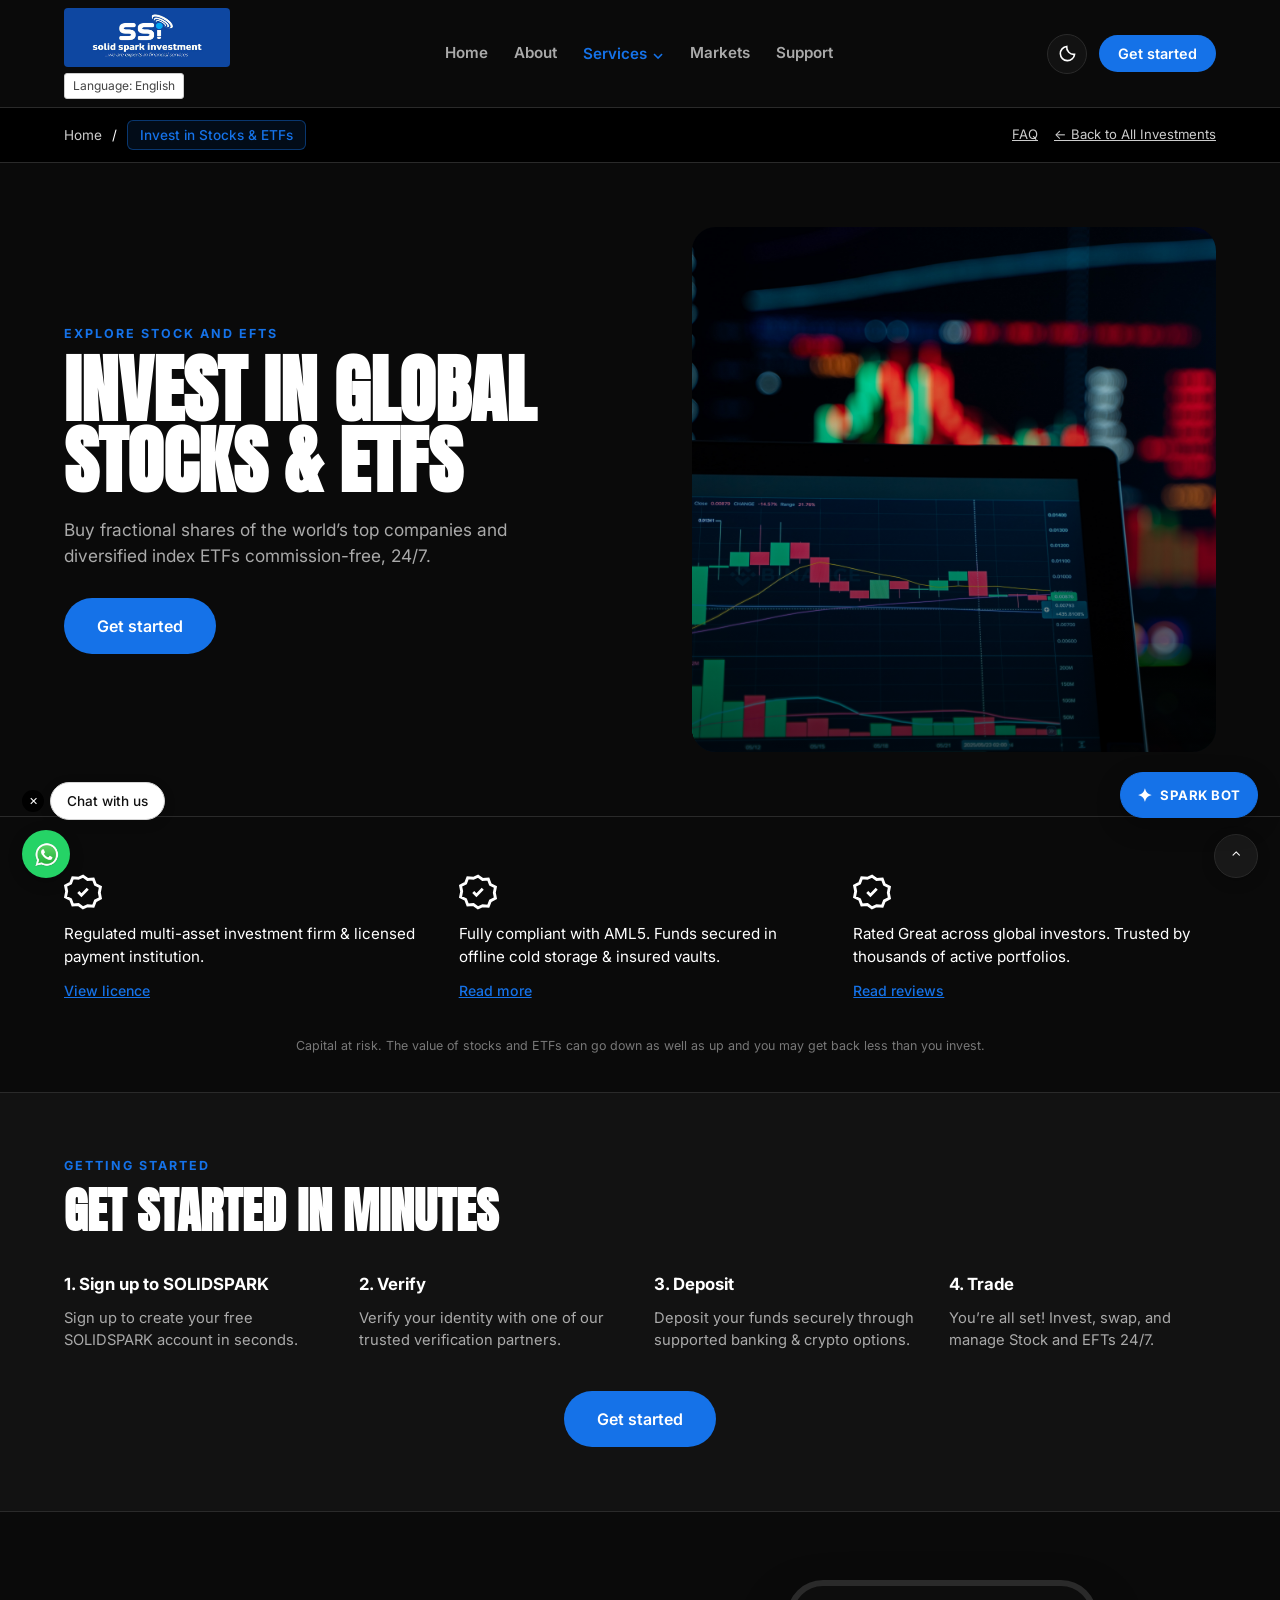
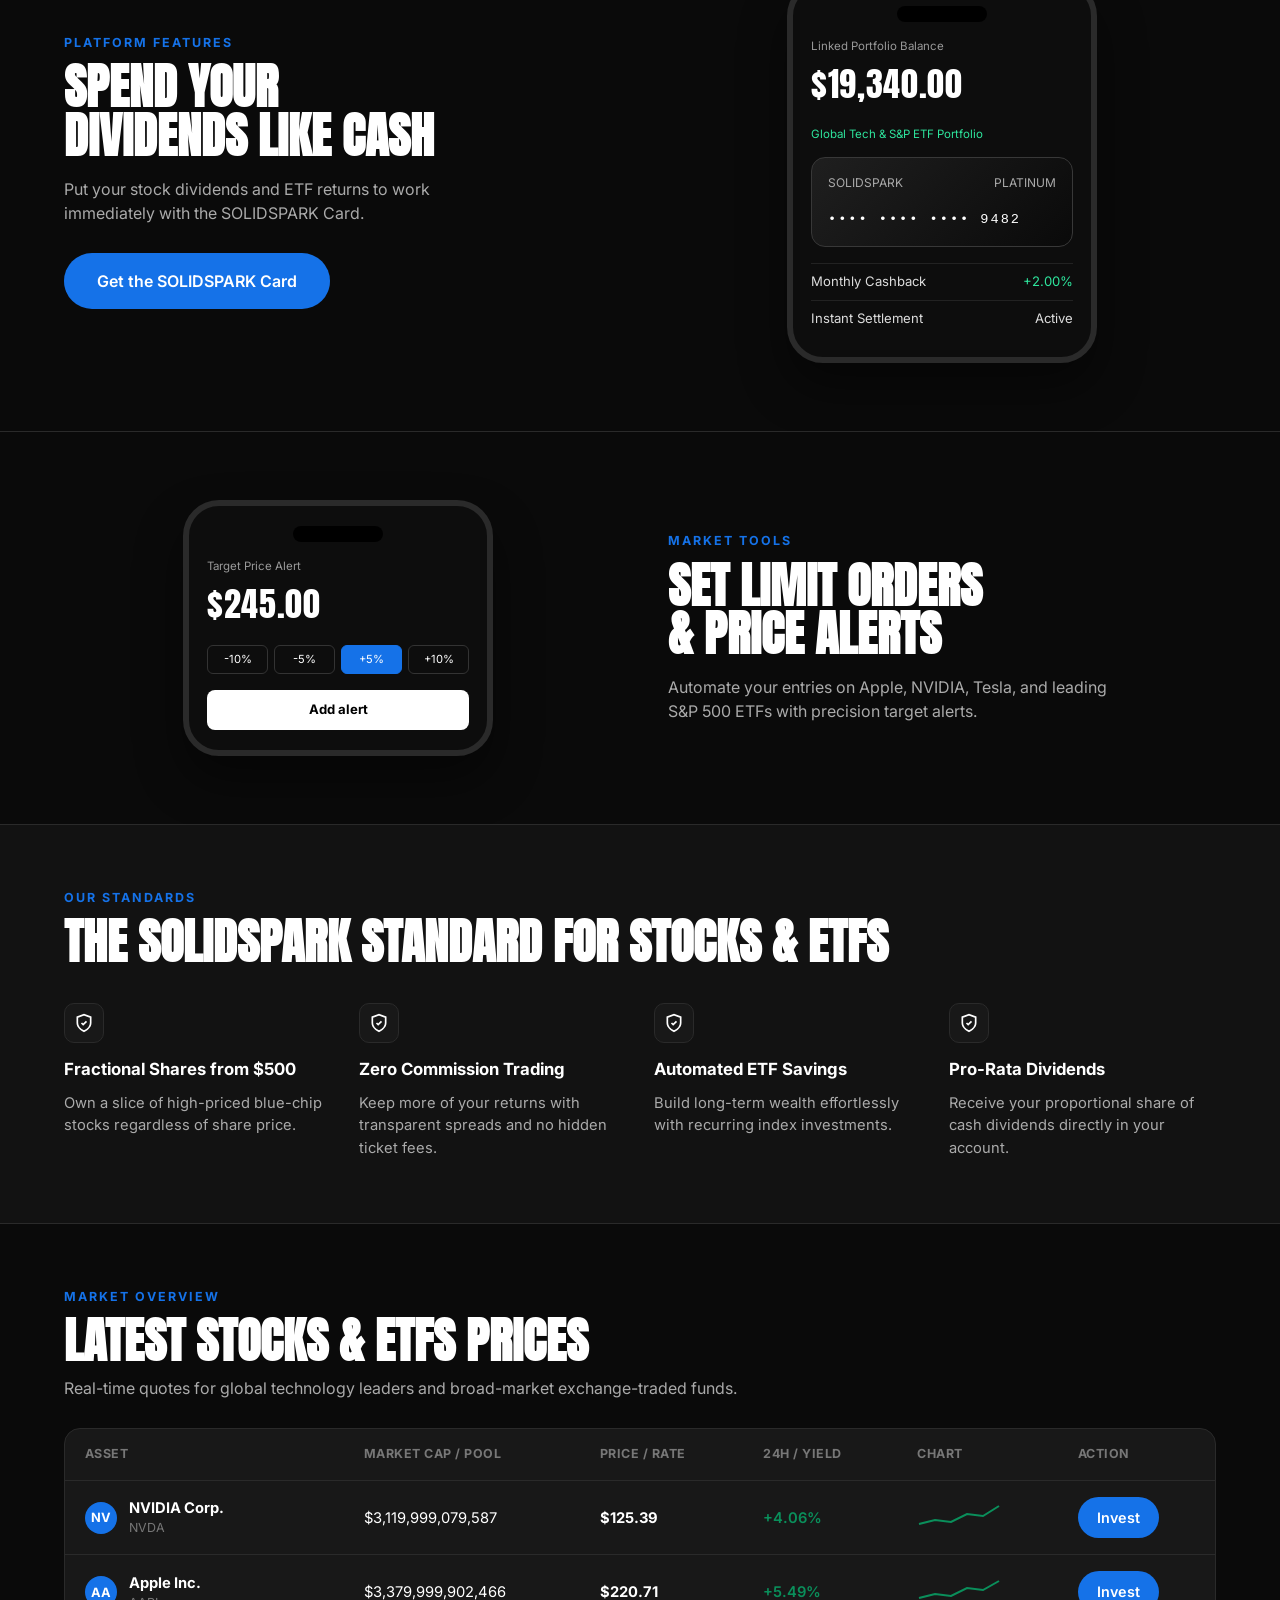
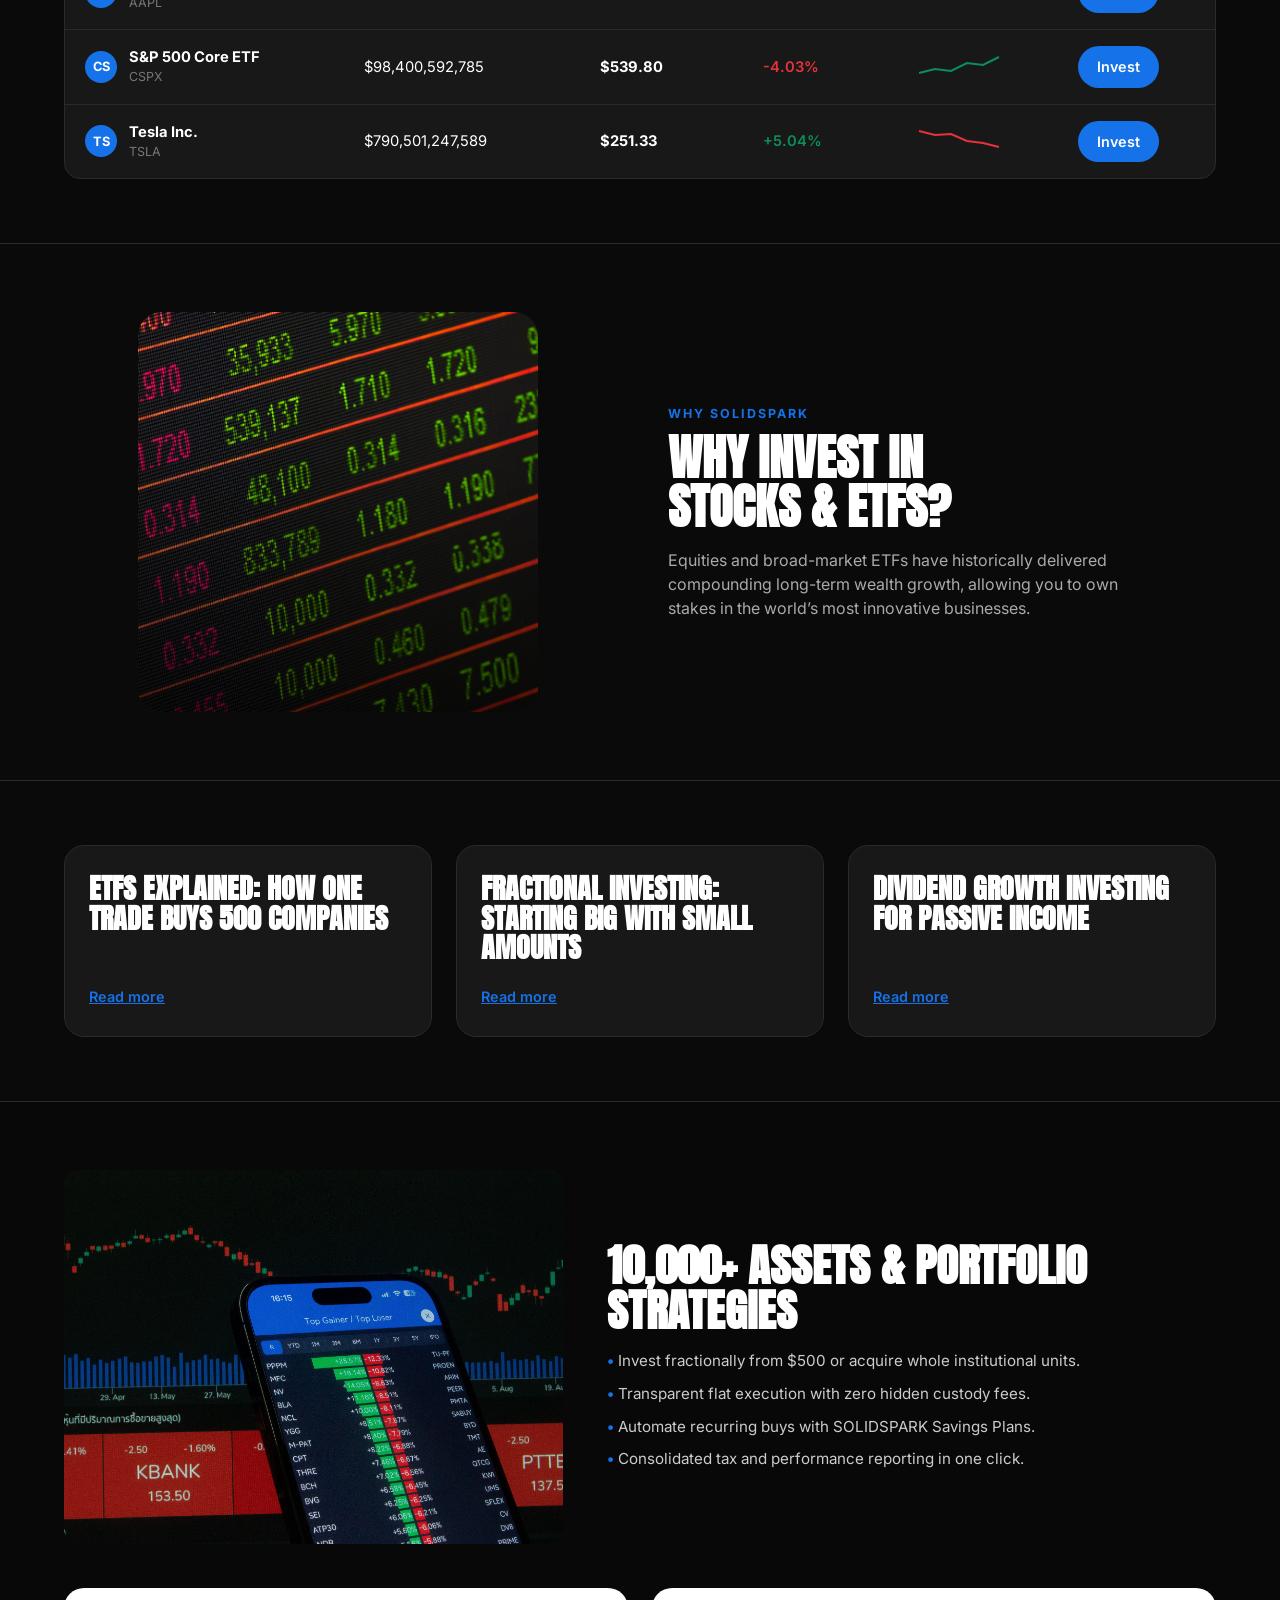
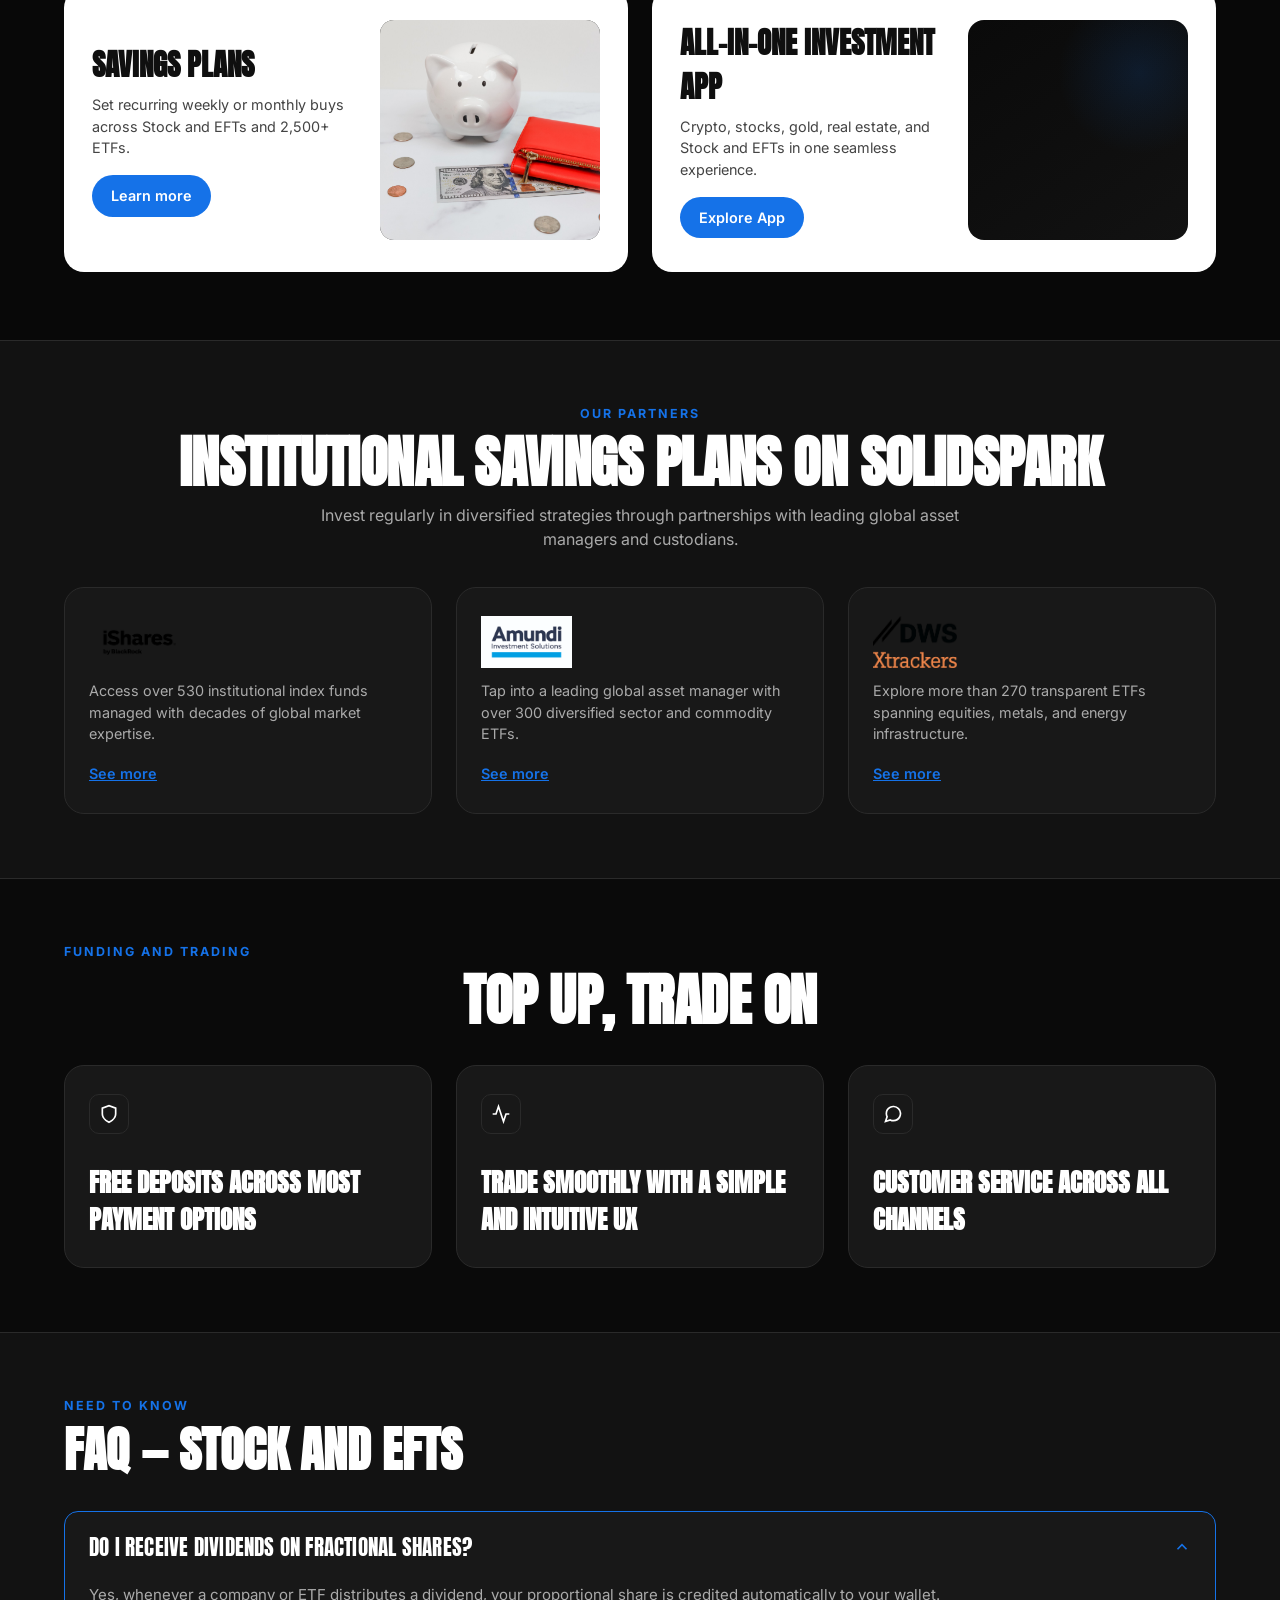
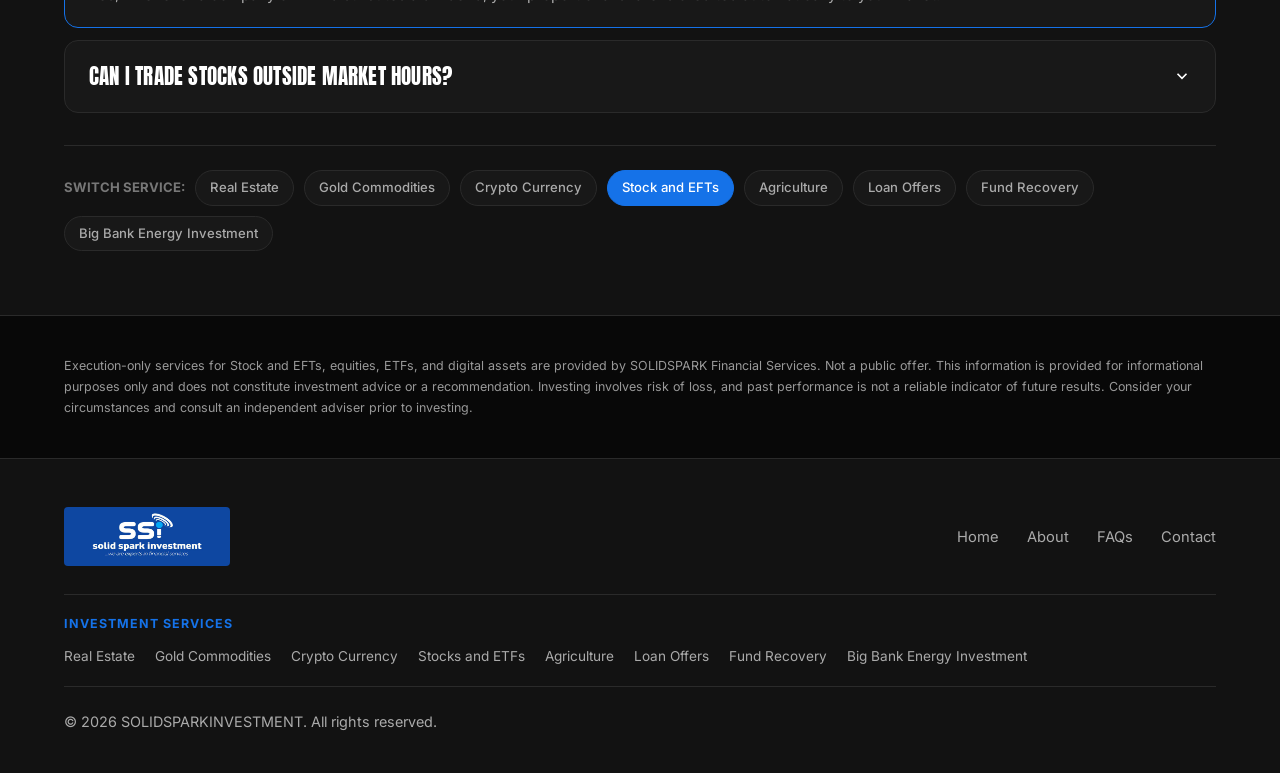
<file: stocks.html>
<!DOCTYPE html>
<html lang="en" data-service-page="stock-and-etfs">
<head>
  <meta charset="UTF-8" />
  <meta name="viewport" content="width=device-width, initial-scale=1.0" />
  <meta name="description" content="Explore Stocks and ETFs information and market tools on Solidspark Investment." />
  <title>Stocks and ETFs — Solidspark Investment</title>
  <link rel="preconnect" href="https://fonts.googleapis.com" />
  <link rel="preconnect" href="https://fonts.gstatic.com" crossorigin />
  <link href="https://fonts.googleapis.com/css2?family=Anton&family=Inter:wght@400;500;600;700&display=swap" rel="stylesheet" />
  <link rel="stylesheet" href="assets/site.css" />
  <link rel="stylesheet" href="assets/sparkbot.css" />
  <script type="module" src="https://widgets.tradingview-widget.com/w/en/tv-tickers.js"></script>
</head>
<body>
  <canvas id="gold-dust-canvas" aria-hidden="true"></canvas>
  <header class="site-header">
    <div class="container header-inner">
      <div class="brand-area">
        <a href="solid_spark_investment%20.html" class="ssi-logo-box" aria-label="Solidspark Investment home">
          <img class="brand-logo brand-logo-dark" src="Images/logoblue.png" alt="Solidspark Investment" />
          <img class="brand-logo brand-logo-light" src="Images/logoblack.jpg" alt="Solidspark Investment" />
        </a>
        <div id="google_translate_element"><span id="gt-fallback" class="gt-fallback-widget">Language: English</span></div>
      </div>
      <nav id="primary-nav" aria-label="Main navigation">
        <ul class="nav-list">
          <li class="nav-item"><a class="nav-link" href="solid_spark_investment%20.html">Home</a></li>
          <li class="nav-item"><a class="nav-link" href="about.html">About</a></li>
          <li class="nav-item" id="services-nav-item">
            <button type="button" class="nav-link" id="services-dropdown-toggle" aria-expanded="false" aria-controls="services-dropdown">Services <span aria-hidden="true">⌄</span></button>
            <div class="services-dropdown" id="services-dropdown">
              <a class="services-dropdown-link" href="realestate.html" data-service="real-estate" data-page-url="realestate.html">Real Estate</a>
              <a class="services-dropdown-link" href="gold.html" data-service="gold-commodities" data-page-url="gold.html">Gold Commodities</a>
              <a class="services-dropdown-link" href="crypto.html" data-service="crypto-currency" data-page-url="crypto.html">Crypto Currency</a>
              <a class="services-dropdown-link" href="stocks.html" data-service="stock-and-etfs" data-page-url="stocks.html">Stocks and ETFs</a>
              <a class="services-dropdown-link" href="agriculture.html" data-service="agriculture" data-page-url="agriculture.html">Agriculture</a>
              <a class="services-dropdown-link" href="loans.html" data-service="loan-offers" data-page-url="loans.html">Loan Offers</a>
              <a class="services-dropdown-link" href="fund-recovery.html" data-service="fund-recovery" data-page-url="fund-recovery.html">Fund Recovery</a>
              <a class="services-dropdown-link" href="big-bank-energy.html" data-service="big-bank-energy" data-page-url="big-bank-energy.html">Big Bank Energy Investment</a>
            </div>
          </li>
          <li class="nav-item"><a class="nav-link" href="solid_spark_investment%20.html#assets-heading">Markets</a></li>
          <li class="nav-item"><a class="nav-link" href="solid_spark_investment%20.html#solidspark-faq">Support</a></li>
        </ul>
      </nav>
      <div class="header-actions">
        <button type="button" class="theme-toggle-btn" id="theme-toggle-btn" aria-label="Toggle light and dark theme">
          <svg class="icon-moon" width="19" height="19" viewBox="0 0 24 24" fill="none" stroke="currentColor" stroke-width="2"><path d="M20.9 13A9 9 0 0 1 11 3.1 9 9 0 1 0 20.9 13z"/></svg>
          <svg class="icon-sun" width="19" height="19" viewBox="0 0 24 24" fill="none" stroke="currentColor" stroke-width="2"><circle cx="12" cy="12" r="4"/><path d="M12 2v2m0 16v2M4.93 4.93l1.42 1.42m11.3 11.3 1.42 1.42M2 12h2m16 0h2M4.93 19.07l1.42-1.42m11.3-11.3 1.42-1.42"/></svg>
        </button>
        <button type="button" class="menu-toggle" id="menu-toggle" aria-label="Toggle navigation" aria-expanded="false" aria-controls="primary-nav">
          <span class="hamburger-line"></span><span class="hamburger-line"></span><span class="hamburger-line"></span>
        </button>
        <div class="account-menu-wrap" id="account-menu-wrap">
          <button type="button" class="btn btn-blue btn-sm" id="account-menu-toggle" aria-expanded="false" aria-controls="account-menu">Get started</button>
          <div class="account-menu" id="account-menu">
            <a class="account-menu-link" href="https://user.solidsparkinvestment.ltd/login">Login</a>
            <a class="account-menu-link" href="https://user.solidsparkinvestment.ltd/register">Register</a>
          </div>
        </div>
      </div>
    </div>
  </header>
  <main id="home-page-view" aria-hidden="true"></main>
  <div id="service-page-view" aria-live="polite"></div>
  <div id="info-page-view" aria-live="polite"></div>
  <footer class="site-footer" id="contact">
    <div class="container">
      <div class="footer-top-row">
        <a href="solid_spark_investment%20.html" class="ssi-logo-box" aria-label="Solidspark Investment home">
          <img class="brand-logo brand-logo-dark" src="Images/logoblue.png" alt="Solidspark Investment" />
          <img class="brand-logo brand-logo-light" src="Images/logoblack.jpg" alt="Solidspark Investment" />
        </a>
        <nav class="footer-nav-links" aria-label="Footer Navigation">
          <a href="solid_spark_investment%20.html">Home</a><a href="about.html">About</a>
          <a href="solid_spark_investment%20.html#solidspark-faq">FAQs</a><a href="#contact">Contact</a>
        </nav>
      </div>
      <div class="footer-services-bar">
        <span class="footer-services-title">Investment Services</span>
        <nav class="footer-services-grid" aria-label="Investment Services Navigation">
          <a href="realestate.html" data-service="real-estate" data-page-url="realestate.html">Real Estate</a>
          <a href="gold.html" data-service="gold-commodities" data-page-url="gold.html">Gold Commodities</a>
          <a href="crypto.html" data-service="crypto-currency" data-page-url="crypto.html">Crypto Currency</a>
          <a href="stocks.html" data-service="stock-and-etfs" data-page-url="stocks.html">Stocks and ETFs</a>
          <a href="agriculture.html" data-service="agriculture" data-page-url="agriculture.html">Agriculture</a>
          <a href="loans.html" data-service="loan-offers" data-page-url="loans.html">Loan Offers</a>
          <a href="fund-recovery.html" data-service="fund-recovery" data-page-url="fund-recovery.html">Fund Recovery</a>
          <a href="big-bank-energy.html" data-service="big-bank-energy" data-page-url="big-bank-energy.html">Big Bank Energy Investment</a>
        </nav>
      </div>
      <div class="footer-bottom-row"><div class="footer-copy">&copy; 2026 SOLIDSPARKINVESTMENT. All rights reserved.</div></div>
    </div>
  </footer>
  <div class="floating-chat-left" id="floating-chat-widget">
    <div class="chat-pill-row" id="chat-pill-row"><button type="button" class="chat-close-mini" id="close-chat-pill" aria-label="Dismiss chat prompt">✕</button><div class="chat-text-pill">Chat with us</div></div>
    <button type="button" class="whatsapp-circle-btn" aria-label="Open WhatsApp Chat"><img src="Images/whatsapp.png" alt="WhatsApp" /></button>
  </div>
  <button type="button" class="scroll-top-btn" id="scroll-top-btn" aria-label="Scroll to top">⌃</button>
  <script src="assets/translate.js"></script>
  <script src="https://translate.google.com/translate_a/element.js?cb=googleTranslateElementInit" async></script>
  <script src="assets/app.js" defer></script>
  <script src="assets/sparkbot.js" defer></script>
</body>
</html>
</file>
<file: assets/site.css>
/* ==========================================================================
       DESIGN TOKENS & CSS VARIABLES (Light & Dark Monochrome + Blue #1572E8)
       ========================================================================== */
    :root {
      /* Default Dark Theme Tokens */
      --bg-primary: #0a0a0a;
      --bg-secondary: #121212;
      --bg-card: #181818;
      --bg-header: #0a0a0a;
      --border-color: #2a2a2a;
      
      --text-primary: #ffffff;
      --text-secondary: #aaaaaa;
      --text-muted: #777777;
      --pill-active-bg: #ffffff;
      --pill-active-text: #0f0f0f;

      --blue-btn: #1572E8;
      --blue-hover: #105cc5;
      
      --red: #e5323b;
      --positive: #0a8f5b;

      --font-display: 'Anton', Impact, sans-serif;
      --font-body: 'Inter', -apple-system, BlinkMacSystemFont, sans-serif;

      --radius-panel: 24px;
      --radius-card: 16px;
      --radius-pill: 999px;

      --container-max: 1200px;
      --container-pad: 24px;
      --header-height: 92px;
    }

    /* Light Mode Theme Overrides */
    [data-theme="light"] {
      --bg-primary: #ffffff;
      --bg-secondary: #f5f5f5;
      --bg-card: #ffffff;
      --bg-header: #ffffff;
      --border-color: #e2e2e2;
      
      --text-primary: #0f0f0f;
      --text-secondary: #444444;
      --text-muted: #6e6e6e;
      --pill-active-bg: #0f0f0f;
      --pill-active-text: #ffffff;
    }

    *, *::before, *::after {
      box-sizing: border-box;
    }

    html {
      scroll-behavior: smooth;
    }

    body {
      margin: 0;
      background-color: var(--bg-primary);
      color: var(--text-primary);
      font-family: var(--font-body);
      font-size: 16px;
      line-height: 1.5;
      -webkit-font-smoothing: antialiased;
      transition: background-color 0.25s ease, color 0.25s ease;
    }

    h1, h2, h3, h4, p, ul {
      margin: 0;
      padding: 0;
    }

    ul {
      list-style: none;
    }

    a {
      color: inherit;
      text-decoration: none;
    }

    button {
      font-family: inherit;
      cursor: pointer;
    }

    :focus-visible {
      outline: 3px solid var(--blue-btn);
      outline-offset: 3px;
    }

    .container {
      max-width: var(--container-max);
      margin: 0 auto;
      padding: 0 var(--container-pad);
    }

    .section {
      padding: 50px 0;
    }

    /* Typography & Buttons */
    .section-heading {
      font-family: var(--font-display);
      font-size: clamp(2.25rem, 4.5vw, 3.5rem);
      line-height: 1.02;
      text-transform: uppercase;
      letter-spacing: -0.01em;
      text-align: center;
      margin-bottom: 36px;
      color: var(--text-primary);
    }

    .eyebrow,
    .sp-eyebrow {
      display: block;
      margin-bottom: 12px;
      color: var(--blue-btn);
      font-size: 0.78rem;
      font-weight: 700;
      letter-spacing: 0.16em;
      line-height: 1.4;
      text-transform: uppercase;
    }

    #home-page-view .section > .container > .eyebrow,
    #home-page-view .panel-monochrome > .eyebrow {
      text-align: center;
    }

    .text-white { color: #ffffff; }
    .text-muted { color: var(--text-muted); }

    .btn {
      display: inline-flex;
      align-items: center;
      justify-content: center;
      font-weight: 600;
      border-radius: var(--radius-pill);
      transition: transform 0.18s ease, background-color 0.18s ease, color 0.18s ease, border-color 0.18s ease;
      border: 1.5px solid transparent;
      white-space: nowrap;
    }

    .btn:hover {
      transform: translateY(-1px);
    }

    .btn-sm {
      padding: 9px 18px;
      font-size: 0.9rem;
    }

    .btn-lg {
      padding: 15px 32px;
      font-size: 1rem;
    }

    .btn-blue {
      background-color: var(--blue-btn);
      color: #ffffff;
    }

    .btn-blue:hover {
      background-color: var(--blue-hover);
    }

    /* Image Placeholders */
    .img-placeholder {
      position: relative;
      z-index: 1;
      display: flex;
      align-items: center;
      justify-content: center;
      text-align: center;
      padding: 16px;
      border-radius: var(--radius-card);
      font-size: 0.8rem;
      font-weight: 500;
      overflow: hidden;
      user-select: none;
      background-color: var(--bg-primary);
    }

    .img-placeholder > span,
    .sp-hero-media > strong,
    .sp-hero-media > span {
      display: none;
    }

    .img-placeholder-light {
      color: var(--text-muted);
      background: radial-gradient(circle at 78% 24%, rgba(21, 114, 232, 0.14), transparent 34%), linear-gradient(145deg, var(--bg-primary), var(--bg-secondary));
    }

    .img-placeholder-dark {
      color: #e5e7eb;
      background: radial-gradient(circle at 76% 22%, rgba(21, 114, 232, 0.32), transparent 34%), linear-gradient(145deg, #171b24, #080a0f);
    }

    .crypto-image img {
      position: absolute;
      inset: 0;
      width: 100%;
      height: 100%;
      object-fit: cover;
      object-position: center 64%;
    }

    .promo-image-frame {
      width: 100%;
      aspect-ratio: 1 / 1;
      overflow: hidden;
      border-radius: 14px;
      background: var(--bg-secondary);
    }

    .promo-image-frame img {
      display: block;
      width: 100%;
      height: 100%;
      object-fit: cover;
      object-position: center 42%;
    }

    .tv-market-data-wrap {
      width: min(600px, 100%);
      margin: 28px auto 0;
      overflow: hidden;
      border: 1px solid var(--border-color);
      border-radius: var(--radius-card);
      background: var(--bg-card);
    }

    .tv-market-data-wrap tv-market-data {
      display: block;
      width: 100%;
      height: 300px;
    }

    .tv-market-cta {
      margin-top: 20px;
      text-align: center;
    }

    .image-size-label {
      position: absolute;
      z-index: 2;
      left: 10px;
      right: 10px;
      bottom: 10px;
      width: fit-content;
      max-width: calc(100% - 20px);
      margin: 0 auto;
      padding: 5px 9px;
      border: 1px solid rgba(255, 255, 255, 0.18);
      border-radius: 999px;
      background: rgba(0, 0, 0, 0.72);
      color: #ffffff;
      font-size: 0.68rem;
      font-weight: 600;
      line-height: 1.2;
      text-align: center;
      white-space: nowrap;
    }

    .ratio-4x3 { aspect-ratio: 4 / 3; width: 100%; }
    .ratio-1x1 { aspect-ratio: 1 / 1; }
    .ratio-3x4 { aspect-ratio: 3 / 4; width: 100%; }

    /* ==========================================================================
       HEADER & NAV (SSI Logo + Google Translate + Links + Theme Toggle)
       ========================================================================== */
    .site-header {
      position: sticky;
      top: 0;
      z-index: 1000;
      background-color: var(--bg-header);
      border-bottom: 1px solid var(--border-color);
      min-height: var(--header-height);
      transition: background-color 0.25s ease, border-color 0.25s ease;
    }

    .header-inner {
      min-height: var(--header-height);
      display: flex;
      align-items: center;
      justify-content: space-between;
      gap: 20px;
      padding-top: 8px;
      padding-bottom: 8px;
    }

    .brand-area {
      display: flex;
      flex-direction: column;
      align-items: flex-start;
      gap: 5px;
    }

    /* Theme-aware SOLIDSPARK logos */
    .ssi-logo-box {
      display: inline-block;
      padding: 0;
    }

    .brand-logo {
      display: block;
      width: 166px;
      max-width: 32vw;
      height: 59px;
      border-radius: 4px;
    }

    .brand-logo-light {
      display: none;
    }

    [data-theme="light"] .brand-logo-dark {
      display: none;
    }

    [data-theme="light"] .brand-logo-light {
      display: block;
    }

    /* Google Translate Widget directly under logo */
    #google_translate_element {
      min-height: 26px;
    }

    .gt-fallback-widget {
      display: inline-flex;
      align-items: center;
      gap: 6px;
      background: #ffffff;
      border: 1px solid #cccccc;
      border-radius: 3px;
      padding: 3px 8px;
      font-size: 0.75rem;
      color: #444444;
      cursor: pointer;
    }

    .goog-te-gadget {
      font-family: var(--font-body) !important;
      font-size: 0 !important;
    }

    .goog-te-gadget .goog-te-combo {
      margin: 0 !important;
      padding: 3px 6px;
      border-radius: 4px;
      border: 1px solid var(--border-color);
      background-color: var(--bg-secondary);
      color: var(--text-primary);
      font-size: 0.75rem;
      font-family: var(--font-body);
    }

    .nav-list {
      display: flex;
      align-items: center;
      gap: 26px;
    }

    .nav-item {
      position: relative;
    }

    /* Services Dropdown Menu */
    .services-dropdown {
      position: absolute;
      top: calc(100% + 10px);
      left: 50%;
      transform: translateX(-50%);
      width: 290px;
      max-height: 440px;
      overflow-y: auto;
      background-color: var(--bg-card);
      border: 1px solid var(--border-color);
      border-radius: 14px;
      padding: 10px 8px;
      box-shadow: 0 18px 40px rgba(0, 0, 0, 0.55);
      display: none;
      flex-direction: column;
      z-index: 1200;
    }

    .nav-item.is-open .services-dropdown {
      display: flex;
    }

    .services-dropdown-link {
      display: block;
      padding: 10px 14px;
      border-radius: 8px;
      font-size: 0.88rem;
      font-weight: 500;
      color: var(--text-primary);
      text-align: center;
      transition: background-color 0.15s ease, color 0.15s ease;
    }

    .services-dropdown-link:hover,
    .services-dropdown-link.is-active {
      background-color: var(--blue-btn);
      color: #ffffff;
    }

    .nav-link {
      color: var(--text-secondary);
      font-size: 0.95rem;
      font-weight: 600;
      display: inline-flex;
      align-items: center;
      gap: 5px;
      padding: 8px 0;
      background: none;
      border: none;
      transition: color 0.15s ease;
    }

    .nav-link:hover {
      color: var(--text-primary);
    }

    .nav-link.is-active {
      color: var(--blue-btn);
    }

    .header-actions {
      display: flex;
      align-items: center;
      gap: 12px;
    }

    .account-menu-wrap {
      position: relative;
    }

    .account-menu {
      position: absolute;
      top: calc(100% + 10px);
      right: 0;
      z-index: 1400;
      display: none;
      min-width: 180px;
      padding: 8px;
      flex-direction: column;
      gap: 6px;
      background: var(--bg-card);
      border: 1px solid var(--border-color);
      border-radius: 14px;
      box-shadow: 0 18px 40px rgba(0, 0, 0, 0.55);
    }

    .account-menu-wrap.is-open .account-menu {
      display: flex;
    }

    .account-menu-link {
      display: block;
      padding: 10px 14px;
      border-radius: 8px;
      color: var(--text-primary);
      font-size: 0.9rem;
      font-weight: 600;
      text-align: center;
      transition: background-color 0.15s ease, color 0.15s ease;
    }

    .account-menu-link:hover {
      background: var(--blue-btn);
      color: #fff;
    }

    /* Light / Dark Theme Toggle Button */
    .theme-toggle-btn {
      width: 40px;
      height: 40px;
      border-radius: 50%;
      border: 1px solid var(--border-color);
      background-color: var(--bg-secondary);
      color: var(--text-primary);
      display: inline-flex;
      align-items: center;
      justify-content: center;
      transition: background-color 0.18s ease, border-color 0.18s ease, transform 0.18s ease;
    }

    .theme-toggle-btn:hover {
      border-color: var(--blue-btn);
      color: var(--blue-btn);
      transform: translateY(-1px);
    }

    .theme-toggle-btn .icon-sun {
      display: none;
    }

    [data-theme="light"] .theme-toggle-btn .icon-moon {
      display: none;
    }

    [data-theme="light"] .theme-toggle-btn .icon-sun {
      display: block;
    }

    .menu-toggle {
      display: none;
      flex-direction: column;
      justify-content: center;
      gap: 5px;
      width: 40px;
      height: 40px;
      background: var(--bg-secondary);
      border: 1px solid var(--border-color);
      border-radius: 8px;
      padding: 8px;
    }

    .hamburger-line {
      width: 100%;
      height: 2px;
      background-color: var(--text-primary);
      border-radius: 2px;
    }

    /* ==========================================================================
       TRADINGVIEW TICKER BAR (Directly Under Navbar)
       ========================================================================== */
    .tv-ticker-bar {
      position: sticky;
      top: var(--ticker-sticky-offset, 107px);
      z-index: 999;
      width: 100%;
      background-color: var(--bg-secondary);
      border-bottom: 1px solid var(--border-color);
      min-height: 58px;
      height: 58px;
      overflow: hidden;
      contain: layout size;
    }

    .tradingview-widget-container,
    .tradingview-widget-container iframe {
      display: block;
      width: 100%;
      height: 58px;
      border: 0;
    }

    .hero-status-dot {
      display: inline-block;
      width: 9px;
      height: 9px;
      margin-left: 9px;
      border-radius: 50%;
      background-color: #22c55e;
      box-shadow: 0 0 0 0 rgba(34, 197, 94, 0.65);
      vertical-align: 1px;
      animation: statusDotPulse 1.5s ease-out infinite;
    }

    @keyframes statusDotPulse {
      0% { opacity: 1; box-shadow: 0 0 0 0 rgba(34, 197, 94, 0.65); }
      70% { opacity: 0.55; box-shadow: 0 0 0 7px rgba(34, 197, 94, 0); }
      100% { opacity: 1; box-shadow: 0 0 0 0 rgba(34, 197, 94, 0); }
    }

    @media (prefers-reduced-motion: reduce) {
      .hero-status-dot { animation: none; }
    }

    /* ==========================================================================
       HERO SECTION
       ========================================================================== */
    .hero-section {
      position: relative;
      min-height: 580px;
      display: flex;
      align-items: center;
      background: radial-gradient(ellipse at 82% 28%, rgba(21, 114, 232, 0.28), transparent 35%), radial-gradient(ellipse at 70% 85%, rgba(212, 175, 55, 0.1), transparent 36%), #000000;
      overflow: hidden;
      border-bottom: 1px solid var(--border-color);
    }

    .hero-video-stage {
      position: absolute;
      inset: 0;
      z-index: 0;
      overflow: hidden;
    }

    .hero-video-item {
      display: none;
      position: absolute;
      inset: 0;
      width: 100%;
      height: 100%;
      object-fit: cover;
      opacity: 0.68;
      background: #000;
    }

    .hero-video-item.is-active {
      display: block;
    }

    .hero-overlay {
      position: absolute;
      inset: 0;
      z-index: 1;
      background: linear-gradient(90deg, rgba(0,0,0,0.58) 0%, rgba(0,0,0,0.42) 50%, rgba(0,0,0,0.24) 100%);
    }

    .hero-content {
      position: relative;
      z-index: 2;
      width: 100%;
      padding: 64px 0;
      padding-left: calc(var(--container-pad) + 8px);
    }

    .hero-title {
      font-family: var(--font-display);
      font-size: clamp(3rem, 6.5vw, 5.2rem);
      line-height: 0.96;
      text-transform: uppercase;
      color: #ffffff;
      max-width: 720px;
    }

    .hero-subtitle {
      margin-top: 20px;
      font-size: clamp(1rem, 1.8vw, 1.2rem);
      color: #cccccc;
      max-width: 520px;
    }

    .hero-cta {
      margin-top: 32px;
      display: flex;
      flex-wrap: wrap;
      gap: 14px;
    }

    .section-video-wrap {
      margin: 0 auto 28px;
      max-width: 900px;
      overflow: hidden;
      border-radius: 24px;
      border: 1px solid var(--border-color);
      background: #000;
      box-shadow: 0 20px 60px rgba(0, 0, 0, 0.25);
    }

    .section-video {
      display: block;
      width: 100%;
      height: 420px;
      object-fit: cover;
      background: #000;
    }

    /* ==========================================================================
       TRUST CARDS (Section 3)
       ========================================================================== */
    .trust-grid {
      display: grid;
      grid-template-columns: repeat(3, 1fr);
      gap: 20px;
    }

    .trust-card {
      background-color: var(--bg-secondary);
      border: 1px solid var(--border-color);
      border-radius: var(--radius-panel);
      padding: 32px 28px;
      display: flex;
      flex-direction: column;
      gap: 14px;
    }

    .trust-icon {
      width: 44px;
      height: 44px;
      border-radius: 12px;
      background-color: var(--bg-card);
      border: 1px solid var(--border-color);
      color: var(--text-primary);
      display: inline-flex;
      align-items: center;
      justify-content: center;
    }

    .trust-title {
      font-family: var(--font-display);
      font-size: 1.5rem;
      text-transform: uppercase;
      color: var(--text-primary);
      letter-spacing: 0;
    }

    .trust-text {
      color: var(--text-secondary);
      font-size: 0.95rem;
    }

    /* ==========================================================================
       ALL YOUR INVESTMENTS (Section 4)
       ========================================================================== */
    .panel-monochrome {
      background-color: var(--bg-secondary);
      border: 1px solid var(--border-color);
      border-radius: var(--radius-panel);
      padding: 52px 36px;
    }

    .category-grid {
      display: grid;
      grid-template-columns: repeat(3, 1fr);
      gap: 20px;
    }

    .category-card {
      background-color: var(--bg-card);
      border: 1px solid var(--border-color);
      color: var(--text-primary);
      border-radius: var(--radius-card);
      padding: 28px 24px 24px;
      display: flex;
      flex-direction: column;
      justify-content: space-between;
      gap: 24px;
    }

    .category-image img {
      position: absolute;
      inset: 0;
      width: 100%;
      height: 100%;
      object-fit: cover;
    }

    .category-title {
      font-family: var(--font-display);
      font-size: 1.85rem;
      line-height: 1.05;
      text-transform: uppercase;
      margin-bottom: 10px;
    }

    .category-desc {
      color: var(--text-secondary);
      font-size: 0.95rem;
    }

    .disclaimer-text {
      margin-top: 24px;
      text-align: center;
      font-size: 0.82rem;
      color: var(--text-muted);
    }

    /* ==========================================================================
       MORE THAN AN INVESTMENT PLATFORM & LITERACY
       ========================================================================== */
    .feature-split-grid {
      display: grid;
      grid-template-columns: repeat(2, 1fr);
      gap: 24px;
    }

    .feature-card {
      background-color: var(--bg-secondary);
      border: 1px solid var(--border-color);
      border-radius: var(--radius-panel);
      padding: 32px;
      display: grid;
      grid-template-columns: 1.15fr 0.85fr;
      align-items: center;
      gap: 24px;
    }

    .feature-card.is-coming-soon {
      cursor: pointer;
      transition: border-color 0.18s ease, transform 0.18s ease;
    }

    .feature-card.is-coming-soon:hover {
      border-color: var(--blue-btn);
      transform: translateY(-2px);
    }

    .feature-card.is-coming-soon:focus-visible {
      outline: 3px solid var(--blue-btn);
      outline-offset: 4px;
    }

    .feature-card-image {
      display: block;
      width: 100%;
      border-radius: var(--radius-card);
      object-fit: cover;
    }

    .coming-soon-dialog {
      width: min(440px, calc(100% - 32px));
      padding: 36px 30px 30px;
      border: 1px solid var(--border-color);
      border-radius: 22px;
      background: var(--bg-secondary);
      color: var(--text-primary);
      text-align: center;
      box-shadow: 0 24px 80px rgba(0, 0, 0, 0.45);
    }

    .coming-soon-dialog::backdrop {
      background: rgba(0, 0, 0, 0.72);
      backdrop-filter: blur(4px);
    }

    .coming-soon-dialog h2 {
      margin-bottom: 12px;
      font-family: var(--font-display);
      font-size: 2rem;
      line-height: 1.05;
    }

    .coming-soon-dialog p {
      margin-bottom: 24px;
      color: var(--text-secondary);
    }

    .coming-soon-close {
      padding: 10px 24px;
      border: 0;
      border-radius: var(--radius-pill);
      background: var(--blue-btn);
      color: #fff;
      font-weight: 600;
    }

    .coming-soon-close:hover {
      background: var(--blue-hover);
    }

    .split-card-title {
      font-family: var(--font-display);
      font-size: clamp(1.6rem, 2.4vw, 2.1rem);
      line-height: 1.04;
      text-transform: uppercase;
      margin-bottom: 12px;
      color: var(--text-primary);
    }

    .split-card-desc {
      font-size: 0.98rem;
      color: var(--text-secondary);
    }

    /* ==========================================================================
       HOW IT WORKS
       ========================================================================== */
    .section-header-center {
      text-align: center;
    }

    .pill-outline {
      display: inline-block;
      padding: 6px 16px;
      border-radius: var(--radius-pill);
      border: 1px solid rgba(21, 114, 232, 0.42);
      color: var(--blue-btn);
      font-size: 0.85rem;
      font-weight: 500;
      margin-bottom: 14px;
      background-color: rgba(21, 114, 232, 0.08);
    }

    .steps-grid {
      display: grid;
      grid-template-columns: repeat(4, 1fr);
      gap: 20px;
    }

    .step-item {
      display: flex;
      flex-direction: column;
      gap: 16px;
    }

    .step-card {
      background-color: var(--bg-secondary);
      border: 1px solid var(--border-color);
      border-radius: var(--radius-panel);
      padding: 18px 18px 22px;
      display: flex;
      flex-direction: column;
      gap: 18px;
    }

    .step-image {
      display: block;
      width: 100%;
      aspect-ratio: 3 / 4;
      object-fit: cover;
      border-radius: var(--radius-card);
      background-color: var(--bg-primary);
    }

    .step-card-title {
      font-family: var(--font-display);
      font-size: 1.85rem;
      line-height: 1;
      text-transform: uppercase;
      color: var(--text-primary);
      text-align: center;
    }

    .step-caption {
      display: flex;
      align-items: flex-start;
      gap: 12px;
      color: var(--text-secondary);
      font-size: 0.95rem;
    }

    .step-number {
      flex-shrink: 0;
      width: 28px;
      height: 28px;
      border-radius: 50%;
      background-color: var(--blue-btn);
      color: #ffffff;
      display: inline-flex;
      align-items: center;
      justify-content: center;
      font-size: 0.85rem;
      font-weight: 700;
      margin-top: 2px;
      box-shadow: 0 0 0 4px rgba(21, 114, 232, 0.22);
    }

    /* Gold Dust Particles Canvas (Dark Mode Only - Strictly Behind All Components) */
    #gold-dust-canvas {
      position: fixed;
      inset: 0;
      width: 100%;
      height: 100%;
      pointer-events: none;
      z-index: 0;
      opacity: 1;
      transition: opacity 0.3s ease;
    }

    [data-theme="light"] #gold-dust-canvas {
      opacity: 0;
    }

    /* Ensure all page sections, cards, and layout wrappers sit above the gold dust canvas with solid background layers */
    #home-page-view,
    #service-page-view,
    .site-footer,
    .section,
    .panel-monochrome,
    .trust-card,
    .category-card,
    .feature-card,
    .step-card,
    .asset-card,
    .review-card,
    .sp-faq-item,
    .ssi-atm-card-stage,
    .sp-breadcrumb-bar,
    .sp-hero-band,
    .sp-trust-band,
    .sp-steps-band,
    .sp-showcase-band,
    .sp-pillars-band,
    .sp-prices-band,
    .sp-editorial-band,
    .sp-dark-highlights-band,
    .sp-partners-band,
    .sp-topup-band,
    .sp-faq-band,
    .sp-legal-band {
      position: relative;
      z-index: 1;
    }

    .tv-ticker-bar {
      position: sticky;
      top: var(--ticker-sticky-offset, 107px);
      z-index: 999;
    }

    .tv-ticker-bar,
    .panel-monochrome,
    .trust-card,
    .feature-card,
    .step-card,
    .site-footer,
    .sp-steps-band,
    .sp-pillars-band,
    .sp-partners-band,
    .sp-faq-band {
      background-color: var(--bg-secondary);
    }

    .sp-hero-band,
    .sp-trust-band,
    .sp-showcase-band,
    .sp-prices-band,
    .sp-editorial-band,
    .sp-topup-band {
      background-color: var(--bg-primary);
    }

    .category-card,
    .asset-card,
    .review-card,
    .sp-faq-item,
    .sp-partner-card,
    .sp-editorial-card,
    .sp-topup-card {
      background-color: var(--bg-card);
    }

    /* Realistic Solidspark ATM Card Visual */
    .ssi-atm-card-stage {
      width: 100%;
      aspect-ratio: 4 / 3;
      border-radius: var(--radius-card);
      background: radial-gradient(circle at top right, #1f2937 0%, #0a0a0a 75%);
      border: 1px solid #2e2e2e;
      display: flex;
      align-items: center;
      justify-content: center;
      padding: 18px;
      position: relative;
      overflow: hidden;
    }

    .ssi-atm-card {
      width: 100%;
      max-width: 295px;
      aspect-ratio: 1.586 / 1;
      border-radius: 16px;
      background: linear-gradient(135deg, #18181b 0%, #09090b 55%, #1e293b 100%);
      border: 1px solid rgba(212, 175, 55, 0.45);
      box-shadow: 0 18px 36px rgba(0, 0, 0, 0.65), inset 0 1px 0 rgba(255, 255, 255, 0.14);
      padding: 16px 18px;
      color: #ffffff;
      display: flex;
      flex-direction: column;
      justify-content: space-between;
      position: relative;
      overflow: hidden;
    }

    .ssi-atm-card::after {
      content: "";
      position: absolute;
      top: -40%;
      right: -25%;
      width: 160px;
      height: 160px;
      border-radius: 50%;
      background: radial-gradient(circle, rgba(21, 114, 232, 0.25) 0%, transparent 70%);
      pointer-events: none;
    }

    .ssi-atm-top {
      display: flex;
      align-items: center;
      justify-content: space-between;
    }

    .ssi-atm-brand {
      font-family: var(--font-display);
      letter-spacing: 1.2px;
      font-size: 1rem;
      line-height: 1;
      color: #ffffff;
    }

    .ssi-atm-brand small {
      display: block;
      font-family: var(--font-body);
      font-size: 0.5rem;
      letter-spacing: 0.08em;
      color: #d4af37;
      text-transform: uppercase;
      margin-top: 2px;
    }

    .ssi-atm-chip-row {
      display: flex;
      align-items: center;
      gap: 10px;
      margin: 6px 0;
    }

    .ssi-atm-chip {
      width: 34px;
      height: 25px;
      border-radius: 5px;
      background: linear-gradient(135deg, #f3d06b 0%, #b8860b 100%);
      border: 1px solid rgba(0, 0, 0, 0.35);
    }

    .ssi-atm-number {
      font-family: 'Courier New', monospace;
      font-size: 0.88rem;
      letter-spacing: 2px;
      color: #f1f5f9;
      font-weight: 700;
    }

    .ssi-atm-bottom {
      display: flex;
      align-items: flex-end;
      justify-content: space-between;
      font-size: 0.62rem;
      text-transform: uppercase;
      letter-spacing: 0.06em;
      color: #94a3b8;
    }

    .ssi-atm-holder {
      color: #ffffff;
      font-weight: 600;
      font-size: 0.7rem;
      margin-top: 2px;
    }

    .ssi-atm-circles {
      display: flex;
      align-items: center;
    }

    .ssi-atm-circles span {
      width: 18px;
      height: 18px;
      border-radius: 50%;
      display: inline-block;
    }

    .ssi-atm-circles span:first-child {
      background: rgba(21, 114, 232, 0.9);
    }

    .ssi-atm-circles span:last-child {
      background: rgba(212, 175, 55, 0.85);
      margin-left: -7px;
    }

    .section-cta-center {
      margin-top: 32px;
      text-align: center;
    }

    /* ==========================================================================
       FAVOURITE ASSETS CAROUSEL
       ========================================================================== */
    .filter-tabs {
      display: flex;
      flex-wrap: wrap;
      justify-content: center;
      gap: 10px;
      margin-bottom: 28px;
    }

    .filter-tab {
      padding: 9px 18px;
      border-radius: var(--radius-pill);
      border: 1px solid var(--border-color);
      background-color: var(--bg-primary);
      color: var(--text-primary);
      font-size: 0.9rem;
      font-weight: 600;
      transition: background-color 0.15s ease, border-color 0.15s ease, color 0.15s ease;
    }

    .filter-tab:hover {
      border-color: var(--blue-btn);
    }

    .filter-tab.is-active {
      background-color: var(--pill-active-bg);
      border-color: var(--pill-active-bg);
      color: var(--pill-active-text);
    }

    .asset-carousel-track {
      display: flex;
      gap: 18px;
      overflow-x: auto;
      scroll-snap-type: x mandatory;
      scroll-behavior: smooth;
      padding: 4px 2px 12px;
      scrollbar-width: none;
    }

    .asset-carousel-track::-webkit-scrollbar {
      display: none;
    }

    .asset-card {
      flex: 0 0 264px;
      scroll-snap-align: start;
      background-color: var(--bg-card);
      border: 1px solid var(--border-color);
      border-radius: var(--radius-card);
      padding: 20px;
      display: flex;
      flex-direction: column;
      gap: 14px;
    }

    .asset-card-header {
      display: flex;
      align-items: center;
      gap: 10px;
    }

    .asset-badge {
      width: 32px;
      height: 32px;
      border-radius: 50%;
      display: inline-flex;
      align-items: center;
      justify-content: center;
      color: #ffffff;
      font-weight: 700;
      font-size: 0.8rem;
      flex-shrink: 0;
    }

    .asset-name {
      font-size: 0.92rem;
      font-weight: 700;
      text-transform: uppercase;
      color: var(--text-primary);
      letter-spacing: 0.01em;
    }

    .sparkline-box {
      width: 100%;
      height: 86px;
    }

    .sparkline-svg {
      width: 100%;
      height: 100%;
      display: block;
      overflow: visible;
    }

    .asset-card-footer {
      display: flex;
      align-items: baseline;
      justify-content: space-between;
      gap: 8px;
      margin-top: auto;
    }

    .asset-price {
      font-size: 1.35rem;
      font-weight: 700;
      color: var(--text-primary);
      letter-spacing: -0.02em;
    }

    .asset-ticker {
      font-size: 0.82rem;
      font-weight: 600;
      color: var(--text-muted);
    }

    .asset-change {
      display: inline-flex;
      align-items: center;
      gap: 4px;
      font-size: 0.88rem;
      font-weight: 600;
    }

    .asset-change.is-positive { color: var(--positive); }
    .asset-change.is-negative { color: var(--red); }

    .carousel-controls {
      display: flex;
      justify-content: center;
      gap: 12px;
      margin-top: 16px;
    }

    .circle-arrow-btn {
      width: 42px;
      height: 42px;
      border-radius: 50%;
      border: 1px solid var(--border-color);
      background-color: var(--bg-card);
      color: var(--text-primary);
      display: inline-flex;
      align-items: center;
      justify-content: center;
      flex-shrink: 0;
      transition: background-color 0.15s ease, border-color 0.15s ease, color 0.15s ease;
    }

    .circle-arrow-btn:hover:not(:disabled) {
      background-color: var(--blue-btn);
      border-color: var(--blue-btn);
      color: #ffffff;
    }

    .circle-arrow-btn:disabled {
      opacity: 0.3;
      cursor: not-allowed;
    }

    /* ==========================================================================
       REVIEWS SECTION
       ========================================================================== */
    .reviews-layout {
      display: grid;
      grid-template-columns: 200px 1fr;
      align-items: center;
      gap: 28px;
    }

    .reviews-summary {
      text-align: center;
      display: flex;
      flex-direction: column;
      align-items: center;
      gap: 10px;
    }

    .trustpilot-logo {
      display: block;
      width: 142px;
      height: auto;
      margin-top: 2px;
    }

    .trustpilot-logo-light { display: none; }
    [data-theme="light"] .trustpilot-logo-dark { display: none; }
    [data-theme="light"] .trustpilot-logo-light { display: block; }

    .rating-label {
      font-size: 1.5rem;
      font-weight: 700;
      color: var(--text-primary);
    }

    .stars-row {
      display: flex;
      gap: 4px;
    }

    .star-box {
      width: 28px;
      height: 28px;
      border-radius: 4px;
      display: inline-flex;
      align-items: center;
      justify-content: center;
      font-size: 1rem;
      color: #ffffff;
    }

    .star-filled { background-color: var(--positive); }
    .star-empty { background-color: #555555; }
    .star-half { background: linear-gradient(90deg, var(--positive) 50%, #555555 50%); }

    .reviews-slider-wrapper {
      display: flex;
      align-items: center;
      gap: 12px;
      min-width: 0;
    }

    .reviews-viewport {
      overflow: hidden;
      width: 100%;
    }

    .reviews-track {
      display: flex;
      gap: 16px;
      transition: transform 0.32s cubic-bezier(0.25, 0.8, 0.25, 1);
    }

    .review-card {
      flex: 0 0 calc((100% - 32px) / 3);
      background-color: var(--bg-card);
      border: 1px solid var(--border-color);
      border-radius: var(--radius-card);
      padding: 20px;
      display: flex;
      flex-direction: column;
      gap: 10px;
    }

    .review-card-top {
      display: flex;
      align-items: center;
      justify-content: space-between;
      gap: 8px;
    }

    .review-stars {
      display: flex;
      gap: 2px;
    }

    .star-mini {
      width: 18px;
      height: 18px;
      border-radius: 3px;
      background-color: var(--positive);
      color: #ffffff;
      font-size: 0.72rem;
      display: inline-flex;
      align-items: center;
      justify-content: center;
    }

    .star-mini.is-empty {
      background-color: #555555;
    }

    .review-time {
      font-size: 0.78rem;
      color: var(--text-muted);
    }

    .review-title {
      font-size: 0.98rem;
      font-weight: 700;
      color: var(--text-primary);
    }

    .review-body {
      font-size: 0.88rem;
      color: var(--text-secondary);
      display: -webkit-box;
      line-clamp: 2;
      -webkit-line-clamp: 2;
      -webkit-box-orient: vertical;
      overflow: hidden;
    }

    .review-author {
      margin-top: auto;
      font-size: 0.82rem;
      font-weight: 600;
      color: var(--text-muted);
    }

    .review-author-row {
      display: flex;
      align-items: center;
      gap: 9px;
      margin-top: auto;
    }

    .review-avatar {
      width: 34px;
      height: 34px;
      border-radius: 50%;
      object-fit: cover;
      border: 1px solid var(--border-color);
      background-color: var(--bg-secondary);
      flex-shrink: 0;
    }

    .review-author-row .review-author {
      margin-top: 0;
    }

    /* ==========================================================================
       FOOTER (Matching Screenshot Layout: Logo + Nav Links, Divider, Copyright + Crypto Icons)
       ========================================================================== */
    .site-footer {
      background-color: var(--bg-secondary);
      color: var(--text-secondary);
      padding: 48px 0 40px;
      border-top: 1px solid var(--border-color);
    }

    .footer-top-row {
      display: flex;
      align-items: center;
      justify-content: space-between;
      flex-wrap: wrap;
      gap: 24px;
      padding-bottom: 28px;
      border-bottom: 1px solid var(--border-color);
    }

    .footer-nav-links {
      display: flex;
      align-items: center;
      flex-wrap: wrap;
      gap: 28px;
    }

    .footer-nav-links a {
      font-size: 0.92rem;
      color: var(--text-secondary);
      transition: color 0.15s ease;
    }

    .footer-nav-links a:hover {
      color: var(--blue-btn);
    }

    .footer-services-bar {
      padding: 20px 0;
      border-bottom: 1px solid var(--border-color);
      display: flex;
      flex-direction: column;
      gap: 12px;
    }

    .footer-services-title {
      font-size: 0.78rem;
      font-weight: 700;
      letter-spacing: 0.08em;
      text-transform: uppercase;
      color: var(--blue-btn);
    }

    .footer-services-grid {
      display: flex;
      flex-wrap: wrap;
      gap: 10px 20px;
    }

    .footer-services-grid a {
      font-size: 0.85rem;
      color: var(--text-secondary);
      transition: color 0.15s ease;
    }

    .footer-services-grid a:hover {
      color: var(--blue-btn);
    }

    .footer-bottom-row {
      padding-top: 24px;
      display: flex;
      align-items: center;
      justify-content: space-between;
      flex-wrap: wrap;
      gap: 20px;
    }

    .footer-copy {
      font-size: 0.9rem;
      color: var(--text-secondary);
    }

    .footer-copy a {
      color: var(--text-primary);
      text-decoration: underline;
      margin-left: 4px;
    }

    .crypto-icons-row {
      display: flex;
      align-items: center;
      gap: 10px;
    }

    .crypto-icon-badge {
      width: 30px;
      height: 30px;
      border-radius: 50%;
      background-color: var(--text-muted);
      color: var(--bg-primary);
      display: inline-flex;
      align-items: center;
      justify-content: center;
      font-size: 0.8rem;
      font-weight: 700;
    }

    /* Floating Widgets: Chat Bubble on Bottom Left & Scroll to Top on Bottom Right */
    .floating-chat-left {
      position: fixed;
      bottom: 22px;
      left: 22px;
      z-index: 999;
      display: flex;
      flex-direction: column;
      align-items: flex-start;
      gap: 10px;
    }

    .chat-pill-row {
      display: flex;
      align-items: center;
      gap: 6px;
    }

    .chat-close-mini {
      width: 22px;
      height: 22px;
      border-radius: 50%;
      background-color: #000000;
      color: #ffffff;
      border: none;
      font-size: 0.7rem;
      display: inline-flex;
      align-items: center;
      justify-content: center;
    }

    .chat-text-pill {
      background-color: #ffffff;
      color: #111111;
      border: 1px solid #d4d4d4;
      padding: 8px 16px;
      border-radius: var(--radius-pill);
      font-size: 0.85rem;
      font-weight: 500;
      box-shadow: 0 3px 12px rgba(0, 0, 0, 0.15);
    }

    .whatsapp-circle-btn {
      width: 48px;
      height: 48px;
      border-radius: 50%;
      background-color: #25d366;
      color: #ffffff;
      border: none;
      display: inline-flex;
      align-items: center;
      justify-content: center;
      box-shadow: 0 4px 14px rgba(0, 0, 0, 0.25);
      transition: transform 0.15s ease;
    }

    .whatsapp-circle-btn:hover {
      transform: scale(1.06);
    }

    .scroll-top-btn {
      position: fixed;
      bottom: 22px;
      right: 22px;
      z-index: 999;
      width: 44px;
      height: 44px;
      border-radius: 50%;
      background-color: var(--bg-card);
      border: 1px solid var(--border-color);
      color: var(--text-primary);
      display: inline-flex;
      align-items: center;
      justify-content: center;
      box-shadow: 0 4px 14px rgba(0, 0, 0, 0.2);
      cursor: pointer;
      transition: background-color 0.15s ease, color 0.15s ease;
    }

    .scroll-top-btn:hover {
      background-color: var(--blue-btn);
      border-color: var(--blue-btn);
      color: #ffffff;
    }

    /* Interactive Pill FAQ Accordion */
    .sp-faq-list {
      display: flex;
      flex-direction: column;
      gap: 12px;
      max-width: 960px;
      margin: 0 auto;
    }

    .sp-faq-item {
      background-color: var(--bg-card);
      border: 1px solid var(--border-color);
      border-radius: 14px;
      overflow: hidden;
      transition: border-color 0.2s ease;
    }

    .sp-faq-item.is-open {
      border-color: var(--blue-btn);
    }

    .sp-faq-btn {
      width: 100%;
      padding: 20px 24px;
      background: transparent;
      border: none;
      display: flex;
      align-items: center;
      justify-content: space-between;
      gap: 16px;
      text-align: left;
      font-family: var(--font-display);
      font-size: 1.3rem;
      letter-spacing: 0.01em;
      text-transform: uppercase;
      color: var(--text-primary);
    }

    .sp-faq-chevron {
      transition: transform 0.2s ease;
      flex-shrink: 0;
    }

    .sp-faq-item.is-open .sp-faq-chevron {
      transform: rotate(180deg);
      color: var(--blue-btn);
    }

    .sp-faq-answer {
      display: none;
      padding: 0 24px 20px;
      font-size: 0.94rem;
      color: var(--text-secondary);
      line-height: 1.6;
    }

    .sp-faq-item.is-open .sp-faq-answer {
      display: block;
    }

    /* ==========================================================================
       DEDICATED SERVICE PAGE VIEW STYLES (Opaque Layering + Monochrome + Blue)
       ========================================================================== */
    #service-page-view {
      display: none;
    }

    #service-page-view.is-active {
      display: block;
    }

    .sp-breadcrumb-bar {
      background-color: #000000;
      color: #ffffff;
      padding: 12px 0;
      font-size: 0.85rem;
      border-bottom: 1px solid var(--border-color);
    }

    .sp-breadcrumb-inner {
      display: flex;
      align-items: center;
      justify-content: space-between;
      flex-wrap: wrap;
      gap: 12px;
    }

    .sp-breadcrumb-trail {
      display: flex;
      align-items: center;
      gap: 10px;
    }

    .sp-breadcrumb-trail a {
      color: #cccccc;
      transition: color 0.15s ease;
    }

    .sp-breadcrumb-trail a:hover {
      color: #ffffff;
    }

    .sp-breadcrumb-pill {
      background-color: rgba(21, 114, 232, 0.1);
      border: 1px solid rgba(21, 114, 232, 0.42);
      color: var(--blue-btn);
      padding: 4px 12px;
      border-radius: 6px;
      font-weight: 500;
    }

    .sp-quick-nav-links {
      display: flex;
      align-items: center;
      gap: 16px;
      font-size: 0.82rem;
    }

    .sp-quick-nav-links a {
      color: #cccccc;
      text-decoration: underline;
    }

    .sp-quick-nav-links a:hover {
      color: #ffffff;
    }

    .sp-hero-band {
      padding: 64px 0;
      border-bottom: 1px solid var(--border-color);
    }

    .sp-hero-grid {
      display: grid;
      grid-template-columns: 1.05fr 0.95fr;
      align-items: center;
      gap: 48px;
    }

    .sp-hero-title {
      font-family: var(--font-display);
      font-size: clamp(3rem, 5.8vw, 4.8rem);
      line-height: 0.96;
      text-transform: uppercase;
      color: var(--text-primary);
      margin-bottom: 20px;
    }

    .sp-hero-subtitle {
      font-size: 1.08rem;
      color: var(--text-secondary);
      max-width: 480px;
      margin-bottom: 30px;
    }

    .sp-hero-media {
      position: relative;
      width: 100%;
      aspect-ratio: 1 / 1;
      border-radius: var(--radius-panel);
      background-color: var(--bg-secondary);
      display: flex;
      flex-direction: column;
      align-items: center;
      justify-content: center;
      text-align: center;
      padding: 24px;
      color: var(--text-muted);
      font-size: 0.85rem;
    }

    .sp-hero-media.has-image {
      overflow: hidden;
      background: #080a0f;
      color: #ffffff;
    }

    .sp-hero-image {
      position: absolute;
      inset: 0;
      z-index: 0;
      width: 100%;
      height: 100%;
      object-fit: cover;
      object-position: center 64%;
    }

    .sp-hero-media.has-image::after {
      content: "";
      position: absolute;
      inset: 0;
      z-index: 1;
      background: linear-gradient(180deg, rgba(0, 0, 0, 0.06) 20%, rgba(0, 0, 0, 0.68) 100%);
    }

    .sp-hero-media.has-image > strong,
    .sp-hero-media.has-image > span:not(.image-size-label) {
      position: relative;
      z-index: 2;
      text-shadow: 0 1px 5px rgba(0, 0, 0, 0.7);
    }

    .sp-trust-band {
      padding: 56px 0 36px;
      border-bottom: 1px solid var(--border-color);
    }

    .sp-trust-grid {
      display: grid;
      grid-template-columns: repeat(3, 1fr);
      gap: 32px;
      margin-bottom: 36px;
    }

    .sp-seal-item {
      display: flex;
      flex-direction: column;
      align-items: flex-start;
      gap: 12px;
    }

    .sp-seal-icon {
      width: 38px;
      height: 38px;
      color: var(--text-primary);
    }

    .sp-seal-text {
      font-size: 0.95rem;
      color: var(--text-primary);
      line-height: 1.5;
    }

    .sp-seal-link {
      font-size: 0.88rem;
      color: var(--blue-btn);
      text-decoration: underline;
      font-weight: 500;
    }

    .sp-risk-note {
      text-align: center;
      font-size: 0.78rem;
      color: var(--text-muted);
      max-width: 820px;
      margin: 0 auto;
    }

    .sp-steps-band {
      padding: 64px 0;
      border-bottom: 1px solid var(--border-color);
    }

    .sp-section-heading-left {
      font-family: var(--font-display);
      font-size: clamp(2rem, 3.8vw, 3rem);
      line-height: 1.02;
      text-transform: uppercase;
      color: var(--text-primary);
      margin-bottom: 36px;
    }

    .sp-4col-grid {
      display: grid;
      grid-template-columns: repeat(4, 1fr);
      gap: 28px;
      margin-bottom: 40px;
    }

    .sp-step-col h3 {
      font-size: 1.05rem;
      font-weight: 700;
      color: var(--text-primary);
      margin-bottom: 10px;
    }

    .sp-step-col p {
      font-size: 0.92rem;
      color: var(--text-secondary);
    }

    .sp-showcase-band {
      padding: 68px 0;
      border-bottom: 1px solid var(--border-color);
    }

    .sp-showcase-grid {
      display: grid;
      grid-template-columns: 1fr 1fr;
      align-items: center;
      gap: 56px;
    }

    .sp-showcase-grid.is-reversed .sp-showcase-visual {
      order: -1;
    }

    .sp-phone-mockup {
      max-width: 310px;
      margin: 0 auto;
      background-color: #0d0d0d;
      border: 6px solid #2a2a2a;
      border-radius: 36px;
      padding: 20px 18px;
      color: #ffffff;
      box-shadow: 0 24px 48px rgba(0, 0, 0, 0.45);
    }

    .sp-phone-notch {
      width: 90px;
      height: 16px;
      background-color: #000000;
      border-radius: 999px;
      margin: 0 auto 16px;
    }

    .sp-phone-balance-label {
      font-size: 0.72rem;
      color: #999999;
      margin-bottom: 4px;
    }

    .sp-phone-balance {
      font-family: var(--font-display);
      font-size: 2.1rem;
      letter-spacing: 0.02em;
      color: #ffffff;
      margin-bottom: 16px;
    }

    .sp-phone-card {
      background: linear-gradient(135deg, #1f1f1f 0%, #0a0a0a 100%);
      border: 1px solid #383838;
      border-radius: 14px;
      padding: 16px;
      margin-bottom: 16px;
    }

    .sp-phone-row {
      display: flex;
      justify-content: space-between;
      align-items: center;
      font-size: 0.82rem;
      padding: 8px 0;
      border-top: 1px solid #222222;
      color: #dddddd;
    }

    .sp-pillars-band {
      padding: 64px 0;
      border-bottom: 1px solid var(--border-color);
    }

    .sp-pillar-icon-box {
      width: 40px;
      height: 40px;
      border-radius: 10px;
      background-color: var(--bg-card);
      border: 1px solid var(--border-color);
      color: var(--text-primary);
      display: inline-flex;
      align-items: center;
      justify-content: center;
      margin-bottom: 14px;
    }

    .sp-prices-band {
      padding: 64px 0;
      border-bottom: 1px solid var(--border-color);
    }

    .sp-table-wrap {
      overflow-x: auto;
      border: 1px solid var(--border-color);
      border-radius: 16px;
      background-color: var(--bg-card);
      margin-top: 28px;
    }

    .sp-market-table {
      width: 100%;
      border-collapse: collapse;
      text-align: left;
      font-size: 0.92rem;
    }

    .sp-market-table th {
      padding: 16px 20px;
      font-size: 0.78rem;
      text-transform: uppercase;
      letter-spacing: 0.04em;
      color: var(--text-muted);
      border-bottom: 1px solid var(--border-color);
    }

    .sp-market-table td {
      padding: 16px 20px;
      border-bottom: 1px solid var(--border-color);
      color: var(--text-primary);
      vertical-align: middle;
    }

    .sp-market-table tr:last-child td {
      border-bottom: none;
    }

    .sp-asset-cell {
      display: flex;
      align-items: center;
      gap: 12px;
    }

    .sp-editorial-band {
      padding: 64px 0;
      border-bottom: 1px solid var(--border-color);
    }

    .sp-editorial-grid {
      display: grid;
      grid-template-columns: repeat(3, 1fr);
      gap: 24px;
    }

    .sp-editorial-card {
      border: 1px solid var(--border-color);
      border-radius: 20px;
      padding: 28px 24px;
      display: flex;
      flex-direction: column;
      justify-content: space-between;
      gap: 24px;
    }

    .sp-editorial-title {
      font-family: var(--font-display);
      font-size: 1.75rem;
      line-height: 1.05;
      text-transform: uppercase;
      color: var(--text-primary);
    }

    .sp-editorial-link {
      font-size: 0.9rem;
      font-weight: 600;
      color: var(--blue-btn);
      text-decoration: underline;
    }

    .sp-dark-highlights-band {
      background-color: #080808;
      color: #ffffff;
      padding: 68px 0;
      border-bottom: 1px solid var(--border-color);
    }

    .sp-highlight-top {
      display: grid;
      grid-template-columns: 0.9fr 1.1fr;
      align-items: center;
      gap: 44px;
      margin-bottom: 44px;
    }

    .sp-highlight-list {
      display: flex;
      flex-direction: column;
      gap: 10px;
      margin-top: 16px;
      color: #cccccc;
      font-size: 0.95rem;
    }

    .sp-highlight-list li::before {
      content: "• ";
      color: var(--blue-btn);
      font-weight: 700;
    }

    .sp-dual-promo-grid {
      display: grid;
      grid-template-columns: repeat(2, 1fr);
      gap: 24px;
    }

    .sp-promo-white-card {
      background-color: #ffffff;
      color: #0f0f0f;
      border-radius: 20px;
      padding: 32px 28px;
      display: grid;
      grid-template-columns: 1.1fr 0.9fr;
      align-items: center;
      gap: 20px;
    }

    .sp-partners-band {
      padding: 64px 0;
      border-bottom: 1px solid var(--border-color);
    }

    .sp-partner-card {
      border: 1px solid var(--border-color);
      border-radius: 20px;
      padding: 28px 24px;
      display: flex;
      flex-direction: column;
      justify-content: space-between;
      gap: 18px;
    }

    .sp-partner-logo-mark {
      font-family: var(--font-display);
      font-size: 1.9rem;
      letter-spacing: 0.02em;
      color: var(--text-primary);
    }

    .sp-partner-logo {
      display: block;
      width: auto;
      max-width: 100%;
      height: 52px;
      object-fit: contain;
      object-position: left center;
    }

    .sp-topup-band {
      padding: 64px 0;
      border-bottom: 1px solid var(--border-color);
    }

    .sp-topup-card {
      border: 1px solid var(--border-color);
      border-radius: 20px;
      padding: 28px 24px;
      display: flex;
      flex-direction: column;
      gap: 16px;
    }

    .sp-faq-band {
      padding: 64px 0;
      border-bottom: 1px solid var(--border-color);
    }

    .sp-legal-band {
      background-color: #080808;
      color: #999999;
      padding: 40px 0;
      font-size: 0.78rem;
      line-height: 1.65;
    }

    .sp-switcher-bar {
      margin-top: 32px;
      padding-top: 24px;
      border-top: 1px solid var(--border-color);
      display: flex;
      flex-wrap: wrap;
      align-items: center;
      gap: 10px;
    }

    .sp-switcher-chip {
      padding: 7px 14px;
      border-radius: var(--radius-pill);
      border: 1px solid var(--border-color);
      background-color: var(--bg-card);
      color: var(--text-secondary);
      font-size: 0.82rem;
      font-weight: 500;
      transition: all 0.15s ease;
    }

    .sp-switcher-chip:hover,
    .sp-switcher-chip.is-current {
      background-color: var(--blue-btn);
      border-color: var(--blue-btn);
      color: #ffffff;
    }

    /* ==========================================================================
       DEDICATED INFO / LICENCE / ARTICLE / 5-ROW FLOATING REVIEWS VIEW
       ========================================================================== */
    #info-page-view {
      display: none;
      position: relative;
      z-index: 1;
      background-color: var(--bg-primary);
    }

    #info-page-view.is-active {
      display: block;
    }

    .info-article-band {
      padding: 64px 0;
      border-bottom: 1px solid var(--border-color);
      background-color: var(--bg-primary);
    }

    .info-content-grid {
      display: grid;
      grid-template-columns: 1.35fr 0.65fr;
      gap: 36px;
      align-items: start;
    }

    .info-body-card {
      background-color: var(--bg-card);
      border: 1px solid var(--border-color);
      border-radius: 20px;
      padding: 36px 32px;
      display: flex;
      flex-direction: column;
      gap: 20px;
    }

    .info-body-card h2 {
      font-family: var(--font-display);
      font-size: 1.9rem;
      text-transform: uppercase;
      color: var(--text-primary);
    }

    .info-body-card p {
      color: var(--text-secondary);
      font-size: 0.98rem;
      line-height: 1.7;
    }

    .info-sidebar-card {
      background-color: var(--bg-secondary);
      border: 1px solid var(--border-color);
      border-radius: 20px;
      padding: 28px 24px;
      display: flex;
      flex-direction: column;
      gap: 16px;
    }

    .info-spec-row {
      display: flex;
      justify-content: space-between;
      gap: 12px;
      padding: 10px 0;
      border-bottom: 1px solid var(--border-color);
      font-size: 0.86rem;
    }

    .info-spec-row:last-child {
      border-bottom: none;
    }

    /* 5-Row Horizontally Floating User Reviews Marquee */
    .reviews-marquee-section {
      padding: 56px 0 68px;
      background-color: var(--bg-secondary);
      border-bottom: 1px solid var(--border-color);
      overflow: hidden;
    }

    .reviews-marquee-rows {
      display: flex;
      flex-direction: column;
      gap: 18px;
      margin-top: 32px;
    }

    .reviews-marquee-row {
      display: flex;
      width: 100%;
      overflow: hidden;
      mask-image: linear-gradient(90deg, transparent 0%, #000 5%, #000 95%, transparent 100%);
      -webkit-mask-image: linear-gradient(90deg, transparent 0%, #000 5%, #000 95%, transparent 100%);
    }

    .reviews-marquee-track {
      display: flex;
      gap: 18px;
      width: max-content;
      animation: floatReviewsLeft 42s linear infinite;
    }

    .reviews-marquee-row.is-reverse .reviews-marquee-track {
      animation: floatReviewsRight 46s linear infinite;
    }

    .reviews-marquee-row:hover .reviews-marquee-track {
      animation-play-state: paused;
    }

    @keyframes floatReviewsLeft {
      0% { transform: translateX(0); }
      100% { transform: translateX(-50%); }
    }

    @keyframes floatReviewsRight {
      0% { transform: translateX(-50%); }
      100% { transform: translateX(0); }
    }

    .floating-review-card {
      width: 340px;
      flex-shrink: 0;
      background-color: var(--bg-card);
      border: 1px solid var(--border-color);
      border-radius: 16px;
      padding: 18px 20px;
      display: flex;
      flex-direction: column;
      gap: 10px;
      box-shadow: 0 8px 22px rgba(0, 0, 0, 0.18);
    }

    .floating-review-user {
      display: flex;
      align-items: center;
      gap: 12px;
    }

    .floating-review-avatar {
      width: 42px;
      height: 42px;
      border-radius: 50%;
      object-fit: cover;
      border: 2px solid var(--blue-btn);
      background-color: var(--bg-secondary);
      flex-shrink: 0;
    }

    .floating-review-meta {
      display: flex;
      flex-direction: column;
    }

    .floating-review-name {
      font-size: 0.92rem;
      font-weight: 700;
      color: var(--text-primary);
    }

    .floating-review-role {
      font-size: 0.75rem;
      color: var(--text-muted);
    }

    .live-tick-flash {
      transition: color 0.25s ease, background-color 0.25s ease;
    }

    @media (max-width: 1024px) {
      .info-content-grid { grid-template-columns: 1fr; }
    }

    @media (max-width: 1024px) {
      .nav-list { gap: 16px; }
      .trust-grid,
      .category-grid { grid-template-columns: repeat(2, minmax(0, 1fr)); }
      .steps-grid { grid-template-columns: repeat(2, minmax(0, 1fr)); }
      .sp-trust-grid,
      .sp-4col-grid { grid-template-columns: repeat(2, minmax(0, 1fr)); }
      .sp-editorial-grid { grid-template-columns: repeat(2, minmax(0, 1fr)); }
    }

    @media (max-width: 760px) {
      :root { --container-pad: 18px; --header-height: 76px; }
      :root { --ticker-sticky-offset: 90px; }
      .header-inner { flex-wrap: wrap; gap: 12px; }
      .brand-area { gap: 3px; }
      .brand-logo { width: 140px; height: 49px; }
      #google_translate_element { min-height: 20px; }
      .header-actions { margin-left: auto; }
      .menu-toggle { display: flex; }
      #primary-nav {
        display: none;
        position: absolute;
        top: 100%;
        left: 0;
        right: 0;
        padding: 12px var(--container-pad) 18px;
        background: var(--bg-header);
        border-bottom: 1px solid var(--border-color);
      }
      #primary-nav.is-open { display: block; }
      .nav-list { align-items: stretch; flex-direction: column; gap: 4px; }
      .nav-link { width: 100%; justify-content: space-between; padding: 11px 4px; }
      .services-dropdown {
        position: static;
        display: none;
        width: 100%;
        max-height: 260px;
        transform: none;
        box-shadow: none;
        margin: 0 0 8px;
      }
      .nav-item.is-open .services-dropdown { display: flex; }
      .hero-section { min-height: 500px; }
      .hero-content { padding: 52px 0; padding-left: calc(var(--container-pad) + 6px); }
      .hero-title { font-size: clamp(2.7rem, 12vw, 4.2rem); }
      .section { padding: 38px 0; }
      .panel-monochrome { padding: 34px 20px; }
      .feature-split-grid,
      .feature-card,
      .sp-hero-grid,
      .sp-showcase-grid,
      .sp-highlight-top,
      .sp-dual-promo-grid,
      .sp-promo-white-card { grid-template-columns: 1fr; }
      .feature-card { padding: 24px; }
      .feature-card .img-placeholder { max-width: 260px; justify-self: center; }
      .reviews-layout { grid-template-columns: 1fr; }
      .review-card { flex-basis: 100%; }
      .sp-trust-grid,
      .sp-4col-grid,
      .sp-editorial-grid { grid-template-columns: 1fr; }
      .sp-showcase-grid.is-reversed .sp-showcase-visual { order: 0; }
      .sp-market-table { min-width: 640px; }
      .info-body-card { padding: 26px 20px; }
      .footer-top-row,
      .footer-bottom-row { align-items: flex-start; flex-direction: column; }
      .footer-nav-links { gap: 16px; }
      .floating-chat-left { left: 14px; bottom: 14px; }
      .scroll-top-btn { right: 14px; bottom: 14px; }
    }

    @media (max-width: 520px) {
      .trust-grid,
      .category-grid,
      .steps-grid { grid-template-columns: 1fr; }
      .hero-cta { align-items: stretch; flex-direction: column; max-width: 260px; }
      .btn-lg { padding: 13px 22px; }
      .sp-faq-btn { padding: 17px 18px; font-size: 1.08rem; }
      .sp-faq-answer { padding: 0 18px 18px; }
      .sp-quick-nav-links { flex-wrap: wrap; }
      .floating-review-card { width: min(300px, 82vw); }
    }

    @media (prefers-reduced-motion: reduce) {
      *, *::before, *::after {
        scroll-behavior: auto !important;
        animation-duration: 0.01ms !important;
        animation-iteration-count: 1 !important;
        transition-duration: 0.01ms !important;
      }
    }
</file>
<file: assets/sparkbot.css>
/* Shared SPARK BOT widget styles used on every page. */
.sparkbot-launcher,
.sparkbot-panel,
.sparkbot-whatsapp {
  font-family: var(--font-body, Inter, sans-serif);
}

.sparkbot-launcher {
  position: fixed;
  right: 22px;
  bottom: 82px;
  z-index: 1300;
  display: inline-flex;
  align-items: center;
  justify-content: center;
  gap: 8px;
  min-height: 46px;
  padding: 0 16px;
  border: 1px solid var(--blue-btn, #1572e8);
  border-radius: 999px;
  background: var(--blue-btn, #1572e8);
  color: #fff;
  box-shadow: 0 8px 24px rgba(0, 0, 0, .28);
  font-size: .82rem;
  font-weight: 700;
  letter-spacing: .04em;
  cursor: pointer;
  transition: transform .18s ease, background-color .18s ease;
}
.sparkbot-launcher:hover { transform: translateY(-2px); background: var(--blue-hover, #105cc5); }
.sparkbot-launcher-icon { font-size: 1.15rem; line-height: 1; }

.sparkbot-panel {
  position: fixed;
  right: 22px;
  bottom: 140px;
  z-index: 1301;
  display: flex;
  flex-direction: column;
  width: min(380px, calc(100vw - 32px));
  max-height: min(560px, calc(100dvh - 170px));
  overflow: hidden;
  border: 1px solid var(--border-color, #2a2a2a);
  border-radius: 20px;
  background: var(--bg-secondary, #121212);
  color: var(--text-primary, #fff);
  box-shadow: 0 24px 70px rgba(0, 0, 0, .45);
}
.sparkbot-panel[hidden] { display: none; }
.sparkbot-header { display: flex; align-items: center; justify-content: space-between; gap: 14px; padding: 14px 16px; border-bottom: 1px solid var(--border-color, #2a2a2a); }
.sparkbot-brand { display: flex; align-items: center; gap: 10px; min-width: 0; }
.sparkbot-avatar { width: 42px; height: 42px; flex: 0 0 42px; padding: 3px; border: 1px solid var(--border-color, #2a2a2a); border-radius: 12px; background: #080a0f; object-fit: contain; }
.sparkbot-title { margin: 0; color: var(--blue-btn, #1572e8); font-size: .9rem; font-weight: 800; letter-spacing: .11em; }
.sparkbot-status { display: block; margin-top: 2px; color: var(--text-muted, #777); font-size: .72rem; }
.sparkbot-close { width: 34px; height: 34px; flex: 0 0 34px; border: 1px solid var(--border-color, #2a2a2a); border-radius: 50%; background: var(--bg-card, #181818); color: var(--text-primary, #fff); font-size: 1.25rem; line-height: 1; cursor: pointer; }
.sparkbot-messages { display: flex; flex-direction: column; gap: 10px; min-height: 100px; max-height: 190px; overflow-y: auto; padding: 16px 16px 10px; }
.sparkbot-message { width: fit-content; max-width: 90%; margin: 0; padding: 10px 12px; border-radius: 13px; background: var(--bg-card, #181818); color: var(--text-secondary, #aaa); font-size: .84rem; line-height: 1.5; overflow-wrap: anywhere; }
.sparkbot-message.is-user { align-self: flex-end; background: var(--blue-btn, #1572e8); color: #fff; }
.sparkbot-typing { display: inline-flex; align-items: center; gap: 4px; min-width: 50px; }
.sparkbot-typing span { width: 6px; height: 6px; border-radius: 50%; background: currentColor; animation: sparkbotTyping 1s infinite ease-in-out; }
.sparkbot-typing span:nth-child(2) { animation-delay: .15s; }
.sparkbot-typing span:nth-child(3) { animation-delay: .3s; }
@keyframes sparkbotTyping { 0%, 60%, 100% { opacity: .35; transform: translateY(0); } 30% { opacity: 1; transform: translateY(-4px); } }
.sparkbot-questions { display: flex; flex-wrap: wrap; gap: 7px; max-height: 142px; overflow-y: auto; padding: 4px 16px 12px; }
.sparkbot-question { padding: 7px 10px; border: 1px solid var(--border-color, #2a2a2a); border-radius: 999px; background: var(--bg-primary, #0a0a0a); color: var(--text-secondary, #aaa); font-size: .72rem; text-align: left; cursor: pointer; }
.sparkbot-question:hover:not(:disabled) { border-color: var(--blue-btn, #1572e8); color: var(--blue-btn, #1572e8); }
.sparkbot-form { display: flex; gap: 8px; padding: 12px 16px; border-top: 1px solid var(--border-color, #2a2a2a); }
.sparkbot-form input { min-width: 0; flex: 1; padding: 10px 12px; border: 1px solid var(--border-color, #2a2a2a); border-radius: 10px; background: var(--bg-primary, #0a0a0a); color: var(--text-primary, #fff); font: inherit; font-size: .84rem; }
.sparkbot-send { padding: 0 13px; border: 0; border-radius: 10px; background: var(--blue-btn, #1572e8); color: #fff; font-size: .82rem; font-weight: 700; cursor: pointer; }
.sparkbot-send:hover { background: var(--blue-hover, #105cc5); }
.sparkbot-disclaimer { margin: 0; padding: 0 16px 12px; color: var(--text-muted, #777); font-size: .68rem; }
.sparkbot-panel button:disabled, .sparkbot-form input:disabled { opacity: .6; cursor: wait; }
.sparkbot-visually-hidden { position: absolute; width: 1px; height: 1px; padding: 0; margin: -1px; overflow: hidden; clip: rect(0, 0, 0, 0); white-space: nowrap; border: 0; }

.sparkbot-whatsapp { position: fixed; left: 22px; bottom: 22px; z-index: 1299; display: flex; flex-direction: column; align-items: flex-start; gap: 10px; }
.sparkbot-whatsapp .chat-pill-row { display: flex; align-items: center; gap: 6px; }
.sparkbot-whatsapp .chat-close-mini { width: 22px; height: 22px; border: 0; border-radius: 50%; background: #000; color: #fff; font-size: .7rem; }
.sparkbot-whatsapp .chat-text-pill { padding: 8px 16px; border: 1px solid #d4d4d4; border-radius: 999px; background: #fff; color: #111; font-size: .85rem; box-shadow: 0 3px 12px rgba(0,0,0,.15); }
.sparkbot-whatsapp .whatsapp-circle-btn { width: 48px; height: 48px; display: inline-flex; align-items: center; justify-content: center; padding: 0; overflow: hidden; border: 0; border-radius: 50%; background: #25d366; box-shadow: 0 4px 14px rgba(0,0,0,.25); cursor: pointer; }
.sparkbot-whatsapp .whatsapp-circle-btn img { display: block; width: 36px; height: 36px; border-radius: 50%; object-fit: cover; }
.whatsapp-circle-btn img { display: block; width: 36px; height: 36px; border-radius: 50%; object-fit: cover; }
@media (max-width: 760px) {
  .sparkbot-launcher { right: 14px; bottom: 72px; }
  .sparkbot-panel { right: 14px; bottom: 128px; max-height: calc(100dvh - 150px); }
  .sparkbot-whatsapp { left: 14px; bottom: 14px; }
}
@media (max-width: 380px) {
  .sparkbot-panel { width: calc(100vw - 24px); right: 12px; }
  .sparkbot-questions { max-height: 120px; }
}
@media (prefers-reduced-motion: reduce) { .sparkbot-typing span { animation: none; } }
</file>
<file: assets/about.css>
:root {
      color-scheme: dark;
      --bg-primary: #0a0a0a;
      --bg-secondary: #121212;
      --bg-card: #181818;
      --bg-header: #0a0a0a;
      --border-color: #2a2a2a;
      --text-primary: #ffffff;
      --text-secondary: #aaaaaa;
      --text-muted: #777777;
      --blue-btn: #1572e8;
      --blue-hover: #105cc5;
      --font-display: 'Anton', Impact, sans-serif;
      --font-body: 'Inter', -apple-system, BlinkMacSystemFont, sans-serif;
      --radius-panel: 24px;
      --radius-card: 16px;
      --container-max: 1200px;
    }

    [data-theme="light"] {
      color-scheme: light;
      --bg-primary: #ffffff;
      --bg-secondary: #f5f5f5;
      --bg-card: #ffffff;
      --bg-header: #ffffff;
      --border-color: #e2e2e2;
      --text-primary: #0f0f0f;
      --text-secondary: #444444;
      --text-muted: #6e6e6e;
    }

    *, *::before, *::after { box-sizing: border-box; }
    html { scroll-behavior: smooth; }
    body {
      margin: 0;
      background: var(--bg-primary);
      color: var(--text-primary);
      font-family: var(--font-body);
      font-size: 16px;
      line-height: 1.6;
      -webkit-font-smoothing: antialiased;
      transition: background-color .25s ease, color .25s ease;
    }
    a { color: inherit; text-decoration: none; }
    button { font: inherit; cursor: pointer; }
    :focus-visible { outline: 3px solid var(--blue-btn); outline-offset: 3px; }
    .container { width: min(var(--container-max), 100% - 48px); margin-inline: auto; }

    .site-header {
      position: sticky;
      top: 0;
      z-index: 10;
      border-bottom: 1px solid var(--border-color);
      background: var(--bg-header);
    }
    .header-inner { min-height: 92px; display: flex; align-items: center; justify-content: space-between; gap: 24px; }
    .brand-logo { display: block; width: 166px; height: 59px; object-fit: contain; }
    .brand-logo-light { display: none; }
    [data-theme="light"] .brand-logo-dark { display: none; }
    [data-theme="light"] .brand-logo-light { display: block; }
    .nav-list { display: flex; align-items: center; gap: 26px; padding: 0; margin: 0; list-style: none; }
    .nav-link { color: var(--text-secondary); font-size: .95rem; font-weight: 600; transition: color .15s ease; }
    .nav-link:hover, .nav-link[aria-current="page"] { color: var(--blue-btn); }
    .header-actions { display: flex; align-items: center; gap: 12px; }
    .account-menu-wrap { position: relative; }
    .account-menu {
      position: absolute; top: calc(100% + 10px); right: 0; z-index: 20; display: none;
      min-width: 180px; padding: 8px; flex-direction: column; gap: 6px;
      border: 1px solid var(--border-color); border-radius: 14px; background: var(--bg-card);
      box-shadow: 0 18px 40px rgba(0,0,0,.45);
    }
    .account-menu-wrap.is-open .account-menu { display: flex; }
    .account-menu-link { display: block; padding: 10px 14px; border-radius: 8px; color: var(--text-primary); font-size: .9rem; font-weight: 600; text-align: center; }
    .account-menu-link:hover { background: var(--blue-btn); color: #fff; }
    .theme-toggle, .menu-toggle {
      width: 40px; height: 40px; display: inline-flex; align-items: center; justify-content: center;
      border: 1px solid var(--border-color); border-radius: 50%; background: var(--bg-secondary); color: var(--text-primary);
    }
    .theme-toggle:hover { border-color: var(--blue-btn); color: var(--blue-btn); }
    .menu-toggle { display: none; border-radius: 8px; }
    .btn { display: inline-flex; justify-content: center; align-items: center; border: 1px solid transparent; border-radius: 999px; padding: 10px 19px; font-size: .9rem; font-weight: 600; transition: transform .18s ease, background .18s ease; }
    .btn:hover { transform: translateY(-1px); }
    .btn-blue { background: var(--blue-btn); color: #fff; }
    .btn-blue:hover { background: var(--blue-hover); }

    /* Reserved banner area: replace the background with an image when ready. */
    .about-image-slot {
      position: relative;
      display: flex;
      align-items: center;
      justify-content: center;
      min-height: clamp(250px, 36vw, 430px);
      margin-top: 28px;
      overflow: hidden;
      border: 1px solid var(--border-color);
      border-radius: var(--radius-panel);
      background:
        radial-gradient(ellipse at 76% 32%, rgba(21, 114, 232, .34), transparent 33%),
        radial-gradient(ellipse at 22% 95%, rgba(212, 175, 55, .12), transparent 38%),
        linear-gradient(125deg, #11151d, #080a0f 70%);
    }
    .about-image-slot::before, .about-image-slot::after {
      position: absolute; z-index: 0; content: ""; border: 1px solid rgba(255,255,255,.09); border-radius: 50%; pointer-events: none;
      width: min(42vw, 520px); aspect-ratio: 1; right: 8%; top: -34%;
    }
    .about-image-slot::after { width: min(28vw, 340px); right: 17%; top: -12%; border-color: rgba(21,114,232,.28); }
    .about-banner-logo {
      position: relative;
      z-index: 1;
      display: block;
      width: clamp(190px, 28vw, 320px);
      height: auto;
      border: 1px solid rgba(255,255,255,.18);
      border-radius: 10px;
      box-shadow: 0 18px 48px rgba(0,0,0,.4);
      animation: aboutLogoBounce 1s ease-in-out infinite;
    }
    @keyframes aboutLogoBounce {
      0%, 100% { transform: translateY(0); }
      50% { transform: translateY(-12px); }
    }
    .image-slot-label {
      position: absolute; z-index: 2; left: 24px; bottom: 22px; display: inline-flex; align-items: center; gap: 9px;
      padding: 8px 13px; border: 1px solid rgba(255,255,255,.2); border-radius: 999px;
      background: rgba(0,0,0,.42); color: #e5e7eb; font-size: .78rem; font-weight: 600; letter-spacing: .04em;
      text-transform: uppercase; backdrop-filter: blur(8px);
    }
    .image-slot-label::before { content: ""; width: 7px; height: 7px; border-radius: 50%; background: var(--blue-btn); }

    .intro { max-width: 860px; padding: 78px 0 52px; }
    .eyebrow { color: var(--blue-btn); font-size: .78rem; font-weight: 700; letter-spacing: .16em; text-transform: uppercase; }
    h1, h2, h3 { margin: 0; }
    h1, .display-heading { font-family: var(--font-display); text-transform: uppercase; line-height: .98; letter-spacing: -.01em; }
    h1 { margin-top: 15px; font-size: clamp(3rem, 7vw, 5.7rem); }
    .intro-copy { max-width: 720px; margin-top: 24px; color: var(--text-secondary); font-size: clamp(1.05rem, 1.8vw, 1.2rem); }
    .section { padding: 58px 0; border-top: 1px solid var(--border-color); }
    .section-heading { max-width: 750px; margin: 0 0 20px; font-size: clamp(2.2rem, 4.5vw, 3.5rem); }
    .section-lead { max-width: 760px; color: var(--text-secondary); }
    .story-grid { display: grid; grid-template-columns: 1.05fr .95fr; gap: 56px; align-items: start; }
    .story-copy p + p { margin-top: 16px; }
    .principles-grid { display: grid; grid-template-columns: repeat(3, 1fr); gap: 18px; margin-top: 34px; }
    .principle-card, .asset-card {
      border: 1px solid var(--border-color); border-radius: var(--radius-panel); background: var(--bg-secondary); padding: 27px;
    }
    .principle-number { color: var(--blue-btn); font-size: .8rem; font-weight: 700; letter-spacing: .1em; }
    .principle-card h3, .asset-card h3 { margin-top: 17px; font-family: var(--font-display); font-size: 1.55rem; line-height: 1.05; text-transform: uppercase; }
    .principle-card p, .asset-card p { margin-top: 11px; color: var(--text-secondary); font-size: .94rem; }
    .asset-grid { display: grid; grid-template-columns: repeat(4, 1fr); gap: 16px; margin-top: 30px; }
    .asset-card { min-height: 190px; padding: 23px; background: var(--bg-card); border-radius: var(--radius-card); }
    .asset-card h3 { margin-top: 0; }
    .risk-note { margin-top: 24px; padding: 18px 20px; border-left: 3px solid var(--blue-btn); background: var(--bg-secondary); color: var(--text-muted); font-size: .86rem; }
    .cta-panel { display: flex; justify-content: space-between; align-items: center; gap: 24px; padding: 35px; border: 1px solid var(--border-color); border-radius: var(--radius-panel); background: radial-gradient(ellipse at right, rgba(21,114,232,.18), transparent 45%), var(--bg-secondary); }
    .cta-panel h2 { max-width: 570px; font-size: clamp(1.8rem, 3vw, 2.6rem); }
    .cta-panel p { margin-top: 9px; color: var(--text-secondary); }

    .site-footer { margin-top: 36px; border-top: 1px solid var(--border-color); background: var(--bg-secondary); }
    .footer-inner { display: flex; justify-content: space-between; align-items: center; gap: 24px; padding: 28px 0; }
    .footer-inner .brand-logo { width: 145px; height: 52px; }
    .footer-links { display: flex; flex-wrap: wrap; gap: 20px; color: var(--text-secondary); font-size: .88rem; }
    .footer-links a:hover { color: var(--text-primary); }
    .footer-copy { padding: 18px 0 24px; border-top: 1px solid var(--border-color); color: var(--text-muted); font-size: .8rem; }

    .sparkbot-launcher, .about-scroll-top {
      position: fixed;
      right: 22px;
      z-index: 30;
      display: inline-flex;
      align-items: center;
      justify-content: center;
      border: 1px solid var(--border-color);
      background: var(--bg-card);
      color: var(--text-primary);
      box-shadow: 0 8px 24px rgba(0,0,0,.25);
      transition: transform .18s ease, background-color .18s ease, border-color .18s ease;
    }
    .sparkbot-launcher:hover, .about-scroll-top:hover { transform: translateY(-2px); border-color: var(--blue-btn); }
    .sparkbot-launcher {
      bottom: 82px;
      gap: 8px;
      min-height: 46px;
      padding: 0 16px;
      border-radius: 999px;
      background: var(--blue-btn);
      border-color: var(--blue-btn);
      color: #fff;
      font-size: .82rem;
      font-weight: 700;
      letter-spacing: .04em;
    }
    .sparkbot-launcher:hover { background: var(--blue-hover); border-color: var(--blue-hover); }
    .sparkbot-launcher-icon { font-size: 1.15rem; line-height: 1; }
    .about-scroll-top {
      bottom: 22px;
      width: 44px;
      height: 44px;
      border-radius: 50%;
      cursor: pointer;
    }
    .sparkbot-panel {
      position: fixed;
      right: 22px;
      bottom: 140px;
      z-index: 31;
      display: flex;
      flex-direction: column;
      width: min(380px, calc(100vw - 32px));
      max-height: min(560px, calc(100dvh - 170px));
      overflow: hidden;
      border: 1px solid var(--border-color);
      border-radius: 20px;
      background: var(--bg-secondary);
      color: var(--text-primary);
      box-shadow: 0 24px 70px rgba(0,0,0,.45);
    }
    .sparkbot-panel[hidden] { display: none; }
    .sparkbot-header { display: flex; align-items: center; justify-content: space-between; gap: 16px; padding: 16px 18px; border-bottom: 1px solid var(--border-color); }
    .sparkbot-title { color: var(--blue-btn); font-size: .9rem; font-weight: 800; letter-spacing: .11em; }
    .sparkbot-status { display: block; margin-top: 2px; color: var(--text-muted); font-size: .72rem; }
    .sparkbot-close { width: 34px; height: 34px; border: 1px solid var(--border-color); border-radius: 50%; background: var(--bg-card); color: var(--text-primary); font-size: 1.25rem; line-height: 1; }
    .sparkbot-messages { display: flex; flex-direction: column; gap: 10px; min-height: 100px; max-height: 190px; overflow-y: auto; padding: 16px 16px 10px; }
    .sparkbot-message { width: fit-content; max-width: 90%; padding: 10px 12px; border-radius: 13px; background: var(--bg-card); color: var(--text-secondary); font-size: .84rem; line-height: 1.5; overflow-wrap: anywhere; }
    .sparkbot-message.is-user { align-self: flex-end; background: var(--blue-btn); color: #fff; }
    .sparkbot-message.is-thinking { color: var(--text-muted); font-style: italic; }
    .sparkbot-questions { display: flex; flex-wrap: wrap; gap: 7px; max-height: 142px; overflow-y: auto; padding: 4px 16px 12px; }
    .sparkbot-question { padding: 7px 10px; border: 1px solid var(--border-color); border-radius: 999px; background: var(--bg-primary); color: var(--text-secondary); font-size: .72rem; text-align: left; }
    .sparkbot-question:hover:not(:disabled) { border-color: var(--blue-btn); color: var(--blue-btn); }
    .sparkbot-form { display: flex; gap: 8px; padding: 12px 16px; border-top: 1px solid var(--border-color); }
    .sparkbot-form input { min-width: 0; flex: 1; padding: 10px 12px; border: 1px solid var(--border-color); border-radius: 10px; background: var(--bg-primary); color: var(--text-primary); font: inherit; font-size: .84rem; }
    .sparkbot-send { padding: 0 13px; border: 0; border-radius: 10px; background: var(--blue-btn); color: #fff; font-size: .82rem; font-weight: 700; }
    .sparkbot-send:hover { background: var(--blue-hover); }
    .sparkbot-disclaimer { padding: 0 16px 12px; color: var(--text-muted); font-size: .68rem; }
    .sparkbot-panel button:disabled, .sparkbot-form input:disabled { opacity: .6; cursor: wait; }
    .visually-hidden { position: absolute; width: 1px; height: 1px; padding: 0; margin: -1px; overflow: hidden; clip: rect(0,0,0,0); white-space: nowrap; border: 0; }

    @media (max-width: 900px) {
      .nav-list { gap: 16px; }
      .principles-grid { grid-template-columns: 1fr 1fr; }
      .asset-grid { grid-template-columns: 1fr 1fr; }
      .story-grid { gap: 32px; }
    }
    @media (max-width: 680px) {
      .container { width: min(100% - 36px, var(--container-max)); }
      .header-inner { min-height: 76px; gap: 12px; }
      .brand-logo { width: 140px; height: 49px; }
      .menu-toggle { display: inline-flex; }
      #primary-nav { display: none; position: absolute; top: 100%; left: 0; right: 0; padding: 12px 18px 18px; border-bottom: 1px solid var(--border-color); background: var(--bg-header); }
      #primary-nav.is-open { display: block; }
      .nav-list { align-items: stretch; flex-direction: column; gap: 0; }
      .nav-link { display: block; padding: 11px 4px; }
      .account-menu { right: 0; }
      .about-image-slot { margin-top: 18px; min-height: 250px; }
      .about-banner-logo { width: min(230px, 70vw); }
      .intro { padding: 55px 0 40px; }
      .section { padding: 42px 0; }
      .story-grid, .principles-grid { grid-template-columns: 1fr; }
      .story-grid { gap: 22px; }
      .cta-panel, .footer-inner { align-items: flex-start; flex-direction: column; }
      .cta-panel { padding: 26px; }
      .sparkbot-launcher, .about-scroll-top { right: 14px; }
      .sparkbot-launcher { bottom: 72px; }
      .about-scroll-top { bottom: 14px; }
      .sparkbot-panel { right: 14px; bottom: 128px; max-height: calc(100dvh - 150px); }
    }
    @media (max-width: 440px) { .asset-grid { grid-template-columns: 1fr; } }
    @media (prefers-reduced-motion: reduce) {
      *, *::before, *::after { scroll-behavior: auto !important; transition-duration: .01ms !important; }
      .about-banner-logo { animation: none; }
    }
</file>
